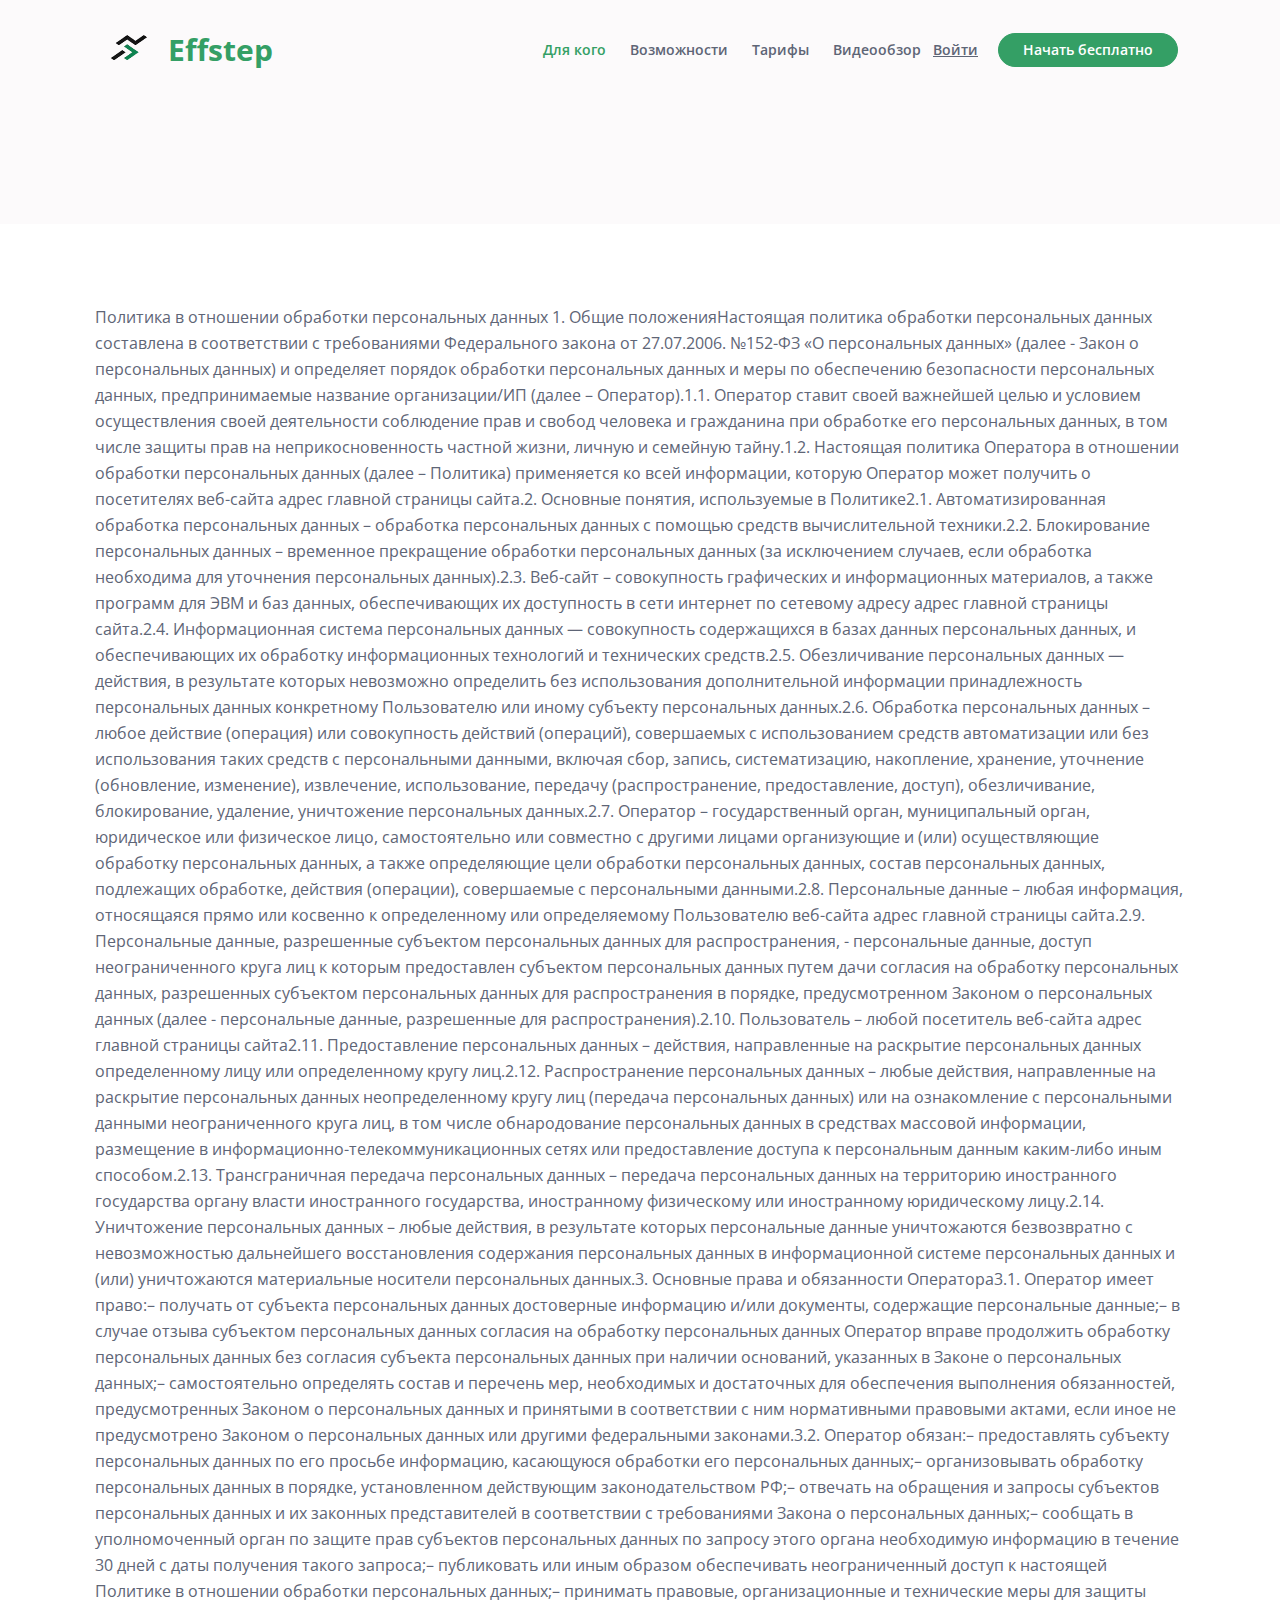
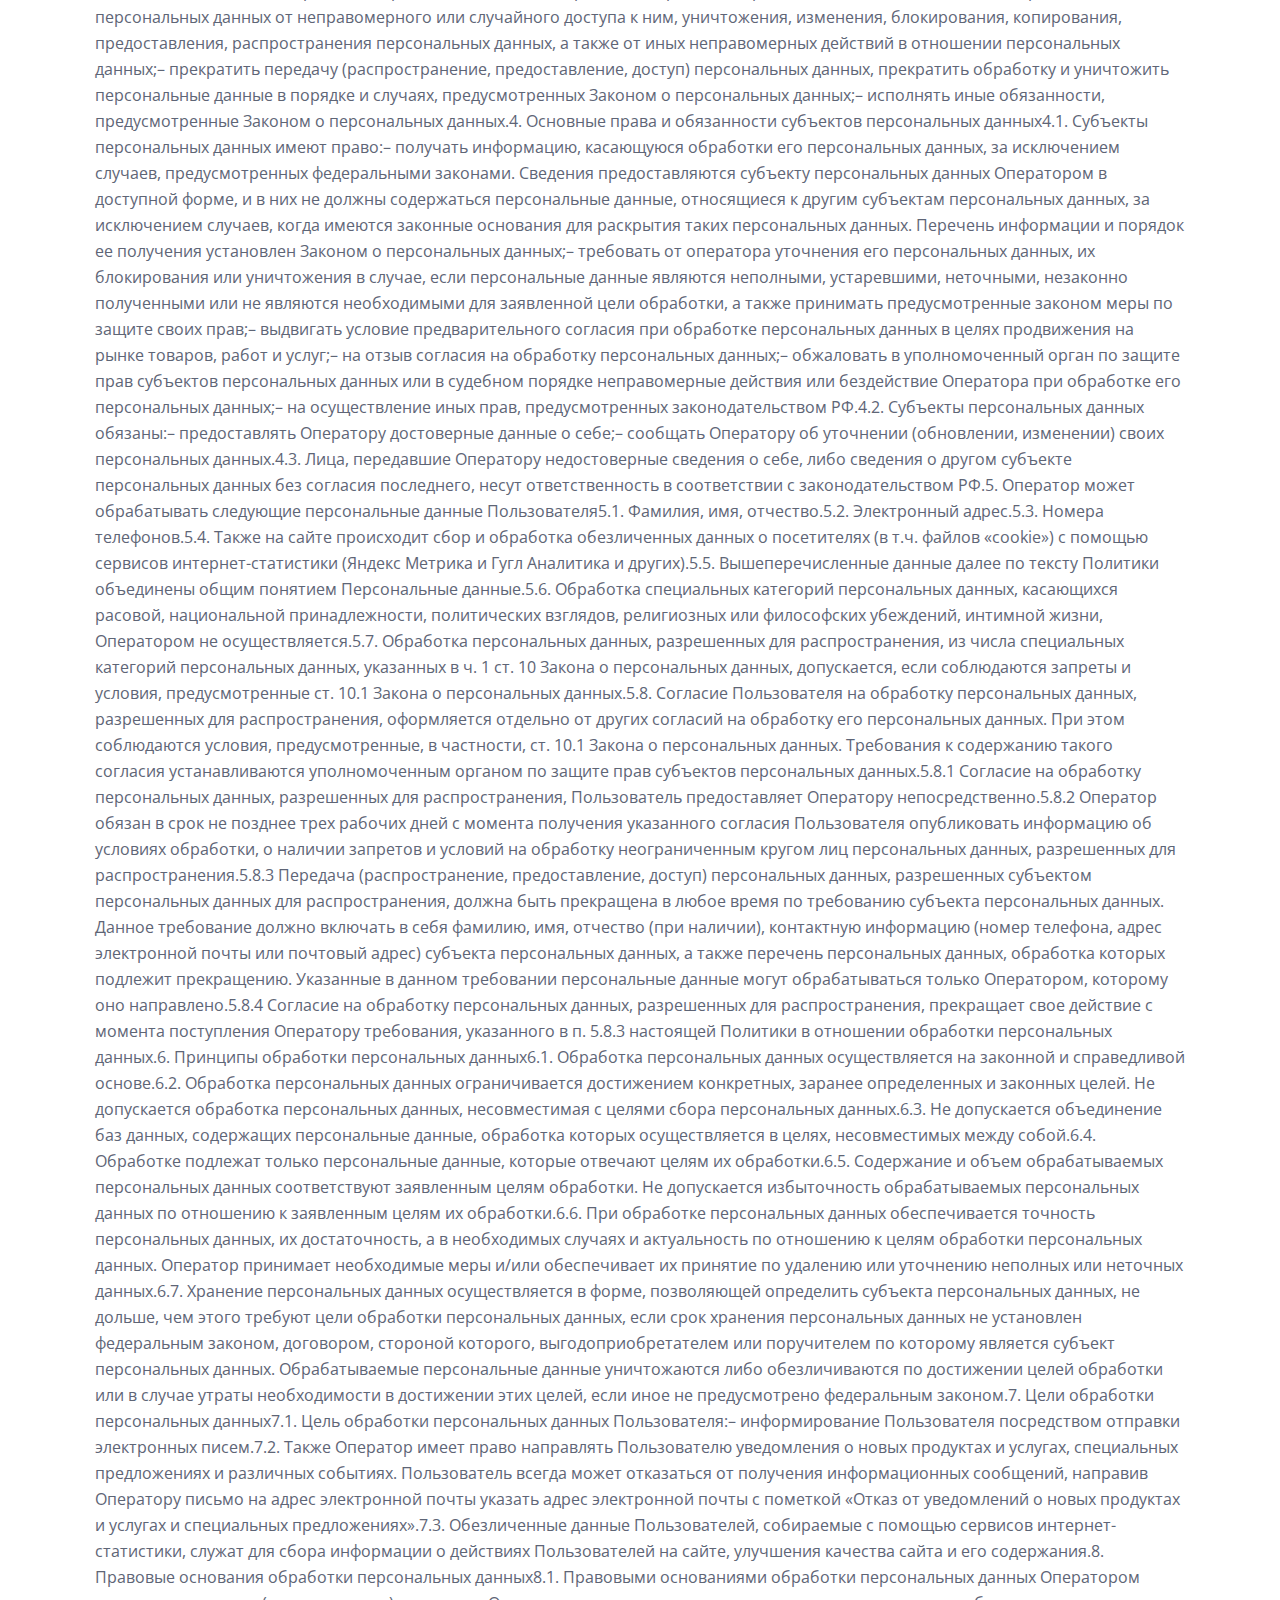
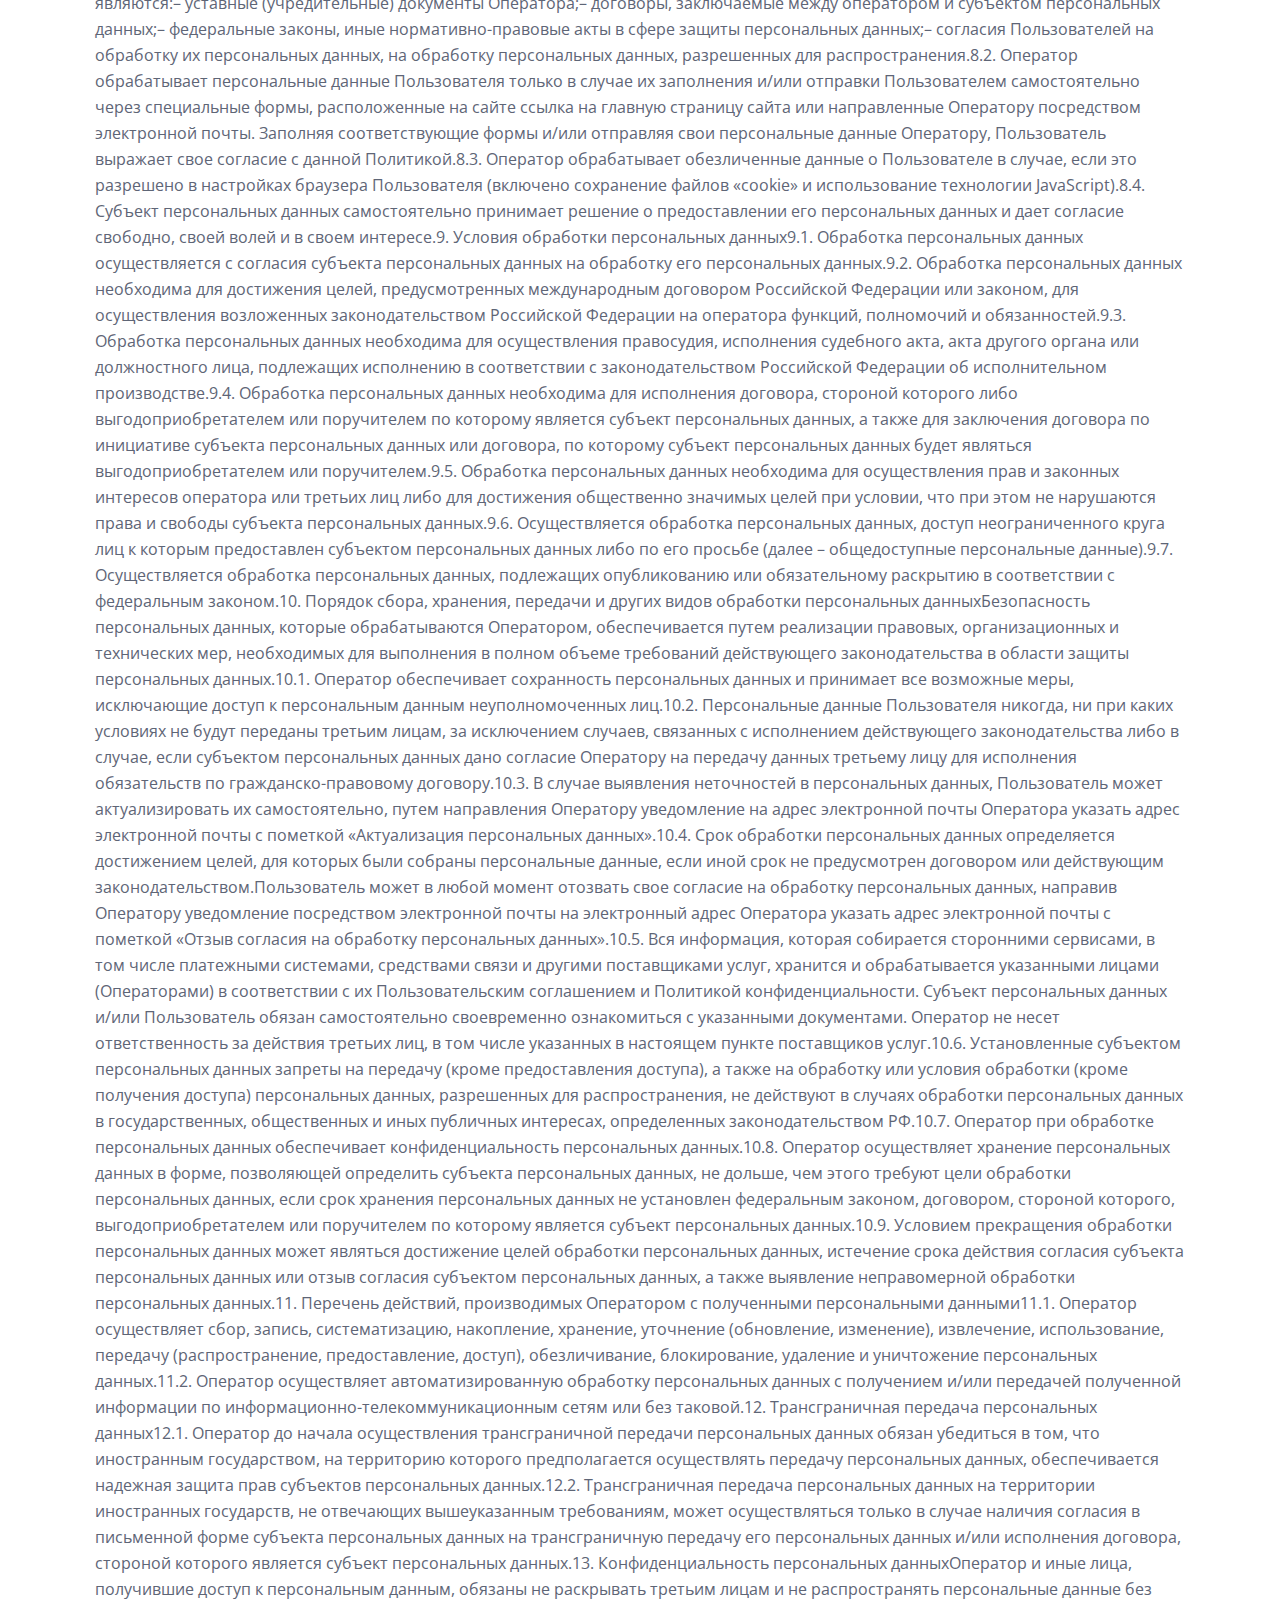
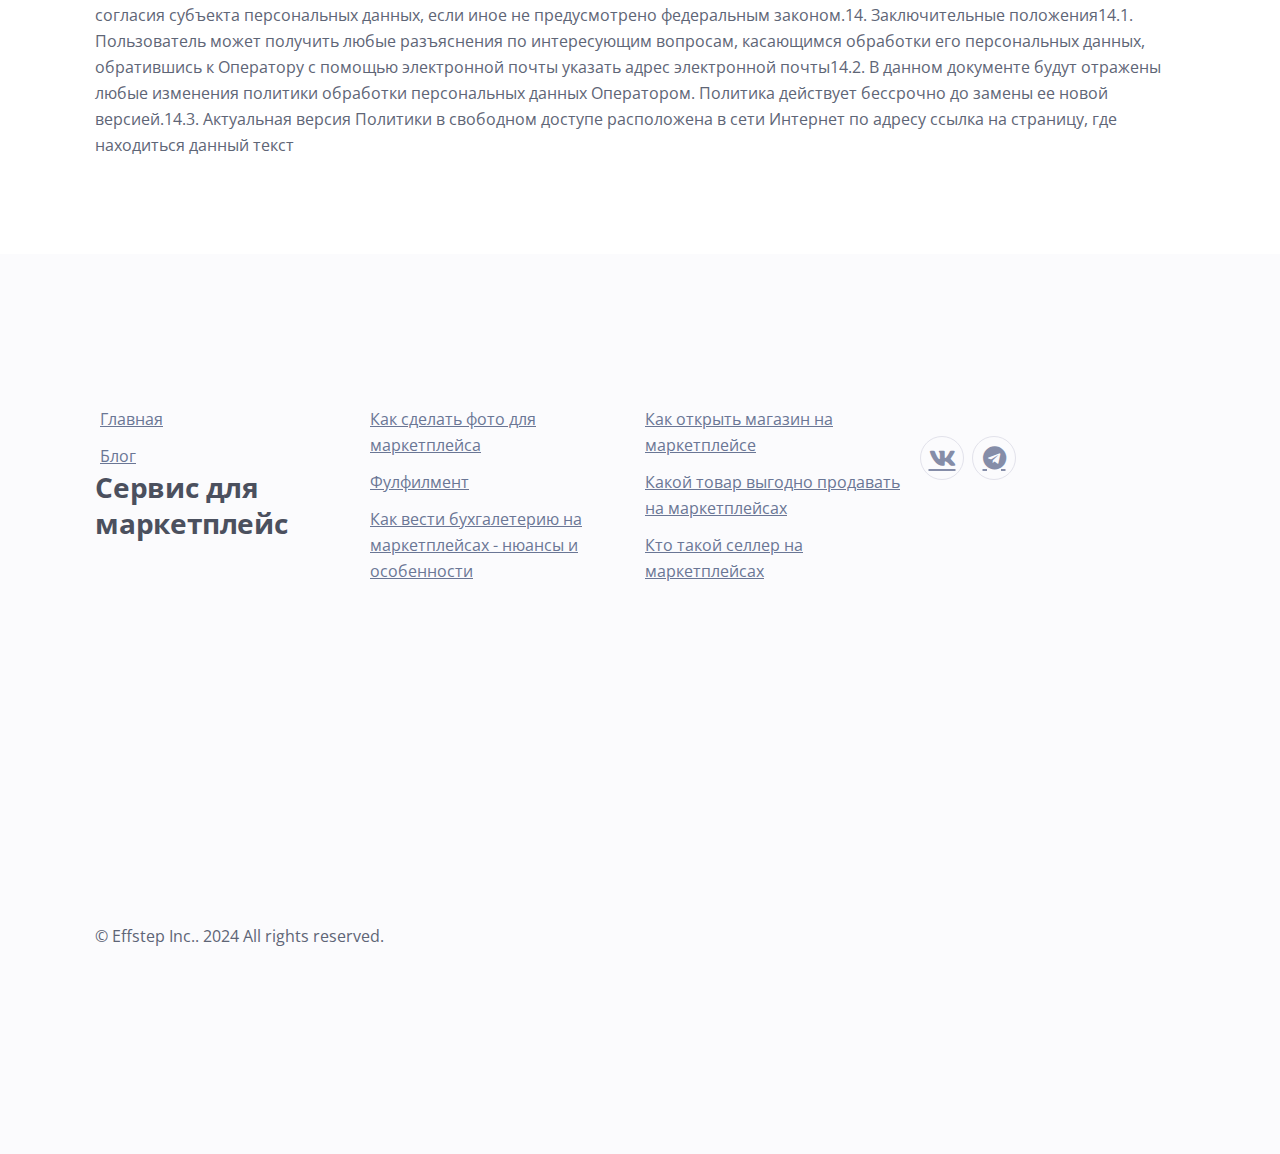
<file: article.html>
<!DOCTYPE html>
<html lang="en">
<head>
    <meta charset="utf-8">
    <meta name="viewport" content="width=device-width, initial-scale=1, shrink-to-fit=no">
    
    <!-- SEO Meta Tags -->
    <meta name="description" content="Your description">
    <meta name="author" content="Your name">

    <!-- OG Meta Tags to improve the way the post looks when you share the page on Facebook, Twitter, LinkedIn -->
	<meta property="og:site_name" content="" /> <!-- website name -->
	<meta property="og:site" content="" /> <!-- website link -->
	<meta property="og:title" content=""/> <!-- title shown in the actual shared post -->
	<meta property="og:description" content="" /> <!-- description shown in the actual shared post -->
	<meta property="og:image" content="" /> <!-- image link, make sure it's jpg -->
	<meta property="og:url" content="" /> <!-- where do you want your post to link to -->
	<meta name="twitter:card" content="summary_large_image"> <!-- to have large image post format in Twitter -->

    <!-- Webpage Title -->
    <title>Article Details - Nubis</title>
    
       <!-- Styles -->
       <link href="https://fonts.googleapis.com/css2?family=Open+Sans:ital,wght@0,400;0,600;0,700;1,400&display=swap" rel="stylesheet">
       <link href="css/bootstrap.min.css" rel="stylesheet">
       <link href="css/fontawesome-all.min.css" rel="stylesheet">
       <link href="css/swiper.css" rel="stylesheet">
       <link href="css/styles.css" rel="stylesheet">
       
       <!-- Favicon  -->
       <link rel="icon" href="images/snapedit_1708362684603.png">
   </head>
   <body data-bs-spy="scroll" data-bs-target="#navbarExample">
       
       <!-- Navigation -->
       <nav id="navbarExample" class="navbar navbar-expand-lg fixed-top navbar-light" aria-label="Main navigation">
           <div class="container">
   
               <!-- Image Logo -->
               <a class="navbar-brand logo-image" href="index.html" ><img src="images/snapedit_1708362684603.png" alt="alternative"></a> 
   
               <!-- Text Logo - Use this if you don't have a graphic logo -->
               <a class="navbar-brand logo-text" href="index.html">Effstep</a>
   
               <button class="navbar-toggler p-0 border-0" type="button" id="navbarSideCollapse" aria-label="Toggle navigation">
                   <span class="navbar-toggler-icon"></span>
               </button>
   
               <div class="navbar-collapse offcanvas-collapse" id="navbarsExampleDefault">
                   <ul class="navbar-nav ms-auto navbar-nav-scroll">
                       <li class="nav-item">
                           <a class="nav-link active" aria-current="page" href="#services">Для кого</a>
                       </li>
                       <li class="nav-item">
                           <a class="nav-link" href="#customers">Возможности</a>
                       </li>
                       <li class="nav-item">
                           <a class="nav-link" href="#tarif">Тарифы</a>
                       </li>
                       <li class="nav-item">
                           <a class="nav-link" href="#video">Видеообзор</a>
                       </li>
                       <!-- <li class="nav-item dropdown">
                           <a class="nav-link dropdown-toggle" href="#" id="dropdown01" data-bs-toggle="dropdown" aria-expanded="false">Drop</a>
                           <ul class="dropdown-menu" aria-labelledby="dropdown01">
                               <li><a class="dropdown-item" href="article.html">Article Details</a></li>
                               <li><div class="dropdown-divider"></div></li>
                               <li><a class="dropdown-item" href="terms.html">Terms Conditions</a></li>
                               <li><div class="dropdown-divider"></div></li>
                               <li><a class="dropdown-item" href="privacy.html">Privacy Policy</a></li>
                           </ul>
                       </li>
                   </ul> -->
                   <span class="nav-item">
                       <a class="btn-solid-sm1" href="#modal">Войти</a>
                       <a class="btn-solid-sm" href="#contact", style="background-color: #349F65;">Начать бесплатно</a>
                   </span>
               </div> <!-- end of navbar-collapse -->
           </div> <!-- end of container -->
       </nav> <!-- end of navbar -->
       <!-- end of navigation -->


    <!-- Header -->
    <header class="ex-header">
        
    </header> <!-- end of ex-header -->
    <!-- end of header -->


    <!-- Basic -->
    <div class="ex-basic-1 pt-5 pb-5">
        <div class="container">
            <div class="row">
                <div class="col-lg-12">
                    <p>Политика в отношении обработки персональных данных 1. Общие положенияНастоящая политика обработки персональных данных составлена в соответствии с требованиями Федерального закона от 27.07.2006. №152-ФЗ «О персональных данных» (далее - Закон о персональных данных) и определяет порядок обработки персональных данных и меры по обеспечению безопасности персональных данных, предпринимаемые название организации/ИП (далее – Оператор).1.1. Оператор ставит своей важнейшей целью и условием осуществления своей деятельности соблюдение прав и свобод человека и гражданина при обработке его персональных данных, в том числе защиты прав на неприкосновенность частной жизни, личную и семейную тайну.1.2. Настоящая политика Оператора в отношении обработки персональных данных (далее – Политика) применяется ко всей информации, которую Оператор может получить о посетителях веб-сайта адрес главной страницы сайта.2. Основные понятия, используемые в Политике2.1. Автоматизированная обработка персональных данных – обработка персональных данных с помощью средств вычислительной техники.2.2. Блокирование персональных данных – временное прекращение обработки персональных данных (за исключением случаев, если обработка необходима для уточнения персональных данных).2.3. Веб-сайт – совокупность графических и информационных материалов, а также программ для ЭВМ и баз данных, обеспечивающих их доступность в сети интернет по сетевому адресу адрес главной страницы сайта.2.4. Информационная система персональных данных — совокупность содержащихся в базах данных персональных данных, и обеспечивающих их обработку информационных технологий и технических средств.2.5. Обезличивание персональных данных — действия, в результате которых невозможно определить без использования дополнительной информации принадлежность персональных данных конкретному Пользователю или иному субъекту персональных данных.2.6. Обработка персональных данных – любое действие (операция) или совокупность действий (операций), совершаемых с использованием средств автоматизации или без использования таких средств с персональными данными, включая сбор, запись, систематизацию, накопление, хранение, уточнение (обновление, изменение), извлечение, использование, передачу (распространение, предоставление, доступ), обезличивание, блокирование, удаление, уничтожение персональных данных.2.7. Оператор – государственный орган, муниципальный орган, юридическое или физическое лицо, самостоятельно или совместно с другими лицами организующие и (или) осуществляющие обработку персональных данных, а также определяющие цели обработки персональных данных, состав персональных данных, подлежащих обработке, действия (операции), совершаемые с персональными данными.2.8. Персональные данные – любая информация, относящаяся прямо или косвенно к определенному или определяемому Пользователю веб-сайта адрес главной страницы сайта.2.9. Персональные данные, разрешенные субъектом персональных данных для распространения, - персональные данные, доступ неограниченного круга лиц к которым предоставлен субъектом персональных данных путем дачи согласия на обработку персональных данных, разрешенных субъектом персональных данных для распространения в порядке, предусмотренном Законом о персональных данных (далее - персональные данные, разрешенные для распространения).2.10. Пользователь – любой посетитель веб-сайта адрес главной страницы сайта2.11. Предоставление персональных данных – действия, направленные на раскрытие персональных данных определенному лицу или определенному кругу лиц.2.12. Распространение персональных данных – любые действия, направленные на раскрытие персональных данных неопределенному кругу лиц (передача персональных данных) или на ознакомление с персональными данными неограниченного круга лиц, в том числе обнародование персональных данных в средствах массовой информации, размещение в информационно-телекоммуникационных сетях или предоставление доступа к персональным данным каким-либо иным способом.2.13. Трансграничная передача персональных данных – передача персональных данных на территорию иностранного государства органу власти иностранного государства, иностранному физическому или иностранному юридическому лицу.2.14. Уничтожение персональных данных – любые действия, в результате которых персональные данные уничтожаются безвозвратно с невозможностью дальнейшего восстановления содержания персональных данных в информационной системе персональных данных и (или) уничтожаются материальные носители персональных данных.3. Основные права и обязанности Оператора3.1. Оператор имеет право:– получать от субъекта персональных данных достоверные информацию и/или документы, содержащие персональные данные;– в случае отзыва субъектом персональных данных согласия на обработку персональных данных Оператор вправе продолжить обработку персональных данных без согласия субъекта персональных данных при наличии оснований, указанных в Законе о персональных данных;– самостоятельно определять состав и перечень мер, необходимых и достаточных для обеспечения выполнения обязанностей, предусмотренных Законом о персональных данных и принятыми в соответствии с ним нормативными правовыми актами, если иное не предусмотрено Законом о персональных данных или другими федеральными законами.3.2. Оператор обязан:– предоставлять субъекту персональных данных по его просьбе информацию, касающуюся обработки его персональных данных;– организовывать обработку персональных данных в порядке, установленном действующим законодательством РФ;– отвечать на обращения и запросы субъектов персональных данных и их законных представителей в соответствии с требованиями Закона о персональных данных;– сообщать в уполномоченный орган по защите прав субъектов персональных данных по запросу этого органа необходимую информацию в течение 30 дней с даты получения такого запроса;– публиковать или иным образом обеспечивать неограниченный доступ к настоящей Политике в отношении обработки персональных данных;– принимать правовые, организационные и технические меры для защиты персональных данных от неправомерного или случайного доступа к ним, уничтожения, изменения, блокирования, копирования, предоставления, распространения персональных данных, а также от иных неправомерных действий в отношении персональных данных;– прекратить передачу (распространение, предоставление, доступ) персональных данных, прекратить обработку и уничтожить персональные данные в порядке и случаях, предусмотренных Законом о персональных данных;– исполнять иные обязанности, предусмотренные Законом о персональных данных.4. Основные права и обязанности субъектов персональных данных4.1. Субъекты персональных данных имеют право:– получать информацию, касающуюся обработки его персональных данных, за исключением случаев, предусмотренных федеральными законами. Сведения предоставляются субъекту персональных данных Оператором в доступной форме, и в них не должны содержаться персональные данные, относящиеся к другим субъектам персональных данных, за исключением случаев, когда имеются законные основания для раскрытия таких персональных данных. Перечень информации и порядок ее получения установлен Законом о персональных данных;– требовать от оператора уточнения его персональных данных, их блокирования или уничтожения в случае, если персональные данные являются неполными, устаревшими, неточными, незаконно полученными или не являются необходимыми для заявленной цели обработки, а также принимать предусмотренные законом меры по защите своих прав;– выдвигать условие предварительного согласия при обработке персональных данных в целях продвижения на рынке товаров, работ и услуг;– на отзыв согласия на обработку персональных данных;– обжаловать в уполномоченный орган по защите прав субъектов персональных данных или в судебном порядке неправомерные действия или бездействие Оператора при обработке его персональных данных;– на осуществление иных прав, предусмотренных законодательством РФ.4.2. Субъекты персональных данных обязаны:– предоставлять Оператору достоверные данные о себе;– сообщать Оператору об уточнении (обновлении, изменении) своих персональных данных.4.3. Лица, передавшие Оператору недостоверные сведения о себе, либо сведения о другом субъекте персональных данных без согласия последнего, несут ответственность в соответствии с законодательством РФ.5. Оператор может обрабатывать следующие персональные данные Пользователя5.1. Фамилия, имя, отчество.5.2. Электронный адрес.5.3. Номера телефонов.5.4. Также на сайте происходит сбор и обработка обезличенных данных о посетителях (в т.ч. файлов «cookie») с помощью сервисов интернет-статистики (Яндекс Метрика и Гугл Аналитика и других).5.5. Вышеперечисленные данные далее по тексту Политики объединены общим понятием Персональные данные.5.6. Обработка специальных категорий персональных данных, касающихся расовой, национальной принадлежности, политических взглядов, религиозных или философских убеждений, интимной жизни, Оператором не осуществляется.5.7. Обработка персональных данных, разрешенных для распространения, из числа специальных категорий персональных данных, указанных в ч. 1 ст. 10 Закона о персональных данных, допускается, если соблюдаются запреты и условия, предусмотренные ст. 10.1 Закона о персональных данных.5.8. Согласие Пользователя на обработку персональных данных, разрешенных для распространения, оформляется отдельно от других согласий на обработку его персональных данных. При этом соблюдаются условия, предусмотренные, в частности, ст. 10.1 Закона о персональных данных. Требования к содержанию такого согласия устанавливаются уполномоченным органом по защите прав субъектов персональных данных.5.8.1 Согласие на обработку персональных данных, разрешенных для распространения, Пользователь предоставляет Оператору непосредственно.5.8.2 Оператор обязан в срок не позднее трех рабочих дней с момента получения указанного согласия Пользователя опубликовать информацию об условиях обработки, о наличии запретов и условий на обработку неограниченным кругом лиц персональных данных, разрешенных для распространения.5.8.3 Передача (распространение, предоставление, доступ) персональных данных, разрешенных субъектом персональных данных для распространения, должна быть прекращена в любое время по требованию субъекта персональных данных. Данное требование должно включать в себя фамилию, имя, отчество (при наличии), контактную информацию (номер телефона, адрес электронной почты или почтовый адрес) субъекта персональных данных, а также перечень персональных данных, обработка которых подлежит прекращению. Указанные в данном требовании персональные данные могут обрабатываться только Оператором, которому оно направлено.5.8.4 Согласие на обработку персональных данных, разрешенных для распространения, прекращает свое действие с момента поступления Оператору требования, указанного в п. 5.8.3 настоящей Политики в отношении обработки персональных данных.6. Принципы обработки персональных данных6.1. Обработка персональных данных осуществляется на законной и справедливой основе.6.2. Обработка персональных данных ограничивается достижением конкретных, заранее определенных и законных целей. Не допускается обработка персональных данных, несовместимая с целями сбора персональных данных.6.3. Не допускается объединение баз данных, содержащих персональные данные, обработка которых осуществляется в целях, несовместимых между собой.6.4. Обработке подлежат только персональные данные, которые отвечают целям их обработки.6.5. Содержание и объем обрабатываемых персональных данных соответствуют заявленным целям обработки. Не допускается избыточность обрабатываемых персональных данных по отношению к заявленным целям их обработки.6.6. При обработке персональных данных обеспечивается точность персональных данных, их достаточность, а в необходимых случаях и актуальность по отношению к целям обработки персональных данных. Оператор принимает необходимые меры и/или обеспечивает их принятие по удалению или уточнению неполных или неточных данных.6.7. Хранение персональных данных осуществляется в форме, позволяющей определить субъекта персональных данных, не дольше, чем этого требуют цели обработки персональных данных, если срок хранения персональных данных не установлен федеральным законом, договором, стороной которого, выгодоприобретателем или поручителем по которому является субъект персональных данных. Обрабатываемые персональные данные уничтожаются либо обезличиваются по достижении целей обработки или в случае утраты необходимости в достижении этих целей, если иное не предусмотрено федеральным законом.7. Цели обработки персональных данных7.1. Цель обработки персональных данных Пользователя:– информирование Пользователя посредством отправки электронных писем.7.2. Также Оператор имеет право направлять Пользователю уведомления о новых продуктах и услугах, специальных предложениях и различных событиях. Пользователь всегда может отказаться от получения информационных сообщений, направив Оператору письмо на адрес электронной почты указать адрес электронной почты с пометкой «Отказ от уведомлений о новых продуктах и услугах и специальных предложениях».7.3. Обезличенные данные Пользователей, собираемые с помощью сервисов интернет-статистики, служат для сбора информации о действиях Пользователей на сайте, улучшения качества сайта и его содержания.8. Правовые основания обработки персональных данных8.1. Правовыми основаниями обработки персональных данных Оператором являются:– уставные (учредительные) документы Оператора;– договоры, заключаемые между оператором и субъектом персональных данных;– федеральные законы, иные нормативно-правовые акты в сфере защиты персональных данных;– согласия Пользователей на обработку их персональных данных, на обработку персональных данных, разрешенных для распространения.8.2. Оператор обрабатывает персональные данные Пользователя только в случае их заполнения и/или отправки Пользователем самостоятельно через специальные формы, расположенные на сайте ссылка на главную страницу сайта или направленные Оператору посредством электронной почты. Заполняя соответствующие формы и/или отправляя свои персональные данные Оператору, Пользователь выражает свое согласие с данной Политикой.8.3. Оператор обрабатывает обезличенные данные о Пользователе в случае, если это разрешено в настройках браузера Пользователя (включено сохранение файлов «cookie» и использование технологии JavaScript).8.4. Субъект персональных данных самостоятельно принимает решение о предоставлении его персональных данных и дает согласие свободно, своей волей и в своем интересе.9. Условия обработки персональных данных9.1. Обработка персональных данных осуществляется с согласия субъекта персональных данных на обработку его персональных данных.9.2. Обработка персональных данных необходима для достижения целей, предусмотренных международным договором Российской Федерации или законом, для осуществления возложенных законодательством Российской Федерации на оператора функций, полномочий и обязанностей.9.3. Обработка персональных данных необходима для осуществления правосудия, исполнения судебного акта, акта другого органа или должностного лица, подлежащих исполнению в соответствии с законодательством Российской Федерации об исполнительном производстве.9.4. Обработка персональных данных необходима для исполнения договора, стороной которого либо выгодоприобретателем или поручителем по которому является субъект персональных данных, а также для заключения договора по инициативе субъекта персональных данных или договора, по которому субъект персональных данных будет являться выгодоприобретателем или поручителем.9.5. Обработка персональных данных необходима для осуществления прав и законных интересов оператора или третьих лиц либо для достижения общественно значимых целей при условии, что при этом не нарушаются права и свободы субъекта персональных данных.9.6. Осуществляется обработка персональных данных, доступ неограниченного круга лиц к которым предоставлен субъектом персональных данных либо по его просьбе (далее – общедоступные персональные данные).9.7. Осуществляется обработка персональных данных, подлежащих опубликованию или обязательному раскрытию в соответствии с федеральным законом.10. Порядок сбора, хранения, передачи и других видов обработки персональных данныхБезопасность персональных данных, которые обрабатываются Оператором, обеспечивается путем реализации правовых, организационных и технических мер, необходимых для выполнения в полном объеме требований действующего законодательства в области защиты персональных данных.10.1. Оператор обеспечивает сохранность персональных данных и принимает все возможные меры, исключающие доступ к персональным данным неуполномоченных лиц.10.2. Персональные данные Пользователя никогда, ни при каких условиях не будут переданы третьим лицам, за исключением случаев, связанных с исполнением действующего законодательства либо в случае, если субъектом персональных данных дано согласие Оператору на передачу данных третьему лицу для исполнения обязательств по гражданско-правовому договору.10.3. В случае выявления неточностей в персональных данных, Пользователь может актуализировать их самостоятельно, путем направления Оператору уведомление на адрес электронной почты Оператора указать адрес электронной почты с пометкой «Актуализация персональных данных».10.4. Срок обработки персональных данных определяется достижением целей, для которых были собраны персональные данные, если иной срок не предусмотрен договором или действующим законодательством.Пользователь может в любой момент отозвать свое согласие на обработку персональных данных, направив Оператору уведомление посредством электронной почты на электронный адрес Оператора указать адрес электронной почты с пометкой «Отзыв согласия на обработку персональных данных».10.5. Вся информация, которая собирается сторонними сервисами, в том числе платежными системами, средствами связи и другими поставщиками услуг, хранится и обрабатывается указанными лицами (Операторами) в соответствии с их Пользовательским соглашением и Политикой конфиденциальности. Субъект персональных данных и/или Пользователь обязан самостоятельно своевременно ознакомиться с указанными документами. Оператор не несет ответственность за действия третьих лиц, в том числе указанных в настоящем пункте поставщиков услуг.10.6. Установленные субъектом персональных данных запреты на передачу (кроме предоставления доступа), а также на обработку или условия обработки (кроме получения доступа) персональных данных, разрешенных для распространения, не действуют в случаях обработки персональных данных в государственных, общественных и иных публичных интересах, определенных законодательством РФ.10.7. Оператор при обработке персональных данных обеспечивает конфиденциальность персональных данных.10.8. Оператор осуществляет хранение персональных данных в форме, позволяющей определить субъекта персональных данных, не дольше, чем этого требуют цели обработки персональных данных, если срок хранения персональных данных не установлен федеральным законом, договором, стороной которого, выгодоприобретателем или поручителем по которому является субъект персональных данных.10.9. Условием прекращения обработки персональных данных может являться достижение целей обработки персональных данных, истечение срока действия согласия субъекта персональных данных или отзыв согласия субъектом персональных данных, а также выявление неправомерной обработки персональных данных.11. Перечень действий, производимых Оператором с полученными персональными данными11.1. Оператор осуществляет сбор, запись, систематизацию, накопление, хранение, уточнение (обновление, изменение), извлечение, использование, передачу (распространение, предоставление, доступ), обезличивание, блокирование, удаление и уничтожение персональных данных.11.2. Оператор осуществляет автоматизированную обработку персональных данных с получением и/или передачей полученной информации по информационно-телекоммуникационным сетям или без таковой.12. Трансграничная передача персональных данных12.1. Оператор до начала осуществления трансграничной передачи персональных данных обязан убедиться в том, что иностранным государством, на территорию которого предполагается осуществлять передачу персональных данных, обеспечивается надежная защита прав субъектов персональных данных.12.2. Трансграничная передача персональных данных на территории иностранных государств, не отвечающих вышеуказанным требованиям, может осуществляться только в случае наличия согласия в письменной форме субъекта персональных данных на трансграничную передачу его персональных данных и/или исполнения договора, стороной которого является субъект персональных данных.13. Конфиденциальность персональных данныхОператор и иные лица, получившие доступ к персональным данным, обязаны не раскрывать третьим лицам и не распространять персональные данные без согласия субъекта персональных данных, если иное не предусмотрено федеральным законом.14. Заключительные положения14.1. Пользователь может получить любые разъяснения по интересующим вопросам, касающимся обработки его персональных данных, обратившись к Оператору с помощью электронной почты указать адрес электронной почты14.2. В данном документе будут отражены любые изменения политики обработки персональных данных Оператором. Политика действует бессрочно до замены ее новой версией.14.3. Актуальная версия Политики в свободном доступе расположена в сети Интернет по адресу ссылка на страницу, где находиться данный текст
</p>











<!-- 
                    <img class="img-fluid mt-5 mb-3" src="images/_106beb75-525b-42b8-a88e-2f834cc1ca3c (1) 1 (1).png" alt="alternative"> -->
                </div> <!-- end of col -->
            </div> <!-- end of row -->
        </div> <!-- end of container -->
    </div> <!-- end of ex-basic-1 -->
    <!-- end of basic -->


   


    <footer class="new_footer_area bg_color">
        <div class="new_footer_top">
            <div class="container">
                <div class="row">
                    <div class="col-lg-3 col-md-6">
                        <div class="f_widget company_widget wow fadeInLeft" data-wow-delay="0.2s" style="visibility: visible; animation-delay: 0.2s; animation-name: fadeInLeft;">
                            <div class="col-lg-3 col-md-6">
                                <div class="f_widget about-widget pl_70 wow fadeInLeft" data-wow-delay="0.4s" style="visibility: visible; animation-delay: 0.4s; animation-name: fadeInLeft;">
                               
                                    <ul class="list-unstyled f_list">
                                        <li><a href="#">Главная</a></li>
                                       
                                        <li><a href="#">Блог</a></li>
                                       
                                        <!-- <li><a href="#">Desktop</a></li>
                                        <li><a href="#">Projects</a></li>
                                        <li><a href="#">My tasks</a></li> -->
                                    </ul>
                                  
                                </div>
                                
                            </div>
                            <h3>Сервис для маркетплейс</h3>
                        </div>
                    </div>
                    
                    <div class="col-lg-3 col-md-6">
                        <div class="f_widget about-widget pl_70 wow fadeInLeft" data-wow-delay="0.6s" style="visibility: visible; animation-delay: 0.6s; animation-name: fadeInLeft;">
                           
                            <ul class="list-unstyled f_list">
                                <li><a href="photo.html">Как сделать фото для маркетплейса</a></li>
                                <li><a href="fufliment.html">Фулфилмент</a></li>
                                <li><a href="howtostartfinance.html">Как вести бухгалетерию на маркетплейсах - нюансы и особенности</a></li>
                               
                            </ul>
                        </div>
                    </div>
                    <div class="col-lg-3 col-md-6"> 
                         <div class="f_widget about-widget pl_70 wow fadeInLeft" data-wow-delay="0.6s" style="visibility: visible; animation-delay: 0.6s; animation-name: fadeInLeft;">
                            
                            <ul class="list-unstyled f_list">
                                <li><a href="howtostartsell.html">Как открыть магазин на маркетплейсе</a></li>
                                <li><a href="whichggods.html">Какой товар выгодно продавать на маркетплейсах</a></li>
                                <li><a href="seller.html">Кто такой селлер на маркетплейсах</a></li>
                            </ul>
                        </div>
                    </div>
                    <!-- <div class="col-lg-3 col-md-6">
                        <div class="f_widget about-widget pl_70 wow fadeInLeft" data-wow-delay="0.6s" style="visibility: visible; animation-delay: 0.6s; animation-name: fadeInLeft;">
                            <h3 class="f-title f_600 t_color f_size_18">Помощь</h3>
                            <ul class="list-unstyled f_list">
                                <li><a href="#"> легенда</a></li>
                                <li><a href="#">H1</a></li>
                                <li><a href="#">Тайтл </a></li>
                                <li><a href="#">Налчие ТЗ</a></li>
                                <li><a href="#">Готово</a></li>
                             
                            </ul>
                        </div>
                    </div> -->
                    
                    <div class="col-lg-3 col-md-6">
                        <div class="f_widget social-widget pl_70 wow fadeInLeft" data-wow-delay="0.8s" style="visibility: visible; animation-delay: 0.8s; animation-name: fadeInLeft;">
                            <h3 class="f-title f_600 t_color f_size_18"></h3>
                            <div class="f_social_icon">
                                <a href="https://vk.com/effstep?ysclid=lu7dktz2qd852531220" class="fab fa-vk"></a>
                                <a href="https://t.me/effstep" class="fab fa-telegram"></a>
                                <!-- <a href="#" class="fab fa-linkedin"></a>
                                <a href="#" class="fab fa-pinterest"></a> -->
                            </div>
                        </div>
                    </div>
                </div>
            </div>
            <div class="footer_bg">
                <div class="footer_bg_one"></div>
                <div class="footer_bg_two"></div>
            </div>
        </div>
        <div class="footer_bottom">
            <div class="container">
                <div class="row align-items-center">
                    <div class="col-lg-6 col-sm-7">
                        <p class="mb-0 f_400">© Effstep  Inc.. 2024 All rights reserved.</p>
                    </div>
                    <div class="col-lg-6 col-sm-5 text-right">
                        
    
                    </div>
                    <!-- <div class="col-lg-6 col-sm-5 text-right">
                        <p><i class="icon_heart"></i>  <a href="https://disk.yandex.ru/i/Wa7fAEPeecyRpA" target="_blank">Политика конфиденциальности</a></p>
                        <p><i class="icon_heart"></i>  <a href="https://disk.yandex.ru/i/kFvicrs1P69Kgg" target="_blank">Пользовательское соглашение
                        </a></p>
                        <p><i class="icon_heart"></i>  <a href="https://disk.yandex.ru/i/keK98jl77LvasA" target="_blank">Безопасность</a></p>
    
                    </div> -->
                    <div class="col-lg-6 col-sm-5 text-right">
                        
    
                    </div>
                </div>
            </div>
        </div>
    </footer>
        
    
        <!-- Back To Top Button -->
        <button onclick="topFunction()" id="myBtn">
            <img src="images/up-arrow.png" alt="alternative">
        </button>
        <!-- end of back to top button -->
            
        <!-- Scripts -->
        <script src="js/bootstrap.min.js"></script> <!-- Bootstrap framework -->
        <script src="js/swiper.min.js"></script> <!-- Swiper for image and text sliders -->
        <script src="js/scripts.js"></script> <!-- Custom scripts -->
        <!-- <script src="//code.jivo.ru/widget/EBbrnx3f3i" async></script> -->
    
    
    </body>
    </html>
</file>
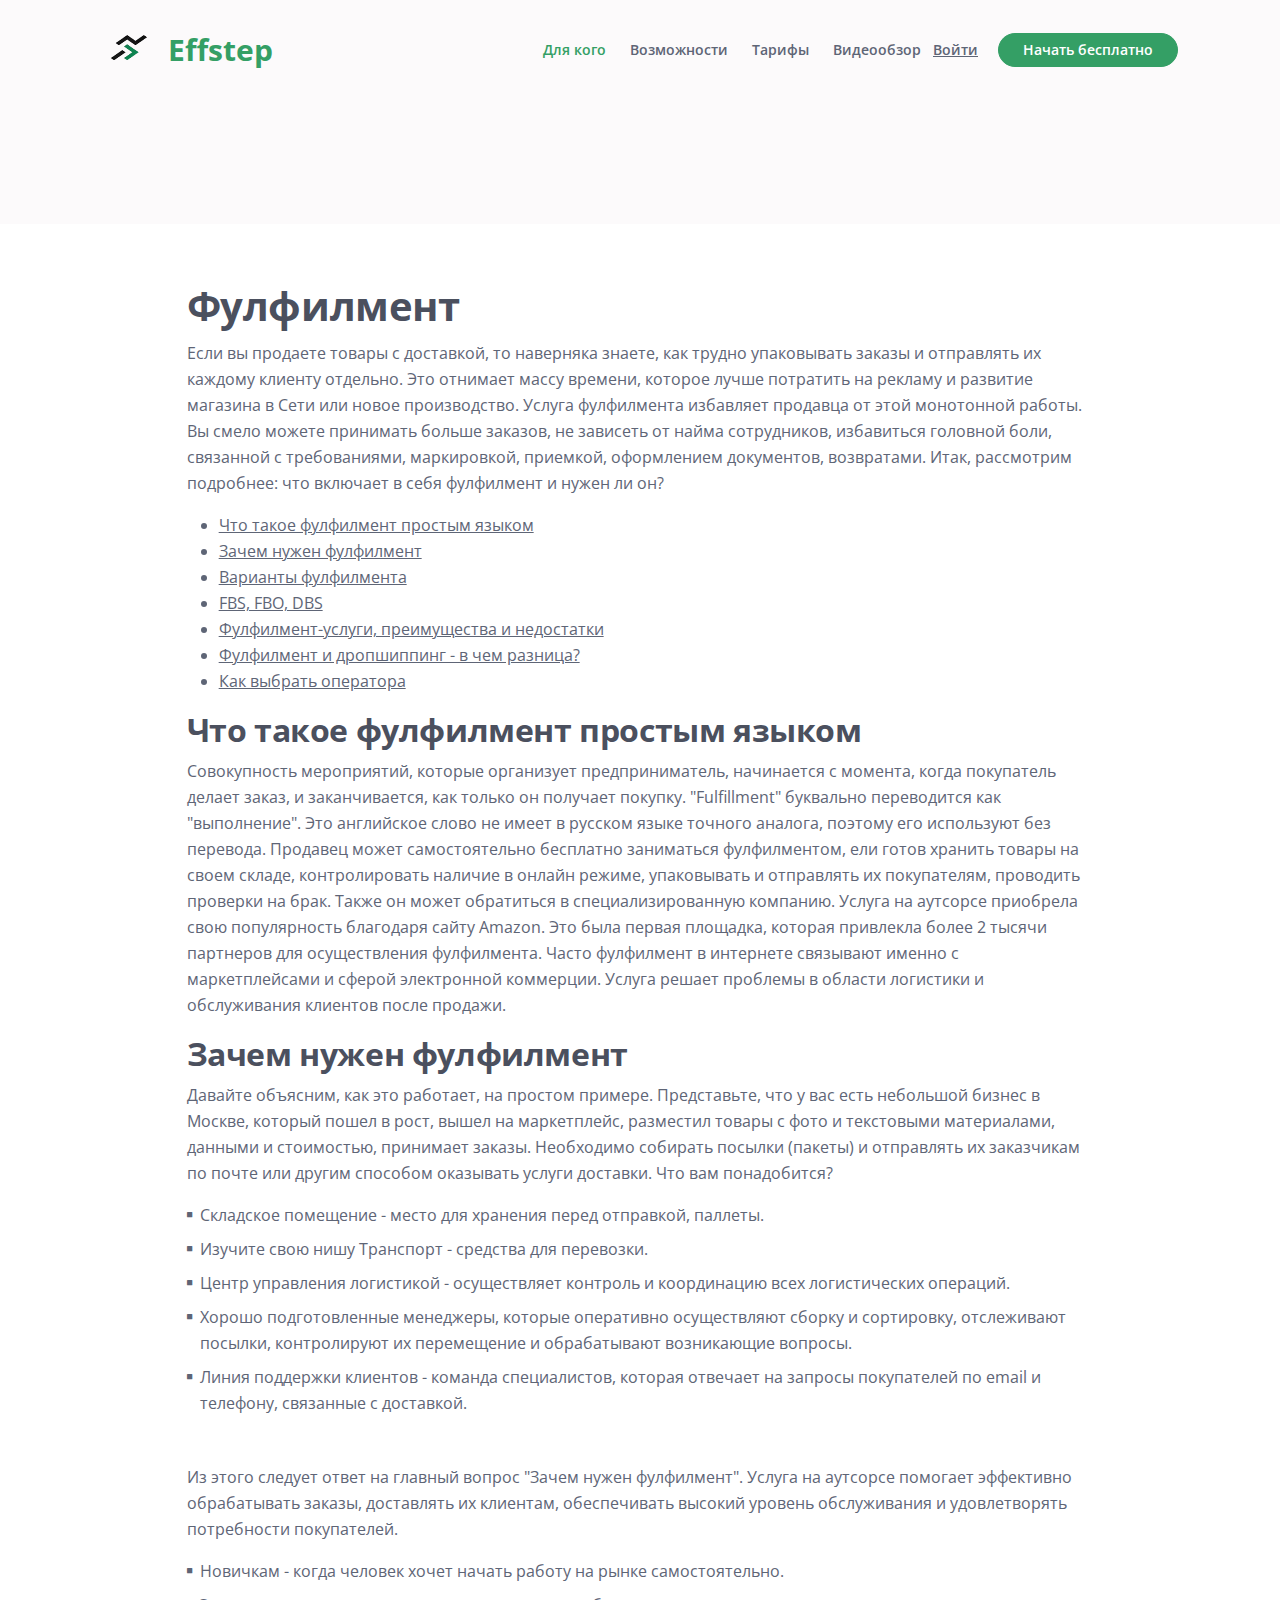
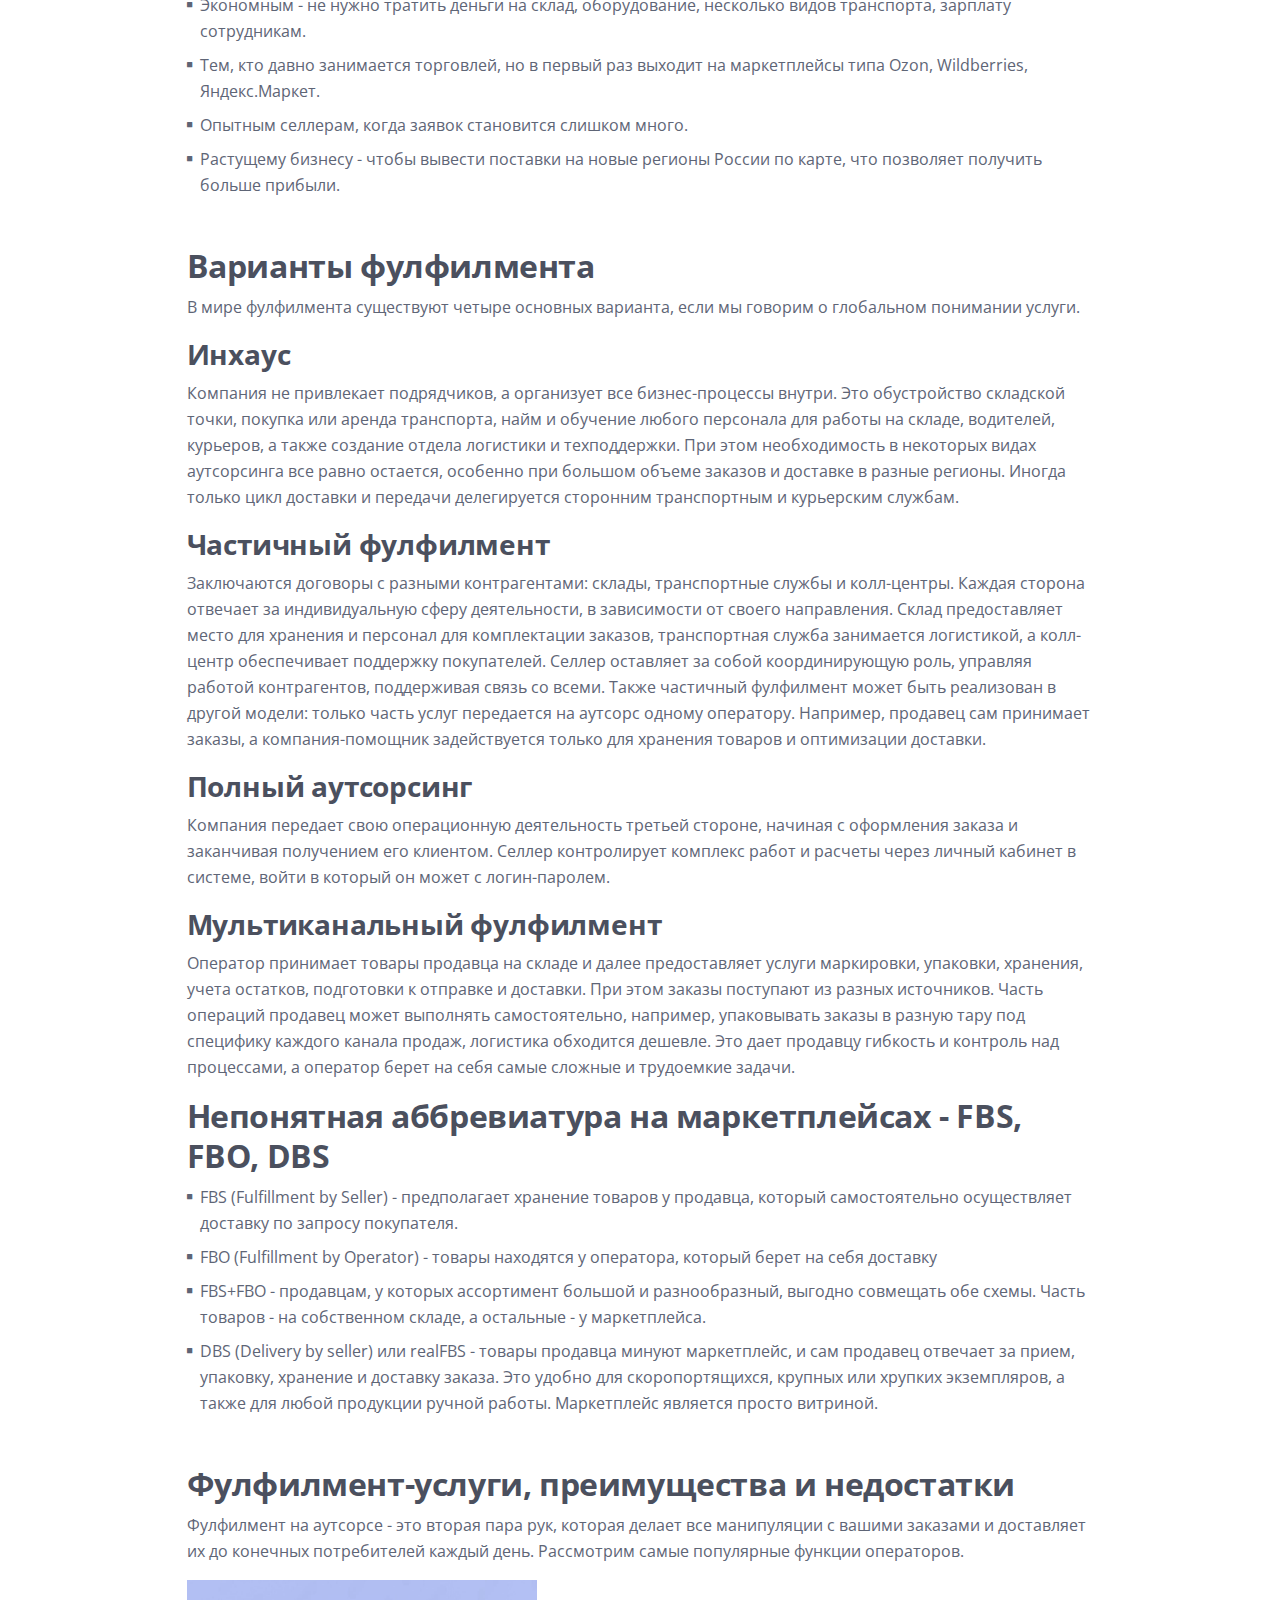
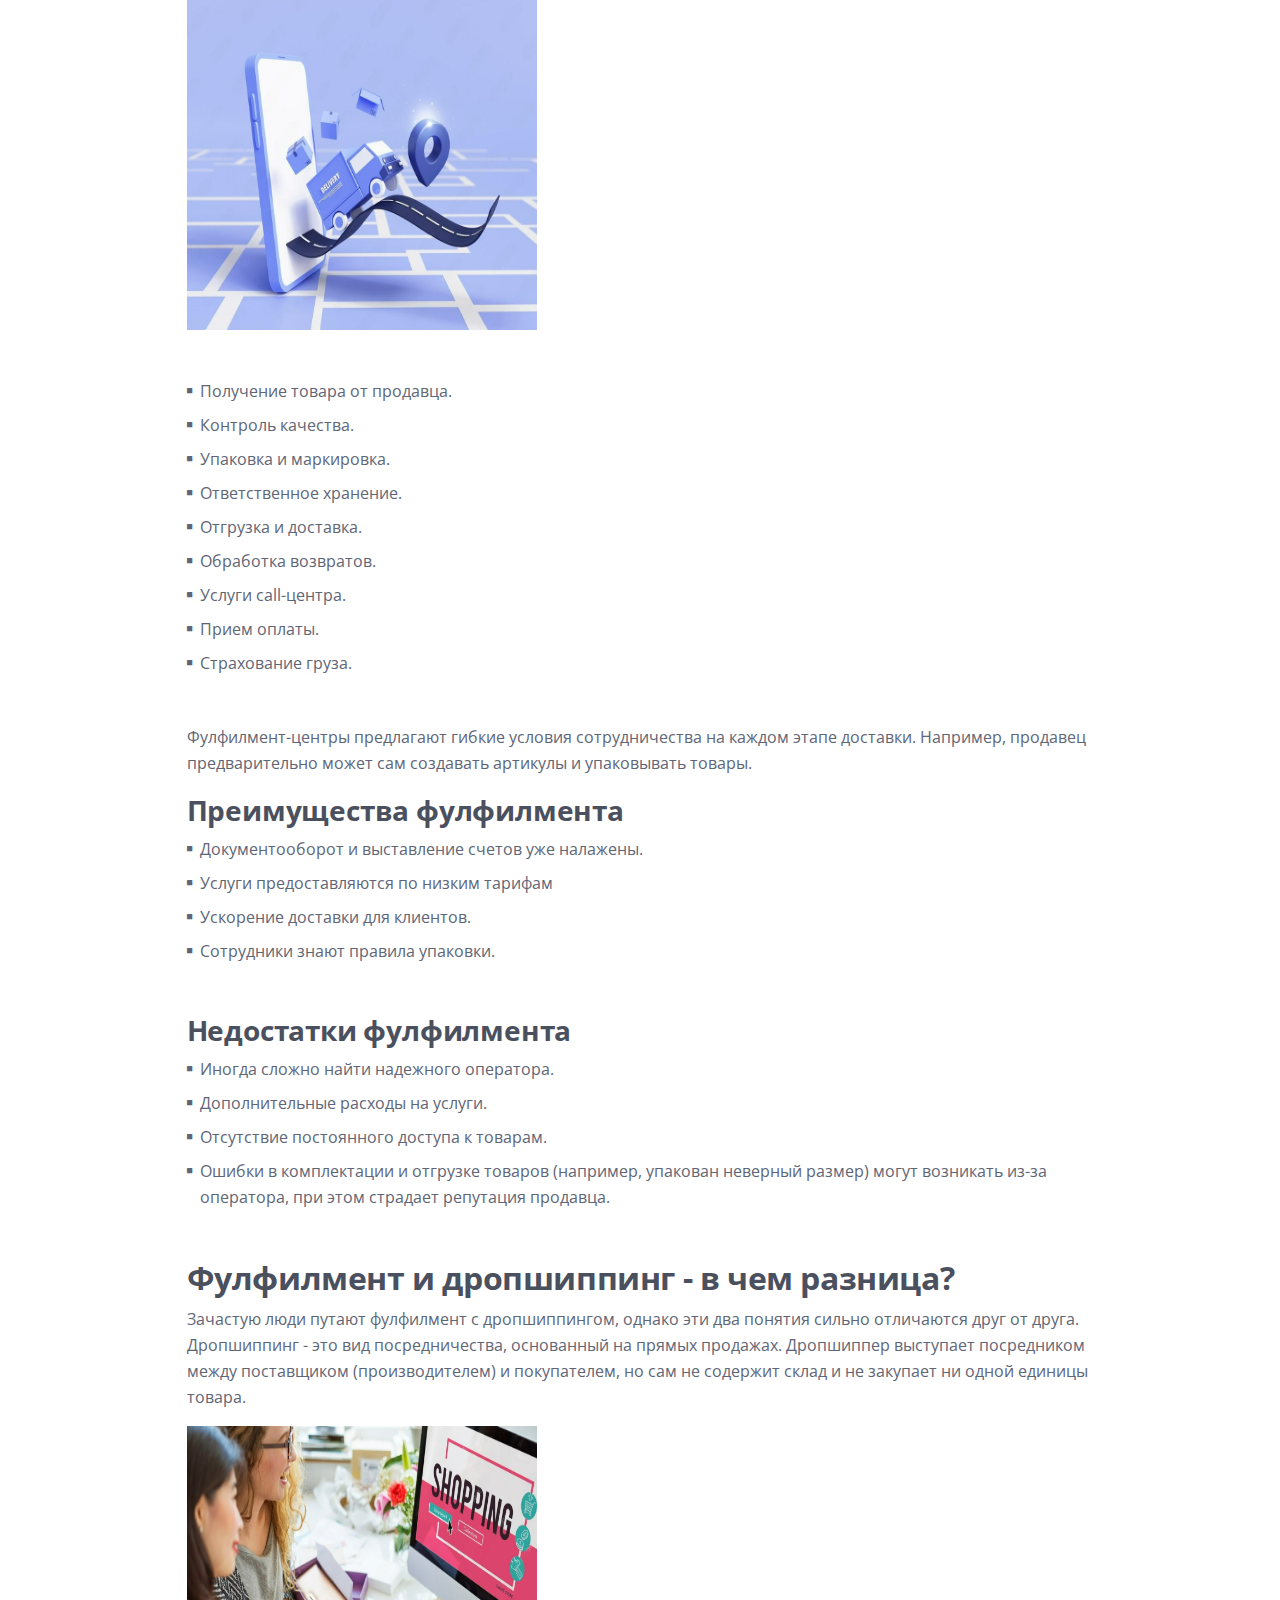
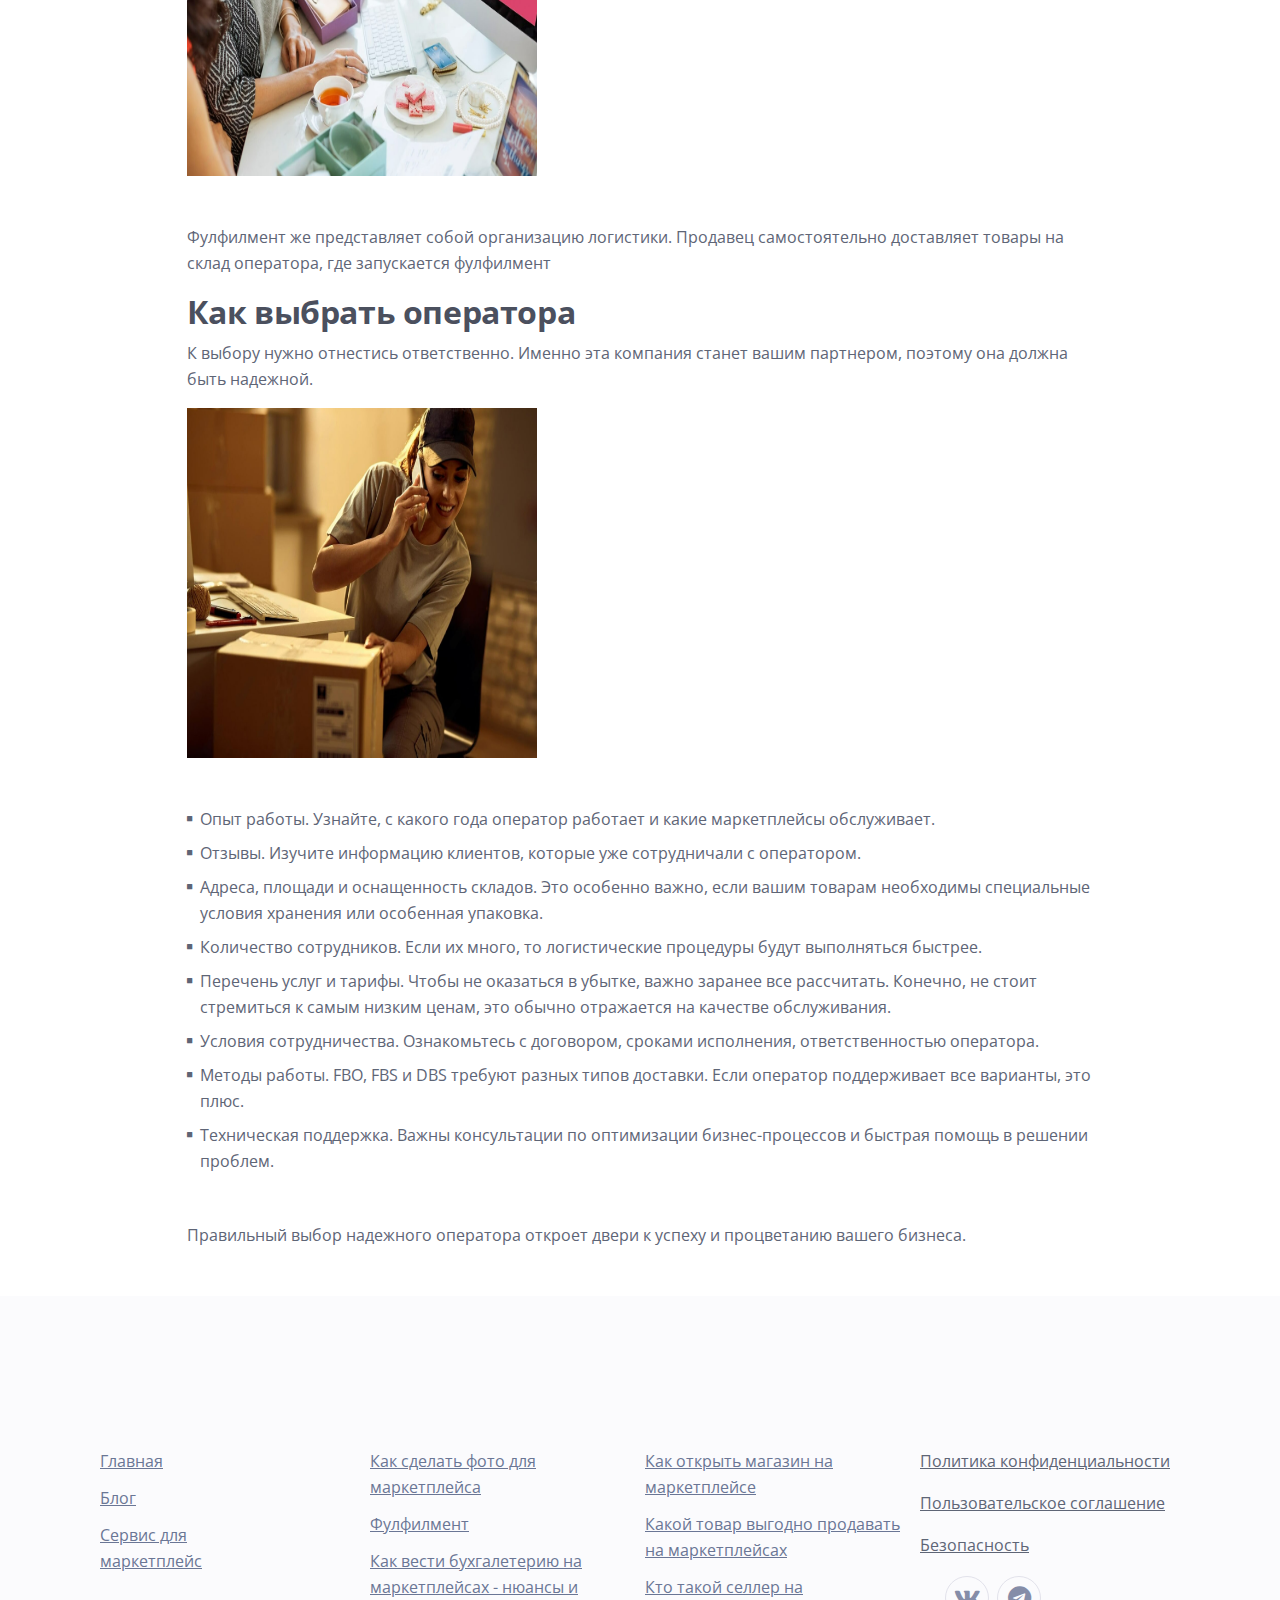
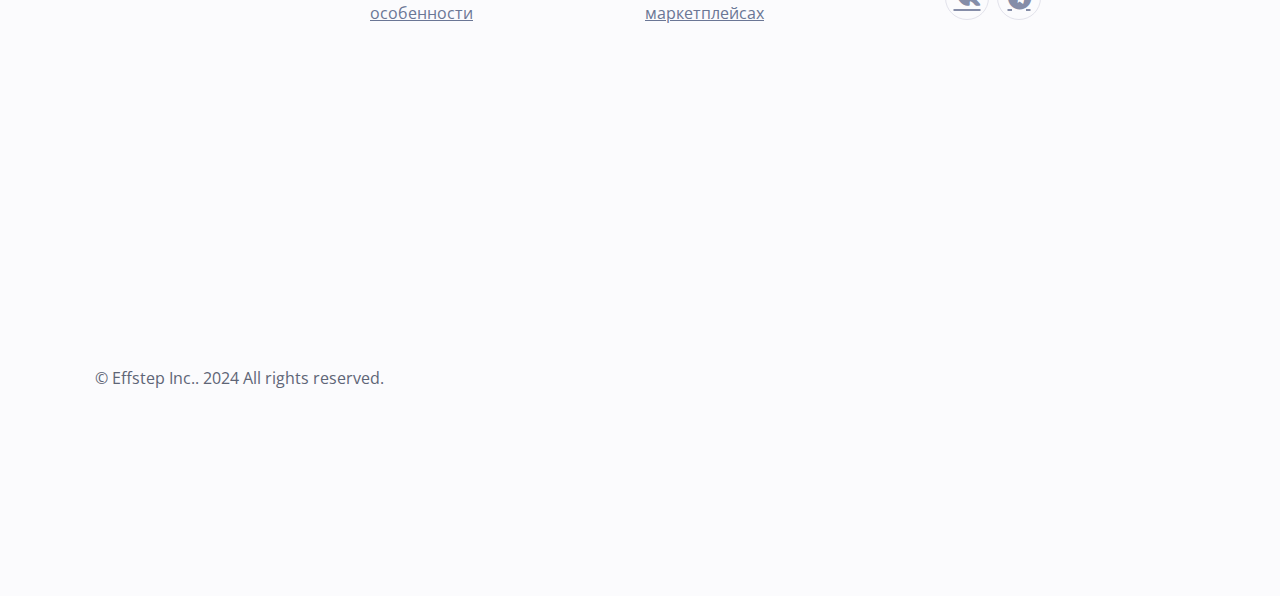
<file: fufliment.html>
<!DOCTYPE html>
<html lang="en">
<head>
    <meta charset="utf-8">
    <meta name="viewport" content="width=device-width, initial-scale=1, shrink-to-fit=no">
    
    <!-- SEO Meta Tags -->
    <meta name="description" content="Your description">
    <meta name="author" content="Your name">

    <!-- OG Meta Tags to improve the way the post looks when you share the page on Facebook, Twitter, LinkedIn -->
	<meta property="og:site_name" content="" /> <!-- website name -->
	<meta property="og:site" content="" /> <!-- website link -->
	<meta property="og:title" content=""/> <!-- title shown in the actual shared post -->
	<meta property="og:description" content="" /> <!-- description shown in the actual shared post -->
	<meta property="og:image" content="" /> <!-- image link, make sure it's jpg -->
	<meta property="og:url" content="" /> <!-- where do you want your post to link to -->
	<meta name="twitter:card" content="summary_large_image"> <!-- to have large image post format in Twitter -->

    <!-- Webpage Title -->
    <title>Article Details - Nubis</title>
    
       <!-- Styles -->
       <link href="https://fonts.googleapis.com/css2?family=Open+Sans:ital,wght@0,400;0,600;0,700;1,400&display=swap" rel="stylesheet">
       <link href="css/bootstrap.min.css" rel="stylesheet">
       <link href="css/fontawesome-all.min.css" rel="stylesheet">
       <link href="css/swiper.css" rel="stylesheet">
       <link href="css/styles.css" rel="stylesheet">
       
       <!-- Favicon  -->
       <link rel="icon" href="images/snapedit_1708362684603.png">
   </head>
   <body data-bs-spy="scroll" data-bs-target="#navbarExample">
       
       <!-- Navigation -->
       <nav id="navbarExample" class="navbar navbar-expand-lg fixed-top navbar-light" aria-label="Main navigation">
           <div class="container">
   
               <!-- Image Logo -->
               <a class="navbar-brand logo-image" href="index.html" ><img src="images/snapedit_1708362684603.png" alt="alternative"></a> 
   
               <!-- Text Logo - Use this if you don't have a graphic logo -->
               <a class="navbar-brand logo-text" href="index.html">Effstep</a>
   
               <button class="navbar-toggler p-0 border-0" type="button" id="navbarSideCollapse" aria-label="Toggle navigation">
                   <span class="navbar-toggler-icon"></span>
               </button>
   
               <div class="navbar-collapse offcanvas-collapse" id="navbarsExampleDefault">
                   <ul class="navbar-nav ms-auto navbar-nav-scroll">
                       <li class="nav-item">
                           <a class="nav-link active" aria-current="page" href="#services">Для кого</a>
                       </li>
                       <li class="nav-item">
                           <a class="nav-link" href="#customers">Возможности</a>
                       </li>
                       <li class="nav-item">
                           <a class="nav-link" href="#tarif">Тарифы</a>
                       </li>
                       <li class="nav-item">
                           <a class="nav-link" href="#video">Видеообзор</a>
                       </li>
                       <!-- <li class="nav-item dropdown">
                           <a class="nav-link dropdown-toggle" href="#" id="dropdown01" data-bs-toggle="dropdown" aria-expanded="false">Drop</a>
                           <ul class="dropdown-menu" aria-labelledby="dropdown01">
                               <li><a class="dropdown-item" href="article.html">Article Details</a></li>
                               <li><div class="dropdown-divider"></div></li>
                               <li><a class="dropdown-item" href="terms.html">Terms Conditions</a></li>
                               <li><div class="dropdown-divider"></div></li>
                               <li><a class="dropdown-item" href="privacy.html">Privacy Policy</a></li>
                           </ul>
                       </li>
                   </ul> -->
                   <span class="nav-item">
                       <a class="btn-solid-sm1" href="#modal">Войти</a>
                       <a class="btn-solid-sm" href="#contact", style="background-color: #349F65;">Начать бесплатно</a>
                   </span>
               </div> <!-- end of navbar-collapse -->
           </div> <!-- end of container -->
       </nav> <!-- end of navbar -->
       <!-- end of navigation -->


    <!-- Header -->
    <header class="ex-header">
        
       
    </header> <!-- end of ex-header -->
    <!-- end of header -->

<!-- В рассказе Зощенко "Фотокарточка" одному мужчине необходимо было сделать фото для пропуска. Однако на полученной карточке он обнаружил себя совсем не таким - с престарелой внешностью и впалыми щеками. Переделывать работу не захотели, а в милиции отказались ее принять. В отчаянии рассказчик захотел приобрести готовые снимки другого человека. Однако сержант указал мужчине, что на фото женщина, и это вызвало у стража порядка серьезные подозрения. Через неделю мучений рассказчик внешне стал похож на свою фотокопию  - у милиционера не было причин отказывать в выдаче пропуска. 

 

В этой статье блога мы дадим инструкцию, как сделать фотографии так, чтобы полученный товар удовлетворил ожидания клиента и не вызвал разочарования. 

  -->
    <!-- Basic -->
    <!-- <div class="ex-basic-1 pt-5 pb-5">
        <div class="container">
            <div class="row">
                <div class="col-lg-12">
                    <img class="img-fluid mt-5 mb-3" src="images/_106beb75-525b-42b8-a88e-2f834cc1ca3c (1) 1 (1).png" alt="alternative">
                </div>  end of col -->
            </div> <!-- end of row -->
        </div> <!-- end of container -->
    <!-- </div> end of ex-basic-1 -->
    <!-- end of basic -->


    <!-- Basic -->
    <div class="ex-basic-1 pt-4">
        <div class="container">
            <div class="row">
                <div class="col-xl-10 offset-xl-1">
                    <h1>Фулфилмент</h1>
                    
                  <p>Если вы продаете товары с доставкой, то наверняка знаете, как трудно упаковывать заказы и отправлять их каждому клиенту отдельно. Это отнимает массу времени, которое лучше потратить на рекламу и развитие магазина в Сети или новое производство. 

                    Услуга фулфилмента избавляет продавца от этой монотонной работы. Вы смело можете принимать больше заказов, не зависеть от найма сотрудников, избавиться головной боли, связанной с требованиями, маркировкой, приемкой, оформлением документов, возвратами. Итак, рассмотрим подробнее: что включает в себя фулфилмент и нужен ли он?</p>
                    
                    <ul>
                        <li><a href="#1">Что такое фулфилмент простым языком</a></li>
                        <li><a href="#2">Зачем нужен фулфилмент</a></li>
                        <li><a href="#3">Варианты фулфилмента</a></li>
                        <li><a href="#4">FBS, FBO, DBS</a></li>
                        <li><a href="#5">Фулфилмент-услуги, преимущества и недостатки</a></li>
                        <li><a href="#6">Фулфилмент и дропшиппинг - в чем разница?</a></li>
                        <li><a href="#7">Как выбрать оператора</a></li>
                      </ul>
                    
                    <h2 id="1">Что такое фулфилмент простым языком
                    </h2>
                     <p>Совокупность мероприятий, которые организует предприниматель, начинается с момента, когда покупатель делает заказ, и заканчивается, как только он получает покупку. "Fulfillment" буквально переводится как "выполнение". Это английское слово не имеет в русском языке точного аналога, поэтому его используют без перевода.

                        Продавец может самостоятельно бесплатно заниматься фулфилментом, ели готов хранить товары на своем складе, контролировать наличие в онлайн режиме, упаковывать и отправлять  их покупателям, проводить проверки на брак. Также он может обратиться в специализированную компанию. 
                        
                        Услуга на аутсорсе приобрела свою популярность благодаря сайту Amazon. Это была первая площадка, которая привлекла более 2 тысячи партнеров для осуществления фулфилмента. 
                        
                        
                        Часто фулфилмент в интернете связывают именно с маркетплейсами и сферой электронной коммерции. Услуга решает проблемы в области логистики и обслуживания клиентов после продажи.</p> 
                                  

                        <h2 id="2">
                            Зачем нужен фулфилмент</h2>

                        <p>Давайте объясним, как это работает, на простом примере. Представьте, что у вас есть небольшой бизнес в Москве, который пошел в рост, вышел на маркетплейс, разместил товары с фото и текстовыми материалами, данными и стоимостью, принимает заказы. Необходимо собирать посылки (пакеты) и отправлять их заказчикам по почте или другим способом оказывать услуги доставки. Что вам понадобится?</p>                      

                               
                    
                    <ul class="list-unstyled li-space-lg mb-5">
                        <li class="d-flex">
                            <i class="fas fa-square"></i>
                            <div class="flex-grow-1"><strong> </strong> Складское помещение - место для хранения перед отправкой, паллеты.</div>
                        </li>
                        <li class="d-flex">
                            <i class="fas fa-square"></i>
                            <div class="flex-grow-1"><strong></strong> Изучите свою нишу
                                Транспорт - средства для перевозки. </div>                           
                        </li>
                        <li class="d-flex">
                            <i class="fas fa-square"></i>
                            <div class="flex-grow-1"><strong> </strong>Центр управления логистикой - осуществляет контроль и координацию всех логистических операций. </div>
                        </li>
                        <li class="d-flex">
                            <i class="fas fa-square"></i>
                            <div class="flex-grow-1"><strong></strong>Хорошо подготовленные менеджеры, которые оперативно осуществляют сборку и сортировку, отслеживают посылки, контролируют их перемещение и обрабатывают возникающие вопросы.
                            </div>
                        </li>
                        <li class="d-flex">
                            <i class="fas fa-square"></i>
                            <div class="flex-grow-1"><strong></strong>  Линия поддержки клиентов - команда специалистов, которая отвечает на запросы покупателей  по email и телефону, связанные с доставкой.

                        </li>
                    </ul>
                    <p>Из этого следует ответ на главный вопрос "Зачем нужен фулфилмент". Услуга на аутсорсе помогает эффективно обрабатывать заказы, доставлять их клиентам, обеспечивать высокий уровень обслуживания и удовлетворять потребности покупателей.
                    </p>
                    <ul class="list-unstyled li-space-lg mb-5">
                        <li class="d-flex">
                            <i class="fas fa-square"></i>
                            <div class="flex-grow-1"><strong></strong> Новичкам - когда человек хочет начать работу на рынке самостоятельно.
                            </div>
                        </li>
                        <li class="d-flex">
                            <i class="fas fa-square"></i>
                            <div class="flex-grow-1"><strong></strong> Экономным - не нужно тратить деньги на склад, оборудование, несколько видов транспорта, зарплату сотрудникам.

                            </div>
                        </li>
                        <li class="d-flex">
                            <i class="fas fa-square"></i>
                            <div class="flex-grow-1"><strong></strong> Тем, кто давно занимается торговлей, но в первый раз выходит на маркетплейсы типа Ozon, Wildberries, Яндекс.Маркет.

                            </div>
                        </li>

                        <li class="d-flex">
                            <i class="fas fa-square"></i>
                            <div class="flex-grow-1"><strong></strong> Опытным селлерам, когда заявок становится слишком много.

                            </div>
                        </li>
                        <li class="d-flex">
                            <i class="fas fa-square"></i>
                            <div class="flex-grow-1"><strong></strong> Растущему бизнесу - чтобы вывести поставки на новые регионы России по карте, что позволяет получить больше прибыли.

                            </div>
                        </li>
                      
                    </ul>
                    <h2 id="3">Варианты фулфилмента</h2>
               <p>В мире фулфилмента существуют четыре основных варианта, если мы говорим о глобальном понимании услуги.
            </p>
                         
            <h3>Инхаус</h3>
            <p>Компания не привлекает подрядчиков, а организует все бизнес-процессы внутри. Это обустройство складской точки, покупка или аренда транспорта, найм и обучение любого персонала для работы на складе, водителей, курьеров, а также создание отдела логистики и техподдержки. При этом необходимость в некоторых видах аутсорсинга все равно остается, особенно при большом объеме заказов и доставке в разные регионы. Иногда только цикл доставки и передачи делегируется сторонним транспортным и курьерским службам.
            </p>
            <h3>Частичный фулфилмент
            </h3>
            <p>Заключаются договоры с разными контрагентами: склады, транспортные службы и колл-центры. Каждая сторона отвечает за индивидуальную сферу деятельности, в зависимости от своего направления. Склад предоставляет место для хранения и персонал для комплектации заказов, транспортная служба занимается логистикой, а колл-центр обеспечивает поддержку покупателей. Селлер оставляет за собой  координирующую роль, управляя работой контрагентов, поддерживая связь со всеми. Также частичный фулфилмент может быть реализован в другой модели: только часть услуг передается на аутсорс одному оператору. Например, продавец сам принимает заказы, а компания-помощник задействуется только для хранения товаров и оптимизации доставки.
            </p>
            <h3>Полный аутсорсинг
            </h3>
            <p>Компания передает свою операционную деятельность третьей стороне, начиная с оформления заказа и заканчивая получением его клиентом. Селлер контролирует комплекс работ и расчеты через личный кабинет в системе, войти в который он может с логин-паролем.
            </p>
            <h3>Мультиканальный фулфилмент</h3>
            <p>Оператор принимает товары продавца на складе и далее предоставляет услуги маркировки, упаковки, хранения, учета остатков, подготовки к отправке и доставки. При этом заказы поступают из разных источников. Часть операций продавец может выполнять самостоятельно, например, упаковывать заказы в разную тару под специфику каждого канала продаж, логистика обходится дешевле. Это дает продавцу гибкость и контроль над процессами, а оператор берет на себя самые сложные и трудоемкие задачи.
            </p>
            <h2 id="4">Непонятная аббревиатура на маркетплейсах - FBS, FBO, DBS
            </h2>
            <ul class="list-unstyled li-space-lg mb-5">
                <li class="d-flex">
                    <i class="fas fa-square"></i>
                    <div class="flex-grow-1"><strong></strong> FBS (Fulfillment by Seller) - предполагает хранение товаров у продавца, который самостоятельно осуществляет доставку по запросу покупателя.
                    </div>
                </li>
                <li class="d-flex">
                    <i class="fas fa-square"></i>
                    <div class="flex-grow-1"><strong></strong> FBO (Fulfillment by Operator) - товары находятся у оператора, который берет на себя доставку

                    </div>
                </li>
                <li class="d-flex">
                    <i class="fas fa-square"></i>
                    <div class="flex-grow-1"><strong></strong> FBS+FBO - продавцам, у которых ассортимент большой и разнообразный, выгодно совмещать обе схемы. Часть товаров - на собственном складе, а остальные - у маркетплейса. 

                    </div>
                </li>

                <li class="d-flex">
                    <i class="fas fa-square"></i>
                    <div class="flex-grow-1"><strong></strong>DBS (Delivery by seller) или realFBS - товары продавца минуют маркетплейс, и сам продавец отвечает за прием, упаковку, хранение и доставку заказа. Это удобно для скоропортящихся, крупных или хрупких экземпляров, а также для любой продукции ручной работы. Маркетплейс является просто витриной.


                    </div>
                </li>
               
              
            </ul>
            <h2 id="5">Фулфилмент-услуги, преимущества и недостатки
            </h2>
            <p>Фулфилмент на аутсорсе - это вторая пара рук, которая делает все манипуляции с вашими заказами и доставляет их до конечных потребителей каждый день. Рассмотрим самые популярные функции операторов.

            </p>
            <img class="img-fluid mb-5" src="images/photo_2024-03-21_21-35-52.jpg" alt="alternative"> 

            <ul class="list-unstyled li-space-lg mb-5">
                <li class="d-flex">
                    <i class="fas fa-square"></i>
                    <div class="flex-grow-1"><strong></strong> Получение товара от продавца.</div>
                </li>
                <li class="d-flex">
                    <i class="fas fa-square"></i>
                    <div class="flex-grow-1"><strong></strong> Контроль качества.
                    </div>
                </li>
                <li class="d-flex">
                    <i class="fas fa-square"></i>
                    <div class="flex-grow-1"><strong></strong> Упаковка и маркировка.
                    </div>
                </li>

                <li class="d-flex">
                    <i class="fas fa-square"></i>
                    <div class="flex-grow-1"><strong></strong>Ответственное хранение. 

                    </div>
                </li>
                <li class="d-flex">
                    <i class="fas fa-square"></i>
                    <div class="flex-grow-1"><strong></strong>Отгрузка и доставка.
                    </div>
                </li>  <li class="d-flex">
                    <i class="fas fa-square"></i>
                    <div class="flex-grow-1"><strong></strong>Обработка возвратов. 

                    </div>
                </li>  <li class="d-flex">
                    <i class="fas fa-square"></i>
                    <div class="flex-grow-1"><strong></strong>Услуги call-центра.

                    </div>
                </li>
                <li class="d-flex">
                    <i class="fas fa-square"></i>
                    <div class="flex-grow-1"><strong></strong>Прием оплаты.

                    </div>
                </li>
                <li class="d-flex">
                    <i class="fas fa-square"></i>
                    <div class="flex-grow-1"><strong></strong>Страхование груза.

                    </div>
                </li>
              
            </ul>
        <p>Фулфилмент-центры предлагают гибкие условия сотрудничества на каждом этапе доставки. Например, продавец предварительно может сам создавать артикулы и упаковывать товары.
        </p>
        <h3>Преимущества фулфилмента</h3>

        <ul class="list-unstyled li-space-lg mb-5">
            <li class="d-flex">
                <i class="fas fa-square"></i>
                <div class="flex-grow-1"><strong></strong> Документооборот и выставление счетов уже налажены.</div>
            </li>
            <li class="d-flex">
                <i class="fas fa-square"></i>
                <div class="flex-grow-1"><strong></strong>Услуги предоставляются по низким тарифам
                </div>
            </li>
            <li class="d-flex">
                <i class="fas fa-square"></i>
                <div class="flex-grow-1"><strong></strong>Ускорение доставки для клиентов.
                </div>
            </li>

            <li class="d-flex">
                <i class="fas fa-square"></i>
                <div class="flex-grow-1"><strong></strong>Сотрудники знают правила упаковки.
                </div>
            </li>
        </ul>
            <h3>Недостатки фулфилмента </h3>
            <ul class="list-unstyled li-space-lg mb-5">
                <li class="d-flex">
                    <i class="fas fa-square"></i>
                    <div class="flex-grow-1"><strong></strong> Иногда сложно найти надежного оператора.</div>
                </li>
                <li class="d-flex">
                    <i class="fas fa-square"></i>
                    <div class="flex-grow-1"><strong></strong>Дополнительные расходы на услуги.

                    </div>
                </li>
                <li class="d-flex">
                    <i class="fas fa-square"></i>
                    <div class="flex-grow-1"><strong></strong>Отсутствие постоянного доступа к товарам.

                    </div>
                </li>
    
                <li class="d-flex">
                    <i class="fas fa-square"></i>
                    <div class="flex-grow-1"><strong></strong>Ошибки в комплектации и отгрузке товаров (например, упакован неверный размер) могут возникать из-за оператора, при этом страдает репутация продавца.
                    </div>
                </li>
            </ul>
            <h2 id="6">Фулфилмент и дропшиппинг - в чем разница?
            </h2>
            <p>Зачастую люди путают фулфилмент с дропшиппингом, однако эти два понятия сильно отличаются друг от друга.

                Дропшиппинг - это вид посредничества, основанный на прямых продажах. Дропшиппер выступает посредником между поставщиком (производителем) и покупателем, но сам не содержит склад и не закупает ни одной единицы товара.</p>

                <img class="img-fluid mb-5" src="images/photo_2024-03-21_21-35-56.jpg" alt="alternative"> 
                <p>Фулфилмент же представляет собой организацию логистики. Продавец самостоятельно доставляет товары на склад оператора, где запускается фулфилмент</p>

                <h2 id="7">Как выбрать оператора
                </h2>
                <p>К выбору нужно отнестись ответственно. Именно эта компания станет вашим партнером, поэтому она должна быть надежной. 

                </p>
                <img class="img-fluid mb-5" src="images/photo_2024-03-21_21-36-00.jpg" alt="alternative"> 
                <ul class="list-unstyled li-space-lg mb-5">
                    <li class="d-flex">
                        <i class="fas fa-square"></i>
                        <div class="flex-grow-1"><strong></strong> Опыт работы. Узнайте, с какого года оператор работает и какие маркетплейсы  обслуживает. </div>
                    </li>
                    <li class="d-flex">
                        <i class="fas fa-square"></i>
                        <div class="flex-grow-1"><strong></strong>Отзывы. Изучите информацию клиентов, которые уже сотрудничали с оператором.
    
                        </div>
                    </li>
                    <li class="d-flex">
                        <i class="fas fa-square"></i>
                        <div class="flex-grow-1"><strong></strong>Адреса, площади и оснащенность складов. Это особенно важно, если вашим товарам необходимы специальные условия хранения или особенная упаковка.

    
                        </div>
                    </li>
        
                    <li class="d-flex">
                        <i class="fas fa-square"></i>
                        <div class="flex-grow-1"><strong></strong>Количество сотрудников. Если их много, то логистические процедуры будут выполняться быстрее. 
                        </div>
                    </li>





                    <li class="d-flex">
                        <i class="fas fa-square"></i>
                        <div class="flex-grow-1"><strong></strong> Перечень услуг и тарифы. Чтобы не оказаться в убытке, важно заранее все рассчитать. Конечно, не стоит стремиться к самым низким ценам, это обычно отражается на качестве обслуживания. 
                        </div>
                    </li>
                    <li class="d-flex">
                        <i class="fas fa-square"></i>
                        <div class="flex-grow-1"><strong></strong>Условия сотрудничества. Ознакомьтесь с договором, сроками исполнения,  ответственностью оператора.
                        </div>
                    </li>
                    <li class="d-flex">
                        <i class="fas fa-square"></i>
                        <div class="flex-grow-1"><strong></strong>Методы работы. FBO, FBS и DBS требуют разных типов доставки. Если оператор поддерживает все варианты, это плюс.

    
                        </div>
                    </li>
        
                    <li class="d-flex">
                        <i class="fas fa-square"></i>
                        <div class="flex-grow-1"><strong></strong>Техническая поддержка. Важны консультации по оптимизации бизнес-процессов и быстрая помощь в решении проблем.

                        </div>
                    </li>
                </ul>
                <p>Правильный выбор надежного оператора откроет двери к успеху и процветанию вашего бизнеса.
                </p>

                </div> <!-- end of col -->
            </div> <!-- end of row -->
        </div> <!-- end of container -->
    </div> <!-- end of ex-basic-1 -->
    <!-- end of basic -->

    <!-- Cards -->
    <!-- <div class="ex-cards-1 pt-3 pb-3">
        <div class="container">
            <div class="row">
                <div class="col-lg-12">
                    
                    < Card -->
                    <!-- <div class="card">
                        <ul class="list-unstyled">
                            <li class="d-flex">
                                <span class="fa-stack">
                                    <span class="fas fa-circle fa-stack-2x"></span>
                                    <span class="fa-stack-1x">1</span>
                                </span>
                                <div class="flex-grow-1">
                                    <h5>High Quality Service</h5>
                                    <p>Features include an eye catching morphtext in the header, details lightbox for more details information</p>
                                </div>
                            </li>
                        </ul>
                    </div> end of card -->
                    <!-- end of card -->
                    
                    <!-- Card -->
                    <!-- <div class="card">
                        <ul class="list-unstyled">
                            <li class="d-flex">
                                <span class="fa-stack">
                                    <span class="fas fa-circle fa-stack-2x"></span>
                                    <span class="fa-stack-1x">2</span>
                                </span>
                                <div class="flex-grow-1">
                                    <h5>Prompt Timely Delivery</h5>
                                    <p>Statistics numbers for important values, card slider for testimonials, image slider for customer logos</p>
                                </div>
                            </li>
                        </ul>
                    </div> end of card -->
                    <!-- end of card -->
                    
                    <!-- Card -->
                    <!-- <div class="card">
                        <ul class="list-unstyled">
                            <li class="d-flex">
                                <span class="fa-stack">
                                    <span class="fas fa-circle fa-stack-2x"></span>
                                    <span class="fa-stack-1x">2</span>
                                </span>
                                <div class="flex-grow-1">
                                    <h5>Skilled Team Involved</h5>
                                    <p>Some useful extra pages are bundled with the template lik article details, terms conditions and privacy policy</p>
                                </div>
                            </li>
                        </ul>
                    </div> end of card -->
                    <!-- end of card -->

                <!-- </div>  end of col -->   
            <!-- </div> end of row    -->
        </div> <!-- end of container -->   
    </div> <!-- end of ex-cards-1 -->
    <!-- end of cards --> 


    <!-- Basic -->
   



    
    <footer class="new_footer_area bg_color">
        <div class="new_footer_top">
            <div class="container">
                <div class="row">
                    <div class="col-lg-3 col-md-6">
                        <div class="f_widget company_widget wow fadeInLeft" data-wow-delay="0.2s" style="visibility: visible; animation-delay: 0.2s; animation-name: fadeInLeft;">
                            <div class="col-lg-3 col-md-6">
                                <div class="f_widget about-widget pl_70 wow fadeInLeft" data-wow-delay="0.4s" style="visibility: visible; animation-delay: 0.4s; animation-name: fadeInLeft;">
                               
                                    <ul class="list-unstyled f_list">
                                        <li><a href="index.html">Главная</a></li>
                                       
                                        <li><a href="#post">Блог</a></li>
                                        <li style="display: inline-block;"><a href="index.html">Сервис для маркетплейс</a></li>

                                        <!-- <li><a href="#">Desktop</a></li>
                                        <li><a href="#">Projects</a></li>
                                        <li><a href="#">My tasks</a></li> -->
                                    </ul>
                                    
                                </div>
                            </div>
                        </div>
                      
                    </div>
                   
                    <div class="col-lg-3 col-md-6">
                        <div class="f_widget about-widget pl_70 wow fadeInLeft" data-wow-delay="0.6s" style="visibility: visible; animation-delay: 0.6s; animation-name: fadeInLeft;">
                           
                            <ul class="list-unstyled f_list">
                                <li><a href="photo.html">Как сделать фото для маркетплейса</a></li>
                                <li><a href="fufliment.html">Фулфилмент</a></li>
                                <li><a href="howtostartfinance.html">Как вести бухгалетерию на маркетплейсах - нюансы и особенности</a></li>
                         
                            </ul>
                        </div>
                    </div>
                    <div class="col-lg-3 col-md-6">
                        <div class="f_widget about-widget pl_70 wow fadeInLeft" data-wow-delay="0.6s" style="visibility: visible; animation-delay: 0.6s; animation-name: fadeInLeft;">
                           
                            <ul class="list-unstyled f_list">
                               
                                <li><a href="howtostartsell.html">Как открыть магазин на маркетплейсе</a></li>
                                <li><a href="whichggods.html">Какой товар выгодно продавать на маркетплейсах</a></li>
                                <li><a href="seller.html">Кто такой селлер на маркетплейсах</a></li>
                            </ul>
                        </div>
                    </div>
                    <!-- <div class="col-lg-3 col-md-6"> -->
                        <!-- <div class="f_widget about-widget pl_70 wow fadeInLeft" data-wow-delay="0.6s" style="visibility: visible; animation-delay: 0.6s; animation-name: fadeInLeft;">
                            <h3 class="f-title f_600 t_color f_size_18">Помощь</h3>
                            <ul class="list-unstyled f_list">
                                <li><a href="#">Как вести учёт продаж на маркетплейсах - Особенности налогового и бухгалтерского учёта </a></li>
                                <li><a href="#">Как начать продавать на маркетплейсах - Пошаговая инструкция с обзором популярных площадок</a></li>
                                <li><a href="#"> Что продавать на маркетплейсах - С чего начать продажи на маркетплейсах - Главные ошибки селлеров</a></li>
                                <li><a href="#">Кто такой менеджер маркетплейсов, чем занимается и солько зарабатывает</a></li>
                             
                            </ul>
                        </div>
                    </div> -->
                   <div class="col-lg-3 col-md-6">
                        <div class="f_widget about-widget pl_70 wow fadeInLeft" data-wow-delay="0.6s" style="visibility: visible; animation-delay: 0.6s; animation-name: fadeInLeft;">
                            
                            <p><i class="icon_heart"></i>  <a href="https://disk.yandex.ru/i/Wa7fAEPeecyRpA" target="_blank">Политика конфиденциальности</a></p>
                            <p><i class="icon_heart"></i>  <a href="https://disk.yandex.ru/i/kFvicrs1P69Kgg" target="_blank">Пользовательское соглашение
                            </a></p>
                            <p><i class="icon_heart"></i>  <a href="https://disk.yandex.ru/i/keK98jl77LvasA" target="_blank">Безопасность</a></p>
        
                        </div>
                    </div> 
                    <!-- <div class="col-lg-6 col-sm-5 text-right">
                        <p><i class="icon_heart"></i>  <a href="https://disk.yandex.ru/i/Wa7fAEPeecyRpA" target="_blank">Политика конфиденциальности</a></p>
                        <p><i class="icon_heart"></i>  <a href="https://disk.yandex.ru/i/kFvicrs1P69Kgg" target="_blank">Пользовательское соглашение
                        </a></p>
                        <p><i class="icon_heart"></i>  <a href="https://disk.yandex.ru/i/keK98jl77LvasA" target="_blank">Безопасность</a></p>
    
                    </div> -->
                    <div class="col-lg-3 col-md-6" style="margin-left: 850px; margin-top: -80px;">
                        <div class="f_widget social-widget pl_70 wow fadeInLeft" data-wow-delay="0.8s" style="visibility: visible; animation-delay: 0.8s; animation-name: fadeInLeft;">
                            <h3 class="f-title f_600 t_color f_size_18"></h3>
                            <div class="f_social_icon">
                                <a href="https://vk.com/effstep?ysclid=lu7dktz2qd852531220" class="fab fa-vk"></a>
                                <a href="https://t.me/effstep" class="fab fa-telegram"></a>
                                <!-- <a href="#" class="fab fa-linkedin"></a>
                                <a href="#" class="fab fa-pinterest"></a> -->
                            </div>
                        </div>
                    </div>
                </div>
            </div>
            <div class="footer_bg">
                <div class="footer_bg_one"></div>
                <div class="footer_bg_two"></div>
            </div>
        </div>
        <div class="footer_bottom">
            <div class="container">
                <div class="row align-items-center">
                    <div class="col-lg-6 col-sm-7">
                        <p class="mb-0 f_400">© Effstep  Inc.. 2024 All rights reserved.</p>
                    </div>
                    <div class="col-lg-6 col-sm-5 text-right">
                        
    
                    </div>
                   
                    <div class="col-lg-6 col-sm-5 text-right">
                        
    
                    </div>
                </div>
            </div>
        </div>
    </footer>
        
    
        <!-- Back To Top Button -->
        <button onclick="topFunction()" id="myBtn">
            <img src="images/up-arrow.png" alt="alternative">
        </button>
        <!-- end of back to top button -->
            
        <!-- Scripts -->
        <script src="js/bootstrap.min.js"></script> <!-- Bootstrap framework -->
        <script src="js/swiper.min.js"></script> <!-- Swiper for image and text sliders -->
        <script src="js/scripts.js"></script> <!-- Custom scripts -->
        <!-- <script src="//code.jivo.ru/widget/EBbrnx3f3i" async></script> -->
    
    
    </body>
    </html>
</file>
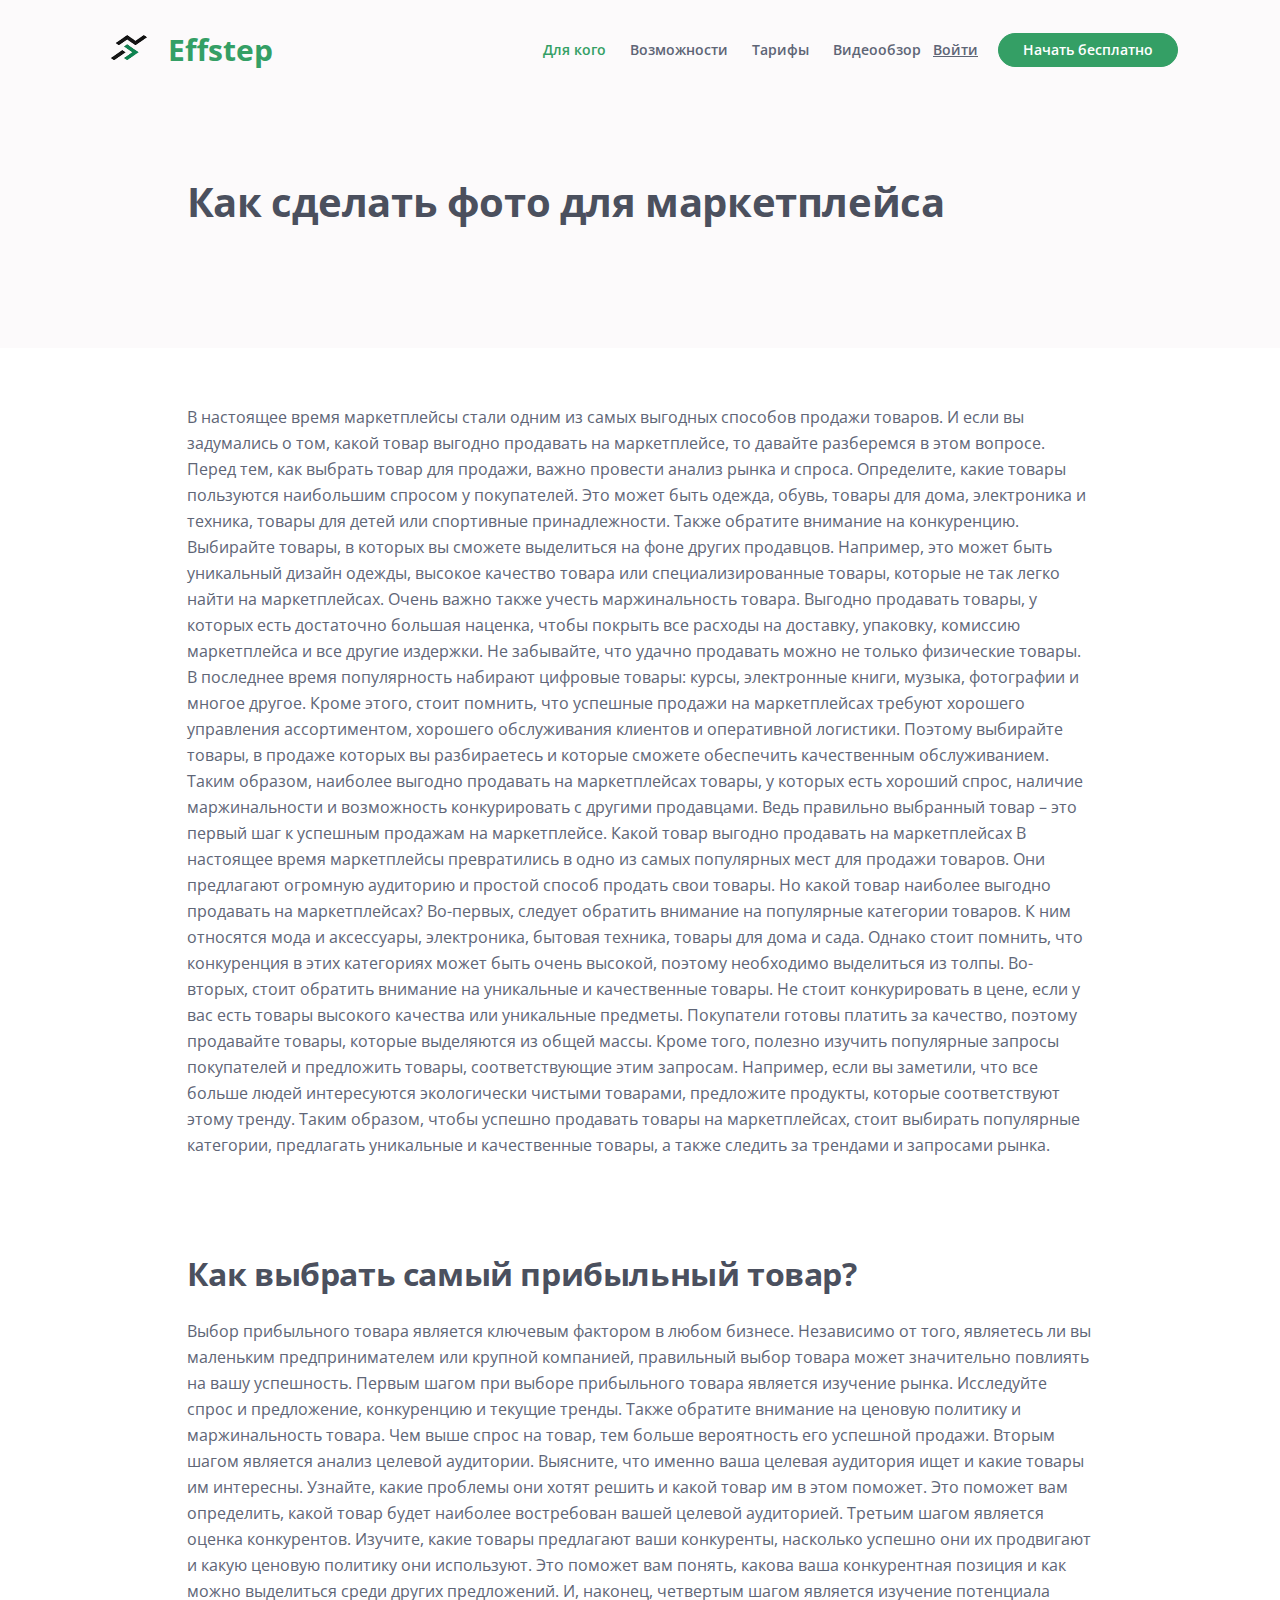
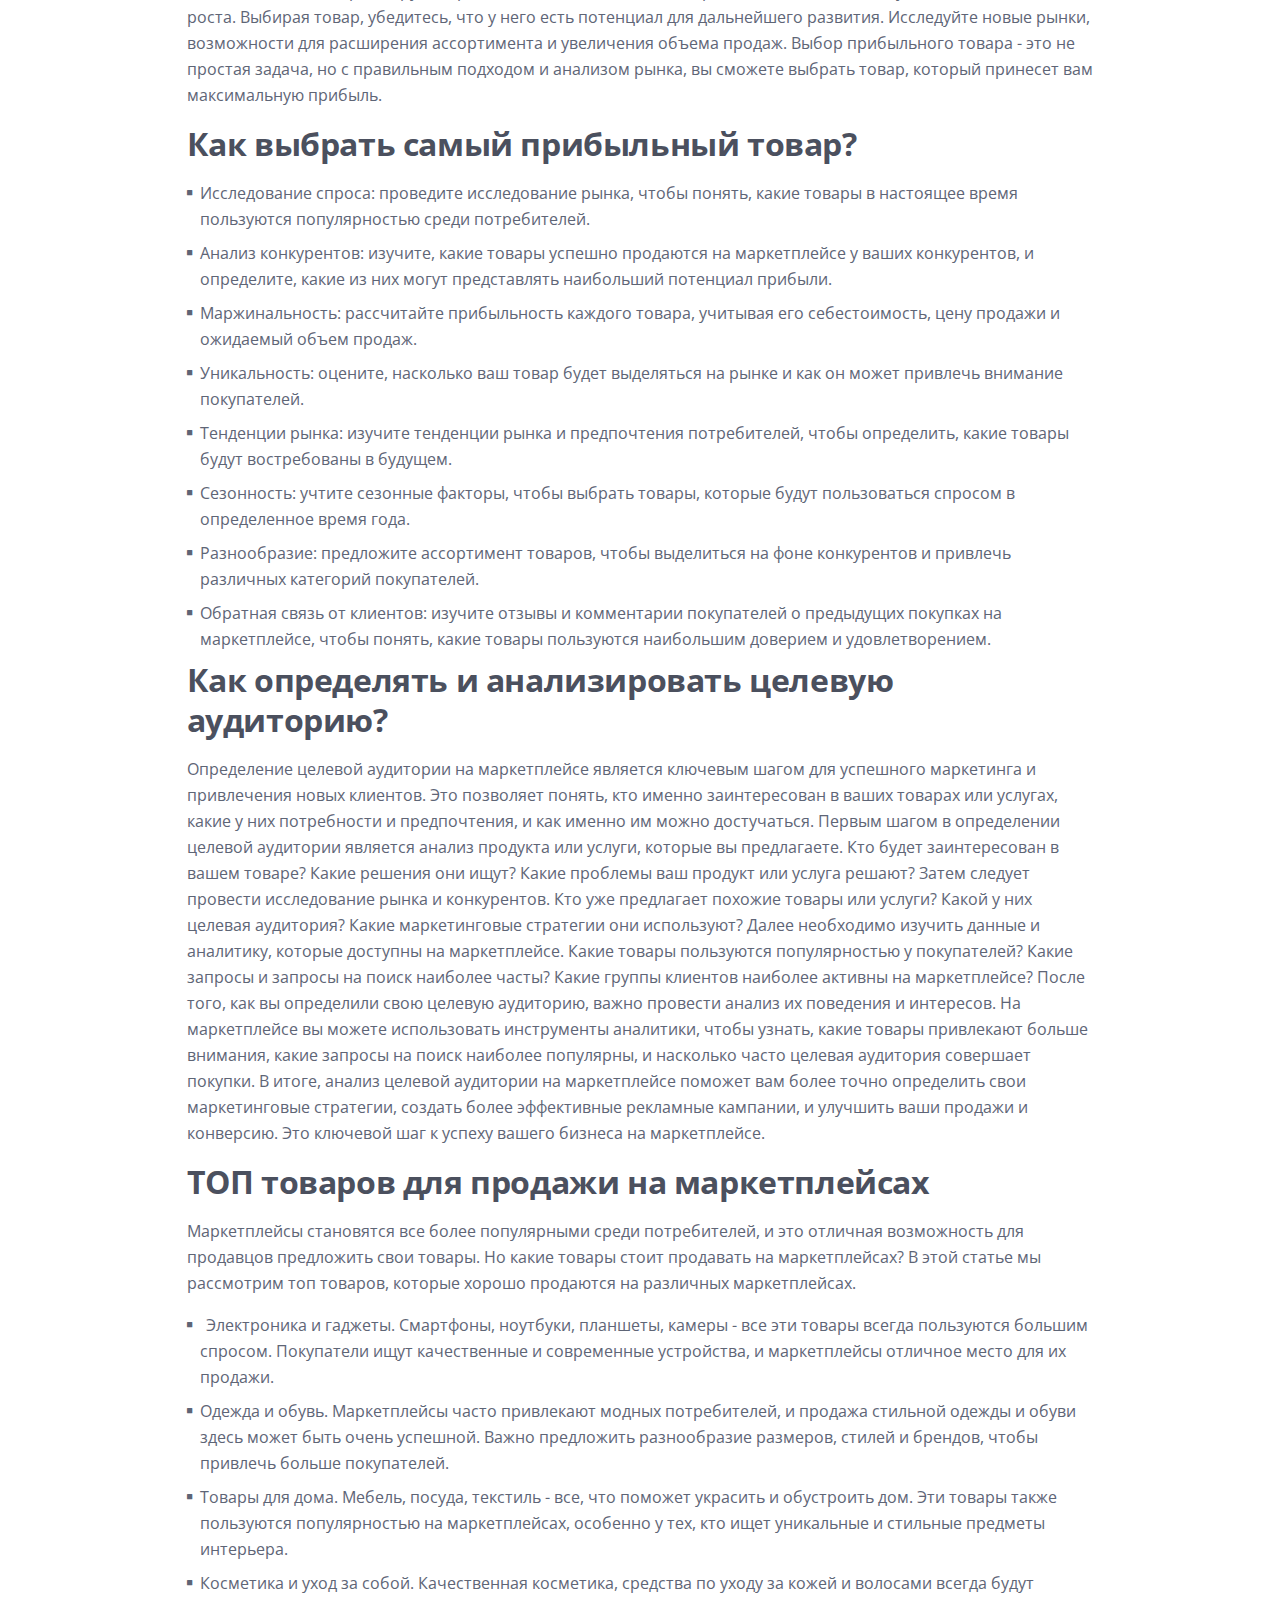
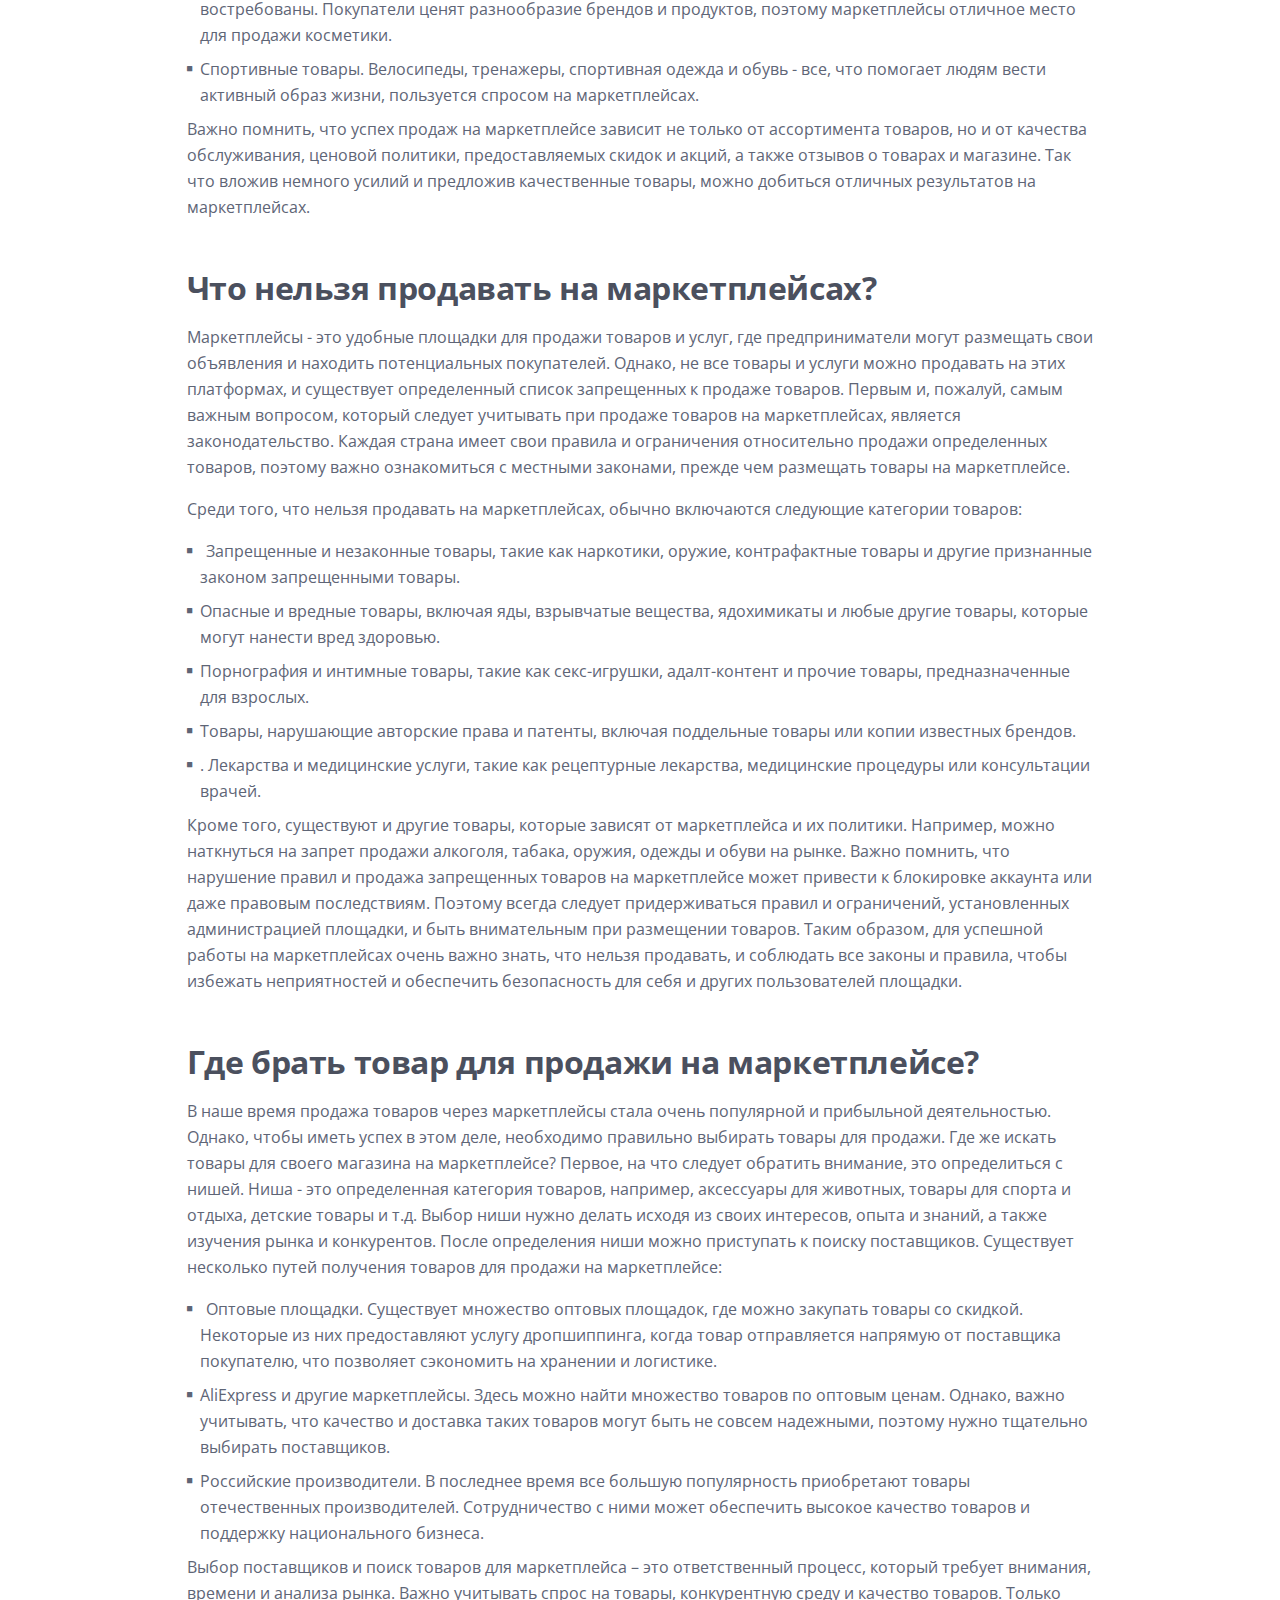
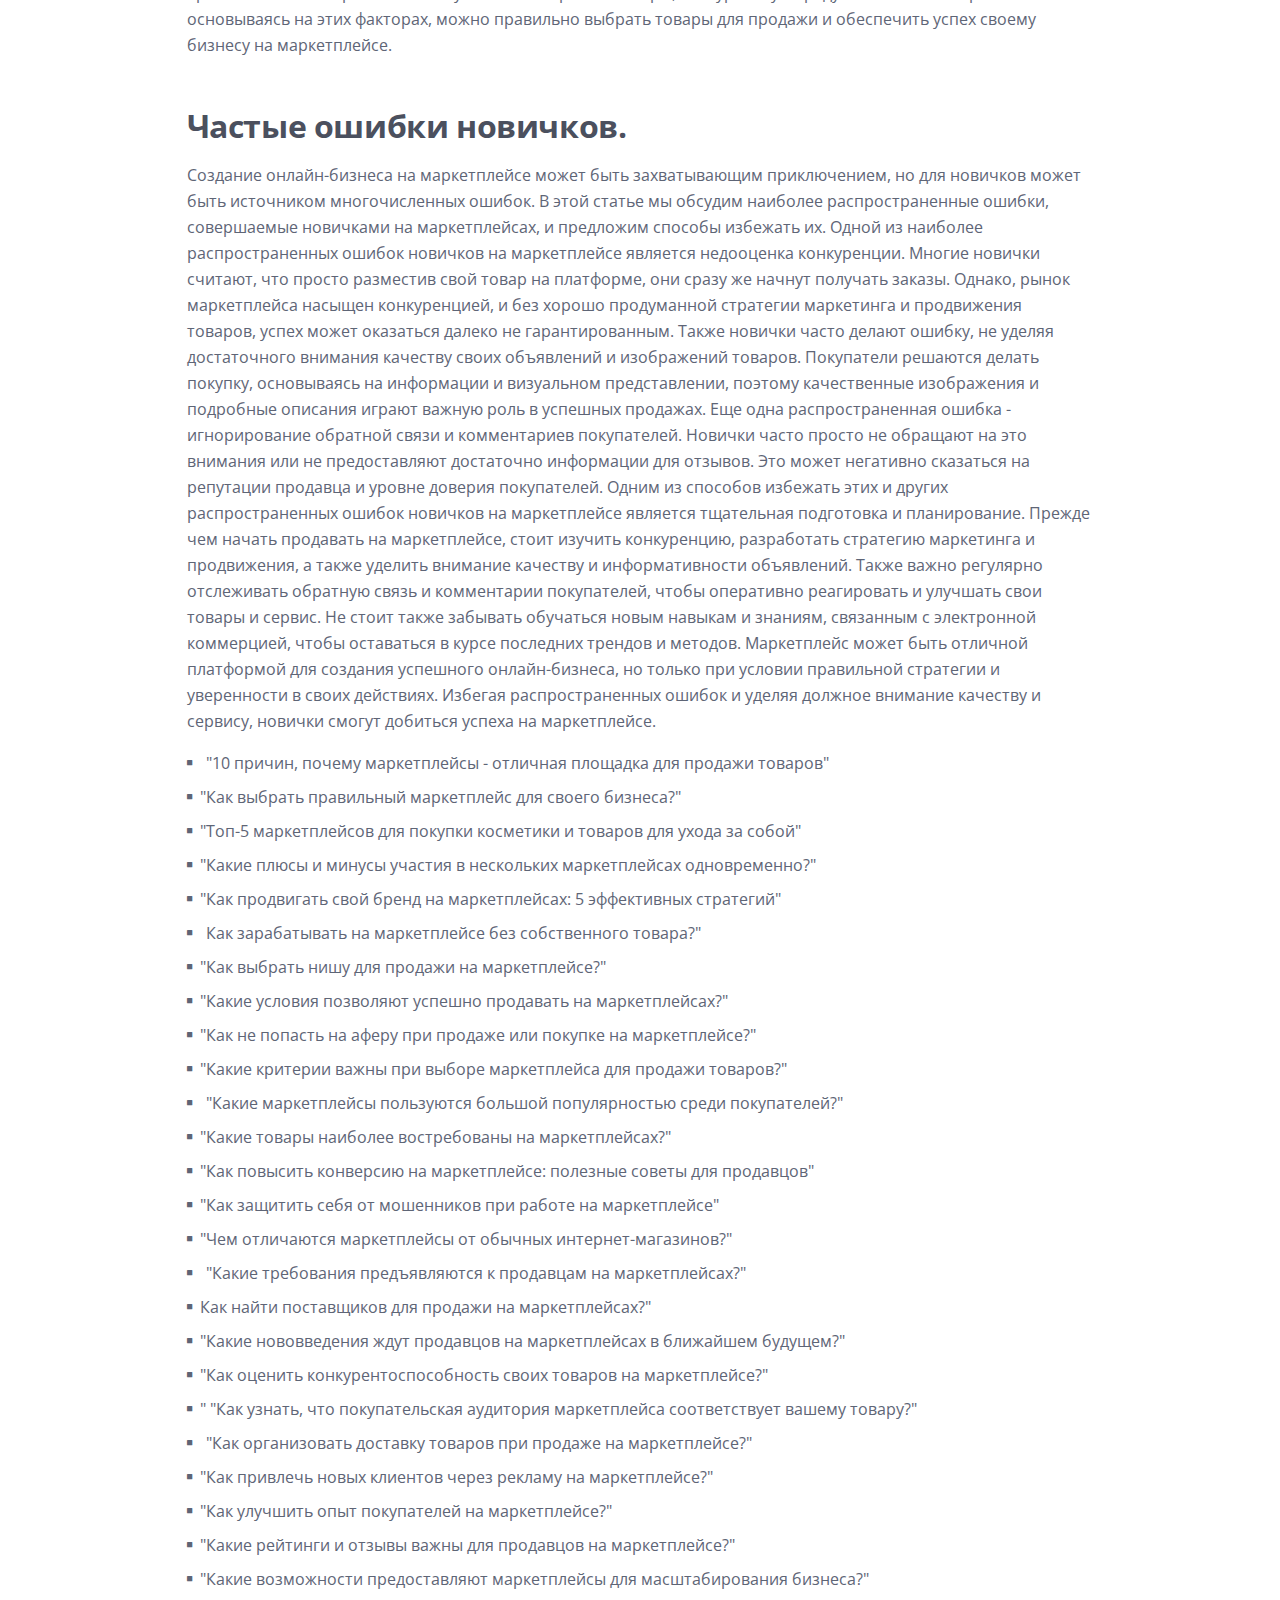
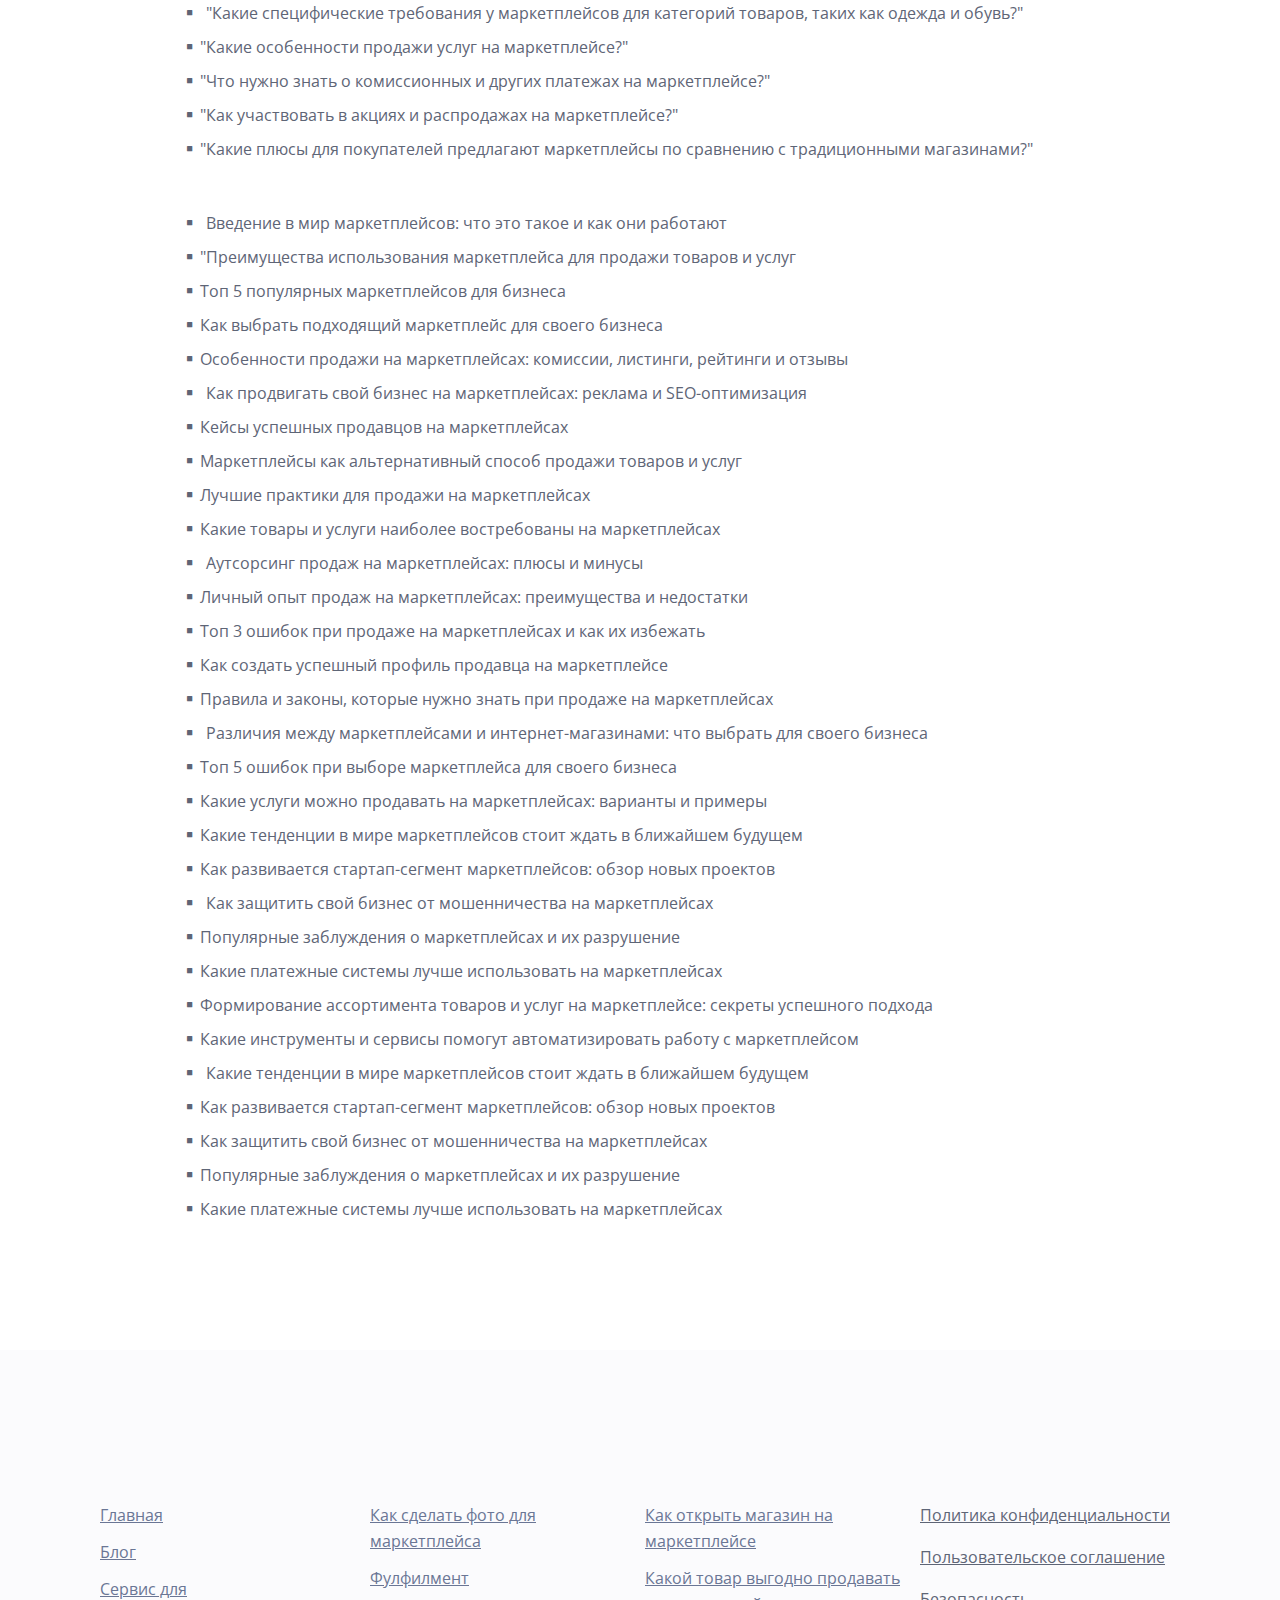
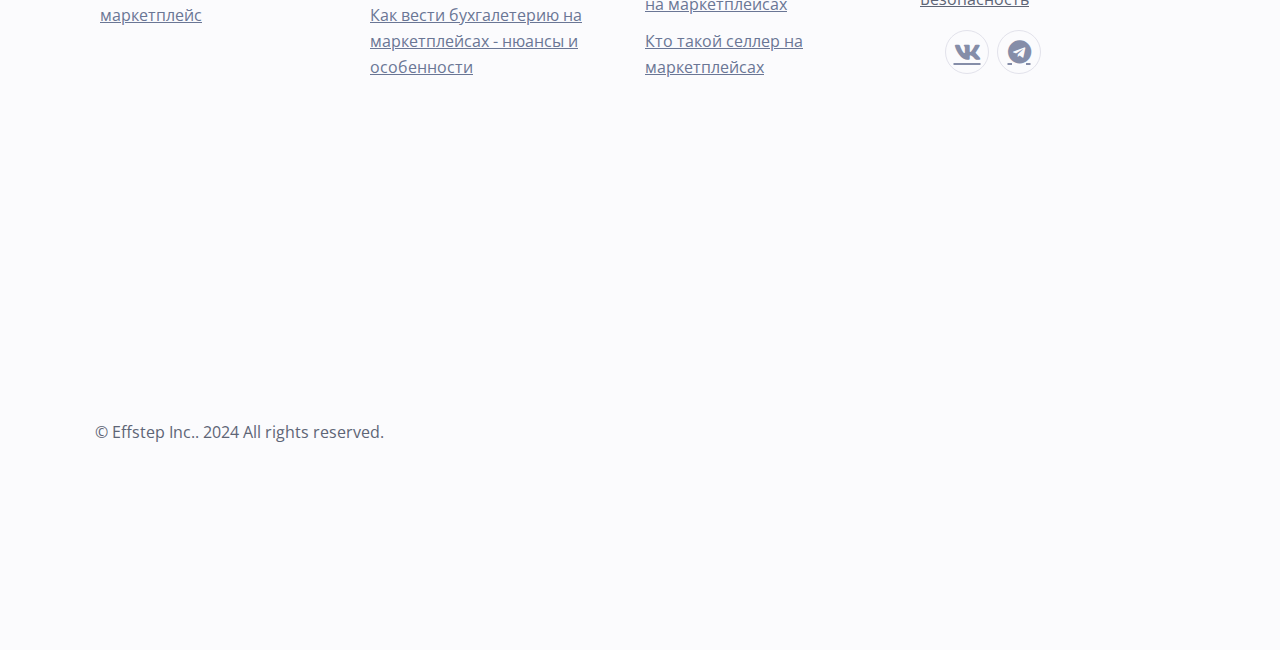
<file: howtodriveychet.html>
<!DOCTYPE html>
<html lang="en">
<head>
    <meta charset="utf-8">
    <meta name="viewport" content="width=device-width, initial-scale=1, shrink-to-fit=no">
    
    <!-- SEO Meta Tags -->
    <meta name="description" content="Your description">
    <meta name="author" content="Your name">

    <!-- OG Meta Tags to improve the way the post looks when you share the page on Facebook, Twitter, LinkedIn -->
	<meta property="og:site_name" content="" /> <!-- website name -->
	<meta property="og:site" content="" /> <!-- website link -->
	<meta property="og:title" content=""/> <!-- title shown in the actual shared post -->
	<meta property="og:description" content="" /> <!-- description shown in the actual shared post -->
	<meta property="og:image" content="" /> <!-- image link, make sure it's jpg -->
	<meta property="og:url" content="" /> <!-- where do you want your post to link to -->
	<meta name="twitter:card" content="summary_large_image"> <!-- to have large image post format in Twitter -->

    <!-- Webpage Title -->
    <title>Article Details - Nubis</title>
    
       <!-- Styles -->
       <link href="https://fonts.googleapis.com/css2?family=Open+Sans:ital,wght@0,400;0,600;0,700;1,400&display=swap" rel="stylesheet">
       <link href="css/bootstrap.min.css" rel="stylesheet">
       <link href="css/fontawesome-all.min.css" rel="stylesheet">
       <link href="css/swiper.css" rel="stylesheet">
       <link href="css/styles.css" rel="stylesheet">
       
       <!-- Favicon  -->
       <link rel="icon" href="images/snapedit_1708362684603.png">
   </head>
   <body data-bs-spy="scroll" data-bs-target="#navbarExample">
       
       <!-- Navigation -->
       <nav id="navbarExample" class="navbar navbar-expand-lg fixed-top navbar-light" aria-label="Main navigation">
           <div class="container">
   
               <!-- Image Logo -->
               <a class="navbar-brand logo-image" href="index.html" ><img src="images/snapedit_1708362684603.png" alt="alternative"></a> 
   
               <!-- Text Logo - Use this if you don't have a graphic logo -->
               <a class="navbar-brand logo-text" href="index.html">Effstep</a>
   
               <button class="navbar-toggler p-0 border-0" type="button" id="navbarSideCollapse" aria-label="Toggle navigation">
                   <span class="navbar-toggler-icon"></span>
               </button>
   
               <div class="navbar-collapse offcanvas-collapse" id="navbarsExampleDefault">
                   <ul class="navbar-nav ms-auto navbar-nav-scroll">
                       <li class="nav-item">
                           <a class="nav-link active" aria-current="page" href="#services">Для кого</a>
                       </li>
                       <li class="nav-item">
                           <a class="nav-link" href="#customers">Возможности</a>
                       </li>
                       <li class="nav-item">
                           <a class="nav-link" href="#tarif">Тарифы</a>
                       </li>
                       <li class="nav-item">
                           <a class="nav-link" href="#video">Видеообзор</a>
                       </li>
                       <!-- <li class="nav-item dropdown">
                           <a class="nav-link dropdown-toggle" href="#" id="dropdown01" data-bs-toggle="dropdown" aria-expanded="false">Drop</a>
                           <ul class="dropdown-menu" aria-labelledby="dropdown01">
                               <li><a class="dropdown-item" href="article.html">Article Details</a></li>
                               <li><div class="dropdown-divider"></div></li>
                               <li><a class="dropdown-item" href="terms.html">Terms Conditions</a></li>
                               <li><div class="dropdown-divider"></div></li>
                               <li><a class="dropdown-item" href="privacy.html">Privacy Policy</a></li>
                           </ul>
                       </li>
                   </ul> -->
                   <span class="nav-item">
                       <a class="btn-solid-sm1" href="#modal">Войти</a>
                       <a class="btn-solid-sm" href="#contact", style="background-color: #349F65;">Начать бесплатно</a>
                   </span>
               </div> <!-- end of navbar-collapse -->
           </div> <!-- end of container -->
       </nav> <!-- end of navbar -->
       <!-- end of navigation -->


    <!-- Header -->
    <header class="ex-header">
        <div class="container">
            <div class="row">
                <div class="col-xl-10 offset-xl-1">
                    <h1>Как сделать фото для маркетплейса </h1>
                </div> <!-- end of col -->
            </div> <!-- end of row -->
        </div> <!-- end of container -->
    </header> <!-- end of ex-header -->
    <!-- end of header -->

<!-- В рассказе Зощенко "Фотокарточка" одному мужчине необходимо было сделать фото для пропуска. Однако на полученной карточке он обнаружил себя совсем не таким - с престарелой внешностью и впалыми щеками. Переделывать работу не захотели, а в милиции отказались ее принять. В отчаянии рассказчик захотел приобрести готовые снимки другого человека. Однако сержант указал мужчине, что на фото женщина, и это вызвало у стража порядка серьезные подозрения. Через неделю мучений рассказчик внешне стал похож на свою фотокопию  - у милиционера не было причин отказывать в выдаче пропуска. 

 

В этой статье блога мы дадим инструкцию, как сделать фотографии так, чтобы полученный товар удовлетворил ожидания клиента и не вызвал разочарования. 

  -->
    <!-- Basic -->
    <!-- <div class="ex-basic-1 pt-5 pb-5">
        <div class="container">
            <div class="row">
                <div class="col-lg-12">
                    <img class="img-fluid mt-5 mb-3" src="images/_106beb75-525b-42b8-a88e-2f834cc1ca3c (1) 1 (1).png" alt="alternative">
                </div> end of col -->
            </div> <!-- end of row -->
        </div> <!-- end of container -->
    <!-- </div> end of ex-basic-1 --> 
    <!-- end of basic -->


    <!-- Basic -->
    <div class="ex-basic-1 pt-4">
        <div class="container">
            <div class="row">
                <div class="col-xl-10 offset-xl-1">
                   
                 
                    <p>В настоящее время маркетплейсы стали одним из самых выгодных способов продажи товаров. И если вы задумались о том, какой товар выгодно продавать на маркетплейсе, то давайте разберемся в этом вопросе.

                        Перед тем, как выбрать товар для продажи, важно провести анализ рынка и спроса. Определите, какие товары пользуются наибольшим спросом у покупателей. Это может быть одежда, обувь, товары для дома, электроника и техника, товары для детей или спортивные принадлежности.
                        
                        Также обратите внимание на конкуренцию. Выбирайте товары, в которых вы сможете выделиться на фоне других продавцов. Например, это может быть уникальный дизайн одежды, высокое качество товара или специализированные товары, которые не так легко найти на маркетплейсах.
                        
                        Очень важно также учесть маржинальность товара. Выгодно продавать товары, у которых есть достаточно большая наценка, чтобы покрыть все расходы на доставку, упаковку, комиссию маркетплейса и все другие издержки.
                        
                        Не забывайте, что удачно продавать можно не только физические товары. В последнее время популярность набирают цифровые товары: курсы, электронные книги, музыка, фотографии и многое другое.
                        
                        Кроме этого, стоит помнить, что успешные продажи на маркетплейсах требуют хорошего управления ассортиментом, хорошего обслуживания клиентов и оперативной логистики. Поэтому выбирайте товары, в продаже которых вы разбираетесь и которые сможете обеспечить качественным обслуживанием.
                        
                        Таким образом, наиболее выгодно продавать на маркетплейсах товары, у которых есть хороший спрос, наличие маржинальности и возможность конкурировать с другими продавцами. Ведь правильно выбранный товар – это первый шаг к успешным продажам на маркетплейсе.
                        
                        Какой товар выгодно продавать на маркетплейсах
                        
                        В настоящее время маркетплейсы превратились в одно из самых популярных мест для продажи товаров. Они предлагают огромную аудиторию и простой способ продать свои товары. Но какой товар наиболее выгодно продавать на маркетплейсах?
                        
                        Во-первых, следует обратить внимание на популярные категории товаров. К ним относятся мода и аксессуары, электроника, бытовая техника, товары для дома и сада. Однако стоит помнить, что конкуренция в этих категориях может быть очень высокой, поэтому необходимо выделиться из толпы.
                        
                        Во-вторых, стоит обратить внимание на уникальные и качественные товары. Не стоит конкурировать в цене, если у вас есть товары высокого качества или уникальные предметы. Покупатели готовы платить за качество, поэтому продавайте товары, которые выделяются из общей массы.
                        Кроме того, полезно изучить популярные запросы покупателей и предложить товары, соответствующие этим запросам. Например, если вы заметили, что все больше людей интересуются экологически чистыми товарами, предложите продукты, которые соответствуют этому тренду.

Таким образом, чтобы успешно продавать товары на маркетплейсах, стоит выбирать популярные категории, предлагать уникальные и качественные товары, а также следить за трендами и запросами рынка.

                    </p>                        
                    <!-- <ul class="list-unstyled li-space-lg mb-5">
                        <li class="d-flex">
                            <i class="fas fa-square"></i>
                            <div class="flex-grow-1"><strong>Удержание посетителей.  </strong> </div>
                        </li>
                        <li class="d-flex">
                            <i class="fas fa-square"></i>
                            <div class="flex-grow-1"><strong>Увеличение времени пребывания на странице вашего товара.</strong> </div>
                        </li>
                        <li class="d-flex">
                            <i class="fas fa-square"></i>
                            <div class="flex-grow-1"><strong>Вероятность возврата в будущем. </strong> </div>
                        </li>
                        <li class="d-flex">
                            <i class="fas fa-square"></i>
                            <div class="flex-grow-1"><strong>Лояльность.</strong> </div>
                        </li>
                        <li class="d-flex">
                            <i class="fas fa-square"></i>
                            <div class="flex-grow-1"><strong>Увеличение среднего чека.  </strong> </div>

                        </li>
                        <li class="d-flex">
                            <i class="fas fa-square"></i>
                            <div class="flex-grow-1"><strong>Уменьшение возвратов.  .</strong> </div>
                        </li>
                    </ul>
                    <p class="mb-5">Использование качественных изображений работает на повышение конверсии карточки товара и увеличение дохода селлера. Фото должны привлекать внимание покупателей. </p>
                </div> end of col -->
            </div> <!-- end of row -->
        </div> <!-- end of container -->
    </div> <!-- end of ex-basic-1 -->
    <!-- end of basic -->


    <!-- Cards -->
    <!-- <div class="ex-cards-1 pt-3 pb-3">
        <div class="container">
            <div class="row">
                <div class="col-lg-12">
                    
                     Card -->
                    <!-- <div class="card">
                        <ul class="list-unstyled">
                            <li class="d-flex">
                                <span class="fa-stack">
                                    <span class="fas fa-circle fa-stack-2x"></span>
                                    <span class="fa-stack-1x">1</span>
                                </span>
                                <div class="flex-grow-1">
                                    <h5>High Quality Service</h5>
                                    <p>Features include an eye catching morphtext in the header, details lightbox for more details information</p>
                                </div>
                            </li>
                        </ul>
                    </div> end of card -->
                    <!-- end of card -->
                    
                    <!-- Card -->
                    <!-- <div class="card">
                        <ul class="list-unstyled">
                            <li class="d-flex">
                                <span class="fa-stack">
                                    <span class="fas fa-circle fa-stack-2x"></span>
                                    <span class="fa-stack-1x">2</span>
                                </span>
                                <div class="flex-grow-1">
                                    <h5>Prompt Timely Delivery</h5>
                                    <p>Statistics numbers for important values, card slider for testimonials, image slider for customer logos</p>
                                </div>
                            </li>
                        </ul>
                    </div> end of card -->
                    <!-- end of card -->
                    
                    <!-- Card -->
                    <!-- <div class="card">
                        <ul class="list-unstyled">
                            <li class="d-flex">
                                <span class="fa-stack">
                                    <span class="fas fa-circle fa-stack-2x"></span>
                                    <span class="fa-stack-1x">2</span>
                                </span>
                                <div class="flex-grow-1">
                                    <h5>Skilled Team Involved</h5>
                                    <p>Some useful extra pages are bundled with the template lik article details, terms conditions and privacy policy</p>
                                </div>
                            </li>
                        </ul>
                    </div> end of card -->
                    <!-- end of card -->

                <!-- </div>  end of col -->   
            <!-- </div> end of row    -->
        </div> <!-- end of container -->   
    </div> <!-- end of ex-cards-1 -->
    <!-- end of cards --> 


    <!-- Basic -->
    <div class="ex-basic-1 pt-3 pb-5">
        <div class="container">
            <div class="row">
                <div class="col-xl-10 offset-xl-1">
                    <!-- <p class="mb-5">Consulted he eagerness unfeeling deficient existence of. Calling nothing end fertile for venture way boy. Esteem spirit temper too say adieus who direct esteem. It esteems luckily mr or picture placing drawing no. Apartments frequently or motionless on reasonable projecting expression. Last sentence of words thus better.</p>
                     -->
                    <h2 class="mb-4">
                        Как выбрать самый прибыльный товар?</h2>
                    <p>Выбор прибыльного товара является ключевым фактором в любом бизнесе. Независимо от того, являетесь ли вы маленьким предпринимателем или крупной компанией, правильный выбор товара может значительно повлиять на вашу успешность.

                        Первым шагом при выборе прибыльного товара является изучение рынка. Исследуйте спрос и предложение, конкуренцию и текущие тренды. Также обратите внимание на ценовую политику и маржинальность товара. Чем выше спрос на товар, тем больше вероятность его успешной продажи.
                        
                        Вторым шагом является анализ целевой аудитории. Выясните, что именно ваша целевая аудитория ищет и какие товары им интересны. Узнайте, какие проблемы они хотят решить и какой товар им в этом поможет. Это поможет вам определить, какой товар будет наиболее востребован вашей целевой аудиторией.
                        
                        Третьим шагом является оценка конкурентов. Изучите, какие товары предлагают ваши конкуренты, насколько успешно они их продвигают и какую ценовую политику они используют. Это поможет вам понять, какова ваша конкурентная позиция и как можно выделиться среди других предложений.
                        
                        И, наконец, четвертым шагом является изучение потенциала роста. Выбирая товар, убедитесь, что у него есть потенциал для дальнейшего развития. Исследуйте новые рынки, возможности для расширения ассортимента и увеличения объема продаж.
                        
                        Выбор прибыльного товара - это не простая задача, но с правильным подходом и анализом рынка, вы сможете выбрать товар, который принесет вам максимальную прибыль.
                        </p>
                    
                  

                   
                   <h2 class="mb-3">Как выбрать самый прибыльный товар?</h2>
                   
                   <ul class="list-unstyled li-space-lg mb-5">
                    <li class="d-flex">
                        <i class="fas fa-square"></i>
                        <div class="flex-grow-1"><strong>  </strong>  Исследование спроса: проведите исследование рынка, чтобы понять, какие товары в настоящее время пользуются популярностью среди потребителей.
                        </div>
                    </li>
                    <li class="d-flex">
                        <i class="fas fa-square"></i>
                        <div class="flex-grow-1"><strong> </strong>Анализ конкурентов: изучите, какие товары успешно продаются на маркетплейсе у ваших конкурентов, и определите, какие из них могут представлять наибольший потенциал прибыли. </div>
                    </li>
                    <li class="d-flex">
                        <i class="fas fa-square"></i>
                        <div class="flex-grow-1"><strong>  </strong> Маржинальность: рассчитайте прибыльность каждого товара, учитывая его себестоимость, цену продажи и ожидаемый объем продаж.</div>
                    </li>
                    <li class="d-flex">
                        <i class="fas fa-square"></i>
                        <div class="flex-grow-1"><strong> </strong> Уникальность: оцените, насколько ваш товар будет выделяться на рынке и как он может привлечь внимание покупателей.
                        </div>
                    </li>

                    <li class="d-flex">
                        <i class="fas fa-square"></i>
                        <div class="flex-grow-1"><strong>  </strong>Тенденции рынка: изучите тенденции рынка и предпочтения потребителей, чтобы определить, какие товары будут востребованы в будущем.

                        </div>
                    </li>
                    <li class="d-flex">
                        <i class="fas fa-square"></i>
                        <div class="flex-grow-1"><strong> </strong>Сезонность: учтите сезонные факторы, чтобы выбрать товары, которые будут пользоваться спросом в определенное время года.
                        </div>
                    <li class="d-flex">
                            <i class="fas fa-square"></i>
                            <div class="flex-grow-1"><strong> </strong> Разнообразие: предложите ассортимент товаров, чтобы выделиться на фоне конкурентов и привлечь различных категорий покупателей.
                            </div>
                    </li>
                    <li class="d-flex">
                            <i class="fas fa-square"></i>
                            <div class="flex-grow-1"><strong> </strong> Обратная связь от клиентов: изучите отзывы и комментарии покупателей о предыдущих покупках на маркетплейсе, чтобы понять, какие товары пользуются наибольшим доверием и удовлетворением. </div>
                    </li>
                    </li>
                    





                   <h2 class="mb-3">Как определять и анализировать целевую аудиторию?</h2>


                   <p>Определение целевой аудитории на маркетплейсе является ключевым шагом для успешного маркетинга и привлечения новых клиентов. Это позволяет понять, кто именно заинтересован в ваших товарах или услугах, какие у них потребности и предпочтения, и как именно им можно достучаться.

                    Первым шагом в определении целевой аудитории является анализ продукта или услуги, которые вы предлагаете. Кто будет заинтересован в вашем товаре? Какие решения они ищут? Какие проблемы ваш продукт или услуга решают?
                    
                    Затем следует провести исследование рынка и конкурентов. Кто уже предлагает похожие товары или услуги? Какой у них целевая аудитория? Какие маркетинговые стратегии они используют?
                    
                    Далее необходимо изучить данные и аналитику, которые доступны на маркетплейсе. Какие товары пользуются популярностью у покупателей? Какие запросы и запросы на поиск наиболее часты? Какие группы клиентов наиболее активны на маркетплейсе?

После того, как вы определили свою целевую аудиторию, важно провести анализ их поведения и интересов. На маркетплейсе вы можете использовать инструменты аналитики, чтобы узнать, какие товары привлекают больше внимания, какие запросы на поиск наиболее популярны, и насколько часто целевая аудитория совершает покупки.

В итоге, анализ целевой аудитории на маркетплейсе поможет вам более точно определить свои маркетинговые стратегии, создать более эффективные рекламные кампании, и улучшить ваши продажи и конверсию. Это ключевой шаг к успеху вашего бизнеса на маркетплейсе.

                </p>
                


                   <h2 class="mb-3">ТОП товаров для продажи на маркетплейсах   </h2>
                   <p>
                    Маркетплейсы становятся все более популярными среди потребителей, и это отличная возможность для продавцов предложить свои товары. Но какие товары стоит продавать на маркетплейсах? В этой статье мы рассмотрим топ товаров, которые хорошо продаются на различных маркетплейсах.
                    </p>


                   <ul class="list-unstyled li-space-lg mb-5">
                    <li class="d-flex">
                        <i class="fas fa-square"></i>
                        <div class="flex-grow-1"><strong>   </strong> Электроника и гаджеты. Смартфоны, ноутбуки, планшеты, камеры - все эти товары всегда пользуются большим спросом. Покупатели ищут качественные и современные устройства, и маркетплейсы отличное место для их продажи.
                        </div>
                    </li>
                    <li class="d-flex">
                        <i class="fas fa-square"></i>
                        <div class="flex-grow-1"><strong> </strong>Одежда и обувь. Маркетплейсы часто привлекают модных потребителей, и продажа стильной одежды и обуви здесь может быть очень успешной. Важно предложить разнообразие размеров, стилей и брендов, чтобы привлечь больше покупателей.
                        </div>
                    </li>
                    <li class="d-flex">
                        <i class="fas fa-square"></i>
                        <div class="flex-grow-1"><strong>  </strong> Товары для дома. Мебель, посуда, текстиль - все, что поможет украсить и обустроить дом. Эти товары также пользуются популярностью на маркетплейсах, особенно у тех, кто ищет уникальные и стильные предметы интерьера.
                        </div>
                    </li>
                    <li class="d-flex">
                        <i class="fas fa-square"></i>
                        <div class="flex-grow-1"><strong> </strong> Косметика и уход за собой. Качественная косметика, средства по уходу за кожей и волосами всегда будут востребованы. Покупатели ценят разнообразие брендов и продуктов, поэтому маркетплейсы отличное место для продажи косметики.
                        </div>
                    </li>

                    <li class="d-flex">
                        <i class="fas fa-square"></i>
                        <div class="flex-grow-1"><strong>  </strong> Спортивные товары. Велосипеды, тренажеры, спортивная одежда и обувь - все, что помогает людям вести активный образ жизни, пользуется спросом на маркетплейсах.
                        </div>
                    </li>
                    <!-- <li class="d-flex">
                        <i class="fas fa-square"></i>
                        <div class="flex-grow-1"><strong> </strong> Запрещено размещение логотипов, водяных знаков и сообщений об акциях на фотографиях.  </div>
                    </li> -->
                    <p>Важно помнить, что успех продаж на маркетплейсе зависит не только от ассортимента товаров, но и от качества обслуживания, ценовой политики, предоставляемых скидок и акций, а также отзывов о товарах и магазине. Так что вложив немного усилий и предложив качественные товары, можно добиться отличных результатов на маркетплейсах.
                    </p>
                   </ul>
                   



                   <h2 class="mb-3">Что нельзя продавать на маркетплейсах?   </h2>
                   <p>Маркетплейсы - это удобные площадки для продажи товаров и услуг, где предприниматели могут размещать свои объявления и находить потенциальных покупателей. Однако, не все товары и услуги можно продавать на этих платформах, и существует определенный список запрещенных к продаже товаров.

                    Первым и, пожалуй, самым важным вопросом, который следует учитывать при продаже товаров на маркетплейсах, является законодательство. Каждая страна имеет свои правила и ограничения относительно продажи определенных товаров, поэтому важно ознакомиться с местными законами, прежде чем размещать товары на маркетплейсе.
                    </p>


                   <ul class="list-unstyled li-space-lg mb-5">
                    <p>Среди того, что нельзя продавать на маркетплейсах, обычно включаются следующие категории товаров:
                    </p>
                    <li class="d-flex">
                        
                        <i class="fas fa-square"></i>
                        <div class="flex-grow-1"><strong>   </strong> Запрещенные и незаконные товары, такие как наркотики, оружие, контрафактные товары и другие признанные законом запрещенными товары.
                        </div>
                    </li>
                    <li class="d-flex">
                        <i class="fas fa-square"></i>
                        <div class="flex-grow-1"><strong> </strong>Опасные и вредные товары, включая яды, взрывчатые вещества, ядохимикаты и любые другие товары, которые могут нанести вред здоровью.  </div>
                    </li>
                    <li class="d-flex">
                        <i class="fas fa-square"></i>
                        <div class="flex-grow-1"><strong>  </strong> Порнография и интимные товары, такие как секс-игрушки, адалт-контент и прочие товары, предназначенные для взрослых.  </div>
                    </li>
                    <li class="d-flex">
                        <i class="fas fa-square"></i>
                        <div class="flex-grow-1"><strong> </strong> Товары, нарушающие авторские права и патенты, включая поддельные товары или копии известных брендов.
                        </div>
                    </li>

                    <li class="d-flex">
                        <i class="fas fa-square"></i>
                        <div class="flex-grow-1"><strong>  </strong>. Лекарства и медицинские услуги, такие как рецептурные лекарства, медицинские процедуры или консультации врачей.  </div>
                    </li>
                  
                    <p>
                        Кроме того, существуют и другие товары, которые зависят от маркетплейса и их политики. Например, можно наткнуться на запрет продажи алкоголя, табака, оружия, одежды и обуви на рынке.
                        
                        Важно помнить, что нарушение правил и продажа запрещенных товаров на маркетплейсе может привести к блокировке аккаунта или даже правовым последствиям. Поэтому всегда следует придерживаться правил и ограничений, установленных администрацией площадки, и быть внимательным при размещении товаров.
                        
                        Таким образом, для успешной работы на маркетплейсах очень важно знать, что нельзя продавать, и соблюдать все законы и правила, чтобы избежать неприятностей и обеспечить безопасность для себя и других пользователей площадки.
                        </p>
                   </ul>
                   


                   
                   <h2 class="mb-3">Где брать товар для продажи на маркетплейсе?    </h2>
                   <p>В наше время продажа товаров через маркетплейсы стала очень популярной и прибыльной деятельностью. Однако, чтобы иметь успех в этом деле, необходимо правильно выбирать товары для продажи. Где же искать товары для своего магазина на маркетплейсе?

                    Первое, на что следует обратить внимание, это определиться с нишей. Ниша - это определенная категория товаров, например, аксессуары для животных, товары для спорта и отдыха, детские товары и т.д. Выбор ниши нужно делать исходя из своих интересов, опыта и знаний, а также изучения рынка и конкурентов.
                    
                    После определения ниши можно приступать к поиску поставщиков. Существует несколько путей получения товаров для продажи на маркетплейсе:
                     </p>

                   <ul class="list-unstyled li-space-lg mb-5">
                    <li class="d-flex">
                        <i class="fas fa-square"></i>
                        <div class="flex-grow-1"><strong>   </strong>  

                            Оптовые площадки. Существует множество оптовых площадок, где можно закупать товары со скидкой. Некоторые из них предоставляют услугу дропшиппинга, когда товар отправляется напрямую от поставщика покупателю, что позволяет сэкономить на хранении и логистике. </div>
                    </li>
                    <li class="d-flex">
                        <i class="fas fa-square"></i>
                        <div class="flex-grow-1"><strong> </strong>AliExpress и другие маркетплейсы. Здесь можно найти множество товаров по оптовым ценам. Однако, важно учитывать, что качество и доставка таких товаров могут быть не совсем надежными, поэтому нужно тщательно выбирать поставщиков.
 

                        </div>
                    </li>
                    <li class="d-flex">
                        <i class="fas fa-square"></i>
                        <div class="flex-grow-1"><strong> </strong>Российские производители. В последнее время все большую популярность приобретают товары отечественных производителей. Сотрудничество с ними может обеспечить высокое качество товаров и поддержку национального бизнеса.


                        </div>
                    </li>
              <p>Выбор поставщиков и поиск товаров для маркетплейса – это ответственный процесс, который требует внимания, времени и анализа рынка. Важно учитывать спрос на товары, конкурентную среду и качество товаров. Только основываясь на этих факторах, можно правильно выбрать товары для продажи и обеспечить успех своему бизнесу на маркетплейсе.
            </p> 
                    <!-- <h6>Запрещено размещать логотипы, промокоды и акции на изображениях.</h6> -->
                   </ul>


                   <h2 class="mb-3">Частые ошибки новичков.   </h2>
                  <p>Создание онлайн-бизнеса на маркетплейсе может быть захватывающим приключением, но для новичков может быть источником многочисленных ошибок. В этой статье мы обсудим наиболее распространенные ошибки, совершаемые новичками на маркетплейсах, и предложим способы избежать их.

                    Одной из наиболее распространенных ошибок новичков на маркетплейсе является недооценка конкуренции. Многие новички считают, что просто разместив свой товар на платформе, они сразу же начнут получать заказы. Однако, рынок маркетплейса насыщен конкуренцией, и без хорошо продуманной стратегии маркетинга и продвижения товаров, успех может оказаться далеко не гарантированным.
                    
                    Также новички часто делают ошибку, не уделяя достаточного внимания качеству своих объявлений и изображений товаров. Покупатели решаются делать покупку, основываясь на информации и визуальном представлении, поэтому качественные изображения и подробные описания играют важную роль в успешных продажах.
                    
                    Еще одна распространенная ошибка - игнорирование обратной связи и комментариев покупателей. Новички часто просто не обращают на это внимания или не предоставляют достаточно информации для отзывов. Это может негативно сказаться на репутации продавца и уровне доверия покупателей.
                    
                    Одним из способов избежать этих и других распространенных ошибок новичков на маркетплейсе является тщательная подготовка и планирование. Прежде чем начать продавать на маркетплейсе, стоит изучить конкуренцию, разработать стратегию маркетинга и продвижения, а также уделить внимание качеству и информативности объявлений.
                    
                    Также важно регулярно отслеживать обратную связь и комментарии покупателей, чтобы оперативно реагировать и улучшать свои товары и сервис. Не стоит также забывать обучаться новым навыкам и знаниям, связанным с электронной коммерцией, чтобы оставаться в курсе последних трендов и методов.
                    
                    Маркетплейс может быть отличной платформой для создания успешного онлайн-бизнеса, но только при условии правильной стратегии и уверенности в своих действиях. Избегая распространенных ошибок и уделяя должное внимание качеству и сервису, новички 
                    смогут добиться успеха на маркетплейсе.
                    
                    </p>


                    <ul class="list-unstyled li-space-lg mb-5">
                        <li class="d-flex">
                            <i class="fas fa-square"></i>
                            <div class="flex-grow-1"><strong>   </strong> "10 причин, почему маркетплейсы - отличная площадка для продажи товаров"  </div>
                        </li>
                        <li class="d-flex">
                            <i class="fas fa-square"></i>
                            <div class="flex-grow-1"><strong> </strong>"Как выбрать правильный маркетплейс для своего бизнеса?"
                            </div>
                        </li>
                        <li class="d-flex">
                            <i class="fas fa-square"></i>
                            <div class="flex-grow-1"><strong>  </strong>  "Топ-5 маркетплейсов для покупки косметики и товаров для ухода за собой"  </div>
                        </li>
                        <li class="d-flex">
                            <i class="fas fa-square"></i>
                            <div class="flex-grow-1"><strong> </strong> "Какие плюсы и минусы участия в нескольких маркетплейсах одновременно?"  </div>
                        </li>
    
                        <li class="d-flex">
                            <i class="fas fa-square"></i>
                            <div class="flex-grow-1"><strong>  </strong> "Как продвигать свой бренд на маркетплейсах: 5 эффективных стратегий"
                            </div>
                        </li>
                      
                        <!-- <h6>Запрещено размещать логотипы, промокоды и акции на изображениях.</h6> -->



                        <li class="d-flex">
                            <i class="fas fa-square"></i>
                            <div class="flex-grow-1"><strong>   </strong> Как зарабатывать на маркетплейсе без собственного товара?" </div>
                        </li>
                        <li class="d-flex">
                            <i class="fas fa-square"></i>
                            <div class="flex-grow-1"><strong> </strong>"Как выбрать нишу для продажи на маркетплейсе?"
                            </div>
                        </li>
                        <li class="d-flex">
                            <i class="fas fa-square"></i>
                            <div class="flex-grow-1"><strong>  </strong>  "Какие условия позволяют успешно продавать на маркетплейсах?" </div>
                        </li>
                        <li class="d-flex">
                            <i class="fas fa-square"></i>
                            <div class="flex-grow-1"><strong> </strong> "Как не попасть на аферу при продаже или покупке на маркетплейсе?" </div>
                        </li>
    
                        <li class="d-flex">
                            <i class="fas fa-square"></i>
                            <div class="flex-grow-1"><strong>  </strong> "Какие критерии важны при выборе маркетплейса для продажи товаров?"
                            </div>
                        </li>





                        <li class="d-flex">
                            <i class="fas fa-square"></i>
                            <div class="flex-grow-1"><strong>   </strong>"Какие маркетплейсы пользуются большой популярностью среди покупателей?" </div>
                        </li>
                        <li class="d-flex">
                            <i class="fas fa-square"></i>
                            <div class="flex-grow-1"><strong> </strong>"Какие товары наиболее востребованы на маркетплейсах?"

                            </div>
                        </li>
                        <li class="d-flex">
                            <i class="fas fa-square"></i>
                            <div class="flex-grow-1"><strong>  </strong>  "Как повысить конверсию на маркетплейсе: полезные советы для продавцов" </div>
                        </li>
                        <li class="d-flex">
                            <i class="fas fa-square"></i>
                            <div class="flex-grow-1"><strong> </strong> "Как защитить себя от мошенников при работе на маркетплейсе" </div>
                        </li>
    
                        <li class="d-flex">
                            <i class="fas fa-square"></i>
                            <div class="flex-grow-1"><strong>  </strong> "Чем отличаются маркетплейсы от обычных интернет-магазинов?"
                            </div>
                        </li>




                        <li class="d-flex">
                            <i class="fas fa-square"></i>
                            <div class="flex-grow-1"><strong>   </strong>"Какие требования предъявляются к продавцам на маркетплейсах?"</div>
                        </li>
                        <li class="d-flex">
                            <i class="fas fa-square"></i>
                            <div class="flex-grow-1"><strong> </strong>Как найти поставщиков для продажи на маркетплейсах?"

                            </div>
                        </li>
                        <li class="d-flex">
                            <i class="fas fa-square"></i>
                            <div class="flex-grow-1"><strong>  </strong>  "Какие нововведения ждут продавцов на маркетплейсах в ближайшем будущем?" </div>
                        </li>
                        <li class="d-flex">
                            <i class="fas fa-square"></i>
                            <div class="flex-grow-1"><strong> </strong> "Как оценить конкурентоспособность своих товаров на маркетплейсе?"</div>
                        </li>
    
                        <li class="d-flex">
                            <i class="fas fa-square"></i>
                            <div class="flex-grow-1"><strong>  </strong> " "Как узнать, что покупательская аудитория маркетплейса соответствует вашему товару?"
                            </div>
                        </li>








                        
                        <li class="d-flex">
                            <i class="fas fa-square"></i>
                            <div class="flex-grow-1"><strong>   </strong>"Как организовать доставку товаров при продаже на маркетплейсе?"
                            </div>
                        </li>
                        <li class="d-flex">
                            <i class="fas fa-square"></i>
                            <div class="flex-grow-1"><strong> </strong> "Как привлечь новых клиентов через рекламу на маркетплейсе?"

                            </div>
                        </li>
                        <li class="d-flex">
                            <i class="fas fa-square"></i>
                            <div class="flex-grow-1"><strong>  </strong>  "Как улучшить опыт покупателей на маркетплейсе?"</div>
                        </li>
                        <li class="d-flex">
                            <i class="fas fa-square"></i>
                            <div class="flex-grow-1"><strong> </strong> "Какие рейтинги и отзывы важны для продавцов на маркетплейсе?"</div>
                        </li>
    
                        <li class="d-flex">
                            <i class="fas fa-square"></i>
                            <div class="flex-grow-1"><strong>  </strong> "Какие возможности предоставляют маркетплейсы для масштабирования бизнеса?"
                            </div>
                        </li>




                        
                        
                        <li class="d-flex">
                            <i class="fas fa-square"></i>
                            <div class="flex-grow-1"><strong>   </strong>"Какие специфические требования у маркетплейсов для категорий товаров, таких как одежда и обувь?"
                            </div>
                        </li>
                        <li class="d-flex">
                            <i class="fas fa-square"></i>
                            <div class="flex-grow-1"><strong> </strong> "Какие особенности продажи услуг на маркетплейсе?"

                            </div>
                        </li>
                        <li class="d-flex">
                            <i class="fas fa-square"></i>
                            <div class="flex-grow-1"><strong>  </strong>  "Что нужно знать о комиссионных и других платежах на маркетплейсе?"</div>
                        </li>
                        <li class="d-flex">
                            <i class="fas fa-square"></i>
                            <div class="flex-grow-1"><strong> </strong> "Как участвовать в акциях и распродажах на маркетплейсе?"</div>
                        </li>
    
                        <li class="d-flex">
                            <i class="fas fa-square"></i>
                            <div class="flex-grow-1"><strong>  </strong>  "Какие плюсы для покупателей предлагают маркетплейсы по сравнению с традиционными магазинами?"
                            </div>
                        </li>
                       </ul>
                       
    
                 
                 
                   

                   
                   
                        <h2 class="mb-3">    </h2>
                      
                   
                        <ul class="list-unstyled li-space-lg mb-5">
                            <li class="d-flex">
                                <i class="fas fa-square"></i>
                                <div class="flex-grow-1"><strong>   </strong> Введение в мир маркетплейсов: что это такое и как они работают </div>
                            </li>
                            <li class="d-flex">
                                <i class="fas fa-square"></i>
                                <div class="flex-grow-1"><strong> </strong>"Преимущества использования маркетплейса для продажи товаров и услуг
                                </div>
                            </li>
                            <li class="d-flex">
                                <i class="fas fa-square"></i>
                                <div class="flex-grow-1"><strong>  </strong> Топ 5 популярных маркетплейсов для бизнеса</div>
                            </li>
                            <li class="d-flex">
                                <i class="fas fa-square"></i>
                                <div class="flex-grow-1"><strong> </strong>Как выбрать подходящий маркетплейс для своего бизнеса </div>
                            </li>
        
                            <li class="d-flex">
                                <i class="fas fa-square"></i>
                                <div class="flex-grow-1"><strong>  </strong> Особенности продажи на маркетплейсах: комиссии, листинги, рейтинги и отзывы
                                </div>
                            </li>
                          
                            <!-- <h6>Запрещено размещать логотипы, промокоды и акции на изображениях.</h6> -->
    
    
    
                            <li class="d-flex">
                                <i class="fas fa-square"></i>
                                <div class="flex-grow-1"><strong>   </strong> Как продвигать свой бизнес на маркетплейсах: реклама и SEO-оптимизация </div>
                            </li>
                            <li class="d-flex">
                                <i class="fas fa-square"></i>
                                <div class="flex-grow-1"><strong> </strong> Кейсы успешных продавцов на маркетплейсах
                                </div>
                            </li>
                            <li class="d-flex">
                                <i class="fas fa-square"></i>
                                <div class="flex-grow-1"><strong>  </strong>  Маркетплейсы как альтернативный способ продажи товаров и услуг </div>
                            </li>
                            <li class="d-flex">
                                <i class="fas fa-square"></i>
                                <div class="flex-grow-1"><strong> </strong> Лучшие практики для продажи на маркетплейсах</div>
                            </li>
        
                            <li class="d-flex">
                                <i class="fas fa-square"></i>
                                <div class="flex-grow-1"><strong>  </strong> Какие товары и услуги наиболее востребованы на маркетплейсах
                                </div>
                            </li>
    
    
    
    
    
                            <li class="d-flex">
                                <i class="fas fa-square"></i>
                                <div class="flex-grow-1"><strong>   </strong>Аутсорсинг продаж на маркетплейсах: плюсы и минусы</div>
                            </li>
                            <li class="d-flex">
                                <i class="fas fa-square"></i>
                                <div class="flex-grow-1"><strong> </strong>Личный опыт продаж на маркетплейсах: преимущества и недостатки
    
                                </div>
                            </li>
                            <li class="d-flex">
                                <i class="fas fa-square"></i>
                                <div class="flex-grow-1"><strong>  </strong> Топ 3 ошибок при продаже на маркетплейсах и как их избежать</div>
                            </li>
                            <li class="d-flex">
                                <i class="fas fa-square"></i>
                                <div class="flex-grow-1"><strong> </strong>  Как создать успешный профиль продавца на маркетплейсе</div>
                            </li>
        
                            <li class="d-flex">
                                <i class="fas fa-square"></i>
                                <div class="flex-grow-1"><strong>  </strong>Правила и законы, которые нужно знать при продаже на маркетплейсах
                                </div>
                            </li>
    
    
    
    
                            <li class="d-flex">
                                <i class="fas fa-square"></i>
                                <div class="flex-grow-1"><strong>   </strong>Различия между маркетплейсами и интернет-магазинами: что выбрать для своего бизнеса</div>
                            </li>
                            <li class="d-flex">
                                <i class="fas fa-square"></i>
                                <div class="flex-grow-1"><strong> </strong>Топ 5 ошибок при выборе маркетплейса для своего бизнеса
    
                                </div>
                            </li>
                            <li class="d-flex">
                                <i class="fas fa-square"></i>
                                <div class="flex-grow-1"><strong>  </strong> Какие услуги можно продавать на маркетплейсах: варианты и примеры </div>
                            </li>
                            <li class="d-flex">
                                <i class="fas fa-square"></i>
                                <div class="flex-grow-1"><strong> </strong> Какие тенденции в мире маркетплейсов стоит ждать в ближайшем будущем</div>
                            </li>
        
                            <li class="d-flex">
                                <i class="fas fa-square"></i>
                                <div class="flex-grow-1"><strong>  </strong> Как развивается стартап-сегмент маркетплейсов: обзор новых проектов
                                </div>
                            </li>
    
    
    
    
    
    
    
    
                            
                            <li class="d-flex">
                                <i class="fas fa-square"></i>
                                <div class="flex-grow-1"><strong>   </strong>Как защитить свой бизнес от мошенничества на маркетплейсах
                                </div>
                            </li>
                            <li class="d-flex">
                                <i class="fas fa-square"></i>
                                <div class="flex-grow-1"><strong> </strong> Популярные заблуждения о маркетплейсах и их разрушение
    
                                </div>
                            </li>
                            <li class="d-flex">
                                <i class="fas fa-square"></i>
                                <div class="flex-grow-1"><strong>  </strong> Какие платежные системы лучше использовать на маркетплейсах</div>
                            </li>
                            <li class="d-flex">
                                <i class="fas fa-square"></i>
                                <div class="flex-grow-1"><strong> </strong> Формирование ассортимента товаров и услуг на маркетплейсе: секреты успешного подхода</div>
                            </li>
        
                            <li class="d-flex">
                                <i class="fas fa-square"></i>
                                <div class="flex-grow-1"><strong>  </strong> Какие инструменты и сервисы помогут автоматизировать работу с маркетплейсом
                                </div>
                            </li>
    
    
    
    
                            
                            
                            <li class="d-flex">
                                <i class="fas fa-square"></i>
                                <div class="flex-grow-1"><strong>   </strong>Какие тенденции в мире маркетплейсов стоит ждать в ближайшем будущем
                                </div>
                            </li>
                            <li class="d-flex">
                                <i class="fas fa-square"></i>
                                <div class="flex-grow-1"><strong> </strong>  Как развивается стартап-сегмент маркетплейсов: обзор новых проектов

    
                                </div>
                            </li>
                            <li class="d-flex">
                                <i class="fas fa-square"></i>
                                <div class="flex-grow-1"><strong>  </strong>   Как защитить свой бизнес от мошенничества на маркетплейсах</div>
                            </li>
                            <li class="d-flex">
                                <i class="fas fa-square"></i>
                                <div class="flex-grow-1"><strong> </strong> Популярные заблуждения о маркетплейсах и их разрушение</div>
                            </li>
        
                            <li class="d-flex">
                                <i class="fas fa-square"></i>
                                <div class="flex-grow-1"><strong>  </strong> Какие платежные системы лучше использовать на маркетплейсах

                                </div>
                            </li>
                           </ul>
                           

                        

                    <!-- <div class="text-box mb-5">
                        
                    
                    
                </div>  -->
                    
                </div> <!-- end of col -->
            </div> <!-- end of row -->
        </div> <!-- end of container -->
    </div> <!-- end of ex-basic-1 -->
    <!-- end of basic -->




    <footer class="new_footer_area bg_color">
        <div class="new_footer_top">
            <div class="container">
                <div class="row">
                    <div class="col-lg-3 col-md-6">
                        <div class="f_widget company_widget wow fadeInLeft" data-wow-delay="0.2s" style="visibility: visible; animation-delay: 0.2s; animation-name: fadeInLeft;">
                            <div class="col-lg-3 col-md-6">
                                <div class="f_widget about-widget pl_70 wow fadeInLeft" data-wow-delay="0.4s" style="visibility: visible; animation-delay: 0.4s; animation-name: fadeInLeft;">
                               
                                    <ul class="list-unstyled f_list">
                                        <li><a href="index.html">Главная</a></li>
                                       
                                        <li><a href="#post">Блог</a></li>
                                        <li style="display: inline-block;"><a href="index.html">Сервис для маркетплейс</a></li>

                                        <!-- <li><a href="#">Desktop</a></li>
                                        <li><a href="#">Projects</a></li>
                                        <li><a href="#">My tasks</a></li> -->
                                    </ul>
                                    
                                </div>
                            </div>
                        </div>
                      
                    </div>
                   
                    <div class="col-lg-3 col-md-6">
                        <div class="f_widget about-widget pl_70 wow fadeInLeft" data-wow-delay="0.6s" style="visibility: visible; animation-delay: 0.6s; animation-name: fadeInLeft;">
                           
                            <ul class="list-unstyled f_list">
                                <li><a href="photo.html">Как сделать фото для маркетплейса</a></li>
                                <li><a href="fufliment.html">Фулфилмент</a></li>
                                <li><a href="howtostartfinance.html">Как вести бухгалетерию на маркетплейсах - нюансы и особенности</a></li>
                         
                            </ul>
                        </div>
                    </div>
                    <div class="col-lg-3 col-md-6">
                        <div class="f_widget about-widget pl_70 wow fadeInLeft" data-wow-delay="0.6s" style="visibility: visible; animation-delay: 0.6s; animation-name: fadeInLeft;">
                           
                            <ul class="list-unstyled f_list">
                               
                                <li><a href="howtostartsell.html">Как открыть магазин на маркетплейсе</a></li>
                                <li><a href="whichggods.html">Какой товар выгодно продавать на маркетплейсах</a></li>
                                <li><a href="seller.html">Кто такой селлер на маркетплейсах</a></li>
                            </ul>
                        </div>
                    </div>
                    <!-- <div class="col-lg-3 col-md-6"> -->
                        <!-- <div class="f_widget about-widget pl_70 wow fadeInLeft" data-wow-delay="0.6s" style="visibility: visible; animation-delay: 0.6s; animation-name: fadeInLeft;">
                            <h3 class="f-title f_600 t_color f_size_18">Помощь</h3>
                            <ul class="list-unstyled f_list">
                                <li><a href="#">Как вести учёт продаж на маркетплейсах - Особенности налогового и бухгалтерского учёта </a></li>
                                <li><a href="#">Как начать продавать на маркетплейсах - Пошаговая инструкция с обзором популярных площадок</a></li>
                                <li><a href="#"> Что продавать на маркетплейсах - С чего начать продажи на маркетплейсах - Главные ошибки селлеров</a></li>
                                <li><a href="#">Кто такой менеджер маркетплейсов, чем занимается и солько зарабатывает</a></li>
                             
                            </ul>
                        </div>
                    </div> -->
                   <div class="col-lg-3 col-md-6">
                        <div class="f_widget about-widget pl_70 wow fadeInLeft" data-wow-delay="0.6s" style="visibility: visible; animation-delay: 0.6s; animation-name: fadeInLeft;">
                            
                            <p><i class="icon_heart"></i>  <a href="https://disk.yandex.ru/i/Wa7fAEPeecyRpA" target="_blank">Политика конфиденциальности</a></p>
                            <p><i class="icon_heart"></i>  <a href="https://disk.yandex.ru/i/kFvicrs1P69Kgg" target="_blank">Пользовательское соглашение
                            </a></p>
                            <p><i class="icon_heart"></i>  <a href="https://disk.yandex.ru/i/keK98jl77LvasA" target="_blank">Безопасность</a></p>
        
                        </div>
                    </div> 
                    <!-- <div class="col-lg-6 col-sm-5 text-right">
                        <p><i class="icon_heart"></i>  <a href="https://disk.yandex.ru/i/Wa7fAEPeecyRpA" target="_blank">Политика конфиденциальности</a></p>
                        <p><i class="icon_heart"></i>  <a href="https://disk.yandex.ru/i/kFvicrs1P69Kgg" target="_blank">Пользовательское соглашение
                        </a></p>
                        <p><i class="icon_heart"></i>  <a href="https://disk.yandex.ru/i/keK98jl77LvasA" target="_blank">Безопасность</a></p>
    
                    </div> -->
                    <div class="col-lg-3 col-md-6" style="margin-left: 850px; margin-top: -80px;">
                        <div class="f_widget social-widget pl_70 wow fadeInLeft" data-wow-delay="0.8s" style="visibility: visible; animation-delay: 0.8s; animation-name: fadeInLeft;">
                            <h3 class="f-title f_600 t_color f_size_18"></h3>
                            <div class="f_social_icon">
                                <a href="https://vk.com/effstep?ysclid=lu7dktz2qd852531220" class="fab fa-vk"></a>
                                <a href="https://t.me/effstep" class="fab fa-telegram"></a>
                                <!-- <a href="#" class="fab fa-linkedin"></a>
                                <a href="#" class="fab fa-pinterest"></a> -->
                            </div>
                        </div>
                    </div>
                </div>
            </div>
            <div class="footer_bg">
                <div class="footer_bg_one"></div>
                <div class="footer_bg_two"></div>
            </div>
        </div>
        <div class="footer_bottom">
            <div class="container">
                <div class="row align-items-center">
                    <div class="col-lg-6 col-sm-7">
                        <p class="mb-0 f_400">© Effstep  Inc.. 2024 All rights reserved.</p>
                    </div>
                    <div class="col-lg-6 col-sm-5 text-right">
                        
    
                    </div>
                   
                    <div class="col-lg-6 col-sm-5 text-right">
                        
    
                    </div>
                </div>
            </div>
        </div>
    </footer>
        
    
        <!-- Back To Top Button -->
        <button onclick="topFunction()" id="myBtn">
            <img src="images/up-arrow.png" alt="alternative">
        </button>
        <!-- end of back to top button -->
            
        <!-- Scripts -->
        <script src="js/bootstrap.min.js"></script> <!-- Bootstrap framework -->
        <script src="js/swiper.min.js"></script> <!-- Swiper for image and text sliders -->
        <script src="js/scripts.js"></script> <!-- Custom scripts -->
        <!-- <script src="//code.jivo.ru/widget/EBbrnx3f3i" async></script> -->
    
    
    </body>
    </html>
</file>
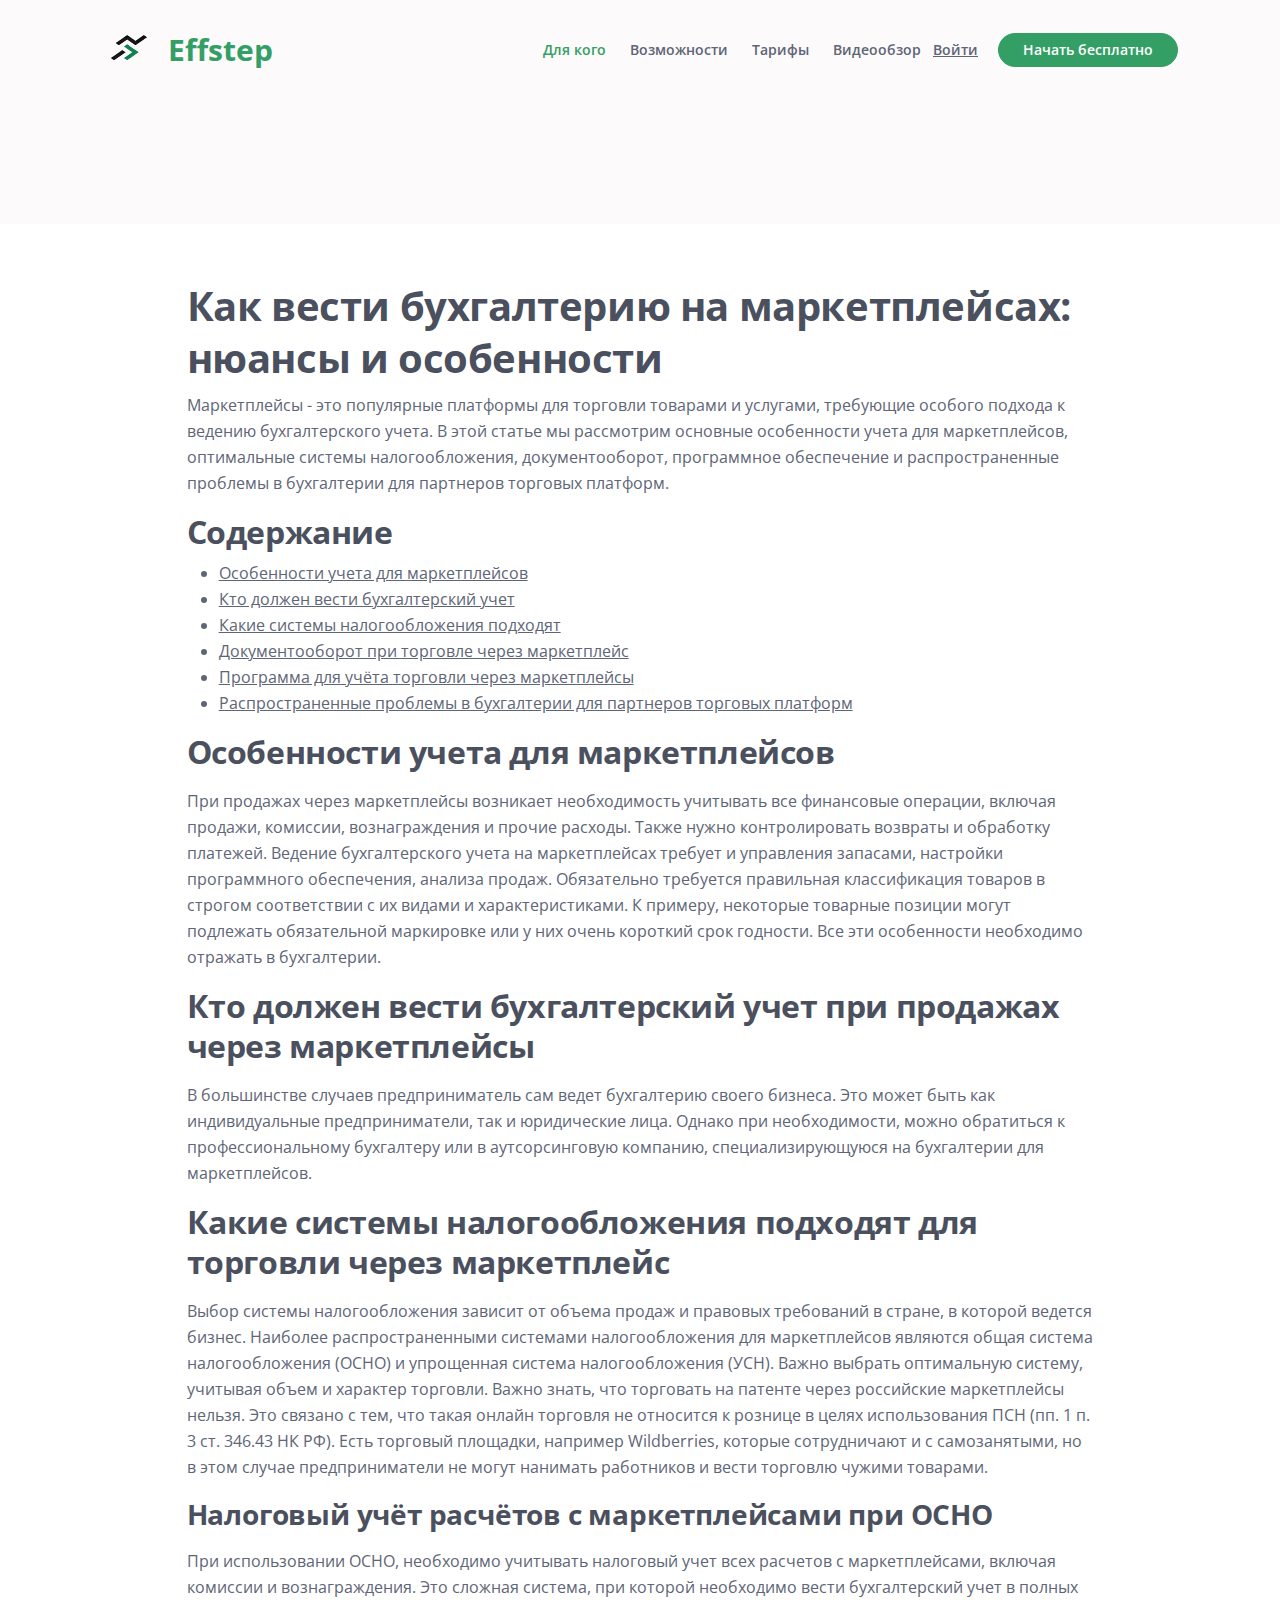
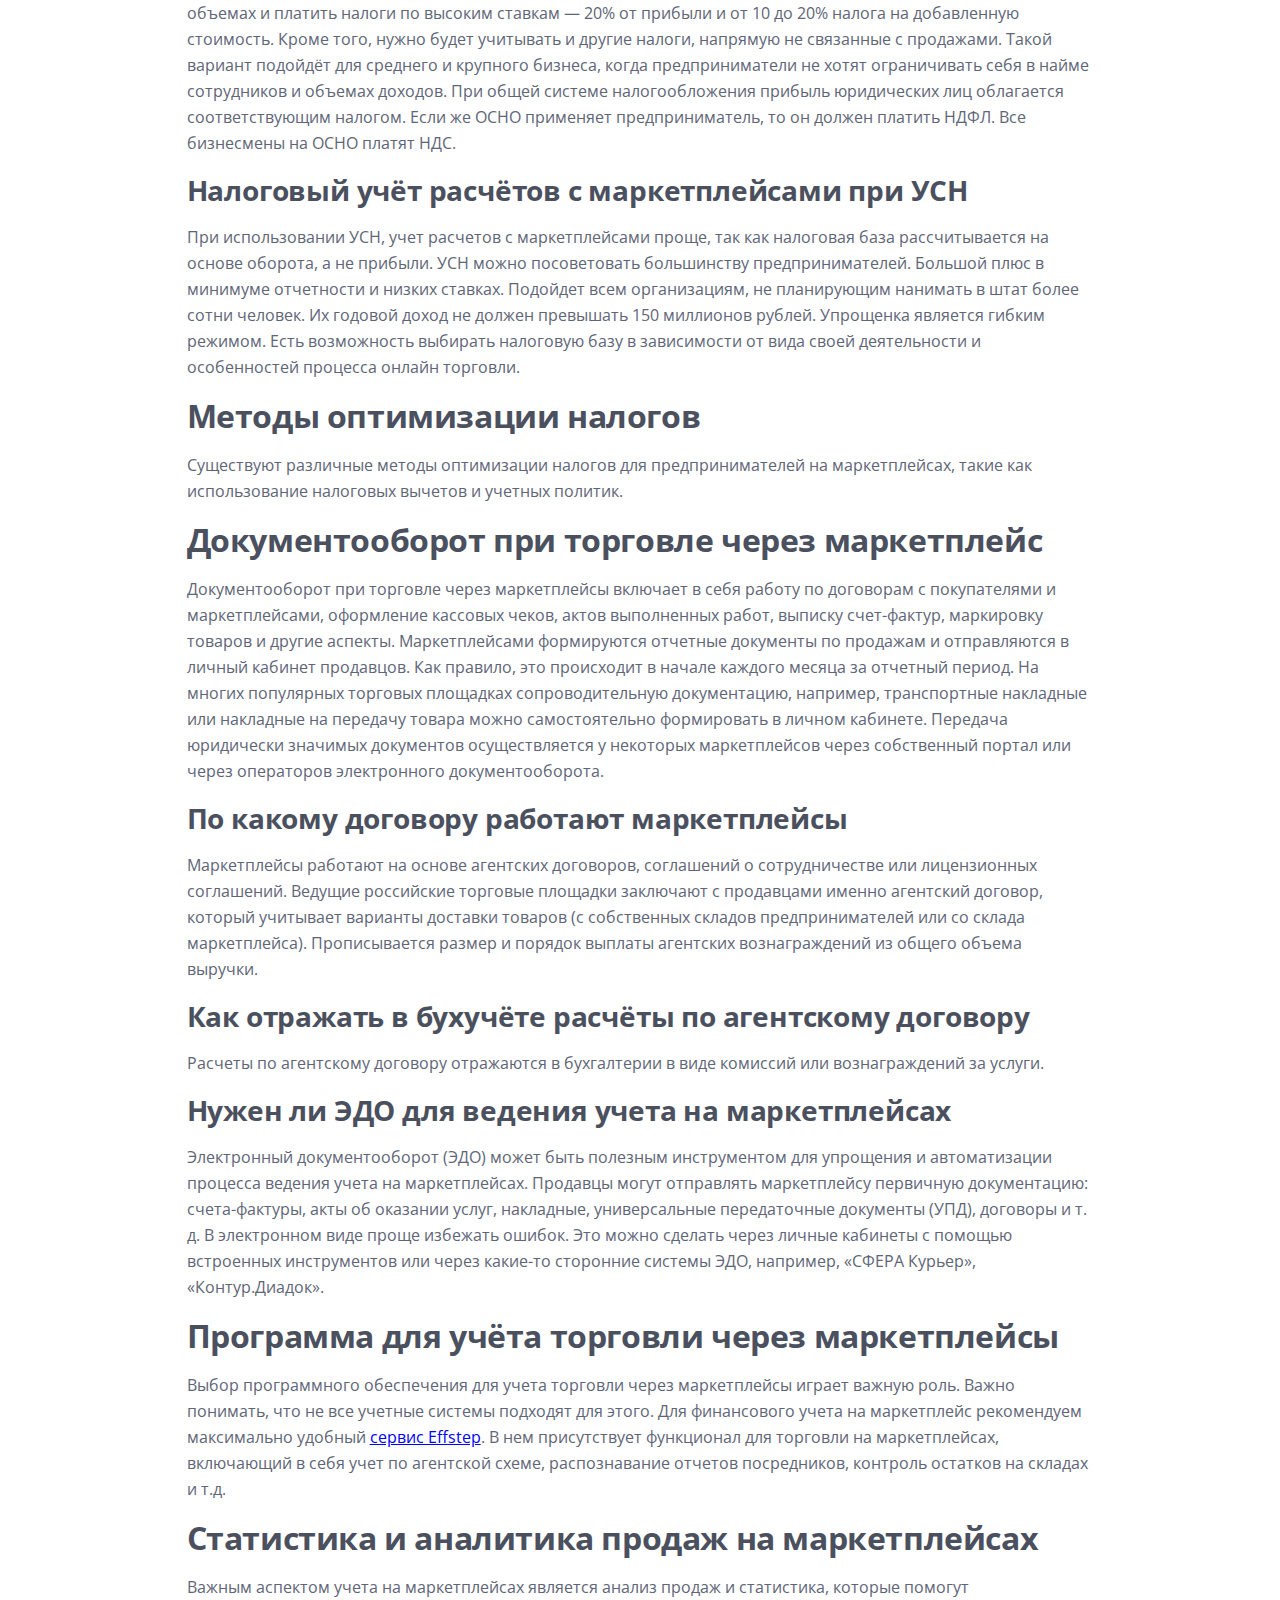
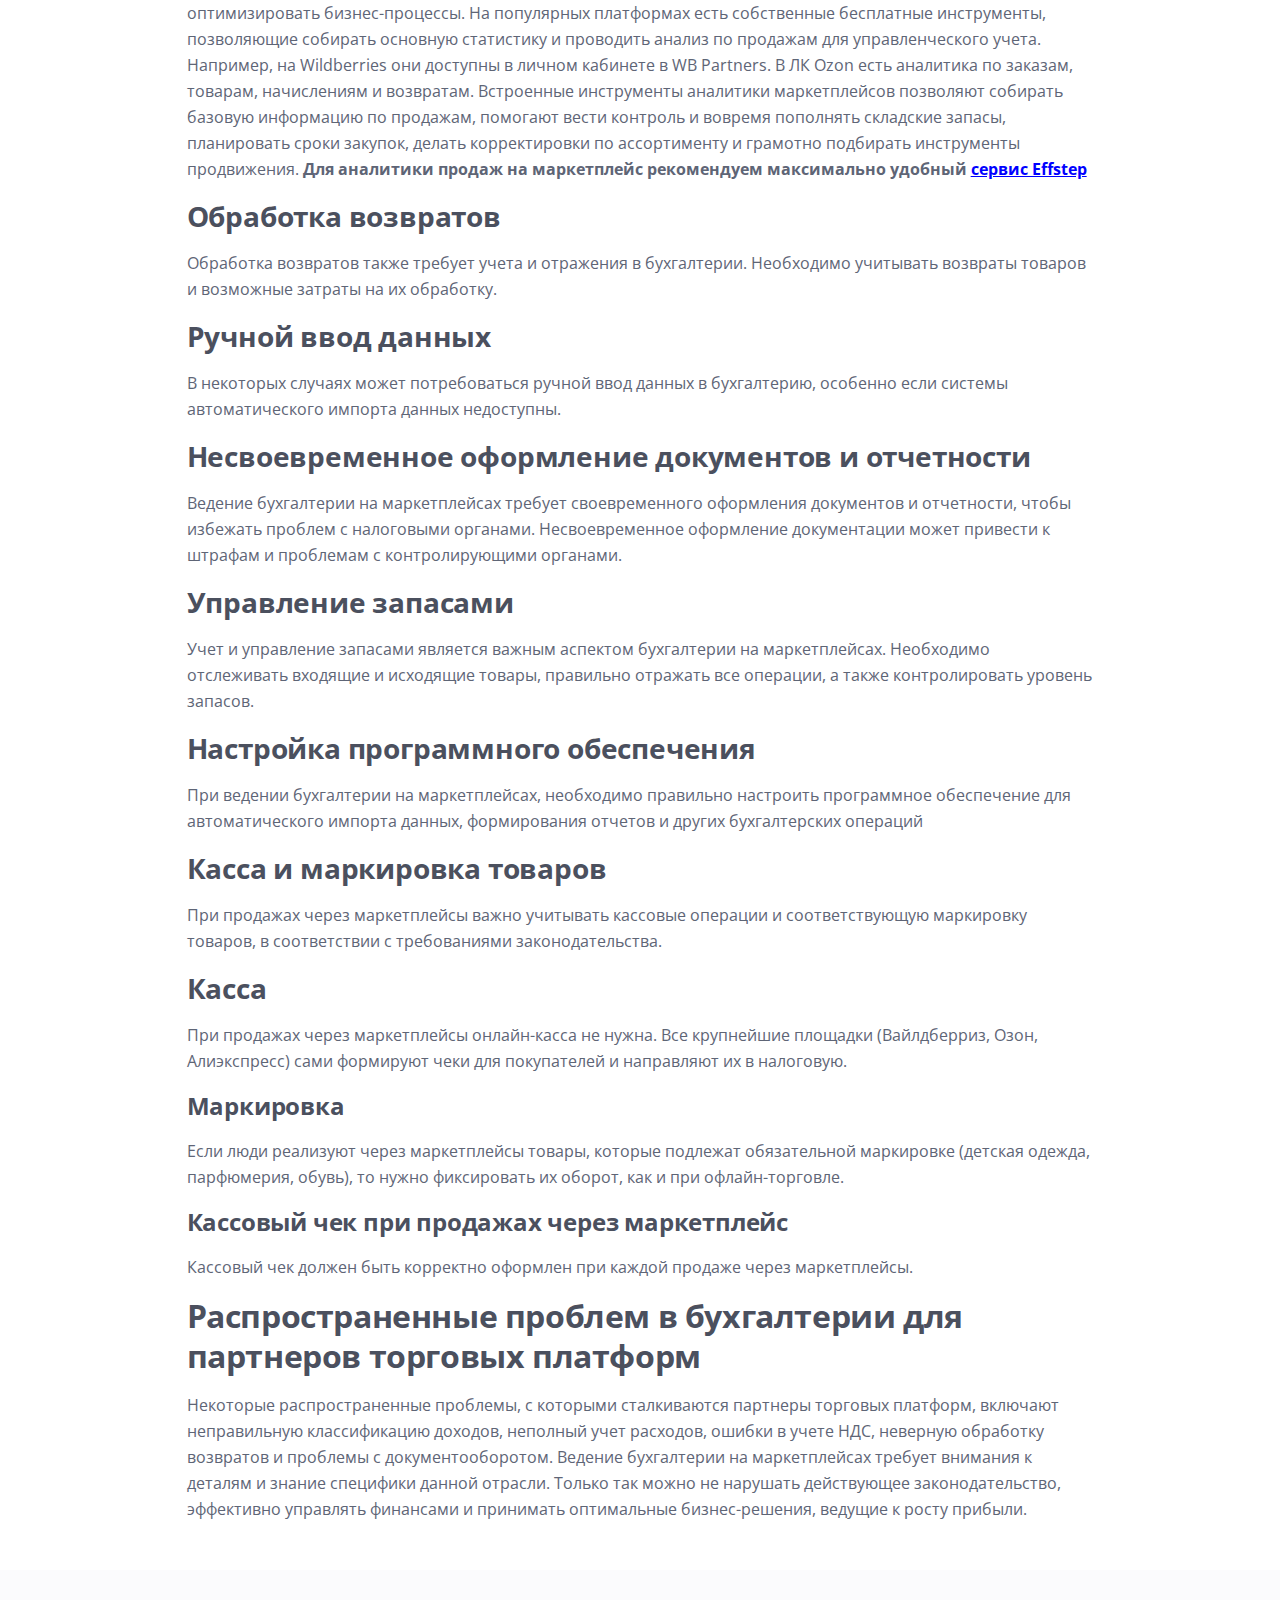
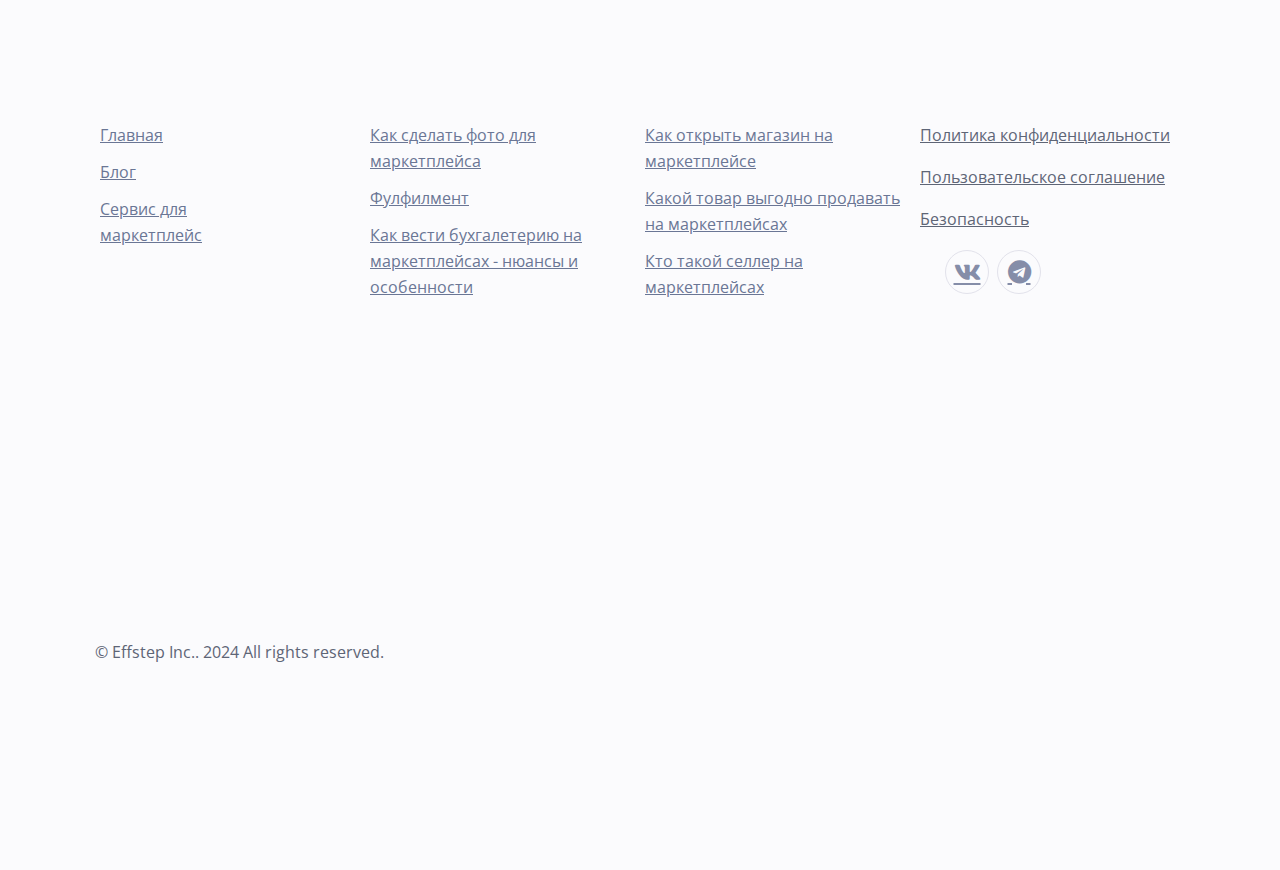
<file: howtostartfinance.html>
<!DOCTYPE html>
<html lang="en">
<head>
    <meta charset="utf-8">
    <meta name="viewport" content="width=device-width, initial-scale=1, shrink-to-fit=no">
    
    <!-- SEO Meta Tags -->
    <meta name="description" content="Your description">
    <meta name="author" content="Your name">

    <!-- OG Meta Tags to improve the way the post looks when you share the page on Facebook, Twitter, LinkedIn -->
	<meta property="og:site_name" content="" /> <!-- website name -->
	<meta property="og:site" content="" /> <!-- website link -->
	<meta property="og:title" content=""/> <!-- title shown in the actual shared post -->
	<meta property="og:description" content="" /> <!-- description shown in the actual shared post -->
	<meta property="og:image" content="" /> <!-- image link, make sure it's jpg -->
	<meta property="og:url" content="" /> <!-- where do you want your post to link to -->
	<meta name="twitter:card" content="summary_large_image"> <!-- to have large image post format in Twitter -->

    <!-- Webpage Title -->
    <title>Article Details - Nubis</title>
    
       <!-- Styles -->
       <link href="https://fonts.googleapis.com/css2?family=Open+Sans:ital,wght@0,400;0,600;0,700;1,400&display=swap" rel="stylesheet">
       <link href="css/bootstrap.min.css" rel="stylesheet">
       <link href="css/fontawesome-all.min.css" rel="stylesheet">
       <link href="css/swiper.css" rel="stylesheet">
       <link href="css/styles.css" rel="stylesheet">
       
       <!-- Favicon  -->
       <link rel="icon" href="images/snapedit_1708362684603.png">
   </head>
   <body data-bs-spy="scroll" data-bs-target="#navbarExample">
       
       <!-- Navigation -->
       <nav id="navbarExample" class="navbar navbar-expand-lg fixed-top navbar-light" aria-label="Main navigation">
           <div class="container">
   
               <!-- Image Logo -->
               <a class="navbar-brand logo-image" href="index.html" ><img src="images/snapedit_1708362684603.png" alt="alternative"></a> 
   
               <!-- Text Logo - Use this if you don't have a graphic logo -->
               <a class="navbar-brand logo-text" href="index.html">Effstep</a>
   
               <button class="navbar-toggler p-0 border-0" type="button" id="navbarSideCollapse" aria-label="Toggle navigation">
                   <span class="navbar-toggler-icon"></span>
               </button>
   
               <div class="navbar-collapse offcanvas-collapse" id="navbarsExampleDefault">
                   <ul class="navbar-nav ms-auto navbar-nav-scroll">
                       <li class="nav-item">
                           <a class="nav-link active" aria-current="page" href="#services">Для кого</a>
                       </li>
                       <li class="nav-item">
                           <a class="nav-link" href="#customers">Возможности</a>
                       </li>
                       <li class="nav-item">
                           <a class="nav-link" href="#tarif">Тарифы</a>
                       </li>
                       <li class="nav-item">
                           <a class="nav-link" href="#video">Видеообзор</a>
                       </li>
                       <!-- <li class="nav-item dropdown">
                           <a class="nav-link dropdown-toggle" href="#" id="dropdown01" data-bs-toggle="dropdown" aria-expanded="false">Drop</a>
                           <ul class="dropdown-menu" aria-labelledby="dropdown01">
                               <li><a class="dropdown-item" href="article.html">Article Details</a></li>
                               <li><div class="dropdown-divider"></div></li>
                               <li><a class="dropdown-item" href="terms.html">Terms Conditions</a></li>
                               <li><div class="dropdown-divider"></div></li>
                               <li><a class="dropdown-item" href="privacy.html">Privacy Policy</a></li>
                           </ul>
                       </li>
                   </ul> -->
                   <span class="nav-item">
                       <a class="btn-solid-sm1" href="#modal">Войти</a>
                       <a class="btn-solid-sm" href="#contact", style="background-color: #349F65;">Начать бесплатно</a>
                   </span>
               </div> <!-- end of navbar-collapse -->
           </div> <!-- end of container -->
       </nav> <!-- end of navbar -->
       <!-- end of navigation -->


    <!-- Header -->
    <header class="ex-header">
      
    </header> <!-- end of ex-header -->
    <!-- end of header -->

<!-- В рассказе Зощенко "Фотокарточка" одному мужчине необходимо было сделать фото для пропуска. Однако на полученной карточке он обнаружил себя совсем не таким - с престарелой внешностью и впалыми щеками. Переделывать работу не захотели, а в милиции отказались ее принять. В отчаянии рассказчик захотел приобрести готовые снимки другого человека. Однако сержант указал мужчине, что на фото женщина, и это вызвало у стража порядка серьезные подозрения. Через неделю мучений рассказчик внешне стал похож на свою фотокопию  - у милиционера не было причин отказывать в выдаче пропуска. 

 

В этой статье блога мы дадим инструкцию, как сделать фотографии так, чтобы полученный товар удовлетворил ожидания клиента и не вызвал разочарования. 

  -->
    <!-- Basic -->
    <!-- <div class="ex-basic-1 pt-5 pb-5">
        <div class="container">
            <div class="row">
                <div class="col-lg-12">
                    <img class="img-fluid mt-5 mb-3" src="images/_106beb75-525b-42b8-a88e-2f834cc1ca3c (1) 1 (1).png" alt="alternative">
                </div>  end of col -->
            </div> <!-- end of row -->
        </div> <!-- end of container -->
    <!-- </div> end of ex-basic-1 --> 
    <!-- end of basic -->


    <!-- Basic -->
    <div class="ex-basic-1 pt-4">
        <div class="container">
            <div class="row">
                <div class="col-xl-10 offset-xl-1">
                    <h1>Как вести бухгалтерию на маркетплейсах: нюансы и особенности  </h1>
                   
                   <p>Маркетплейсы - это популярные платформы для торговли товарами и услугами, требующие особого подхода к ведению бухгалтерского учета. В этой статье мы рассмотрим основные особенности учета для маркетплейсов, оптимальные системы налогообложения, документооборот, программное обеспечение и распространенные проблемы в бухгалтерии для партнеров торговых платформ. </p>
                  <h2>Содержание</h2>
                   <ul>
                    <li><a href="#1">Особенности учета для маркетплейсов</a></li>
                    <li><a href="#2">Кто должен вести бухгалтерский учет</a></li>
                    <li><a href="#3">Какие системы налогообложения подходят</a></li>
                    <li><a href="#4">Документооборот при торговле через маркетплейс</a></li>
                    <li><a href="#5">Программа для учёта торговли через маркетплейсы</a></li>
                    <li><a href="#6">Распространенные проблемы в бухгалтерии для партнеров торговых платформ</a></li>
                </ul>
                   
                   
                   
                   
                   <!-- <img class="img-fluid mb-5" src="images/photo_2024-03-13_20-39-34.jpg" alt="alternative">  -->
                    <h2  id="1"   class="mb-3">Особенности учета для маркетплейсов </h2>
                    <p>При продажах через маркетплейсы возникает необходимость учитывать все финансовые операции, включая продажи, комиссии, вознаграждения и прочие расходы. Также нужно контролировать возвраты и обработку платежей. Ведение бухгалтерского учета на маркетплейсах требует и управления запасами, настройки программного обеспечения,  анализа продаж. Обязательно требуется правильная классификация товаров в строгом соответствии с их видами и характеристиками. К примеру, некоторые товарные позиции могут подлежать обязательной маркировке или у них очень короткий срок годности. Все эти особенности необходимо отражать в бухгалтерии.  </p>
                    <h2 id="2" class="mb-3">Кто должен вести бухгалтерский учет при продажах через маркетплейсы </h2>
                    <p>В большинстве случаев предприниматель сам ведет бухгалтерию своего бизнеса.  Это может быть как индивидуальные предприниматели, так и юридические лица. Однако при необходимости, можно обратиться к профессиональному бухгалтеру или в аутсорсинговую компанию, специализирующуюся на бухгалтерии для маркетплейсов. </p>
                    
                    <h2 id="3" class="mb-3">Какие системы налогообложения подходят для торговли через маркетплейс </h2>

                    <p>Выбор системы налогообложения зависит от объема продаж и правовых требований в стране, в которой ведется бизнес. Наиболее распространенными системами налогообложения для маркетплейсов являются общая система налогообложения (ОСНО) и упрощенная система налогообложения (УСН). Важно выбрать оптимальную систему, учитывая объем и характер торговли. Важно знать, что торговать на патенте через российские маркетплейсы нельзя. Это связано с тем, что такая онлайн торговля не относится к рознице в целях использования ПСН (пп. 1 п. 3 ст. 346.43 НК РФ). Есть торговый площадки, например Wildberries, которые сотрудничают и с самозанятыми, но в этом случае предприниматели не могут нанимать работников и вести торговлю чужими товарами.  </p>
                    
                    <h3 class="mb-3">Налоговый учёт расчётов с маркетплейсами при ОСНО  </h3>
                    
                    <p>При использовании ОСНО, необходимо учитывать налоговый учет всех расчетов с маркетплейсами, включая комиссии и вознаграждения. Это сложная система, при которой необходимо вести бухгалтерский учет в полных объемах и платить налоги по высоким ставкам — 20% от прибыли и от 10 до 20% налога на добавленную стоимость. Кроме того, нужно будет учитывать и другие налоги, напрямую не связанные с продажами. Такой вариант подойдёт для среднего и крупного бизнеса, когда предприниматели не хотят ограничивать себя в найме сотрудников и объемах доходов. При общей системе налогообложения прибыль юридических лиц облагается соответствующим налогом. Если же ОСНО применяет предприниматель, то он должен платить НДФЛ. Все бизнесмены на ОСНО платят НДС. </p>
                    
                    <h3 class="mb-3">Налоговый учёт расчётов с маркетплейсами при УСН  </h3>
                    <p>При использовании УСН, учет расчетов с маркетплейсами проще, так как налоговая база рассчитывается на основе оборота, а не прибыли. УСН можно посоветовать большинству предпринимателей. Большой плюс в минимуме отчетности и низких ставках. Подойдет всем  

                        организациям, не планирующим нанимать в штат более сотни человек. Их годовой доход не должен превышать 150 миллионов рублей. Упрощенка является гибким режимом. Есть возможность выбирать налоговую базу в зависимости от вида своей деятельности и особенностей процесса онлайн торговли. </p>
                        <h2 class="mb-3">Методы оптимизации налогов  </h2>
                        <p>Существуют различные методы оптимизации налогов для предпринимателей на маркетплейсах, такие как использование налоговых вычетов и учетных политик. </p>

                        <h2 class="mb-3" id="4">Документооборот при торговле через маркетплейс </h2>
                        <p>Документооборот при торговле через маркетплейсы включает в себя работу по договорам с покупателями и маркетплейсами, оформление кассовых чеков, актов выполненных работ, выписку счет-фактур, маркировку товаров и другие аспекты. 

                            Маркетплейсами формируются отчетные документы по продажам и отправляются в личный кабинет продавцов. Как правило, это происходит в начале каждого месяца за отчетный период. На многих популярных торговых площадках сопроводительную документацию, например, транспортные накладные или накладные на передачу товара можно самостоятельно формировать в личном кабинете. Передача юридически значимых документов осуществляется у некоторых маркетплейсов через собственный портал или через  
                            
                            операторов электронного документооборота. </p>


                            <h3 class="mb-3">По какому договору работают маркетплейсы  </h3>
                            <p>Маркетплейсы работают на основе агентских договоров, соглашений о сотрудничестве или лицензионных соглашений. Ведущие российские торговые площадки заключают с продавцами именно агентский договор, который учитывает варианты доставки товаров (с собственных складов предпринимателей или со склада маркетплейса). Прописывается  размер и порядок выплаты агентских вознаграждений из общего объема выручки.  </p>
                            <h3 class="mb-3">Как отражать в бухучёте расчёты по агентскому договору  </h3>
                            <p>Расчеты по агентскому договору отражаются в бухгалтерии в виде комиссий или вознаграждений за услуги. </p>

                            <h3 class="mb-3">Нужен ли ЭДО для ведения учета на маркетплейсах   </h3>
                            <p>Электронный документооборот (ЭДО) может быть полезным инструментом для упрощения и автоматизации процесса ведения учета на маркетплейсах. Продавцы могут отправлять маркетплейсу первичную документацию: счета-фактуры, акты об оказании услуг, накладные, универсальные передаточные документы (УПД), договоры и т. д. В электронном виде проще избежать ошибок. Это можно сделать через личные кабинеты с помощью встроенных инструментов или через какие-то сторонние системы ЭДО, например, «СФЕРА Курьер»,  «Контур.Диадок». </p>



                            <h2 class="mb-3" id="5">Программа для учёта торговли через маркетплейсы  </h2>
                            <p>Выбор программного обеспечения для учета торговли через маркетплейсы играет важную роль. Важно понимать, что не все учетные системы подходят для этого. Для финансового учета на маркетплейс рекомендуем максимально удобный <a href="index.html" style="color:#0000FF">сервис Effstep</a>. В нем присутствует функционал для торговли на маркетплейсах, включающий в себя учет по агентской схеме, распознавание отчетов посредников, контроль остатков на складах и т.д. </p>
                            <h2 class="mb-3">Статистика и аналитика продаж на маркетплейсах   </h2>
                            <p>Важным аспектом учета на маркетплейсах является анализ продаж и статистика, которые помогут оптимизировать бизнес-процессы. На популярных платформах есть собственные  

                                бесплатные инструменты, позволяющие собирать основную статистику и проводить анализ по продажам для управленческого учета. Например, на Wildberries они доступны в личном кабинете в WB Partners. В ЛК Ozon есть аналитика по заказам, товарам, начислениям и возвратам. Встроенные инструменты аналитики маркетплейсов позволяют собирать базовую информацию по продажам, помогают вести контроль и вовремя пополнять складские запасы, планировать сроки закупок, делать корректировки по ассортименту и грамотно подбирать инструменты продвижения.  
                               <strong>Для аналитики продаж на маркетплейс рекомендуем максимально удобный <a href="index.html" style="color: #0000FF;">сервис Effstep</a> </strong> 
                            </p>



                            <h3 class="mb-3">Обработка возвратов  </h3>
                            <p>Обработка возвратов также требует учета и отражения в бухгалтерии. Необходимо учитывать возвраты товаров и возможные затраты на их обработку. </p>


                            <h3 class="mb-3">Ручной ввод данных   </h3>
                            <p>В некоторых случаях может потребоваться ручной ввод данных в бухгалтерию, особенно если системы автоматического импорта данных недоступны. </p>




                            <h3 class="mb-3">Несвоевременное оформление документов и отчетности  </h3>
                            <p>Ведение бухгалтерии на маркетплейсах требует своевременного оформления документов и отчетности, чтобы избежать проблем с налоговыми органами. Несвоевременное оформление документации может привести к штрафам и проблемам с контролирующими органами. </p>

                            <h3 class="mb-3">Управление запасами  </h3>
                            <p>Учет и управление запасами является важным аспектом бухгалтерии на маркетплейсах. Необходимо отслеживать входящие и исходящие товары, правильно отражать все операции, а также контролировать уровень запасов.  </p>

                            <h3 class="mb-3">Настройка программного обеспечения   </h3>
                            <p>При ведении бухгалтерии на маркетплейсах, необходимо правильно настроить программное обеспечение для автоматического импорта данных, формирования отчетов и других бухгалтерских операций</p>
                            

                            <h3 class="mb-3">Касса и маркировка товаров  </h3>
                            <p>При продажах через маркетплейсы важно учитывать кассовые операции и соответствующую маркировку товаров, в соответствии с требованиями законодательства. </p>


                            <h3 class="mb-3">Касса  </h3>
                            <p>При продажах через маркетплейсы онлайн-касса не нужна. Все крупнейшие площадки (Вайлдберриз, Озон, Алиэкспресс) сами формируют чеки для покупателей и направляют их в налоговую. </p>



                            <h4 class="mb-3">Маркировка </h4>
                            <p>Если люди реализуют через маркетплейсы товары, которые подлежат обязательной маркировке (детская одежда, парфюмерия, обувь), то нужно фиксировать их оборот, как и при офлайн-торговле. </p>


                            <h4 class="mb-3">Кассовый чек при продажах через маркетплейс  </h4>
                            <p>Кассовый чек должен быть корректно оформлен при каждой продаже через маркетплейсы. </p>



                            <h2 class="mb-3" id="6">Распространенные проблем в бухгалтерии для партнеров торговых платформ  </h2>
                            <p>Некоторые распространенные проблемы, с которыми сталкиваются партнеры торговых платформ, включают неправильную классификацию доходов, неполный учет расходов, ошибки в учете НДС, неверную обработку возвратов и проблемы с документооборотом. 

                                Ведение бухгалтерии на маркетплейсах требует внимания к деталям и знание специфики данной отрасли. Только так можно не нарушать действующее законодательство, эффективно управлять финансами и принимать оптимальные бизнес-решения, ведущие к росту прибыли.  </p>


                </div>
            </div>
        </div>
    </div>
    

    <!-- Cards -->
    <!-- <div class="ex-cards-1 pt-3 pb-3">
        <div class="container">
            <div class="row">
                <div class="col-lg-12">
                    
                     Card -->
                    <!-- <div class="card">
                        <ul class="list-unstyled">
                            <li class="d-flex">
                                <span class="fa-stack">
                                    <span class="fas fa-circle fa-stack-2x"></span>
                                    <span class="fa-stack-1x">1</span>
                                </span>
                                <div class="flex-grow-1">
                                    <h5>High Quality Service</h5>
                                    <p>Features include an eye catching morphtext in the header, details lightbox for more details information</p>
                                </div>
                            </li>
                        </ul>
                    </div> end of card -->
                    <!-- end of card -->
                    
                    <!-- Card -->
                    <!-- <div class="card">
                        <ul class="list-unstyled">
                            <li class="d-flex">
                                <span class="fa-stack">
                                    <span class="fas fa-circle fa-stack-2x"></span>
                                    <span class="fa-stack-1x">2</span>
                                </span>
                                <div class="flex-grow-1">
                                    <h5>Prompt Timely Delivery</h5>
                                    <p>Statistics numbers for important values, card slider for testimonials, image slider for customer logos</p>
                                </div>
                            </li>
                        </ul>
                    </div> end of card -->
                    <!-- end of card -->
                    
                    <!-- Card -->
                    <!-- <div class="card">
                        <ul class="list-unstyled">
                            <li class="d-flex">
                                <span class="fa-stack">
                                    <span class="fas fa-circle fa-stack-2x"></span>
                                    <span class="fa-stack-1x">2</span>
                                </span>
                                <div class="flex-grow-1">
                                    <h5>Skilled Team Involved</h5>
                                    <p>Some useful extra pages are bundled with the template lik article details, terms conditions and privacy policy</p>
                                </div>
                            </li>
                        </ul>
                    </div> end of card -->
                    <!-- end of card -->

                <!-- </div>  end of col -->   
            <!-- </div> end of row    -->
        </div> <!-- end of container -->   
    </div> <!-- end of ex-cards-1 -->
    <!-- end of cards --> 





    
    <footer class="new_footer_area bg_color">
        <div class="new_footer_top">
            <div class="container">
                <div class="row">
                    <div class="col-lg-3 col-md-6">
                        <div class="f_widget company_widget wow fadeInLeft" data-wow-delay="0.2s" style="visibility: visible; animation-delay: 0.2s; animation-name: fadeInLeft;">
                            <div class="col-lg-3 col-md-6">
                                <div class="f_widget about-widget pl_70 wow fadeInLeft" data-wow-delay="0.4s" style="visibility: visible; animation-delay: 0.4s; animation-name: fadeInLeft;">
                               
                                    <ul class="list-unstyled f_list">
                                        <li><a href="index.html">Главная</a></li>
                                       
                                        <li><a href="#post">Блог</a></li>
                                        <li style="display: inline-block;"><a href="index.html">Сервис для маркетплейс</a></li>

                                        <!-- <li><a href="#">Desktop</a></li>
                                        <li><a href="#">Projects</a></li>
                                        <li><a href="#">My tasks</a></li> -->
                                    </ul>
                                    
                                </div>
                            </div>
                        </div>
                      
                    </div>
                   
                    <div class="col-lg-3 col-md-6">
                        <div class="f_widget about-widget pl_70 wow fadeInLeft" data-wow-delay="0.6s" style="visibility: visible; animation-delay: 0.6s; animation-name: fadeInLeft;">
                           
                            <ul class="list-unstyled f_list">
                                <li><a href="photo.html">Как сделать фото для маркетплейса</a></li>
                                <li><a href="fufliment.html">Фулфилмент</a></li>
                                <li><a href="howtostartfinance.html">Как вести бухгалетерию на маркетплейсах - нюансы и особенности</a></li>
                         
                            </ul>
                        </div>
                    </div>
                    <div class="col-lg-3 col-md-6">
                        <div class="f_widget about-widget pl_70 wow fadeInLeft" data-wow-delay="0.6s" style="visibility: visible; animation-delay: 0.6s; animation-name: fadeInLeft;">
                           
                            <ul class="list-unstyled f_list">
                               
                                <li><a href="howtostartsell.html">Как открыть магазин на маркетплейсе</a></li>
                                <li><a href="whichggods.html">Какой товар выгодно продавать на маркетплейсах</a></li>
                                <li><a href="seller.html">Кто такой селлер на маркетплейсах</a></li>
                            </ul>
                        </div>
                    </div>
                    <!-- <div class="col-lg-3 col-md-6"> -->
                        <!-- <div class="f_widget about-widget pl_70 wow fadeInLeft" data-wow-delay="0.6s" style="visibility: visible; animation-delay: 0.6s; animation-name: fadeInLeft;">
                            <h3 class="f-title f_600 t_color f_size_18">Помощь</h3>
                            <ul class="list-unstyled f_list">
                                <li><a href="#">Как вести учёт продаж на маркетплейсах - Особенности налогового и бухгалтерского учёта </a></li>
                                <li><a href="#">Как начать продавать на маркетплейсах - Пошаговая инструкция с обзором популярных площадок</a></li>
                                <li><a href="#"> Что продавать на маркетплейсах - С чего начать продажи на маркетплейсах - Главные ошибки селлеров</a></li>
                                <li><a href="#">Кто такой менеджер маркетплейсов, чем занимается и солько зарабатывает</a></li>
                             
                            </ul>
                        </div>
                    </div> -->
                   <div class="col-lg-3 col-md-6">
                        <div class="f_widget about-widget pl_70 wow fadeInLeft" data-wow-delay="0.6s" style="visibility: visible; animation-delay: 0.6s; animation-name: fadeInLeft;">
                            
                            <p><i class="icon_heart"></i>  <a href="https://disk.yandex.ru/i/Wa7fAEPeecyRpA" target="_blank">Политика конфиденциальности</a></p>
                            <p><i class="icon_heart"></i>  <a href="https://disk.yandex.ru/i/kFvicrs1P69Kgg" target="_blank">Пользовательское соглашение
                            </a></p>
                            <p><i class="icon_heart"></i>  <a href="https://disk.yandex.ru/i/keK98jl77LvasA" target="_blank">Безопасность</a></p>
        
                        </div>
                    </div> 
                    <!-- <div class="col-lg-6 col-sm-5 text-right">
                        <p><i class="icon_heart"></i>  <a href="https://disk.yandex.ru/i/Wa7fAEPeecyRpA" target="_blank">Политика конфиденциальности</a></p>
                        <p><i class="icon_heart"></i>  <a href="https://disk.yandex.ru/i/kFvicrs1P69Kgg" target="_blank">Пользовательское соглашение
                        </a></p>
                        <p><i class="icon_heart"></i>  <a href="https://disk.yandex.ru/i/keK98jl77LvasA" target="_blank">Безопасность</a></p>
    
                    </div> -->
                    <div class="col-lg-3 col-md-6" style="margin-left: 850px; margin-top: -80px;">
                        <div class="f_widget social-widget pl_70 wow fadeInLeft" data-wow-delay="0.8s" style="visibility: visible; animation-delay: 0.8s; animation-name: fadeInLeft;">
                            <h3 class="f-title f_600 t_color f_size_18"></h3>
                            <div class="f_social_icon">
                                <a href="https://vk.com/effstep?ysclid=lu7dktz2qd852531220" class="fab fa-vk"></a>
                                <a href="https://t.me/effstep" class="fab fa-telegram"></a>
                                <!-- <a href="#" class="fab fa-linkedin"></a>
                                <a href="#" class="fab fa-pinterest"></a> -->
                            </div>
                        </div>
                    </div>
                </div>
            </div>
            <div class="footer_bg">
                <div class="footer_bg_one"></div>
                <div class="footer_bg_two"></div>
            </div>
        </div>
        <div class="footer_bottom">
            <div class="container">
                <div class="row align-items-center">
                    <div class="col-lg-6 col-sm-7">
                        <p class="mb-0 f_400">© Effstep  Inc.. 2024 All rights reserved.</p>
                    </div>
                    <div class="col-lg-6 col-sm-5 text-right">
                        
    
                    </div>
                   
                    <div class="col-lg-6 col-sm-5 text-right">
                        
    
                    </div>
                </div>
            </div>
        </div>
    </footer>
        
    
        <!-- Back To Top Button -->
        <button onclick="topFunction()" id="myBtn">
            <img src="images/up-arrow.png" alt="alternative">
        </button>
        <!-- end of back to top button -->
            
        <!-- Scripts -->
        <script src="js/bootstrap.min.js"></script> <!-- Bootstrap framework -->
        <script src="js/swiper.min.js"></script> <!-- Swiper for image and text sliders -->
        <script src="js/scripts.js"></script> <!-- Custom scripts -->
        <!-- <script src="//code.jivo.ru/widget/EBbrnx3f3i" async></script> -->
    
    
    </body>
    </html>
</file>
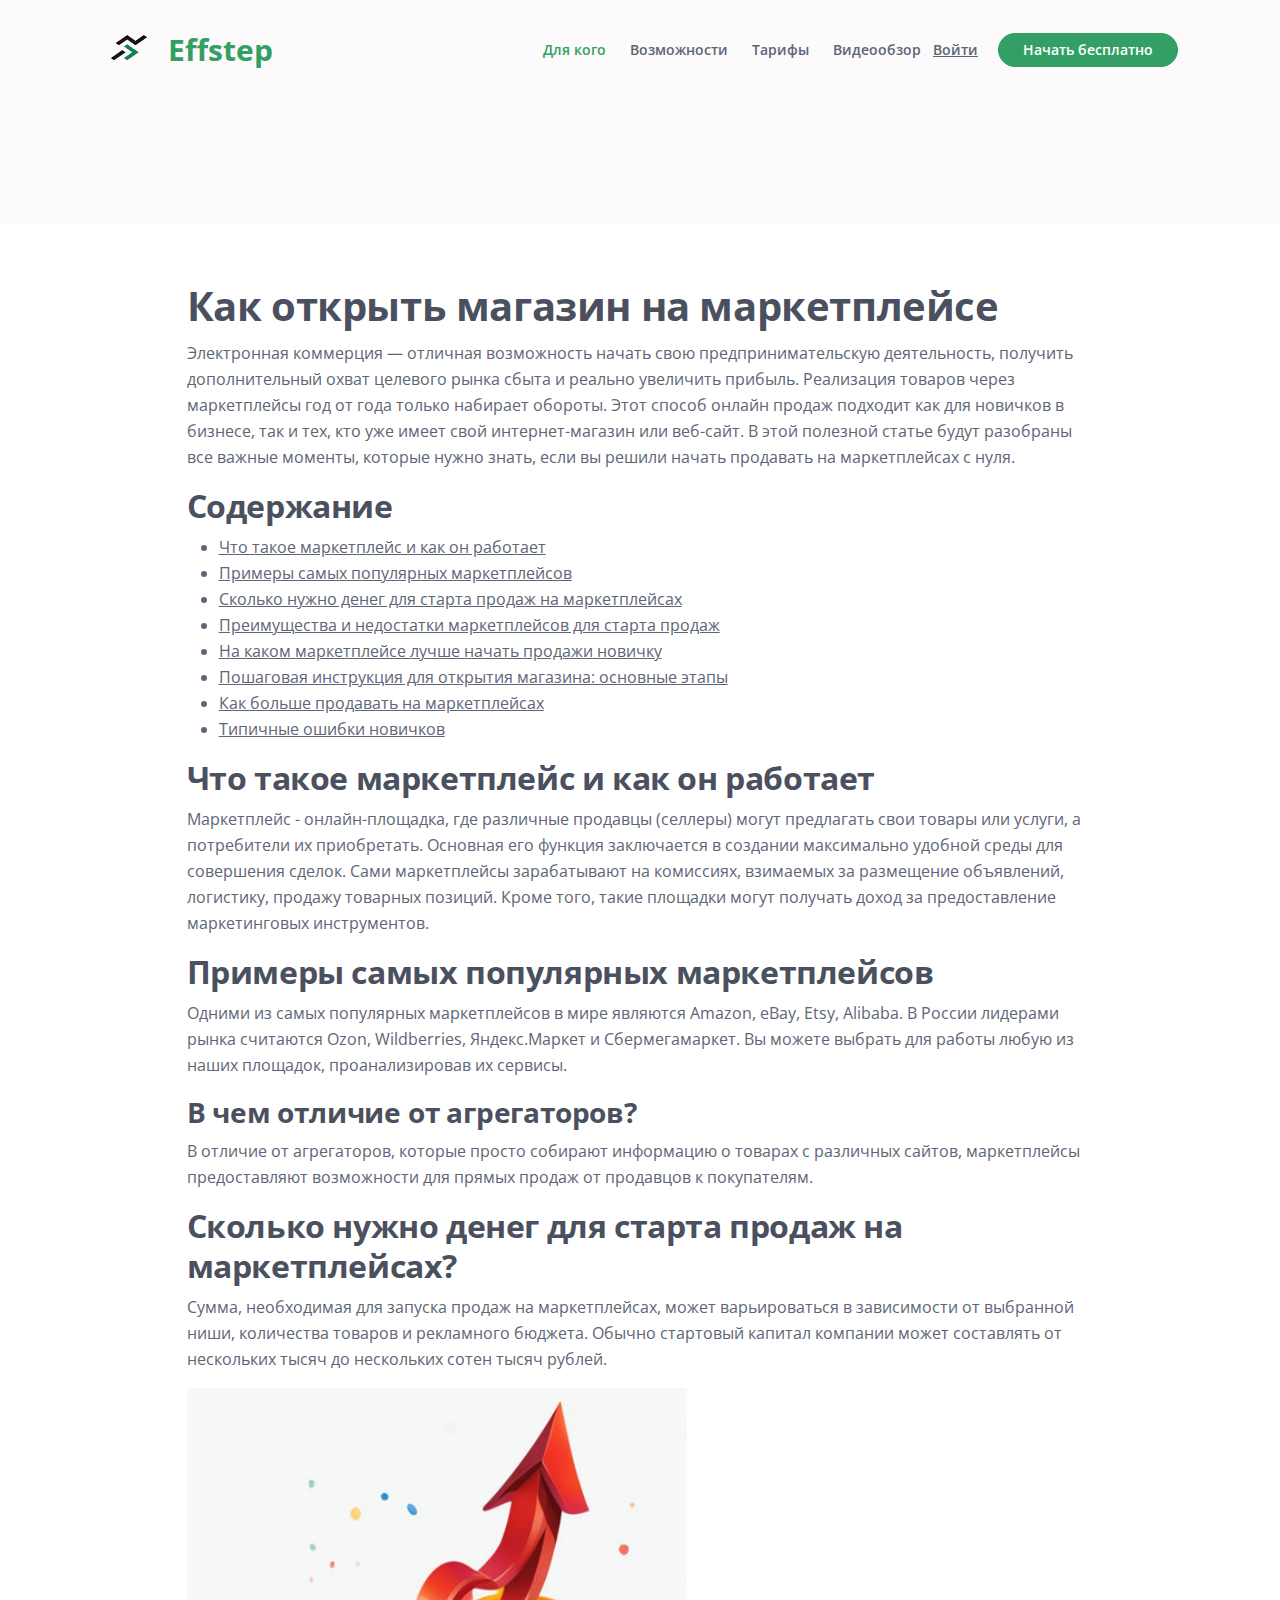
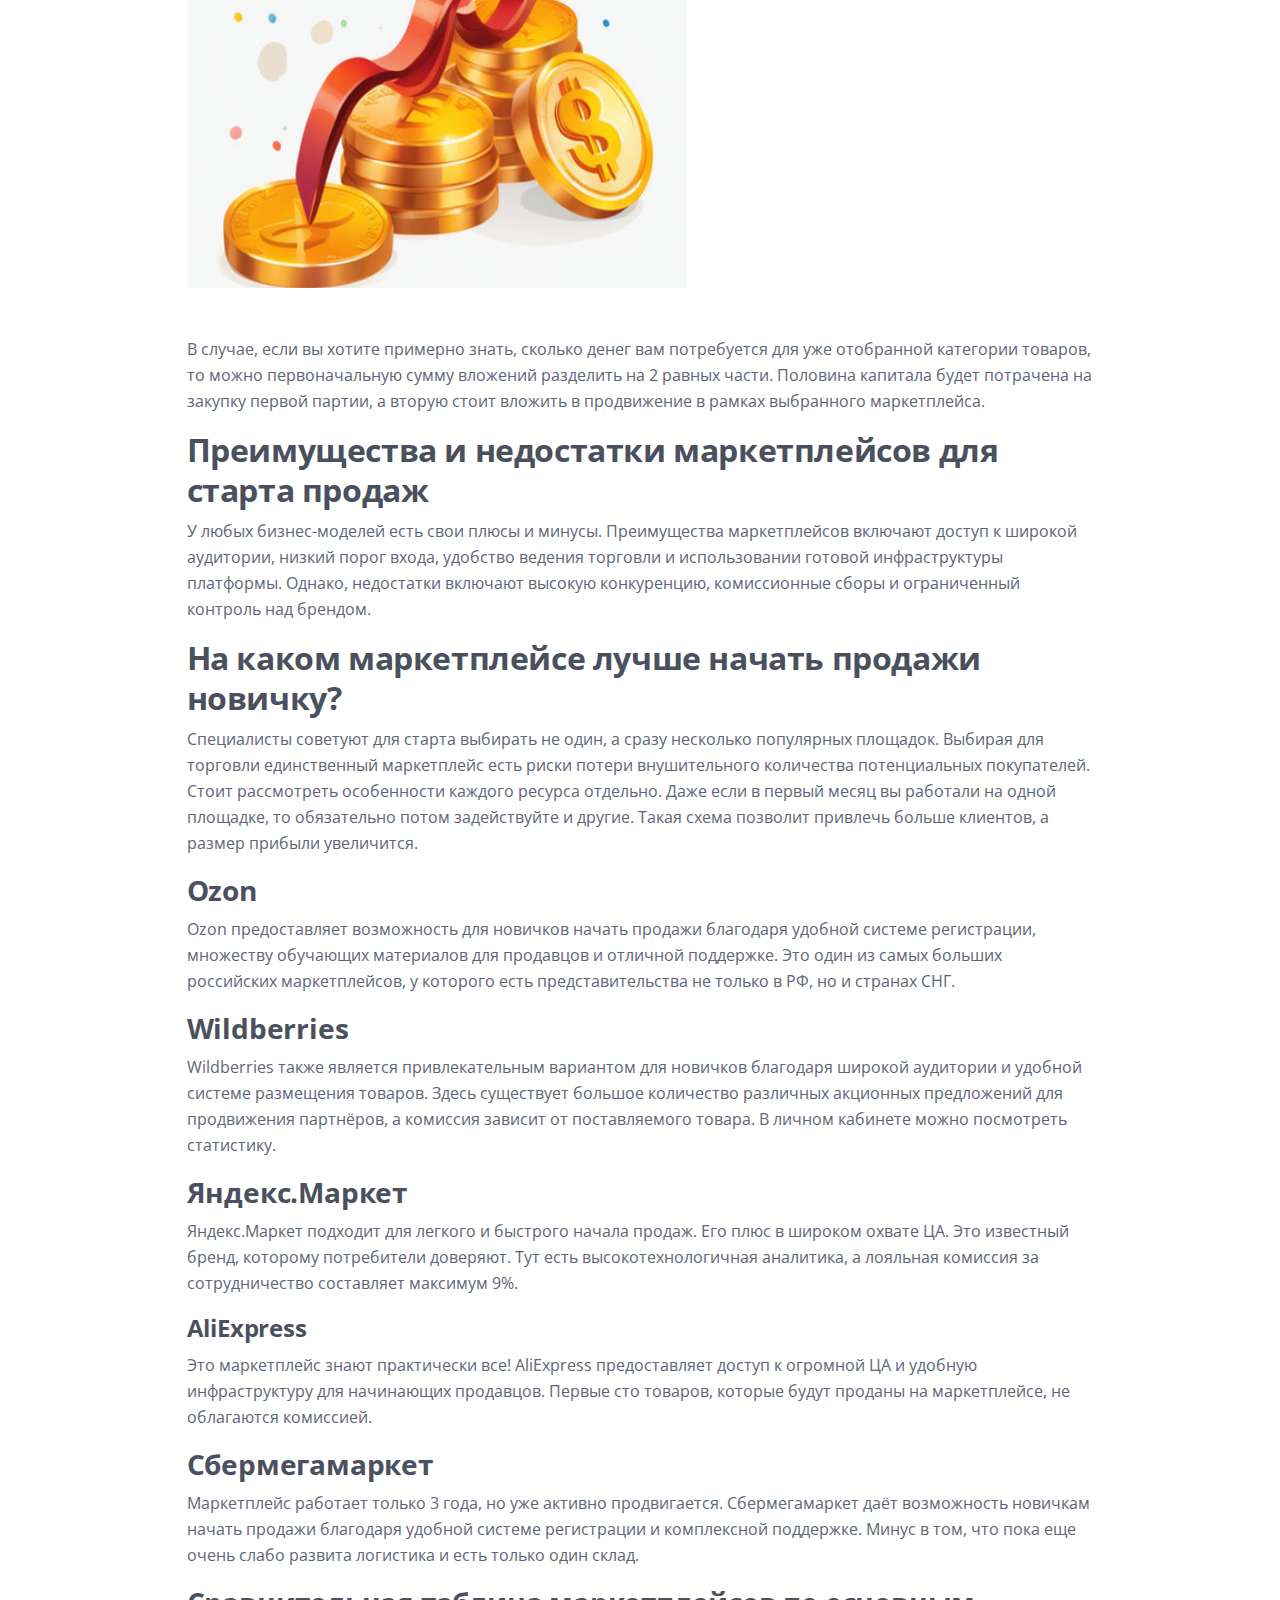
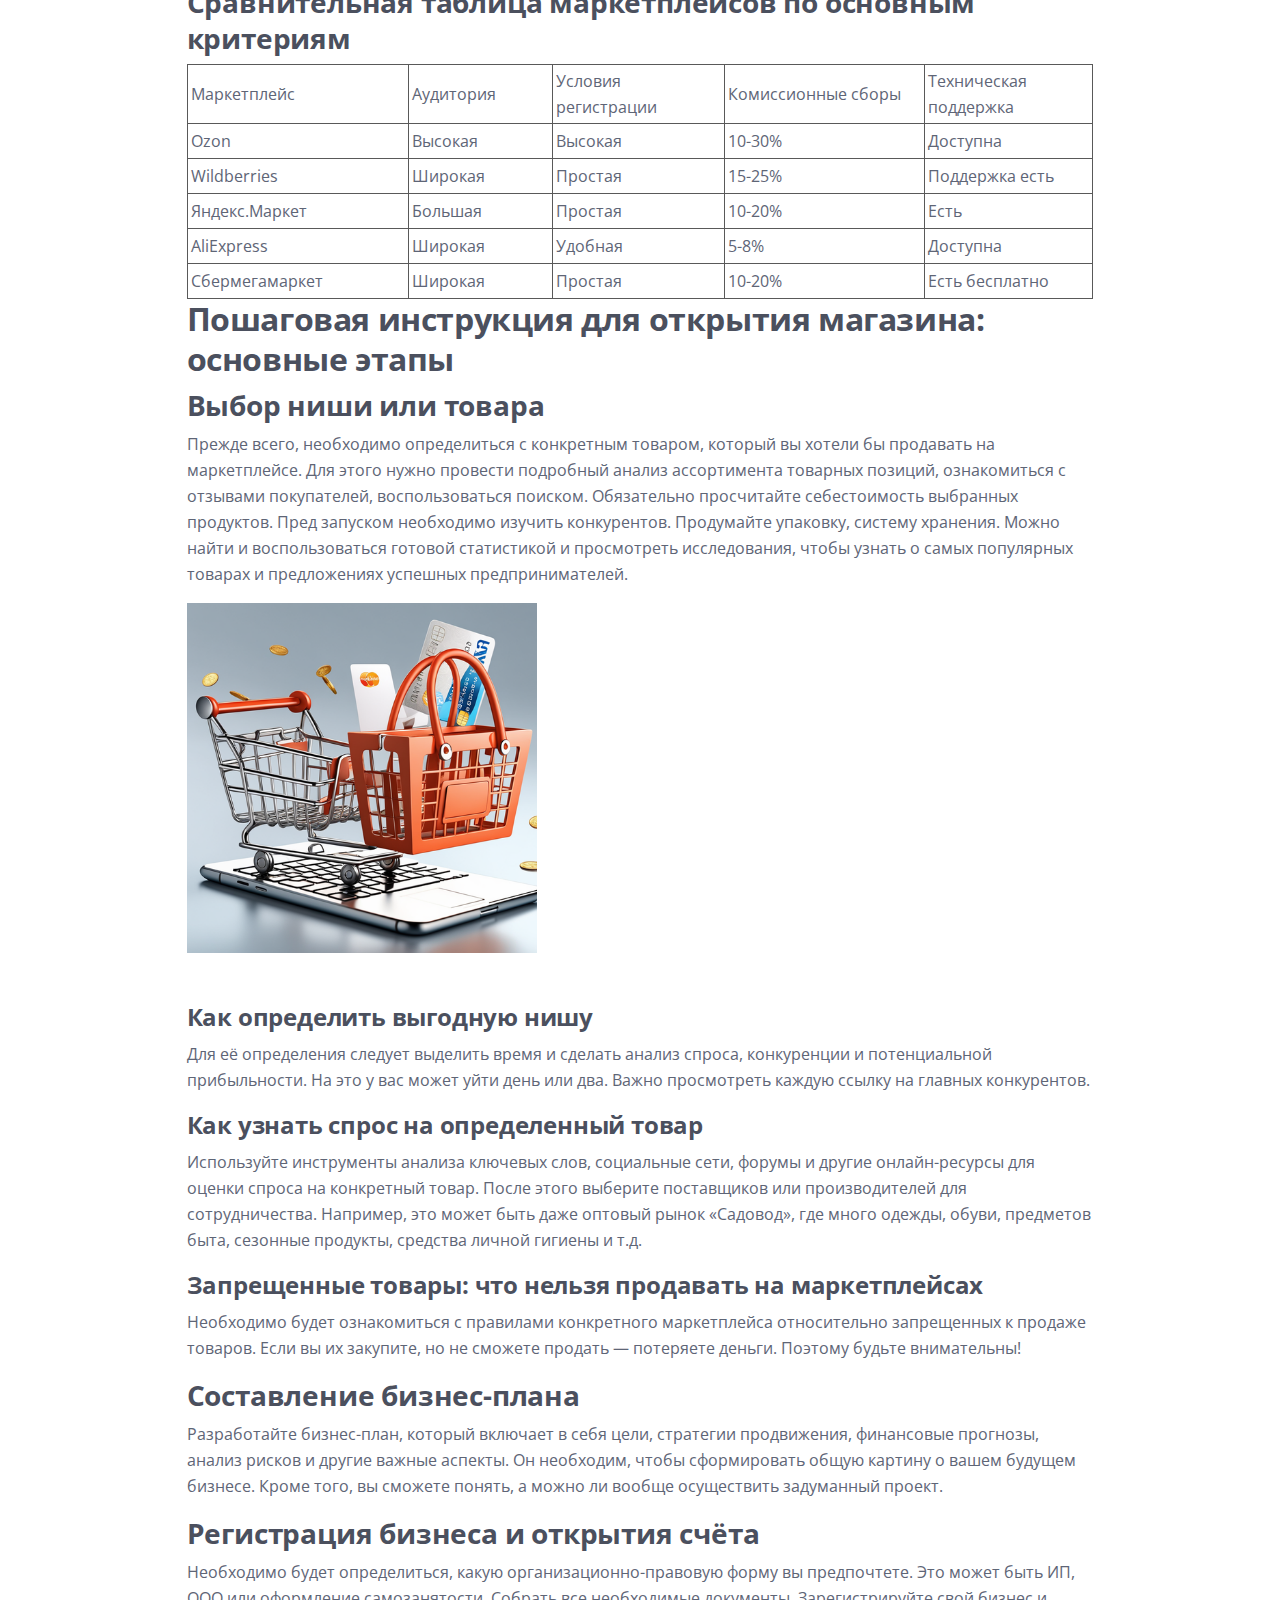
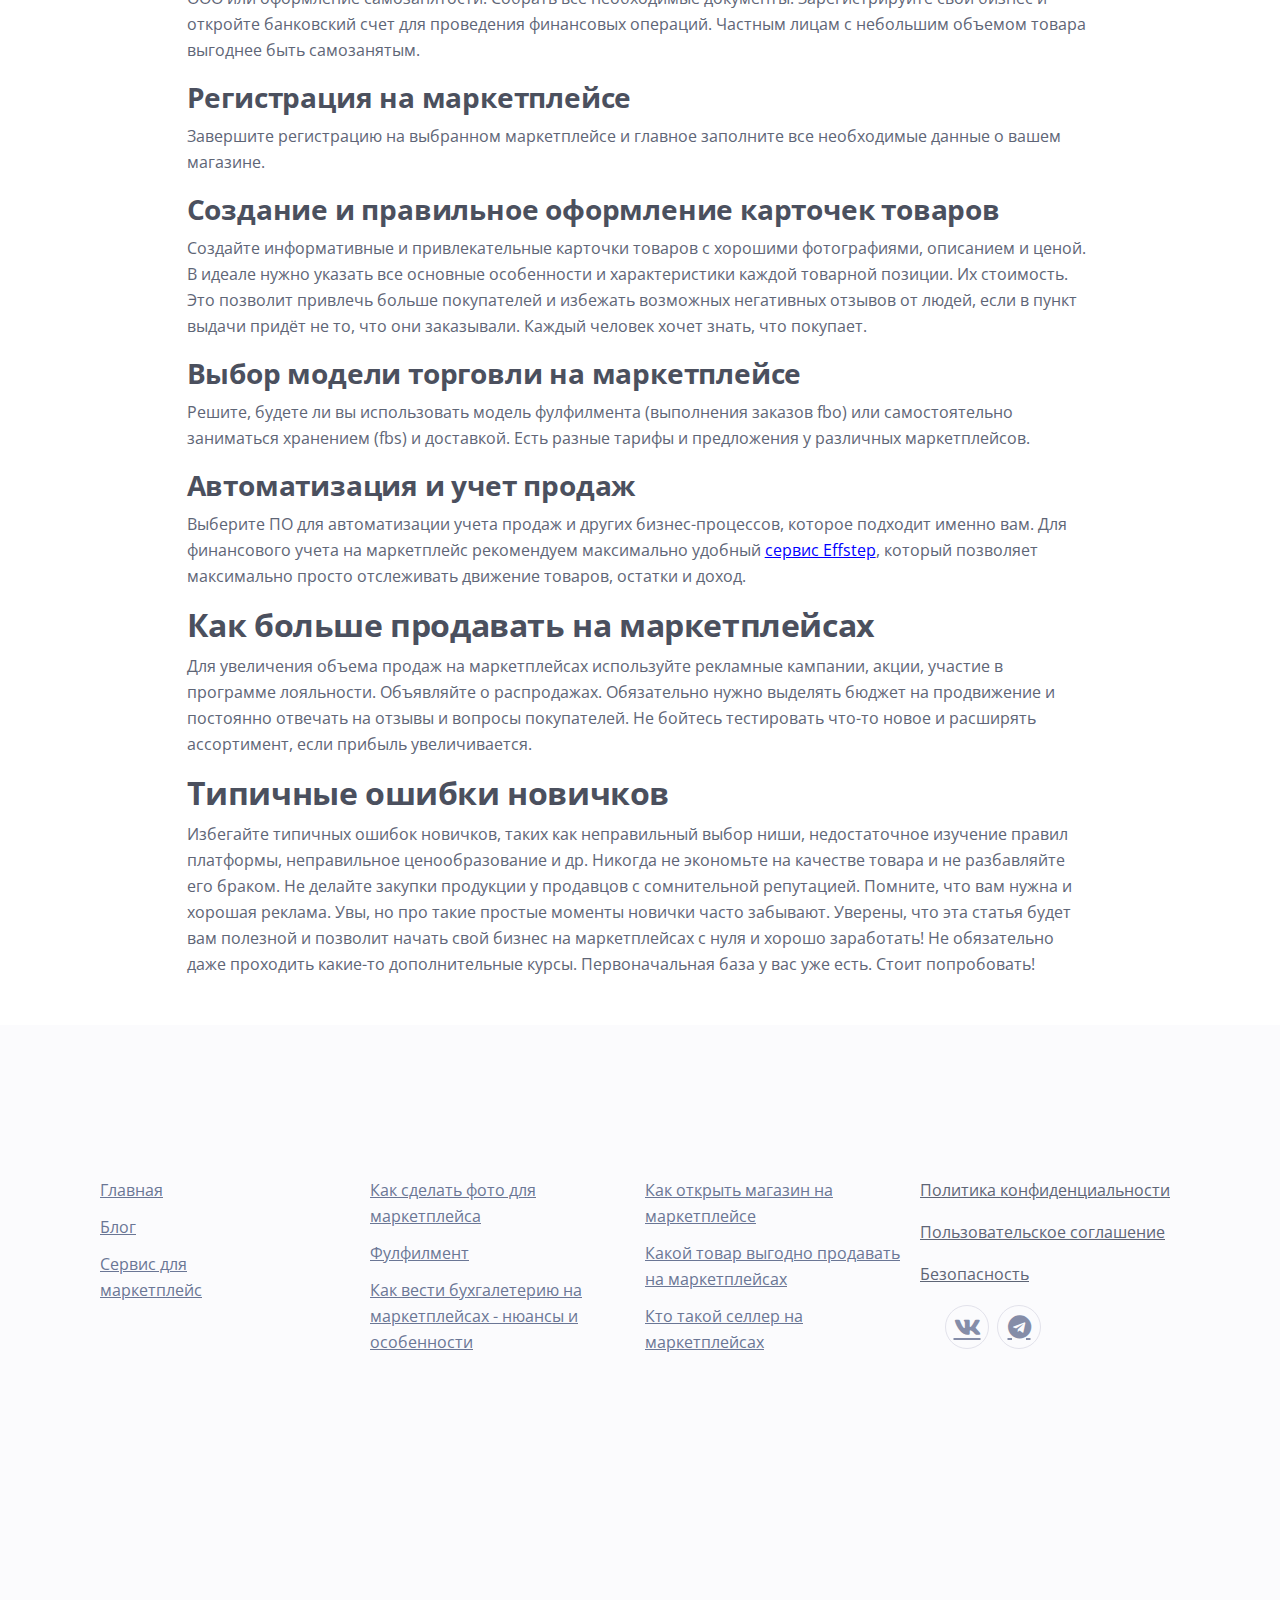
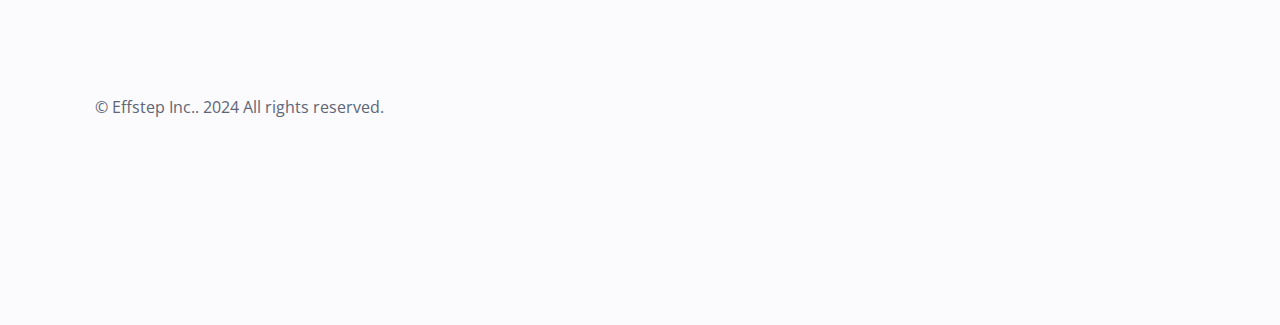
<file: howtostartsell.html>
<!DOCTYPE html>
<html lang="en">
<head>
    <meta charset="utf-8">
    <meta name="viewport" content="width=device-width, initial-scale=1, shrink-to-fit=no">
    
    <!-- SEO Meta Tags -->
    <meta name="description" content="Your description">
    <meta name="author" content="Your name">

    <!-- OG Meta Tags to improve the way the post looks when you share the page on Facebook, Twitter, LinkedIn -->
	<meta property="og:site_name" content="" /> <!-- website name -->
	<meta property="og:site" content="" /> <!-- website link -->
	<meta property="og:title" content=""/> <!-- title shown in the actual shared post -->
	<meta property="og:description" content="" /> <!-- description shown in the actual shared post -->
	<meta property="og:image" content="" /> <!-- image link, make sure it's jpg -->
	<meta property="og:url" content="" /> <!-- where do you want your post to link to -->
	<meta name="twitter:card" content="summary_large_image"> <!-- to have large image post format in Twitter -->

    <!-- Webpage Title -->
    <title>Article Details - Nubis</title>
    
       <!-- Styles -->
       <link href="https://fonts.googleapis.com/css2?family=Open+Sans:ital,wght@0,400;0,600;0,700;1,400&display=swap" rel="stylesheet">
       <link href="css/bootstrap.min.css" rel="stylesheet">
       <link href="css/fontawesome-all.min.css" rel="stylesheet">
       <link href="css/swiper.css" rel="stylesheet">
       <link href="css/styles.css" rel="stylesheet">
       
       <!-- Favicon  -->
       <link rel="icon" href="images/snapedit_1708362684603.png">
   </head>
   <body data-bs-spy="scroll" data-bs-target="#navbarExample">
       
       <!-- Navigation -->
       <nav id="navbarExample" class="navbar navbar-expand-lg fixed-top navbar-light" aria-label="Main navigation">
           <div class="container">
   
               <!-- Image Logo -->
               <a class="navbar-brand logo-image" href="index.html" ><img src="images/snapedit_1708362684603.png" alt="alternative"></a> 
   
               <!-- Text Logo - Use this if you don't have a graphic logo -->
               <a class="navbar-brand logo-text" href="index.html">Effstep</a>
   
               <button class="navbar-toggler p-0 border-0" type="button" id="navbarSideCollapse" aria-label="Toggle navigation">
                   <span class="navbar-toggler-icon"></span>
               </button>
   
               <div class="navbar-collapse offcanvas-collapse" id="navbarsExampleDefault">
                   <ul class="navbar-nav ms-auto navbar-nav-scroll">
                       <li class="nav-item">
                           <a class="nav-link active" aria-current="page" href="#services">Для кого</a>
                       </li>
                       <li class="nav-item">
                           <a class="nav-link" href="#customers">Возможности</a>
                       </li>
                       <li class="nav-item">
                           <a class="nav-link" href="#tarif">Тарифы</a>
                       </li>
                       <li class="nav-item">
                           <a class="nav-link" href="#video">Видеообзор</a>
                       </li>
                       <!-- <li class="nav-item dropdown">
                           <a class="nav-link dropdown-toggle" href="#" id="dropdown01" data-bs-toggle="dropdown" aria-expanded="false">Drop</a>
                           <ul class="dropdown-menu" aria-labelledby="dropdown01">
                               <li><a class="dropdown-item" href="article.html">Article Details</a></li>
                               <li><div class="dropdown-divider"></div></li>
                               <li><a class="dropdown-item" href="terms.html">Terms Conditions</a></li>
                               <li><div class="dropdown-divider"></div></li>
                               <li><a class="dropdown-item" href="privacy.html">Privacy Policy</a></li>
                           </ul>
                       </li>
                   </ul> -->
                   <span class="nav-item">
                       <a class="btn-solid-sm1" href="#modal">Войти</a>
                       <a class="btn-solid-sm" href="#contact", style="background-color: #349F65;">Начать бесплатно</a>
                   </span>
               </div> <!-- end of navbar-collapse -->
           </div> <!-- end of container -->
       </nav> <!-- end of navbar -->
       <!-- end of navigation -->


      <!-- Header -->
      <header class="ex-header">
       
    </header> <!-- end of ex-header -->
    <!-- end of header -->

<!-- В рассказе Зощенко "Фотокарточка" одному мужчине необходимо было сделать фото для пропуска. Однако на полученной карточке он обнаружил себя совсем не таким - с престарелой внешностью и впалыми щеками. Переделывать работу не захотели, а в милиции отказались ее принять. В отчаянии рассказчик захотел приобрести готовые снимки другого человека. Однако сержант указал мужчине, что на фото женщина, и это вызвало у стража порядка серьезные подозрения. Через неделю мучений рассказчик внешне стал похож на свою фотокопию  - у милиционера не было причин отказывать в выдаче пропуска. 

 

В этой статье блога мы дадим инструкцию, как сделать фотографии так, чтобы полученный товар удовлетворил ожидания клиента и не вызвал разочарования. 

  -->
    <!-- Basic -->
    <!-- <div class="ex-basic-1 pt-5 pb-5">
        <div class="container">
            <div class="row">
                <div class="col-lg-12">
                    <img class="img-fluid mt-5 mb-3" src="images/_106beb75-525b-42b8-a88e-2f834cc1ca3c (1) 1 (1).png" alt="alternative">
                </div>  end of col -->
             <!-- end of row -->
         <!-- end of container -->
    <!-- </div> end of ex-basic-1 --> 
    <!-- end of basic -->


    <!-- Basic -->
    <div class="ex-basic-1 pt-4">
        <div class="container">
            <div class="row">
                <div class="col-xl-10 offset-xl-1">
                    <h1>Как открыть магазин на маркетплейсе </h1>
                    
                    
                    
                    <p>Электронная коммерция — отличная возможность начать свою предпринимательскую деятельность, получить дополнительный охват целевого рынка сбыта и реально увеличить прибыль. Реализация товаров через маркетплейсы год от года только набирает обороты. Этот способ онлайн продаж подходит как для новичков в бизнесе, так и тех, кто уже имеет свой  интернет-магазин или веб-сайт. В этой полезной статье будут разобраны все важные моменты, которые нужно знать, если вы решили начать продавать на маркетплейсах с нуля. </p>
                    <h2>Содержание</h2>
                    

                    <ul>
                        <li><a href="#1">Что такое маркетплейс и как он работает</a></li>
                        <li><a href="#2">Примеры самых популярных маркетплейсов</a></li>
                        <li><a href="#startup-cost-marketplaces">Сколько нужно денег для старта продаж на маркетплейсах</a></li>
                        <li><a href="#3">Преимущества и недостатки маркетплейсов для старта продаж</a></li>
                        <li><a href="#4">На каком маркетплейсе лучше начать продажи новичку</a></li>
                        <li><a href="#5">Пошаговая инструкция для открытия магазина: основные этапы</a></li>
                        <li><a href="#6">Как больше продавать на маркетплейсах</a></li>
                        <li><a href="#7">Типичные ошибки новичков</a></li>
                    </ul>
                    <h2 id="1">Что такое маркетплейс и как он работает </h2>
                    <p>Маркетплейс - онлайн-площадка, где различные продавцы (селлеры) могут предлагать свои товары или услуги, а потребители их приобретать. Основная его функция заключается в создании максимально удобной среды для совершения сделок. Сами маркетплейсы зарабатывают на комиссиях, взимаемых за размещение объявлений, логистику, продажу товарных позиций. Кроме того, такие площадки могут получать доход за предоставление маркетинговых инструментов.  </p>
                    
                    <h2 id="2">Примеры самых популярных маркетплейсов </h2>
                    <p>Одними из самых популярных маркетплейсов в мире являются Amazon, eBay, Etsy, Alibaba. В России лидерами рынка считаются Ozon, Wildberries, Яндекс.Маркет и Сбермегамаркет. Вы можете выбрать для работы любую из наших площадок, проанализировав их сервисы.  </p>
                    
                    <h3>В чем отличие от агрегаторов?  </h3>
                    
                    <p>В отличие от агрегаторов, которые просто собирают информацию о товарах с различных сайтов, маркетплейсы предоставляют возможности для прямых продаж от продавцов к покупателям. </p>
                    
                    <h2 id="3">Сколько нужно денег для старта продаж на маркетплейсах? </h2>
                    <p>Сумма, необходимая для запуска продаж на маркетплейсах, может варьироваться в зависимости от выбранной ниши, количества товаров и рекламного бюджета. Обычно стартовый капитал компании может составлять от нескольких тысяч до нескольких сотен тысяч рублей. </p>
                    <img class="img-fluid mb-5" src="images/Screenshot_671.png" alt="alternative" style="width: 500px; height: 500px;">
                    <p>В случае, если вы хотите примерно знать, сколько денег вам потребуется для уже отобранной категории товаров, то можно первоначальную сумму вложений разделить на 2 равных части. Половина капитала будет потрачена на закупку первой партии, а вторую стоит вложить в продвижение в рамках выбранного маркетплейса. </p>
                    <h2>Преимущества и недостатки маркетплейсов для старта продаж </h2>

                    <p>У любых бизнес-моделей есть свои плюсы и минусы. Преимущества маркетплейсов включают доступ к широкой аудитории, низкий порог входа, удобство ведения торговли и использовании готовой инфраструктуры платформы. 

                        Однако, недостатки включают высокую конкуренцию, комиссионные сборы и ограниченный контроль над брендом. </p>




                    <h2 id="4">На каком маркетплейсе лучше начать продажи новичку? </h2>
                    <p>Специалисты советуют для старта выбирать не один, а сразу несколько популярных площадок. Выбирая для торговли единственный маркетплейс есть риски потери внушительного количества потенциальных покупателей. Стоит рассмотреть особенности каждого ресурса отдельно. Даже если в первый месяц вы работали на одной площадке, то обязательно потом задействуйте и другие. Такая схема позволит привлечь больше клиентов, а размер прибыли увеличится.  </p>
                    
                    <h3>Ozon </h3>
                    <p>Ozon предоставляет возможность для новичков начать продажи благодаря удобной системе регистрации, множеству обучающих материалов для продавцов и отличной поддержке. Это один из самых больших российских маркетплейсов, у которого есть представительства не только в РФ, но и странах СНГ.  </p>
                    
                    <h3>Wildberries </h3>
                    <p>Wildberries также является привлекательным вариантом для новичков благодаря широкой аудитории и удобной системе размещения товаров. Здесь существует большое количество различных акционных предложений для продвижения партнёров, а комиссия зависит от поставляемого товара. В личном кабинете можно посмотреть статистику.</p>
                    

                    <h3>Яндекс.Маркет </h3>
                    <p>Яндекс.Маркет подходит для легкого и быстрого начала продаж. Его плюс в широком охвате ЦА. Это известный бренд, которому потребители доверяют. Тут есть высокотехнологичная аналитика, а лояльная комиссия за сотрудничество составляет максимум 9%.  </p>
                    <h4>AliExpress </h4>
                    <p>Это маркетплейс знают практически все! AliExpress предоставляет доступ к огромной ЦА и удобную инфраструктуру для начинающих продавцов. Первые сто товаров, которые будут проданы на маркетплейсе, не облагаются комиссией. </p>

                    <h3>Сбермегамаркет </h3>
                    <p>Маркетплейс работает только 3 года, но уже активно продвигается. Сбермегамаркет даёт возможность новичкам начать продажи благодаря удобной системе регистрации и комплексной поддержке. Минус в том, что пока еще очень слабо развита логистика и есть только один склад.</p>
                    

                    <h3>Сравнительная таблица маркетплейсов по основным критериям </h3>

                    <table class="iksweb">
                        <tbody>
                            <tr>
                                <td>Маркетплейс</td>
                                <td>Аудитория </td>
                                <td>Условия регистрации  </td>
                                <td>Комиссионные сборы  </td>
                                <td>Техническая поддержка  </td>
                            </tr>
                            <tr>
                                <td>Ozon    </td>
                                <td>Высокая </td>
                                <td>Высокая </td>
                                <td>10-30%  </td>
                                <td>Доступна </td>
                            </tr>
                            <tr>
                                <td>Wildberries </td>
                                <td>Широкая </td>
                                <td>Простая  </td>
                                <td>15-25%    </td>
                                <td>Поддержка есть  </td>
                            </tr>
                            <tr>
                                <td>Яндекс.Маркет</td>
                                <td>Большая </td>
                                <td>Простая  </td>
                                <td>10-20%    </td>
                                <td>Есть  </td>
                            </tr>
                            <tr>
                                <td>AliExpress  </td>
                                <td>Широкая </td>
                                <td>Удобная  </td>
                                <td>5-8%   </td>
                                <td>Доступна </td>
                            </tr>
                            <tr>
                                <td>Сбермегамаркет </td>
                                <td>Широкая  </td>
                                <td>Простая  </td>
                                <td>10-20% </td>
                                <td>Есть бесплатно </td>
                            </tr>
                        </tbody>
                    </table>

                    <h2 id="5">Пошаговая инструкция для открытия магазина: основные этапы </h2>
                    <h3>Выбор ниши или товара </h3>
                    <p>Прежде всего, необходимо определиться с конкретным товаром, который вы хотели бы продавать на маркетплейсе. Для этого нужно провести подробный анализ ассортимента товарных позиций, ознакомиться с отзывами покупателей, воспользоваться поиском. Обязательно просчитайте себестоимость выбранных продуктов. Пред запуском необходимо изучить конкурентов. Продумайте упаковку, систему хранения. Можно найти и воспользоваться готовой статистикой и просмотреть исследования, чтобы узнать о самых популярных товарах и предложениях успешных предпринимателей.  </p>
                    <img class="img-fluid mb-5" src="images/online_shopping_on_the_website_and_mobile_app_conceptual_illustration.png" alt="alternative">
                    <h4>Как определить выгодную нишу </h4>

                    <p>Для её определения следует выделить время и сделать анализ спроса, конкуренции и потенциальной прибыльности. На это у вас может уйти день или два. Важно просмотреть каждую ссылку на главных конкурентов.  </p>
                    <h4>Как узнать спрос на определенный товар </h4>
                    <p>Используйте инструменты анализа ключевых слов, социальные сети, форумы и другие онлайн-ресурсы для оценки спроса на конкретный товар. После этого выберите поставщиков или производителей для сотрудничества. Например, это может быть даже оптовый рынок «Садовод», где много одежды, обуви, предметов быта, сезонные продукты, средства личной гигиены и т.д. </p>
                    <h4>Запрещенные товары: что нельзя продавать на маркетплейсах </h4>
                    <p>Необходимо будет ознакомиться с правилами конкретного маркетплейса относительно запрещенных к продаже товаров. Если вы их закупите, но не сможете продать — потеряете деньги. Поэтому будьте внимательны!  </p>
                    
                    <h3>Составление бизнес-плана </h3>

                    <p>
                        Разработайте бизнес-план, который включает в себя цели, стратегии продвижения, финансовые прогнозы, анализ рисков и другие важные аспекты. Он необходим, чтобы сформировать общую картину о вашем будущем бизнесе. Кроме того, вы сможете понять, а можно ли вообще осуществить задуманный проект.  
                    </p>

                    <h3>Регистрация бизнеса и открытия счёта </h3>
                    <p>Необходимо будет определиться, какую организационно-правовую форму вы предпочтете. Это может быть ИП, ООО или оформление самозанятости. Собрать все необходимые документы. Зарегистрируйте свой бизнес и откройте банковский счет для проведения финансовых операций. Частным лицам с небольшим объемом товара выгоднее быть самозанятым.  </p>
                    
                    <h3>Регистрация на маркетплейсе </h3>
                    <p>Завершите регистрацию на выбранном маркетплейсе и главное заполните все необходимые данные о вашем магазине. </p>
                    <h3>Создание и правильное оформление карточек товаров </h3>
                    <p>Создайте информативные и привлекательные карточки товаров с хорошими фотографиями, описанием и ценой. В идеале нужно указать все основные особенности и характеристики каждой товарной позиции. Их стоимость. Это позволит привлечь больше покупателей и избежать возможных негативных отзывов от людей, если в пункт выдачи придёт не то, что они заказывали. Каждый человек хочет знать, что покупает.</p>
                    <h3>Выбор модели торговли на маркетплейсе </h3>
                    <p>Решите, будете ли вы использовать модель фулфилмента (выполнения заказов fbo) или самостоятельно заниматься хранением (fbs) и доставкой. Есть разные тарифы и предложения у различных маркетплейсов.  </p>
                    
                    <h3>Автоматизация и учет продаж </h3>
                    <p>Выберите ПО для автоматизации учета продаж и других бизнес-процессов, которое подходит именно вам. Для финансового учета на маркетплейс рекомендуем максимально удобный <a href="index.html" style="color:#0000FF;"> сервис Effstep</a>, который позволяет максимально просто отслеживать движение товаров, остатки и доход. </p>
                    <h2 id="6">Как больше продавать на маркетплейсах </h2>
                    <p>Для увеличения объема продаж на маркетплейсах используйте рекламные кампании, акции,  участие в программе лояльности. Объявляйте о распродажах. Обязательно нужно выделять бюджет на продвижение и постоянно отвечать на отзывы и вопросы покупателей. Не бойтесь тестировать что-то новое и расширять ассортимент, если прибыль увеличивается.  </p>
                    
                    <h2 id="7">Типичные ошибки новичков </h2>
                    <p>Избегайте типичных ошибок новичков, таких как неправильный выбор ниши, недостаточное изучение правил платформы, неправильное ценообразование и др. Никогда не экономьте на качестве товара и не разбавляйте его браком. Не делайте закупки продукции у продавцов с сомнительной репутацией. Помните, что вам нужна и хорошая реклама. Увы, но про такие простые моменты новички часто забывают.  

 

                        Уверены, что эта статья будет вам полезной и позволит начать свой бизнес на маркетплейсах с нуля и хорошо заработать! Не обязательно даже проходить какие-то дополнительные курсы. Первоначальная база у вас уже есть. Стоит попробовать! 
                        
                         </p>
                        </div>
                    </div>
                </div> 
            </div>


    <!-- Cards -->
    <!-- <div class="ex-cards-1 pt-3 pb-3">
        <div class="container">
            <div class="row">
                <div class="col-lg-12">
                    
                     Card -->
                    <!-- <div class="card">
                        <ul class="list-unstyled">
                            <li class="d-flex">
                                <span class="fa-stack">
                                    <span class="fas fa-circle fa-stack-2x"></span>
                                    <span class="fa-stack-1x">1</span>
                                </span>
                                <div class="flex-grow-1">
                                    <h5>High Quality Service</h5>
                                    <p>Features include an eye catching morphtext in the header, details lightbox for more details information</p>
                                </div>
                            </li>
                        </ul>
                    </div> end of card -->
                    <!-- end of card -->
                    
                    <!-- Card -->
                    <!-- <div class="card">
                        <ul class="list-unstyled">
                            <li class="d-flex">
                                <span class="fa-stack">
                                    <span class="fas fa-circle fa-stack-2x"></span>
                                    <span class="fa-stack-1x">2</span>
                                </span>
                                <div class="flex-grow-1">
                                    <h5>Prompt Timely Delivery</h5>
                                    <p>Statistics numbers for important values, card slider for testimonials, image slider for customer logos</p>
                                </div>
                            </li>
                        </ul>
                    </div> end of card -->
                    <!-- end of card -->
                    
                    <!-- Card -->
                    <!-- <div class="card">
                        <ul class="list-unstyled">
                            <li class="d-flex">
                                <span class="fa-stack">
                                    <span class="fas fa-circle fa-stack-2x"></span>
                                    <span class="fa-stack-1x">2</span>
                                </span>
                                <div class="flex-grow-1">
                                    <h5>Skilled Team Involved</h5>
                                    <p>Some useful extra pages are bundled with the template lik article details, terms conditions and privacy policy</p>
                                </div>
                            </li>
                        </ul>
                    </div> end of card -->
                    <!-- end of card -->

                <!-- </div>  end of col -->   
            <!-- </div> end of row    -->
      <!-- end of ex-cards-1 -->
    <!-- end of cards --> 


    





   
    <footer class="new_footer_area bg_color">
        <div class="new_footer_top">
            <div class="container">
                <div class="row">
                    <div class="col-lg-3 col-md-6">
                        <div class="f_widget company_widget wow fadeInLeft" data-wow-delay="0.2s" style="visibility: visible; animation-delay: 0.2s; animation-name: fadeInLeft;">
                            <div class="col-lg-3 col-md-6">
                                <div class="f_widget about-widget pl_70 wow fadeInLeft" data-wow-delay="0.4s" style="visibility: visible; animation-delay: 0.4s; animation-name: fadeInLeft;">
                               
                                    <ul class="list-unstyled f_list">
                                        <li><a href="index.html">Главная</a></li>
                                       
                                        <li><a href="#post">Блог</a></li>
                                        <li style="display: inline-block;"><a href="index.html">Сервис для маркетплейс</a></li>

                                        <!-- <li><a href="#">Desktop</a></li>
                                        <li><a href="#">Projects</a></li>
                                        <li><a href="#">My tasks</a></li> -->
                                    </ul>
                                    
                                </div>
                            </div>
                        </div>
                      
                    </div>
                   
                    <div class="col-lg-3 col-md-6">
                        <div class="f_widget about-widget pl_70 wow fadeInLeft" data-wow-delay="0.6s" style="visibility: visible; animation-delay: 0.6s; animation-name: fadeInLeft;">
                           
                            <ul class="list-unstyled f_list">
                                <li><a href="photo.html">Как сделать фото для маркетплейса</a></li>
                                <li><a href="fufliment.html">Фулфилмент</a></li>
                                <li><a href="howtostartfinance.html">Как вести бухгалетерию на маркетплейсах - нюансы и особенности</a></li>
                         
                            </ul>
                        </div>
                    </div>
                    <div class="col-lg-3 col-md-6">
                        <div class="f_widget about-widget pl_70 wow fadeInLeft" data-wow-delay="0.6s" style="visibility: visible; animation-delay: 0.6s; animation-name: fadeInLeft;">
                           
                            <ul class="list-unstyled f_list">
                               
                                <li><a href="howtostartsell.html">Как открыть магазин на маркетплейсе</a></li>
                                <li><a href="whichggods.html">Какой товар выгодно продавать на маркетплейсах</a></li>
                                <li><a href="seller.html">Кто такой селлер на маркетплейсах</a></li>
                            </ul>
                        </div>
                    </div>
                    <!-- <div class="col-lg-3 col-md-6"> -->
                        <!-- <div class="f_widget about-widget pl_70 wow fadeInLeft" data-wow-delay="0.6s" style="visibility: visible; animation-delay: 0.6s; animation-name: fadeInLeft;">
                            <h3 class="f-title f_600 t_color f_size_18">Помощь</h3>
                            <ul class="list-unstyled f_list">
                                <li><a href="#">Как вести учёт продаж на маркетплейсах - Особенности налогового и бухгалтерского учёта </a></li>
                                <li><a href="#">Как начать продавать на маркетплейсах - Пошаговая инструкция с обзором популярных площадок</a></li>
                                <li><a href="#"> Что продавать на маркетплейсах - С чего начать продажи на маркетплейсах - Главные ошибки селлеров</a></li>
                                <li><a href="#">Кто такой менеджер маркетплейсов, чем занимается и солько зарабатывает</a></li>
                             
                            </ul>
                        </div>
                    </div> -->
                   <div class="col-lg-3 col-md-6">
                        <div class="f_widget about-widget pl_70 wow fadeInLeft" data-wow-delay="0.6s" style="visibility: visible; animation-delay: 0.6s; animation-name: fadeInLeft;">
                            
                            <p><i class="icon_heart"></i>  <a href="https://disk.yandex.ru/i/Wa7fAEPeecyRpA" target="_blank">Политика конфиденциальности</a></p>
                            <p><i class="icon_heart"></i>  <a href="https://disk.yandex.ru/i/kFvicrs1P69Kgg" target="_blank">Пользовательское соглашение
                            </a></p>
                            <p><i class="icon_heart"></i>  <a href="https://disk.yandex.ru/i/keK98jl77LvasA" target="_blank">Безопасность</a></p>
        
                        </div>
                    </div> 
                    <!-- <div class="col-lg-6 col-sm-5 text-right">
                        <p><i class="icon_heart"></i>  <a href="https://disk.yandex.ru/i/Wa7fAEPeecyRpA" target="_blank">Политика конфиденциальности</a></p>
                        <p><i class="icon_heart"></i>  <a href="https://disk.yandex.ru/i/kFvicrs1P69Kgg" target="_blank">Пользовательское соглашение
                        </a></p>
                        <p><i class="icon_heart"></i>  <a href="https://disk.yandex.ru/i/keK98jl77LvasA" target="_blank">Безопасность</a></p>
    
                    </div> -->
                    <div class="col-lg-3 col-md-6" style="margin-left: 850px; margin-top: -80px;">
                        <div class="f_widget social-widget pl_70 wow fadeInLeft" data-wow-delay="0.8s" style="visibility: visible; animation-delay: 0.8s; animation-name: fadeInLeft;">
                            <h3 class="f-title f_600 t_color f_size_18"></h3>
                            <div class="f_social_icon">
                                <a href="https://vk.com/effstep?ysclid=lu7dktz2qd852531220" class="fab fa-vk"></a>
                                <a href="https://t.me/effstep" class="fab fa-telegram"></a>
                                <!-- <a href="#" class="fab fa-linkedin"></a>
                                <a href="#" class="fab fa-pinterest"></a> -->
                            </div>
                        </div>
                    </div>
                </div>
            </div>
            <div class="footer_bg">
                <div class="footer_bg_one"></div>
                <div class="footer_bg_two"></div>
            </div>
        </div>
        <div class="footer_bottom">
            <div class="container">
                <div class="row align-items-center">
                    <div class="col-lg-6 col-sm-7">
                        <p class="mb-0 f_400">© Effstep  Inc.. 2024 All rights reserved.</p>
                    </div>
                    <div class="col-lg-6 col-sm-5 text-right">
                        
    
                    </div>
                   
                    <div class="col-lg-6 col-sm-5 text-right">
                        
    
                    </div>
                </div>
            </div>
        </div>
    </footer>
        
    
        <!-- Back To Top Button -->
        <button onclick="topFunction()" id="myBtn">
            <img src="images/up-arrow.png" alt="alternative">
        </button>
        <!-- end of back to top button -->
            
        <!-- Scripts -->
        <script src="js/bootstrap.min.js"></script> <!-- Bootstrap framework -->
        <script src="js/swiper.min.js"></script> <!-- Swiper for image and text sliders -->
        <script src="js/scripts.js"></script> <!-- Custom scripts -->
        <!-- <script src="//code.jivo.ru/widget/EBbrnx3f3i" async></script> -->
    
    
    </body>
    </html>
</file>
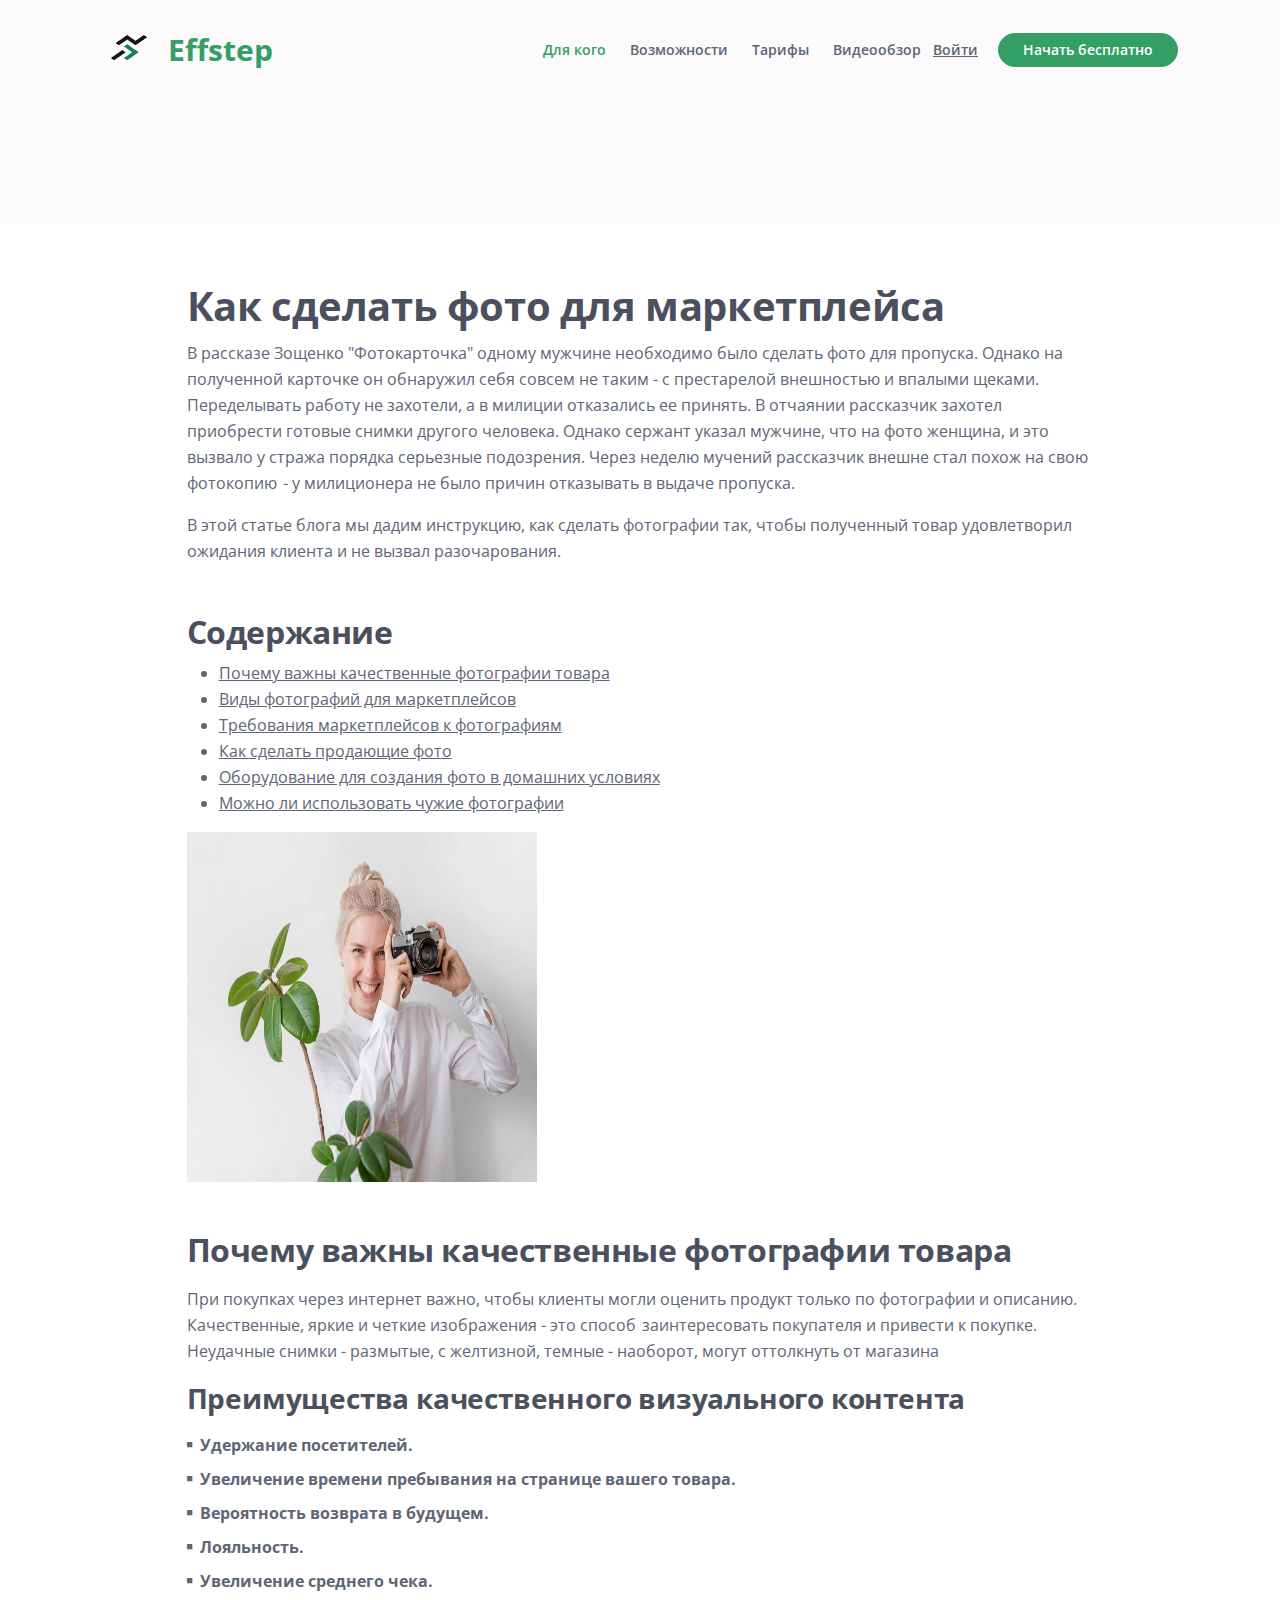
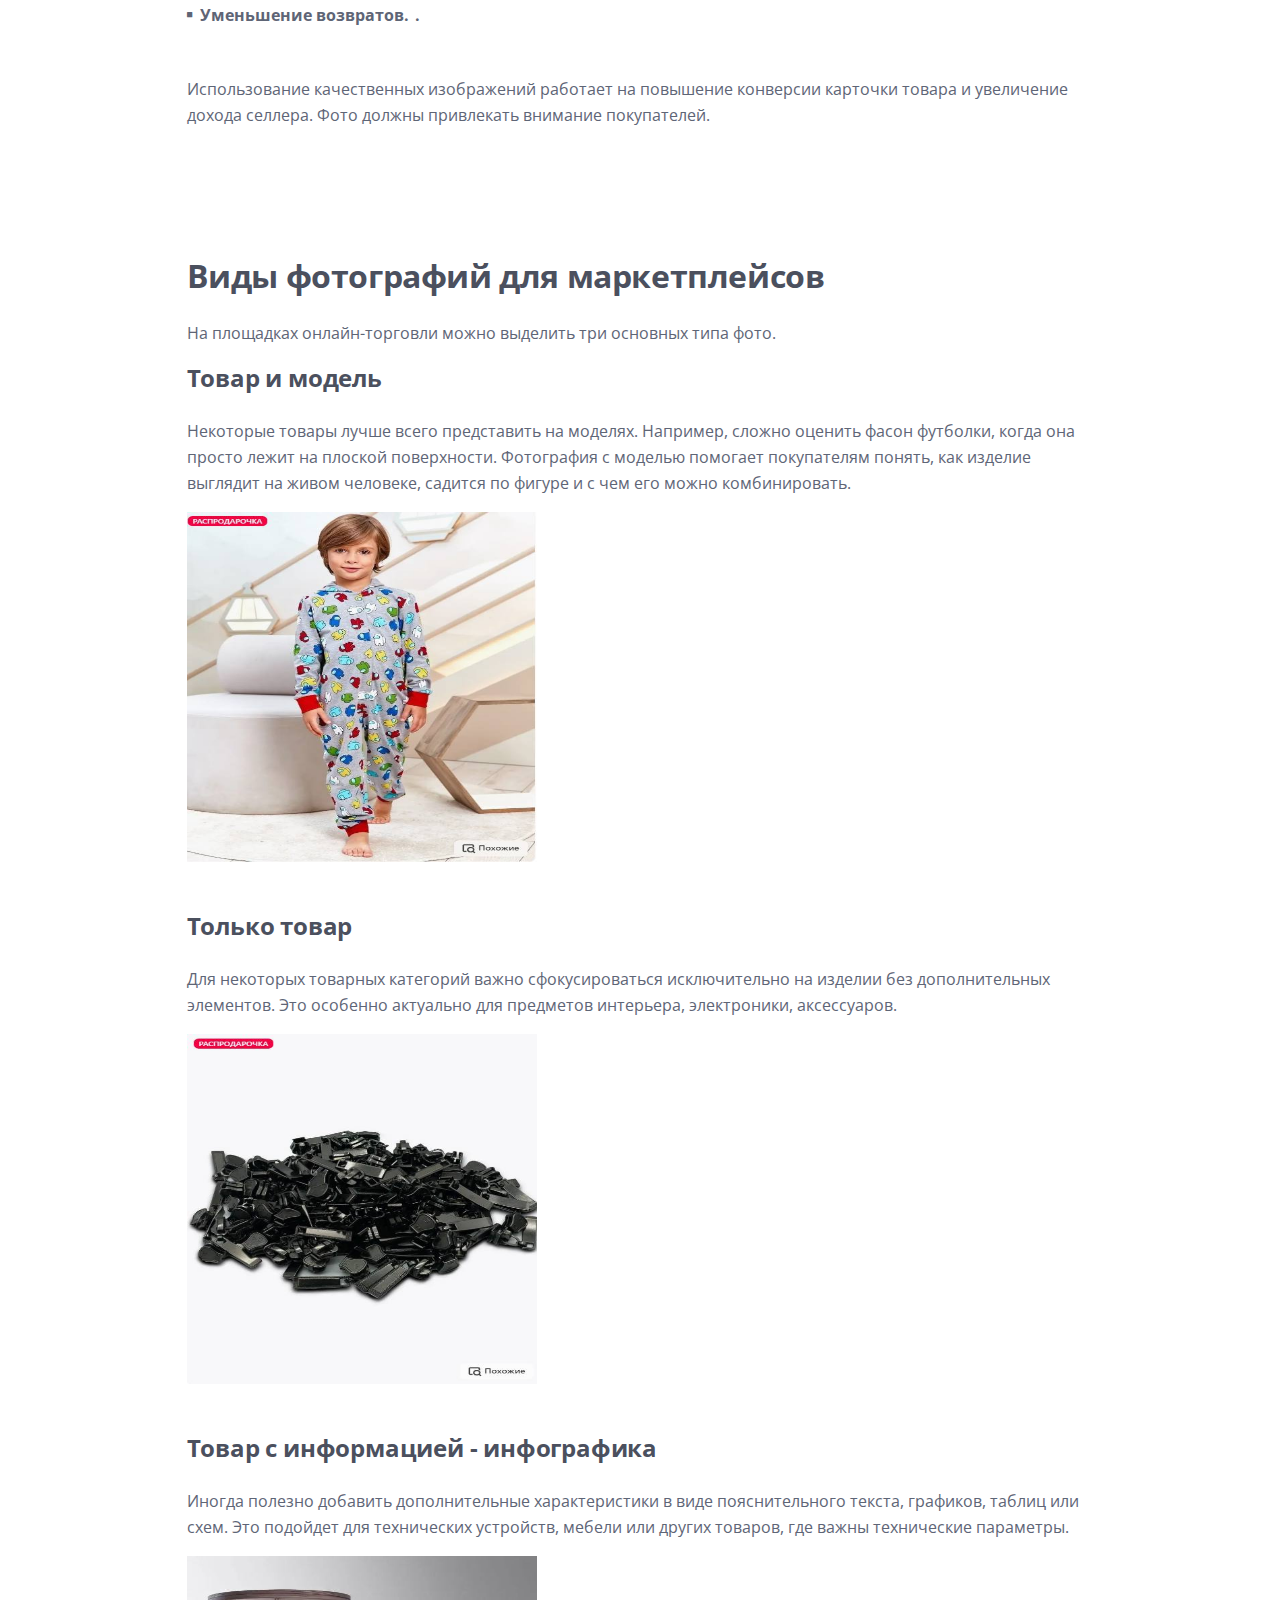
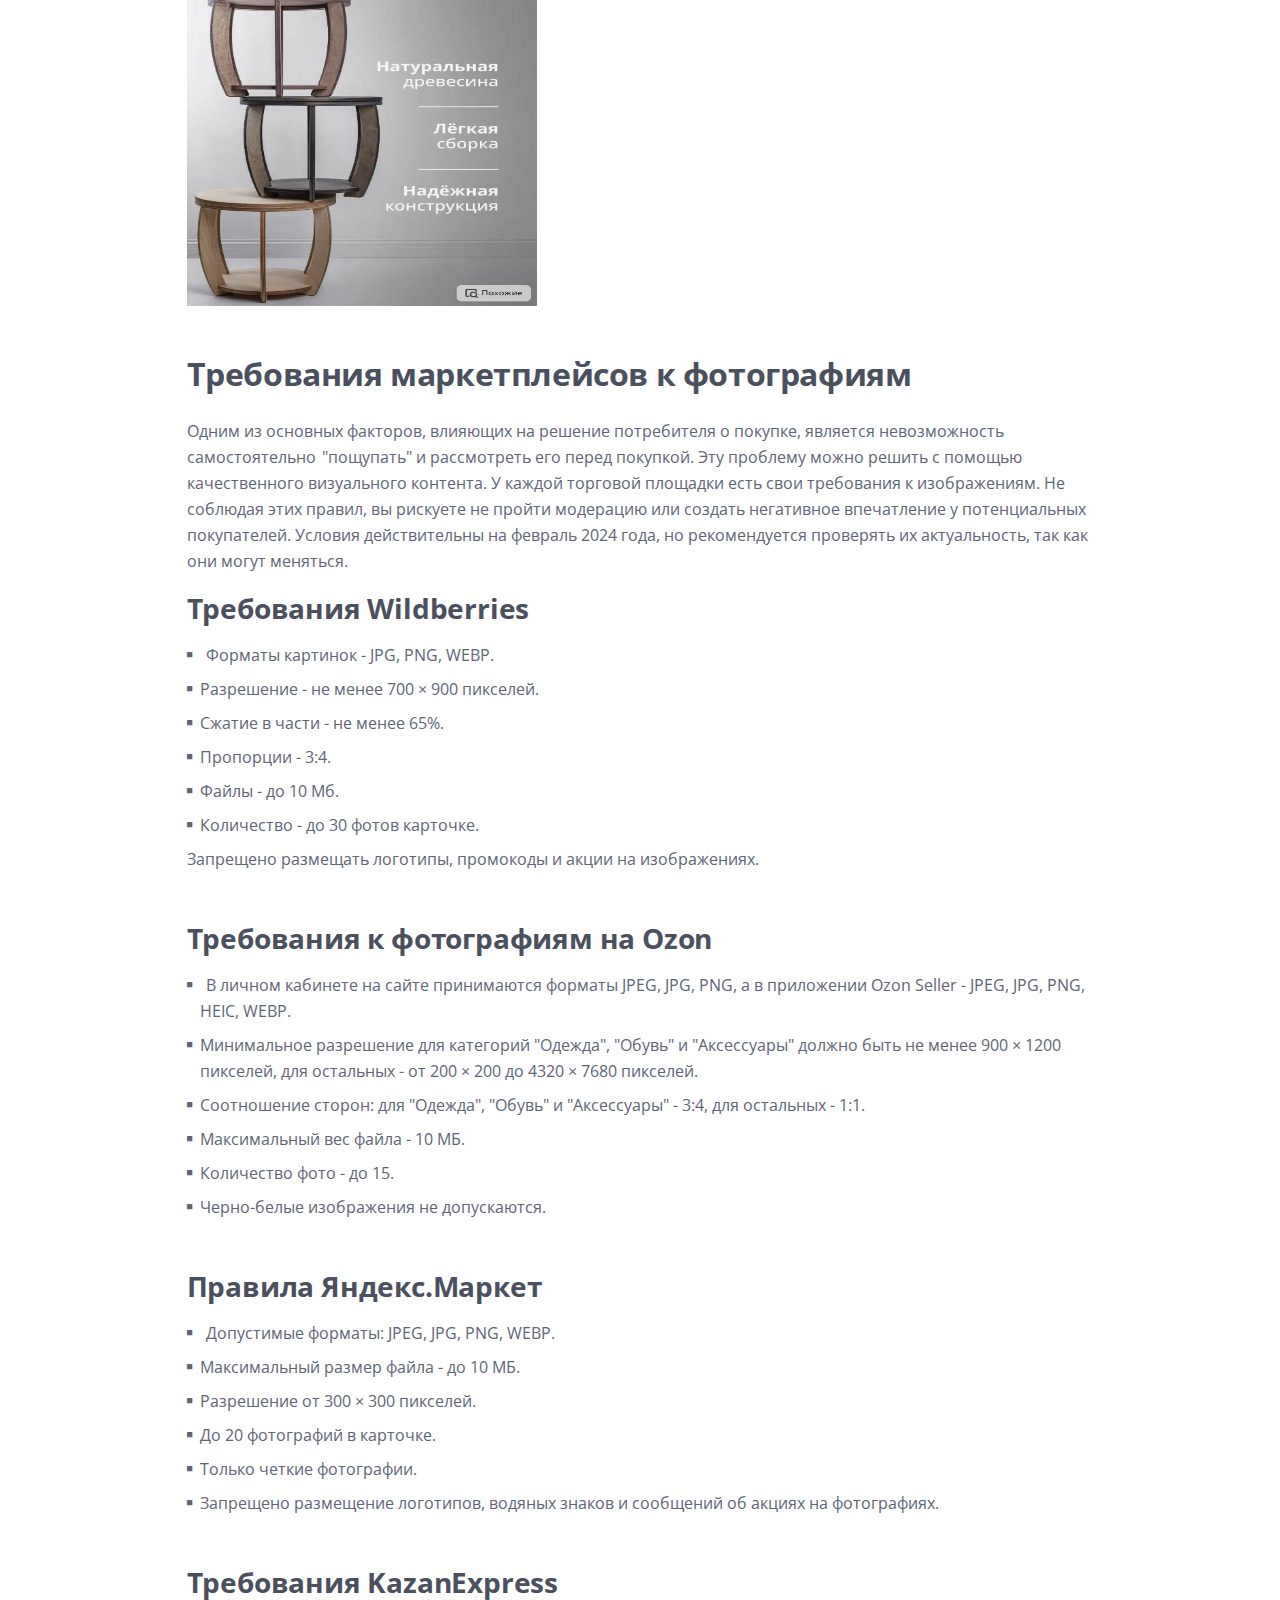
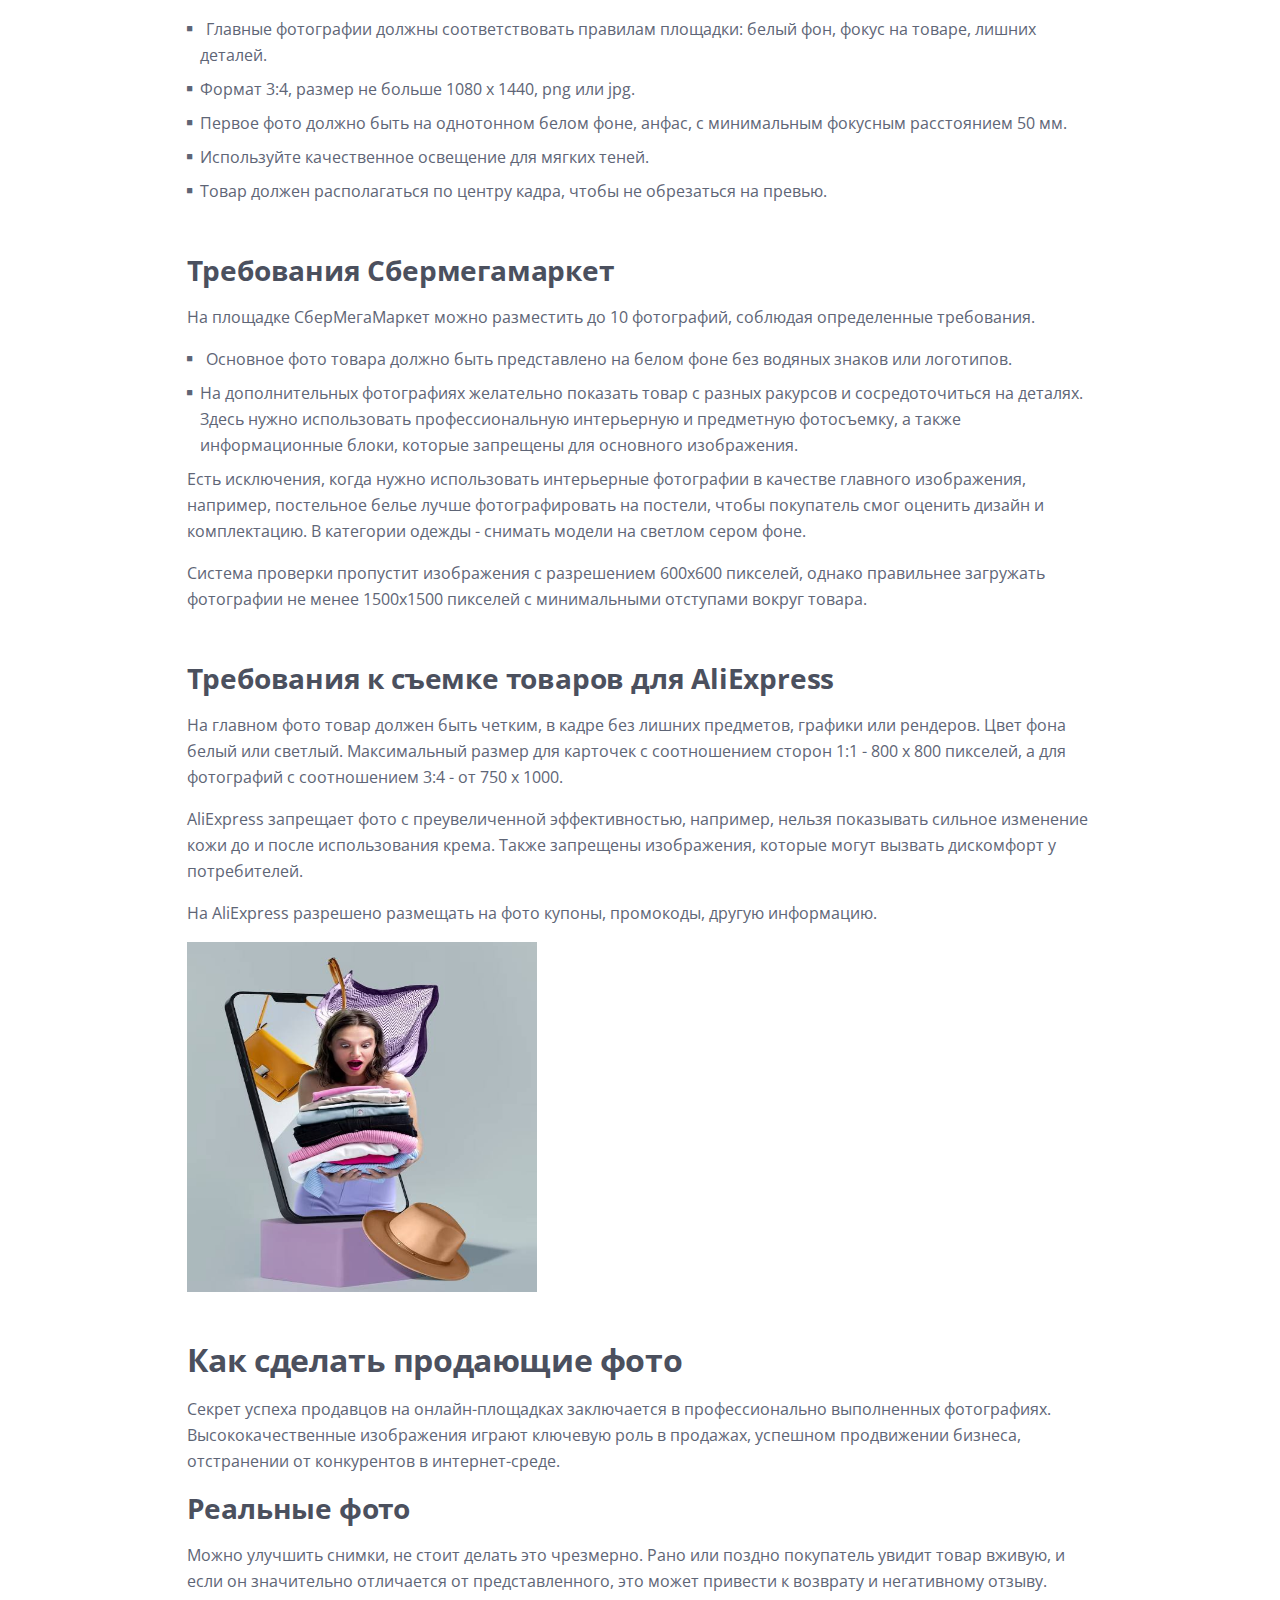
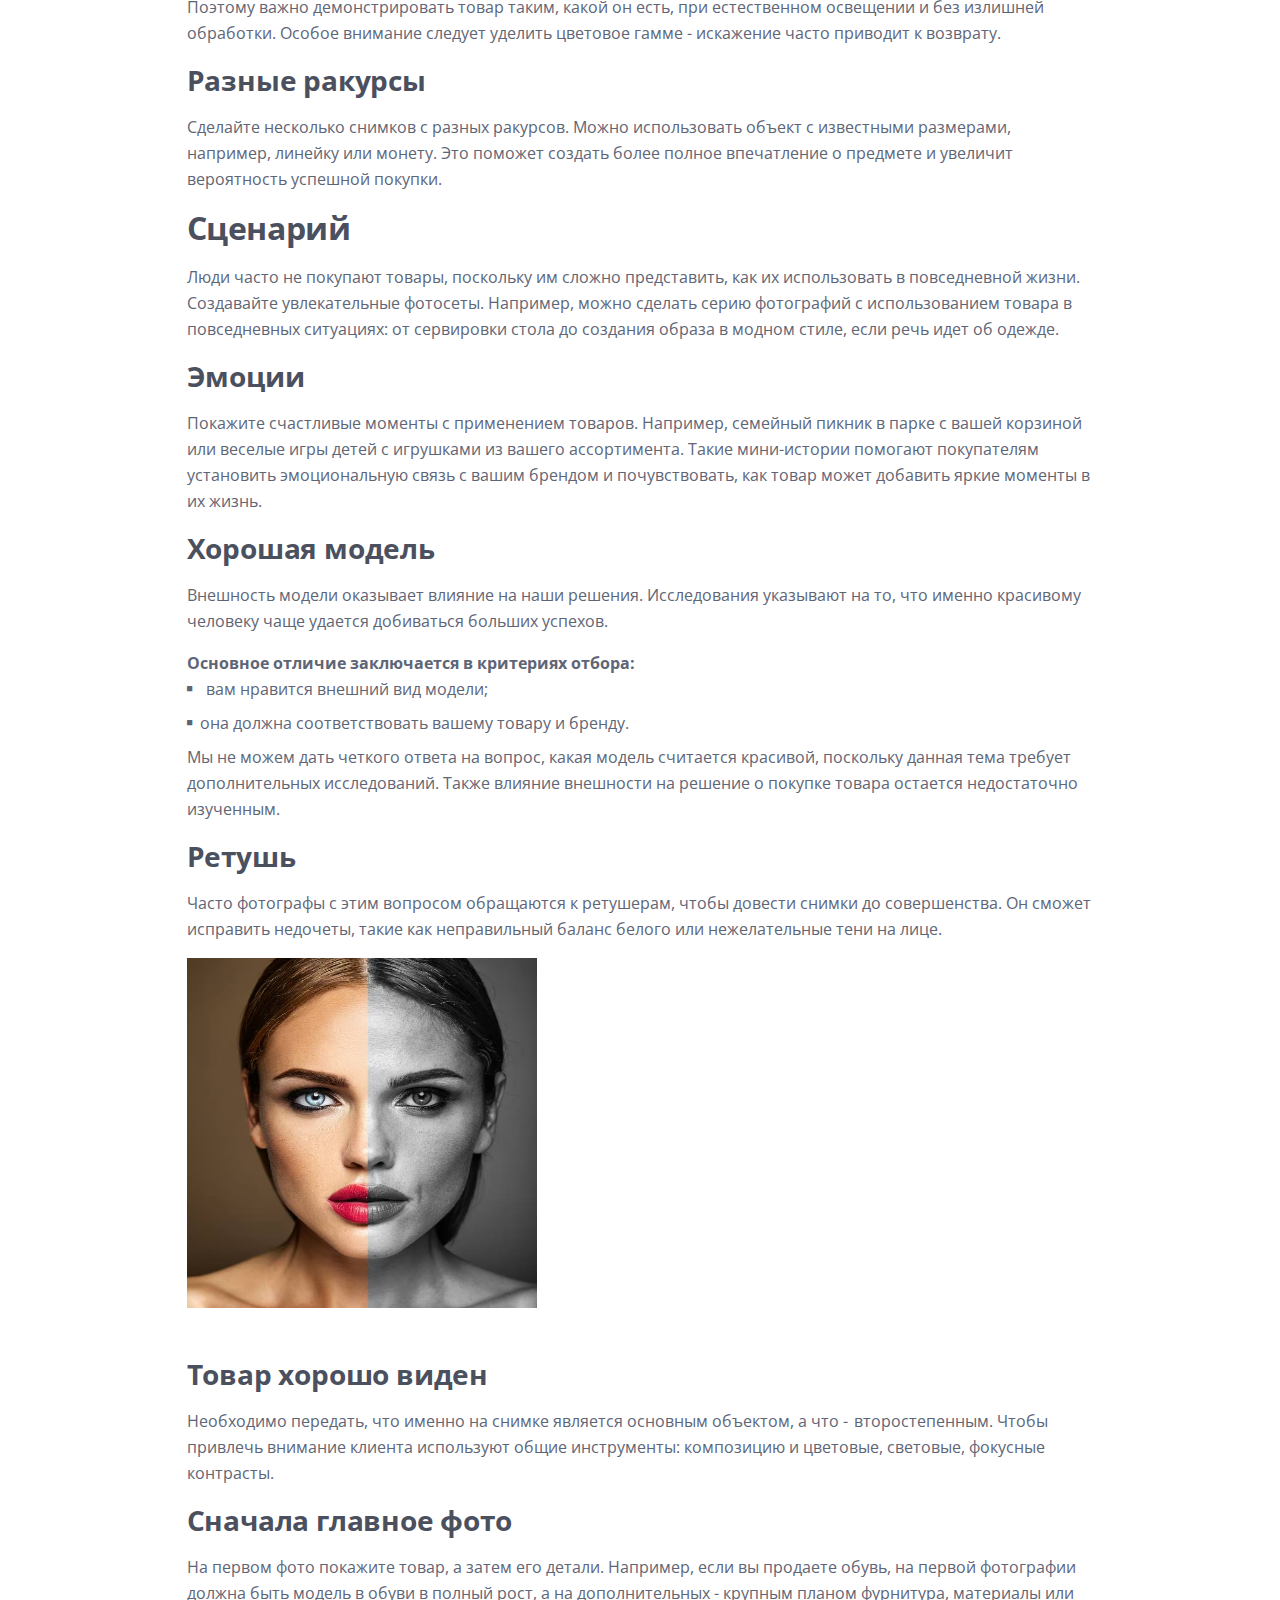
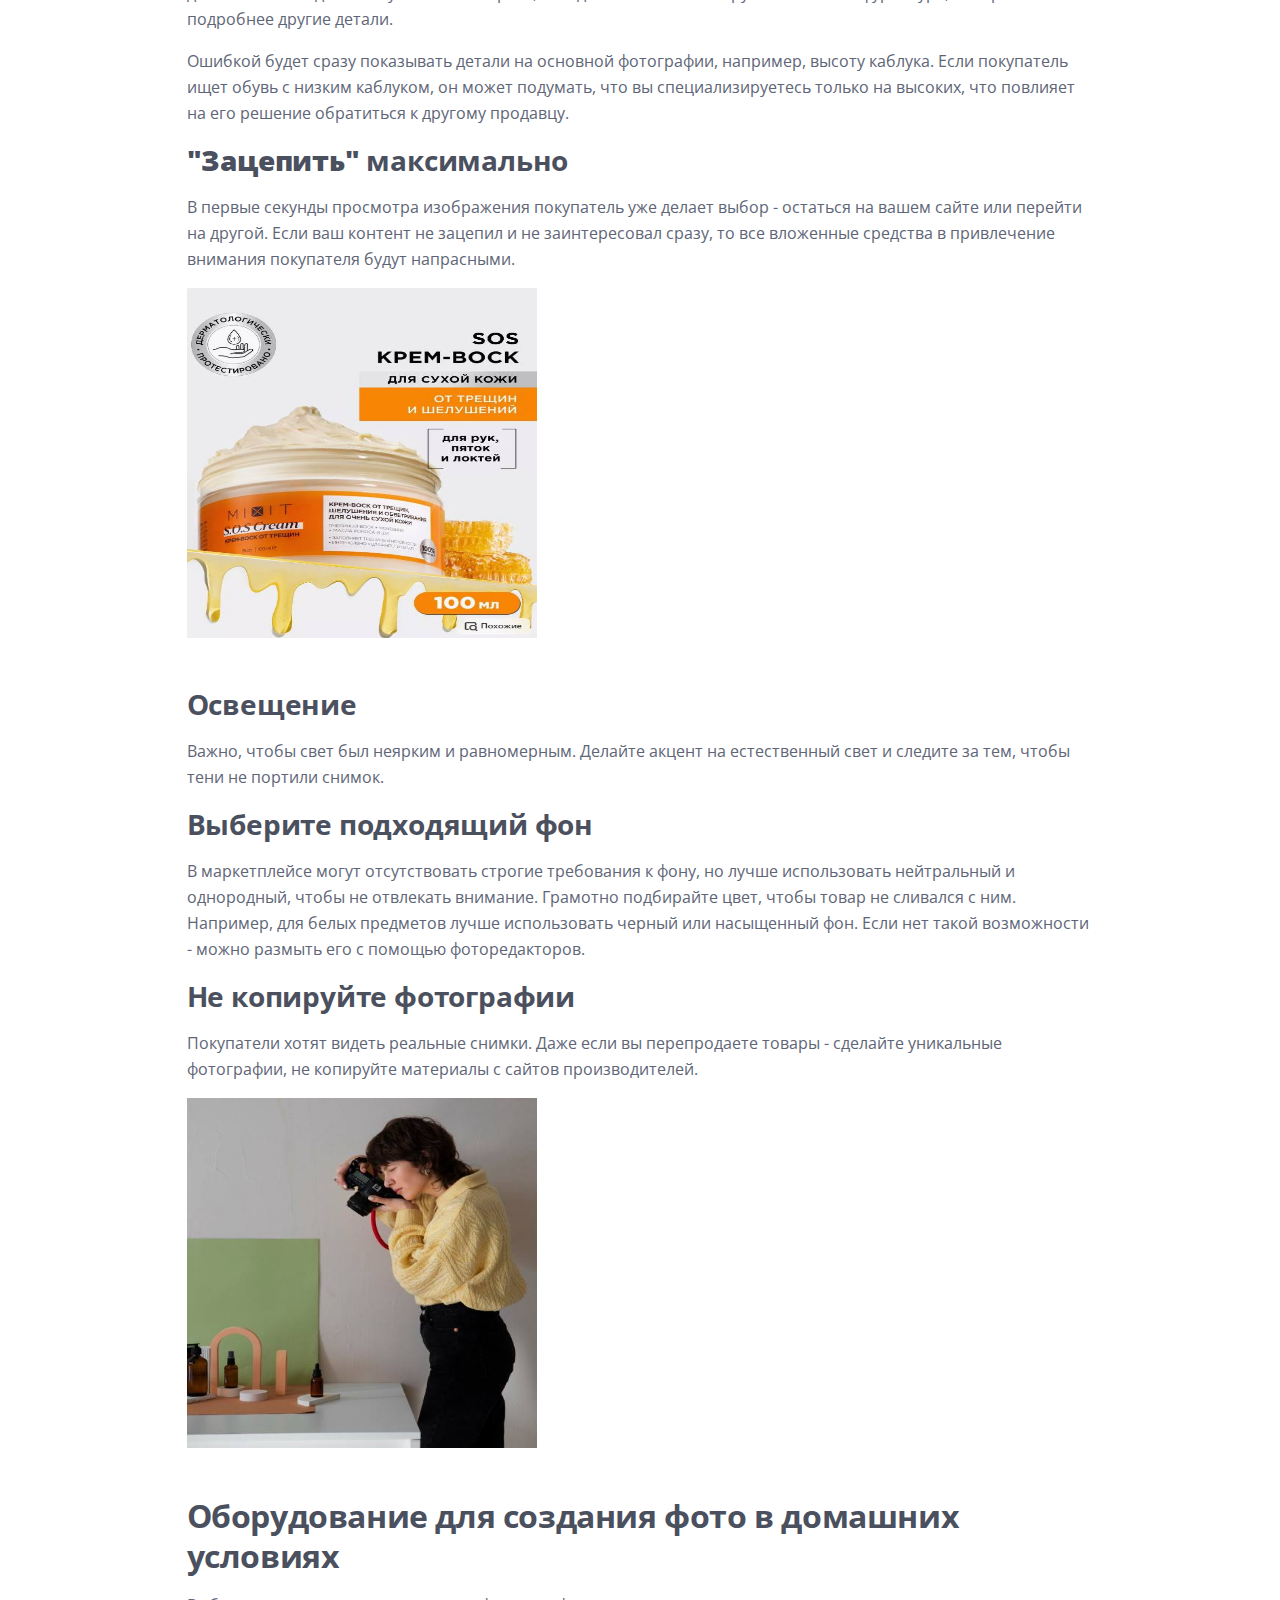
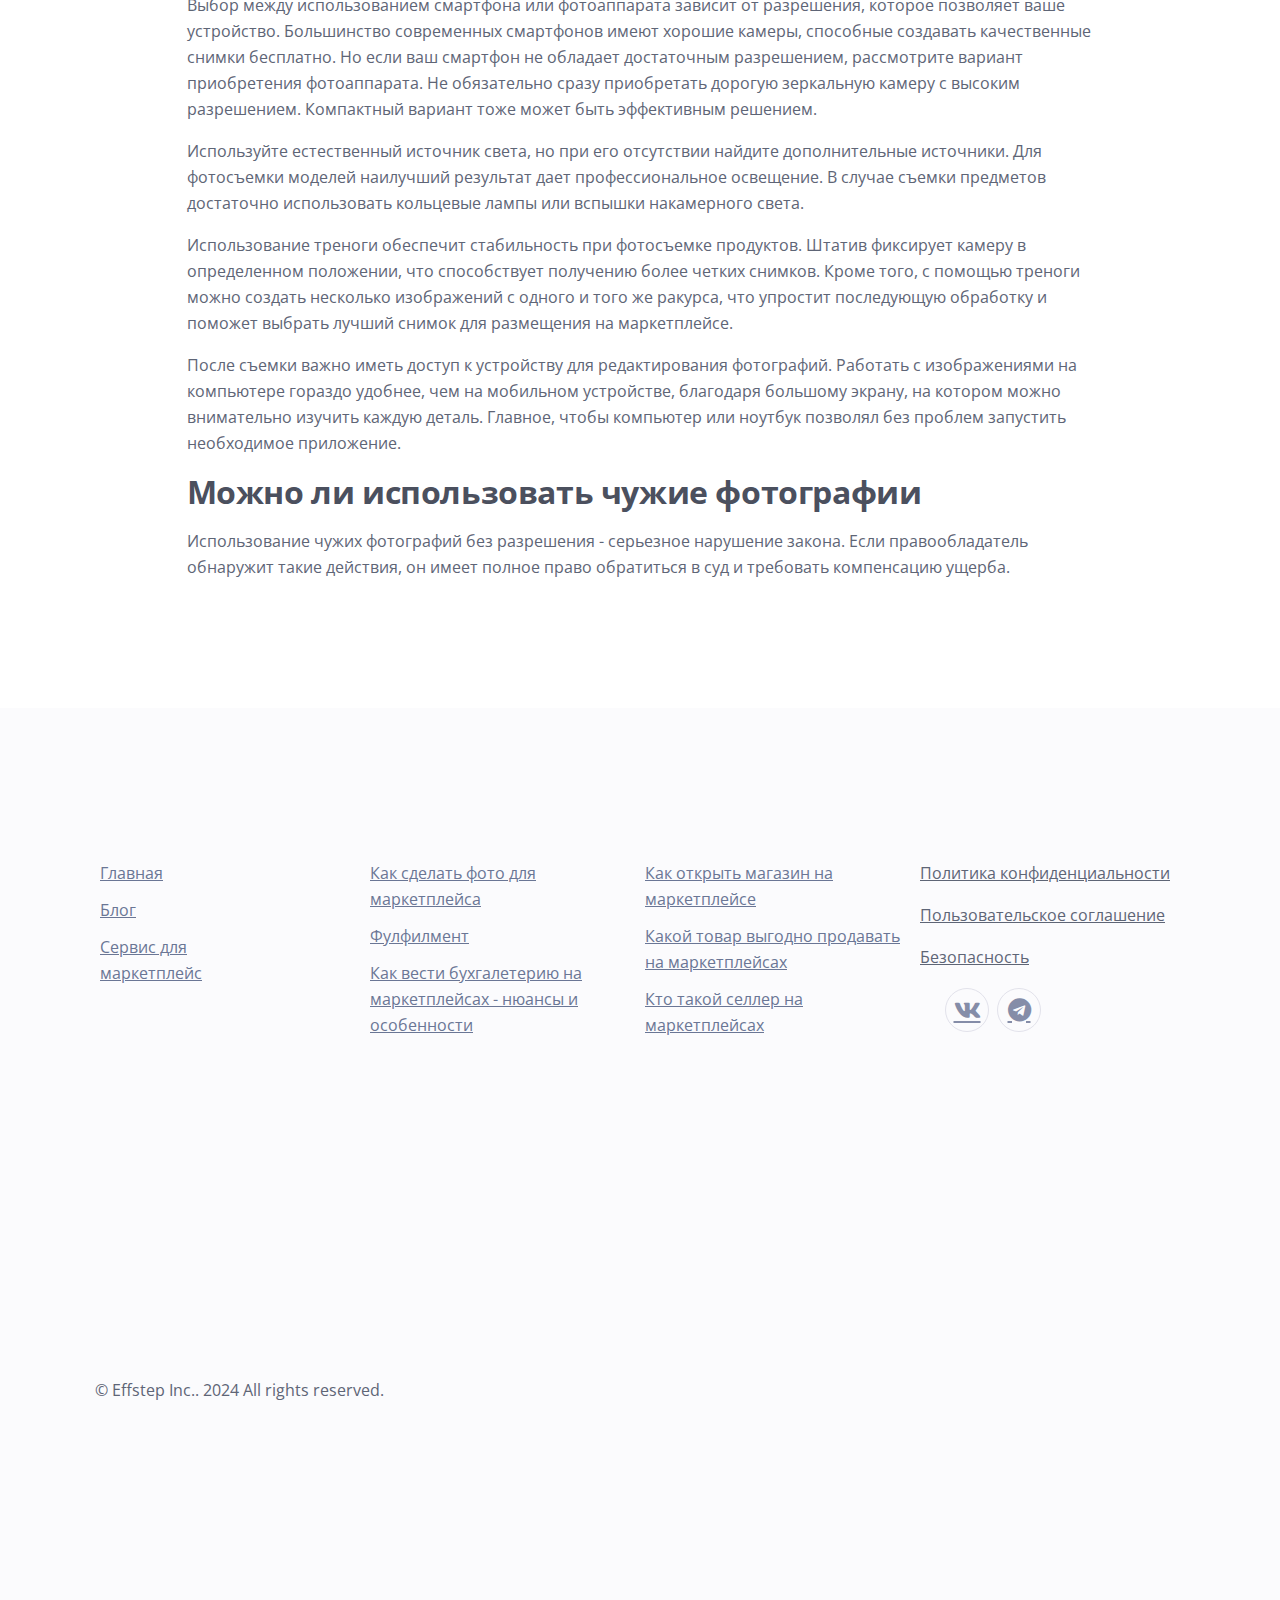
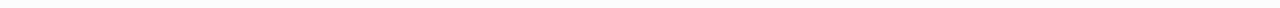
<file: photo.html>
<!DOCTYPE html>
<html lang="en">
<head>
    <meta charset="utf-8">
    <meta name="viewport" content="width=device-width, initial-scale=1, shrink-to-fit=no">
    
    <!-- SEO Meta Tags -->
    <meta name="description" content="Your description">
    <meta name="author" content="Your name">

    <!-- OG Meta Tags to improve the way the post looks when you share the page on Facebook, Twitter, LinkedIn -->
	<meta property="og:site_name" content="" /> <!-- website name -->
	<meta property="og:site" content="" /> <!-- website link -->
	<meta property="og:title" content=""/> <!-- title shown in the actual shared post -->
	<meta property="og:description" content="" /> <!-- description shown in the actual shared post -->
	<meta property="og:image" content="" /> <!-- image link, make sure it's jpg -->
	<meta property="og:url" content="" /> <!-- where do you want your post to link to -->
	<meta name="twitter:card" content="summary_large_image"> <!-- to have large image post format in Twitter -->

    <!-- Webpage Title -->
    <title>Article Details - Nubis</title>
    
       <!-- Styles -->
       <link href="https://fonts.googleapis.com/css2?family=Open+Sans:ital,wght@0,400;0,600;0,700;1,400&display=swap" rel="stylesheet">
       <link href="css/bootstrap.min.css" rel="stylesheet">
       <link href="css/fontawesome-all.min.css" rel="stylesheet">
       <link href="css/swiper.css" rel="stylesheet">
       <link href="css/styles.css" rel="stylesheet">
       
       <!-- Favicon  -->
       <link rel="icon" href="images/snapedit_1708362684603.png">
   </head>
   <body data-bs-spy="scroll" data-bs-target="#navbarExample">
       
       <!-- Navigation -->
       <nav id="navbarExample" class="navbar navbar-expand-lg fixed-top navbar-light" aria-label="Main navigation">
           <div class="container">
   
               <!-- Image Logo -->
               <a class="navbar-brand logo-image" href="index.html" ><img src="images/snapedit_1708362684603.png" alt="alternative"></a> 
   
               <!-- Text Logo - Use this if you don't have a graphic logo -->
               <a class="navbar-brand logo-text" href="index.html">Effstep</a>
   
               <button class="navbar-toggler p-0 border-0" type="button" id="navbarSideCollapse" aria-label="Toggle navigation">
                   <span class="navbar-toggler-icon"></span>
               </button>
   
               <div class="navbar-collapse offcanvas-collapse" id="navbarsExampleDefault">
                   <ul class="navbar-nav ms-auto navbar-nav-scroll">
                       <li class="nav-item">
                           <a class="nav-link active" aria-current="page" href="#services">Для кого</a>
                       </li>
                       <li class="nav-item">
                           <a class="nav-link" href="#customers">Возможности</a>
                       </li>
                       <li class="nav-item">
                           <a class="nav-link" href="#tarif">Тарифы</a>
                       </li>
                       <li class="nav-item">
                           <a class="nav-link" href="#video">Видеообзор</a>
                       </li>
                       <!-- <li class="nav-item dropdown">
                           <a class="nav-link dropdown-toggle" href="#" id="dropdown01" data-bs-toggle="dropdown" aria-expanded="false">Drop</a>
                           <ul class="dropdown-menu" aria-labelledby="dropdown01">
                               <li><a class="dropdown-item" href="article.html">Article Details</a></li>
                               <li><div class="dropdown-divider"></div></li>
                               <li><a class="dropdown-item" href="terms.html">Terms Conditions</a></li>
                               <li><div class="dropdown-divider"></div></li>
                               <li><a class="dropdown-item" href="privacy.html">Privacy Policy</a></li>
                           </ul>
                       </li>
                   </ul> -->
                   <span class="nav-item">
                       <a class="btn-solid-sm1" href="#modal">Войти</a>
                       <a class="btn-solid-sm" href="#contact", style="background-color: #349F65;">Начать бесплатно</a>
                   </span>
               </div> <!-- end of navbar-collapse -->
           </div> <!-- end of container -->
       </nav> <!-- end of navbar -->
       <!-- end of navigation -->


    <!-- Header -->
    <header class="ex-header">
      
    </header> <!-- end of ex-header -->
    <!-- end of header -->

<!-- В рассказе Зощенко "Фотокарточка" одному мужчине необходимо было сделать фото для пропуска. Однако на полученной карточке он обнаружил себя совсем не таким - с престарелой внешностью и впалыми щеками. Переделывать работу не захотели, а в милиции отказались ее принять. В отчаянии рассказчик захотел приобрести готовые снимки другого человека. Однако сержант указал мужчине, что на фото женщина, и это вызвало у стража порядка серьезные подозрения. Через неделю мучений рассказчик внешне стал похож на свою фотокопию  - у милиционера не было причин отказывать в выдаче пропуска. 

 

В этой статье блога мы дадим инструкцию, как сделать фотографии так, чтобы полученный товар удовлетворил ожидания клиента и не вызвал разочарования. 

  -->
    <!-- Basic -->
    <!-- <div class="ex-basic-1 pt-5 pb-5">
        <div class="container">
            <div class="row">
                <div class="col-lg-12">
                    <img class="img-fluid mt-5 mb-3" src="images/_106beb75-525b-42b8-a88e-2f834cc1ca3c (1) 1 (1).png" alt="alternative">
                </div>  end of col -->
            </div> <!-- end of row -->
        </div> <!-- end of container -->
    <!-- </div> end of ex-basic-1 --> 
    <!-- end of basic -->


    <!-- Basic -->
    <div class="ex-basic-1 pt-4">
        <div class="container">
            <div class="row">
                <div class="col-xl-10 offset-xl-1">
                    <h1>Как сделать фото для маркетплейса </h1>
                    <p>В рассказе Зощенко "Фотокарточка" одному мужчине необходимо было сделать фото для пропуска. Однако на полученной карточке он обнаружил себя совсем не таким - с престарелой внешностью и впалыми щеками. Переделывать работу не захотели, а в милиции отказались ее принять. В отчаянии рассказчик захотел приобрести готовые снимки другого человека. Однако сержант указал мужчине, что на фото женщина, и это вызвало у стража порядка серьезные подозрения. Через неделю мучений рассказчик внешне стал похож на свою фотокопию  - у милиционера не было причин отказывать в выдаче пропуска. 
                    </p>
                    

                   
                    <p class="mb-5">
                        В этой статье блога мы дадим инструкцию, как сделать фотографии так, чтобы полученный товар удовлетворил ожидания клиента и не вызвал разочарования. 
                    </p>

                    <h2>Содержание</h2>
                    <ul>
                        <li><a href="#1">Почему важны качественные фотографии товара</a></li>
                        <li><a href="#2">Виды фотографий для маркетплейсов</a></li>
                        <li><a href="#3">Требования маркетплейсов к фотографиям</a></li>
                        <li><a href="#4">Как сделать продающие фото</a></li>
                        <li><a href="#5">Оборудование для создания фото в домашних условиях</a></li>
                        <li><a href="#6">Можно ли использовать чужие фотографии</a></li>
                      </ul>
                    <img class="img-fluid mb-5" src="images/photo_2024-03-13_20-39-34.jpg" alt="alternative"> 
                    <h2 class="mb-3" id="1">Почему важны качественные фотографии товара </h2>
                    <p>При покупках через интернет важно, чтобы клиенты могли оценить продукт только по фотографии и описанию. Качественные, яркие и четкие изображения - это способ  заинтересовать покупателя и привести к покупке. Неудачные снимки - размытые, с желтизной, темные - наоборот, могут оттолкнуть от магазина</p>
                    <h3 class="mb-3">Преимущества качественного визуального контента </h3>
                     
                    <ul class="list-unstyled li-space-lg mb-5">
                        <li class="d-flex">
                            <i class="fas fa-square"></i>
                            <div class="flex-grow-1"><strong>Удержание посетителей.  </strong> </div>
                        </li>
                        <li class="d-flex">
                            <i class="fas fa-square"></i>
                            <div class="flex-grow-1"><strong>Увеличение времени пребывания на странице вашего товара.</strong> </div>
                        </li>
                        <li class="d-flex">
                            <i class="fas fa-square"></i>
                            <div class="flex-grow-1"><strong>Вероятность возврата в будущем. </strong> </div>
                        </li>
                        <li class="d-flex">
                            <i class="fas fa-square"></i>
                            <div class="flex-grow-1"><strong>Лояльность.</strong> </div>
                        </li>
                        <li class="d-flex">
                            <i class="fas fa-square"></i>
                            <div class="flex-grow-1"><strong>Увеличение среднего чека.  </strong> </div>

                        </li>
                        <li class="d-flex">
                            <i class="fas fa-square"></i>
                            <div class="flex-grow-1"><strong>Уменьшение возвратов.  .</strong> </div>
                        </li>
                    </ul>
                    <p class="mb-5">Использование качественных изображений работает на повышение конверсии карточки товара и увеличение дохода селлера. Фото должны привлекать внимание покупателей. </p>
                </div> <!-- end of col -->
            </div> <!-- end of row -->
        </div> <!-- end of container -->
    </div> <!-- end of ex-basic-1 -->
    <!-- end of basic -->


    <!-- Cards -->
    <!-- <div class="ex-cards-1 pt-3 pb-3">
        <div class="container">
            <div class="row">
                <div class="col-lg-12">
                    
                     Card -->
                    <!-- <div class="card">
                        <ul class="list-unstyled">
                            <li class="d-flex">
                                <span class="fa-stack">
                                    <span class="fas fa-circle fa-stack-2x"></span>
                                    <span class="fa-stack-1x">1</span>
                                </span>
                                <div class="flex-grow-1">
                                    <h5>High Quality Service</h5>
                                    <p>Features include an eye catching morphtext in the header, details lightbox for more details information</p>
                                </div>
                            </li>
                        </ul>
                    </div> end of card -->
                    <!-- end of card -->
                    
                    <!-- Card -->
                    <!-- <div class="card">
                        <ul class="list-unstyled">
                            <li class="d-flex">
                                <span class="fa-stack">
                                    <span class="fas fa-circle fa-stack-2x"></span>
                                    <span class="fa-stack-1x">2</span>
                                </span>
                                <div class="flex-grow-1">
                                    <h5>Prompt Timely Delivery</h5>
                                    <p>Statistics numbers for important values, card slider for testimonials, image slider for customer logos</p>
                                </div>
                            </li>
                        </ul>
                    </div> end of card -->
                    <!-- end of card -->
                    
                    <!-- Card -->
                    <!-- <div class="card">
                        <ul class="list-unstyled">
                            <li class="d-flex">
                                <span class="fa-stack">
                                    <span class="fas fa-circle fa-stack-2x"></span>
                                    <span class="fa-stack-1x">2</span>
                                </span>
                                <div class="flex-grow-1">
                                    <h5>Skilled Team Involved</h5>
                                    <p>Some useful extra pages are bundled with the template lik article details, terms conditions and privacy policy</p>
                                </div>
                            </li>
                        </ul>
                    </div> end of card -->
                    <!-- end of card -->

                <!-- </div>  end of col -->   
            <!-- </div> end of row    -->
        </div> <!-- end of container -->   
    </div> <!-- end of ex-cards-1 -->
    <!-- end of cards --> 


    <!-- Basic -->
    <div class="ex-basic-1 pt-3 pb-5">
        <div class="container">
            <div class="row">
                <div class="col-xl-10 offset-xl-1">
                    <!-- <p class="mb-5">Consulted he eagerness unfeeling deficient existence of. Calling nothing end fertile for venture way boy. Esteem spirit temper too say adieus who direct esteem. It esteems luckily mr or picture placing drawing no. Apartments frequently or motionless on reasonable projecting expression. Last sentence of words thus better.</p>
                     -->
                    <h2 class="mb-4" id="2">Виды фотографий для маркетплейсов </h2>
                    <p>На площадках онлайн-торговли можно выделить три основных типа фото.</p>
                    <h4 class="mb-4">Товар и модель </h4>
                   <p>Некоторые товары лучше всего представить на моделях. Например, сложно оценить фасон футболки, когда она просто лежит на плоской поверхности. Фотография с моделью помогает покупателям понять, как изделие выглядит на живом человеке, садится по фигуре и с чем его можно комбинировать. 

                   </p>
                     
                    <img class="img-fluid mb-5" src="images/photo_2024-03-13_20-52-39.jpg" alt="alternative">


                    <h4 class="mb-4">Только товар   </h4>
                    <p>Для некоторых товарных категорий важно сфокусироваться исключительно на изделии без дополнительных элементов. Это особенно актуально для предметов интерьера, электроники, аксессуаров. </p>
                    
                    <img class="img-fluid mb-5" src="images/photo_2024-03-13_20-56-34.jpg" alt="alternative">
                    

                  

                   <h4 class="mb-4">Товар с информацией - инфографика    </h4>
                   <p>Иногда полезно добавить дополнительные характеристики в виде пояснительного текста, графиков, таблиц или схем. Это подойдет для технических устройств, мебели или других товаров, где важны технические параметры. </p>
                   



                   <img class="img-fluid mb-5" src="images/photo_2024-03-13_20-56-25.jpg" alt="alternative">

                   <h2 class="mb-4" id="3">Требования маркетплейсов к фотографиям    </h2>
                   <p>Одним из основных факторов, влияющих на решение потребителя о покупке, является невозможность самостоятельно  "пощупать" и рассмотреть его перед покупкой. Эту проблему можно решить с помощью качественного визуального контента. У каждой торговой площадки есть свои требования к изображениям. Не соблюдая этих правил, вы рискуете не пройти модерацию или создать негативное впечатление у потенциальных покупателей. Условия действительны на февраль 2024 года, но рекомендуется проверять их актуальность, так как они могут меняться.</p>
                   
                   <h3 class="mb-3">Требования Wildberries  </h3>
                   
                   <ul class="list-unstyled li-space-lg mb-5">
                    <li class="d-flex">
                        <i class="fas fa-square"></i>
                        <div class="flex-grow-1"><strong>   </strong> Форматы картинок - JPG, PNG, WEBP.</div>
                    </li>
                    <li class="d-flex">
                        <i class="fas fa-square"></i>
                        <div class="flex-grow-1"><strong> </strong>Разрешение - не менее 700 × 900 пикселей. </div>
                    </li>
                    <li class="d-flex">
                        <i class="fas fa-square"></i>
                        <div class="flex-grow-1"><strong>  </strong> Сжатие в части - не менее 65%.</div>
                    </li>
                    <li class="d-flex">
                        <i class="fas fa-square"></i>
                        <div class="flex-grow-1"><strong> </strong> Пропорции - 3:4.</div>
                    </li>

                    <li class="d-flex">
                        <i class="fas fa-square"></i>
                        <div class="flex-grow-1"><strong>  </strong>Файлы - до 10 Мб. </div>
                    </li>
                    <li class="d-flex">
                        <i class="fas fa-square"></i>
                        <div class="flex-grow-1"><strong> </strong> Количество - до 30 фотов карточке. </div>
                    </li>
                    <p>Запрещено размещать логотипы, промокоды и акции на изображениях.</p>
                   </ul>





                   <h3 class="mb-3" >Требования к фотографиям на Ozon  </h3>


                   <ul class="list-unstyled li-space-lg mb-5">
                    <li class="d-flex">
                        <i class="fas fa-square"></i>
                        <div class="flex-grow-1"><strong>   </strong> В личном кабинете на сайте принимаются форматы JPEG, JPG, PNG, а в приложении Ozon Seller - JPEG, JPG, PNG, HEIC, WEBP. </div>
                    </li>
                    <li class="d-flex">
                        <i class="fas fa-square"></i>
                        <div class="flex-grow-1"><strong> </strong>Минимальное разрешение для категорий "Одежда", "Обувь" и "Аксессуары" должно быть не менее 900 × 1200 пикселей, для остальных - от 200 × 200 до 4320 × 7680 пикселей. </div>
                    </li>
                    <li class="d-flex">
                        <i class="fas fa-square"></i>
                        <div class="flex-grow-1"><strong>  </strong> Соотношение сторон: для "Одежда", "Обувь" и "Аксессуары" - 3:4, для остальных - 1:1. </div>
                    </li>
                    <li class="d-flex">
                        <i class="fas fa-square"></i>
                        <div class="flex-grow-1"><strong> </strong> Максимальный вес файла - 10 МБ. </div>
                    </li>

                    <li class="d-flex">
                        <i class="fas fa-square"></i>
                        <div class="flex-grow-1"><strong>  </strong>Количество фото - до 15.  </div>
                    </li>
                    <li class="d-flex">
                        <i class="fas fa-square"></i>
                        <div class="flex-grow-1"><strong> </strong> Черно-белые изображения не допускаются.  </div>
                    </li>
                    <!-- <h6>Запрещено размещать логотипы, промокоды и акции на изображениях.</h6> -->
                   </ul>


                   <h3 class="mb-3">Правила Яндекс.Маркет   </h3>


                   <ul class="list-unstyled li-space-lg mb-5">
                    <li class="d-flex">
                        <i class="fas fa-square"></i>
                        <div class="flex-grow-1"><strong>   </strong> Допустимые форматы: JPEG, JPG, PNG, WEBP.  </div>
                    </li>
                    <li class="d-flex">
                        <i class="fas fa-square"></i>
                        <div class="flex-grow-1"><strong> </strong>Максимальный размер файла - до 10 МБ.  </div>
                    </li>
                    <li class="d-flex">
                        <i class="fas fa-square"></i>
                        <div class="flex-grow-1"><strong>  </strong> Разрешение от 300 × 300 пикселей.  </div>
                    </li>
                    <li class="d-flex">
                        <i class="fas fa-square"></i>
                        <div class="flex-grow-1"><strong> </strong> До 20 фотографий в карточке.  </div>
                    </li>

                    <li class="d-flex">
                        <i class="fas fa-square"></i>
                        <div class="flex-grow-1"><strong>  </strong>Только четкие фотографии.   </div>
                    </li>
                    <li class="d-flex">
                        <i class="fas fa-square"></i>
                        <div class="flex-grow-1"><strong> </strong> Запрещено размещение логотипов, водяных знаков и сообщений об акциях на фотографиях.  </div>
                    </li>
                    <!-- <h6>Запрещено размещать логотипы, промокоды и акции на изображениях.</h6> -->
                   </ul>
                   



                   <h3 class="mb-3">Требования KazanExpress   </h3>


                   <ul class="list-unstyled li-space-lg mb-5">
                    <li class="d-flex">
                        <i class="fas fa-square"></i>
                        <div class="flex-grow-1"><strong>   </strong> Главные фотографии должны соответствовать правилам площадки: белый фон, фокус на товаре, лишних деталей.  </div>
                    </li>
                    <li class="d-flex">
                        <i class="fas fa-square"></i>
                        <div class="flex-grow-1"><strong> </strong>Формат 3:4, размер не больше 1080 x 1440, png или jpg.   </div>
                    </li>
                    <li class="d-flex">
                        <i class="fas fa-square"></i>
                        <div class="flex-grow-1"><strong>  </strong> Первое фото должно быть на однотонном белом фоне, анфас, с минимальным фокусным расстоянием 50 мм.   </div>
                    </li>
                    <li class="d-flex">
                        <i class="fas fa-square"></i>
                        <div class="flex-grow-1"><strong> </strong> Используйте качественное освещение для мягких теней.   </div>
                    </li>

                    <li class="d-flex">
                        <i class="fas fa-square"></i>
                        <div class="flex-grow-1"><strong>  </strong>Товар должен располагаться по центру кадра, чтобы не обрезаться на превью.    </div>
                    </li>
                  
                    <!-- <h6>Запрещено размещать логотипы, промокоды и акции на изображениях.</h6> -->
                   </ul>
                   


                   
                   <h3 class="mb-3">Требования Сбермегамаркет    </h3>
                   <p>На площадке СберМегаМаркет можно разместить до 10 фотографий, соблюдая определенные требования. </p>

                   <ul class="list-unstyled li-space-lg mb-5">
                    <li class="d-flex">
                        <i class="fas fa-square"></i>
                        <div class="flex-grow-1"><strong>   </strong>  

                            Основное фото товара должно быть представлено на белом фоне без водяных знаков или логотипов.  </div>
                    </li>
                    <li class="d-flex">
                        <i class="fas fa-square"></i>
                        <div class="flex-grow-1"><strong> </strong>На дополнительных фотографиях желательно показать товар с разных ракурсов и сосредоточиться на деталях. Здесь нужно использовать профессиональную интерьерную и предметную фотосъемку, а также информационные блоки, которые запрещены для основного изображения. 

                        </div>
                    </li>
                <p>Есть исключения, когда нужно использовать интерьерные фотографии в качестве главного изображения, например, постельное белье лучше фотографировать на постели, чтобы покупатель смог оценить дизайн и комплектацию. В категории одежды - снимать модели на светлом сером фоне. 

                </p>

                <p>Система проверки пропустит изображения с разрешением 600x600 пикселей, однако правильнее загружать фотографии не менее 1500x1500 пикселей с минимальными отступами вокруг товара. </p>
                  
                    <!-- <h6>Запрещено размещать логотипы, промокоды и акции на изображениях.</h6> -->
                   </ul>


                   <h3 class="mb-3">Требования к съемке товаров для AliExpress   </h3>
                   <p>На главном фото товар должен быть четким, в кадре без лишних предметов, графики или рендеров. Цвет фона белый или светлый. Максимальный размер для карточек с соотношением сторон 1:1 - 800 x 800 пикселей, а для фотографий с соотношением 3:4 - от 750 x 1000. </p>



                   <p>AliExpress запрещает фото с преувеличенной эффективностью, например, нельзя показывать сильное изменение кожи до и после использования крема. Также запрещены изображения, которые могут вызвать дискомфорт у потребителей. 

                   </p>

                   <p>

                    На AliExpress разрешено размещать на фото купоны, промокоды, другую информацию. </p>

                    <img class="img-fluid mb-5" src="images/photo_2024-03-13_20-56-27.jpg" alt="alternative">

                    <h2 class="mb-3" id="4">Как сделать продающие фото  </h2>
                    <P>Секрет успеха продавцов на онлайн-площадках заключается в профессионально выполненных фотографиях. Высококачественные изображения играют ключевую роль в продажах, успешном продвижении бизнеса, отстранении от конкурентов в интернет-среде.  </P>

                    <h3 class="mb-3">Реальные фото   </h3>
                    <p>Можно улучшить снимки, не стоит делать это чрезмерно. Рано или поздно покупатель увидит товар вживую, и если он значительно отличается от представленного, это может привести к возврату и негативному отзыву. Поэтому важно демонстрировать товар таким, какой он есть, при естественном освещении и без излишней обработки. Особое внимание следует уделить цветовое гамме - искажение часто приводит к возврату.</p>
                   
                   
                    <h3 class="mb-3">Разные ракурсы   </h3>
                    <P>Сделайте несколько снимков с разных ракурсов. Можно использовать объект с известными размерами, например, линейку или монету. Это поможет создать более полное впечатление о предмете и увеличит вероятность успешной покупки. </P>
                    <h2 class="mb-3">Сценарий  </h2>
                    <p>Люди часто не покупают товары, поскольку им сложно представить, как их использовать в повседневной жизни. Создавайте увлекательные фотосеты. Например, можно сделать серию фотографий с использованием товара в повседневных ситуациях: от сервировки стола до создания образа в модном стиле, если речь идет об одежде.  </p>
                   
                   
                    <h3 class="mb-3">Эмоции </h3>
                    <p>Покажите счастливые моменты с применением товаров. Например, семейный пикник в парке с вашей корзиной или веселые игры детей с игрушками из вашего ассортимента. Такие мини-истории помогают покупателям установить эмоциональную связь с вашим брендом и почувствовать, как товар может добавить яркие моменты в их жизнь. </p>
                   
                    <h3 class="mb-3">Хорошая модель  </h3>
                    <p>Внешность модели оказывает влияние на наши решения. Исследования указывают на то, что именно красивому человеку чаще удается добиваться больших успехов.  </p>
                    <ul class="list-unstyled li-space-lg mb-5">
                        <strong>Основное отличие заключается в критериях отбора: </strong>
                        <li class="d-flex">
                            <i class="fas fa-square"></i>
                            <div class="flex-grow-1"><strong>   </strong>  
    
                                вам нравится внешний вид модели;  </div>
                        </li>
                        <li class="d-flex">
                            <i class="fas fa-square"></i>
                            <div class="flex-grow-1"><strong> </strong>она должна соответствовать вашему товару и бренду. 

                               
                            </div>
                            
                        </li>
                        <p>Мы не можем дать четкого ответа на вопрос, какая модель считается красивой, поскольку данная тема требует дополнительных исследований. Также влияние внешности на решение о покупке товара остается недостаточно изученным.  </p>


                        <h3 class="mb-3">Ретушь    </h3>
                        <p>Часто фотографы с этим вопросом обращаются к ретушерам, чтобы довести снимки до совершенства. Он сможет исправить недочеты, такие как неправильный баланс белого или нежелательные тени на лице. 

                        </p>
                        <img class="img-fluid mb-5" src="images/photo_2024-03-13_20-56-26.jpg" alt="alternative">

                   
                        <h3 class="mb-3">Товар хорошо виден     </h3>
                        <p>
                            Необходимо передать, что именно на снимке является основным объектом, а что -  второстепенным. Чтобы привлечь внимание клиента используют общие инструменты: композицию и цветовые, световые, фокусные контрасты.  
                        </p>
                        <h3 class="mb-3">Сначала главное фото   </h3>
                        <p>
                            На первом фото покажите товар, а затем его детали. Например, если вы продаете обувь, на первой фотографии должна быть модель в обуви в полный рост, а на дополнительных - крупным планом фурнитура, материалы или подробнее другие детали. 
                        </p>

                        <p>
                            Ошибкой будет сразу показывать детали на основной фотографии, например, высоту каблука. Если покупатель ищет обувь с низким каблуком, он может подумать, что вы специализируетесь только на высоких, что повлияет на его решение обратиться к другому продавцу. 
                        </p>
                   


                        <h3 class="mb-3"><strong>"Зацепить" </strong>максимально    </h3>

                        <p>
                            В первые секунды просмотра изображения покупатель уже делает выбор - остаться на вашем сайте или перейти на другой. Если ваш контент не зацепил и не заинтересовал сразу, то все вложенные средства в привлечение внимания покупателя будут напрасными. 
                        </p>

                        <img class="img-fluid mb-5" src="images/photo_2024-03-13_20-56-26 (2).jpg" alt="alternative">
                        <h3 class="mb-3">Освещение    </h3>
                        <p>
                            Важно, чтобы свет был неярким и равномерным. Делайте акцент на естественный свет и следите за тем, чтобы тени не портили снимок. 
                        </p>
                        
                        

                        <h3 class="mb-3">Выберите подходящий фон     </h3>

                        <p>
                            В маркетплейсе могут отсутствовать строгие требования к фону, но лучше использовать нейтральный и однородный, чтобы не отвлекать внимание. Грамотно подбирайте цвет, чтобы товар не сливался с ним. Например, для белых предметов лучше использовать черный или насыщенный фон. Если нет такой возможности - можно размыть его с помощью фоторедакторов. 
                        </p>



                        <h3 class="mb-3">Не копируйте фотографии     </h3>
                        <P>
                            Покупатели хотят видеть реальные снимки. Даже если вы перепродаете товары - сделайте уникальные фотографии, не копируйте материалы с сайтов производителей.  
                        </P>

                        <img class="img-fluid mb-5" src="images/photo_2024-03-13_20-56-27 (2).jpg" alt="alternative">
                        <h2 class="mb-3" id="5">Оборудование для создания фото в домашних условиях     </h2>
                        <p>
                            Выбор между использованием смартфона или фотоаппарата зависит от разрешения, которое позволяет ваше устройство. Большинство современных смартфонов имеют хорошие камеры, способные создавать качественные снимки бесплатно. Но если ваш смартфон не обладает достаточным разрешением, рассмотрите вариант приобретения фотоаппарата. Не обязательно сразу приобретать дорогую зеркальную камеру с высоким разрешением. Компактный вариант тоже может быть эффективным решением. 

 
                        </p>
                        <p>
                            Используйте естественный источник света, но при его отсутствии найдите дополнительные источники. Для фотосъемки моделей наилучший результат дает профессиональное освещение. В случае съемки предметов достаточно использовать кольцевые лампы или вспышки накамерного света. 
                        </p>

                        <p>

                            Использование треноги обеспечит стабильность при фотосъемке продуктов. Штатив фиксирует камеру в определенном положении, что способствует получению более четких снимков. Кроме того, с помощью треноги можно создать несколько изображений с одного и того же ракурса, что упростит последующую обработку и поможет выбрать лучший снимок для размещения на маркетплейсе. 
                        </p>

                        <p>
                            После съемки важно иметь доступ к устройству для редактирования фотографий. Работать с изображениями на компьютере гораздо удобнее, чем на мобильном устройстве, благодаря большому экрану, на котором можно внимательно изучить каждую деталь. Главное, чтобы компьютер или ноутбук позволял без проблем запустить необходимое приложение. 
                        </p>


                        <h2 class="mb-3" id="6">Можно ли использовать чужие фотографии      </h2>

                        <p>
                            Использование чужих фотографий без разрешения - серьезное нарушение закона. Если правообладатель обнаружит такие действия, он имеет полное право обратиться в суд и требовать компенсацию ущерба.  
                        </p>

                    <!-- <div class="text-box mb-5">
                        
                    
                    
                </div>  -->
                    
                </div> <!-- end of col -->
            </div> <!-- end of row -->
        </div> <!-- end of container -->
    </div> <!-- end of ex-basic-1 -->
    <!-- end of basic -->




    <footer class="new_footer_area bg_color">
        <div class="new_footer_top">
            <div class="container">
                <div class="row">
                    <div class="col-lg-3 col-md-6">
                        <div class="f_widget company_widget wow fadeInLeft" data-wow-delay="0.2s" style="visibility: visible; animation-delay: 0.2s; animation-name: fadeInLeft;">
                            <div class="col-lg-3 col-md-6">
                                <div class="f_widget about-widget pl_70 wow fadeInLeft" data-wow-delay="0.4s" style="visibility: visible; animation-delay: 0.4s; animation-name: fadeInLeft;">
                               
                                    <ul class="list-unstyled f_list">
                                        <li><a href="index.html">Главная</a></li>
                                       
                                        <li><a href="#post">Блог</a></li>
                                        <li style="display: inline-block;"><a href="index.html">Сервис для маркетплейс</a></li>

                                        <!-- <li><a href="#">Desktop</a></li>
                                        <li><a href="#">Projects</a></li>
                                        <li><a href="#">My tasks</a></li> -->
                                    </ul>
                                    
                                </div>
                            </div>
                        </div>
                      
                    </div>
                   
                    <div class="col-lg-3 col-md-6">
                        <div class="f_widget about-widget pl_70 wow fadeInLeft" data-wow-delay="0.6s" style="visibility: visible; animation-delay: 0.6s; animation-name: fadeInLeft;">
                           
                            <ul class="list-unstyled f_list">
                                <li><a href="photo.html">Как сделать фото для маркетплейса</a></li>
                                <li><a href="fufliment.html">Фулфилмент</a></li>
                                <li><a href="howtostartfinance.html">Как вести бухгалетерию на маркетплейсах - нюансы и особенности</a></li>
                         
                            </ul>
                        </div>
                    </div>
                    <div class="col-lg-3 col-md-6">
                        <div class="f_widget about-widget pl_70 wow fadeInLeft" data-wow-delay="0.6s" style="visibility: visible; animation-delay: 0.6s; animation-name: fadeInLeft;">
                           
                            <ul class="list-unstyled f_list">
                               
                                <li><a href="howtostartsell.html">Как открыть магазин на маркетплейсе</a></li>
                                <li><a href="whichggods.html">Какой товар выгодно продавать на маркетплейсах</a></li>
                                <li><a href="seller.html">Кто такой селлер на маркетплейсах</a></li>
                            </ul>
                        </div>
                    </div>
                    <!-- <div class="col-lg-3 col-md-6"> -->
                        <!-- <div class="f_widget about-widget pl_70 wow fadeInLeft" data-wow-delay="0.6s" style="visibility: visible; animation-delay: 0.6s; animation-name: fadeInLeft;">
                            <h3 class="f-title f_600 t_color f_size_18">Помощь</h3>
                            <ul class="list-unstyled f_list">
                                <li><a href="#">Как вести учёт продаж на маркетплейсах - Особенности налогового и бухгалтерского учёта </a></li>
                                <li><a href="#">Как начать продавать на маркетплейсах - Пошаговая инструкция с обзором популярных площадок</a></li>
                                <li><a href="#"> Что продавать на маркетплейсах - С чего начать продажи на маркетплейсах - Главные ошибки селлеров</a></li>
                                <li><a href="#">Кто такой менеджер маркетплейсов, чем занимается и солько зарабатывает</a></li>
                             
                            </ul>
                        </div>
                    </div> -->
                   <div class="col-lg-3 col-md-6">
                        <div class="f_widget about-widget pl_70 wow fadeInLeft" data-wow-delay="0.6s" style="visibility: visible; animation-delay: 0.6s; animation-name: fadeInLeft;">
                            
                            <p><i class="icon_heart"></i>  <a href="https://disk.yandex.ru/i/Wa7fAEPeecyRpA" target="_blank">Политика конфиденциальности</a></p>
                            <p><i class="icon_heart"></i>  <a href="https://disk.yandex.ru/i/kFvicrs1P69Kgg" target="_blank">Пользовательское соглашение
                            </a></p>
                            <p><i class="icon_heart"></i>  <a href="https://disk.yandex.ru/i/keK98jl77LvasA" target="_blank">Безопасность</a></p>
        
                        </div>
                    </div> 
                    <!-- <div class="col-lg-6 col-sm-5 text-right">
                        <p><i class="icon_heart"></i>  <a href="https://disk.yandex.ru/i/Wa7fAEPeecyRpA" target="_blank">Политика конфиденциальности</a></p>
                        <p><i class="icon_heart"></i>  <a href="https://disk.yandex.ru/i/kFvicrs1P69Kgg" target="_blank">Пользовательское соглашение
                        </a></p>
                        <p><i class="icon_heart"></i>  <a href="https://disk.yandex.ru/i/keK98jl77LvasA" target="_blank">Безопасность</a></p>
    
                    </div> -->
                    <div class="col-lg-3 col-md-6" style="margin-left: 850px; margin-top: -80px;">
                        <div class="f_widget social-widget pl_70 wow fadeInLeft" data-wow-delay="0.8s" style="visibility: visible; animation-delay: 0.8s; animation-name: fadeInLeft;">
                            <h3 class="f-title f_600 t_color f_size_18"></h3>
                            <div class="f_social_icon">
                                <a href="https://vk.com/effstep?ysclid=lu7dktz2qd852531220" class="fab fa-vk"></a>
                                <a href="https://t.me/effstep" class="fab fa-telegram"></a>
                                <!-- <a href="#" class="fab fa-linkedin"></a>
                                <a href="#" class="fab fa-pinterest"></a> -->
                            </div>
                        </div>
                    </div>
                </div>
            </div>
            <div class="footer_bg">
                <div class="footer_bg_one"></div>
                <div class="footer_bg_two"></div>
            </div>
        </div>
        <div class="footer_bottom">
            <div class="container">
                <div class="row align-items-center">
                    <div class="col-lg-6 col-sm-7">
                        <p class="mb-0 f_400">© Effstep  Inc.. 2024 All rights reserved.</p>
                    </div>
                    <div class="col-lg-6 col-sm-5 text-right">
                        
    
                    </div>
                   
                    <div class="col-lg-6 col-sm-5 text-right">
                        
    
                    </div>
                </div>
            </div>
        </div>
    </footer>
        
    
        <!-- Back To Top Button -->
        <button onclick="topFunction()" id="myBtn">
            <img src="images/up-arrow.png" alt="alternative">
        </button>
        <!-- end of back to top button -->
            
        <!-- Scripts -->
        <script src="js/bootstrap.min.js"></script> <!-- Bootstrap framework -->
        <script src="js/swiper.min.js"></script> <!-- Swiper for image and text sliders -->
        <script src="js/scripts.js"></script> <!-- Custom scripts -->
        <!-- <script src="//code.jivo.ru/widget/EBbrnx3f3i" async></script> -->
    
    
    </body>
    </html>
</file>
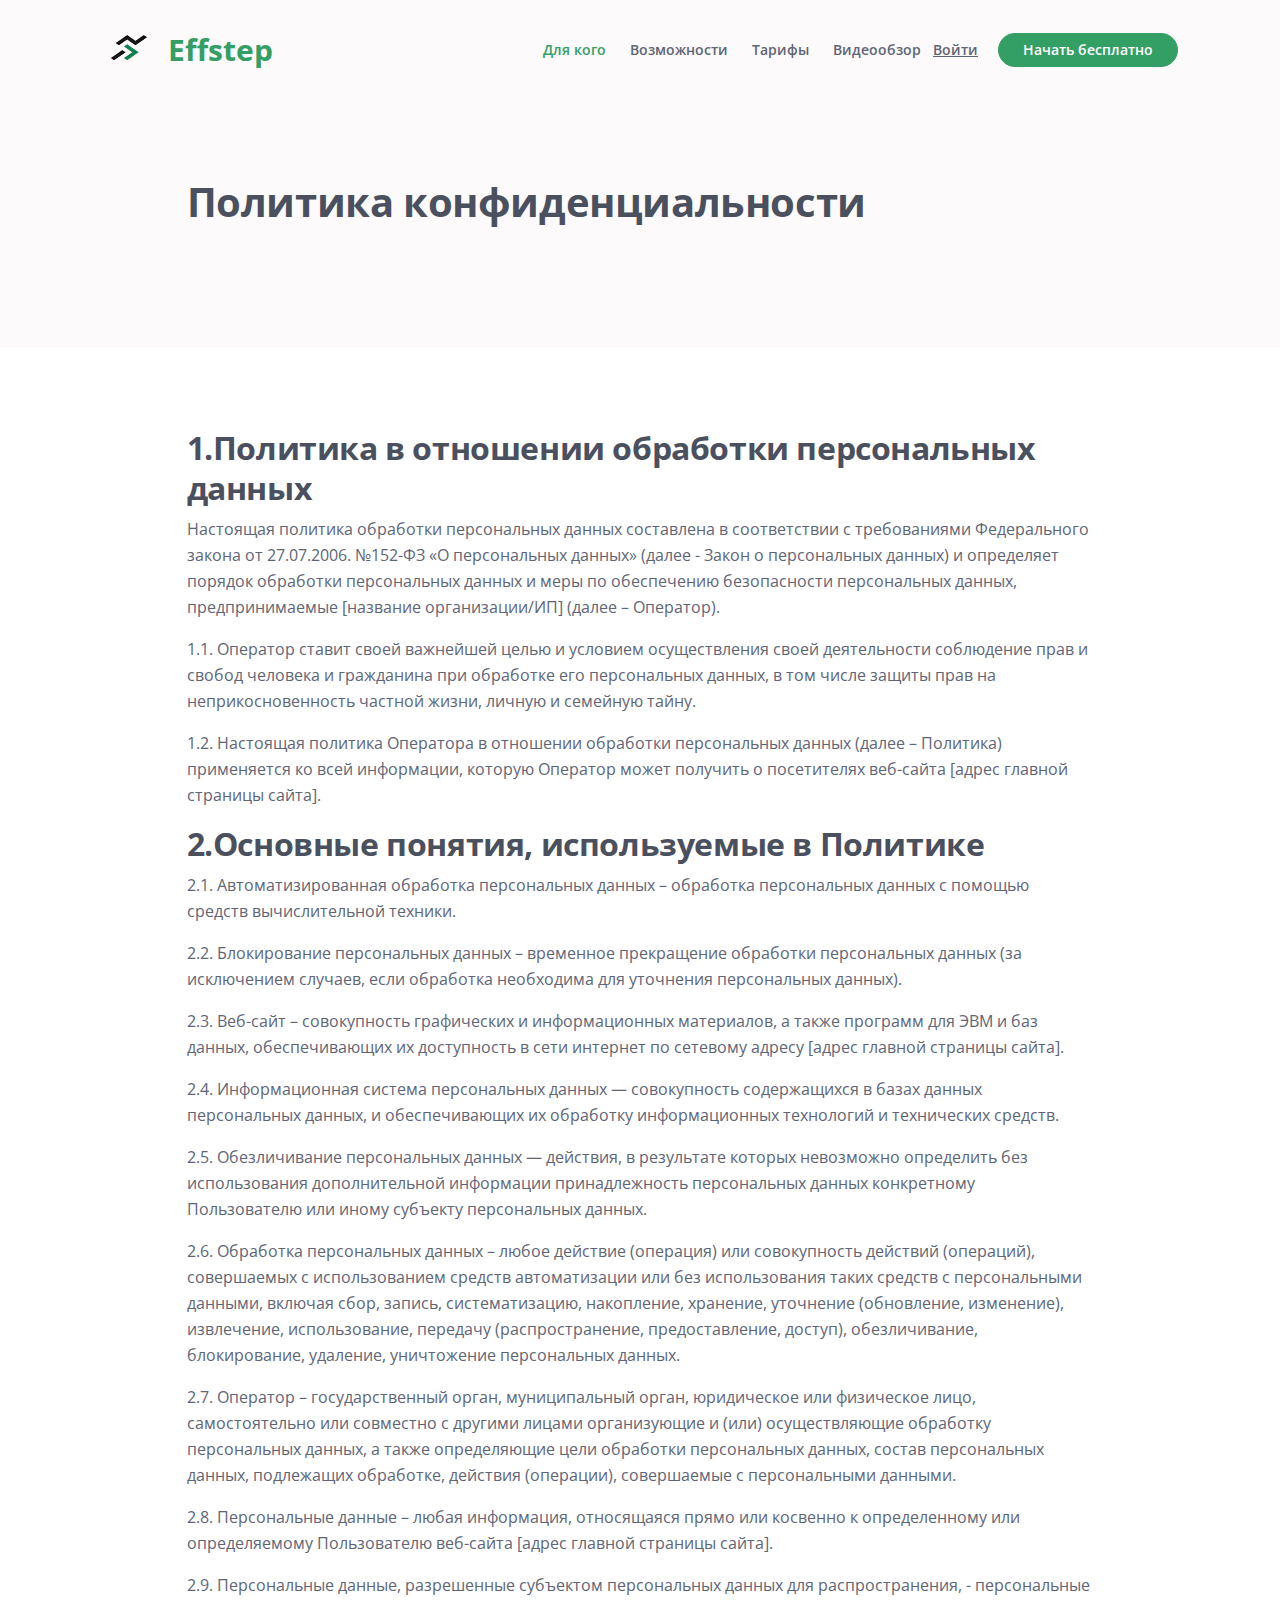
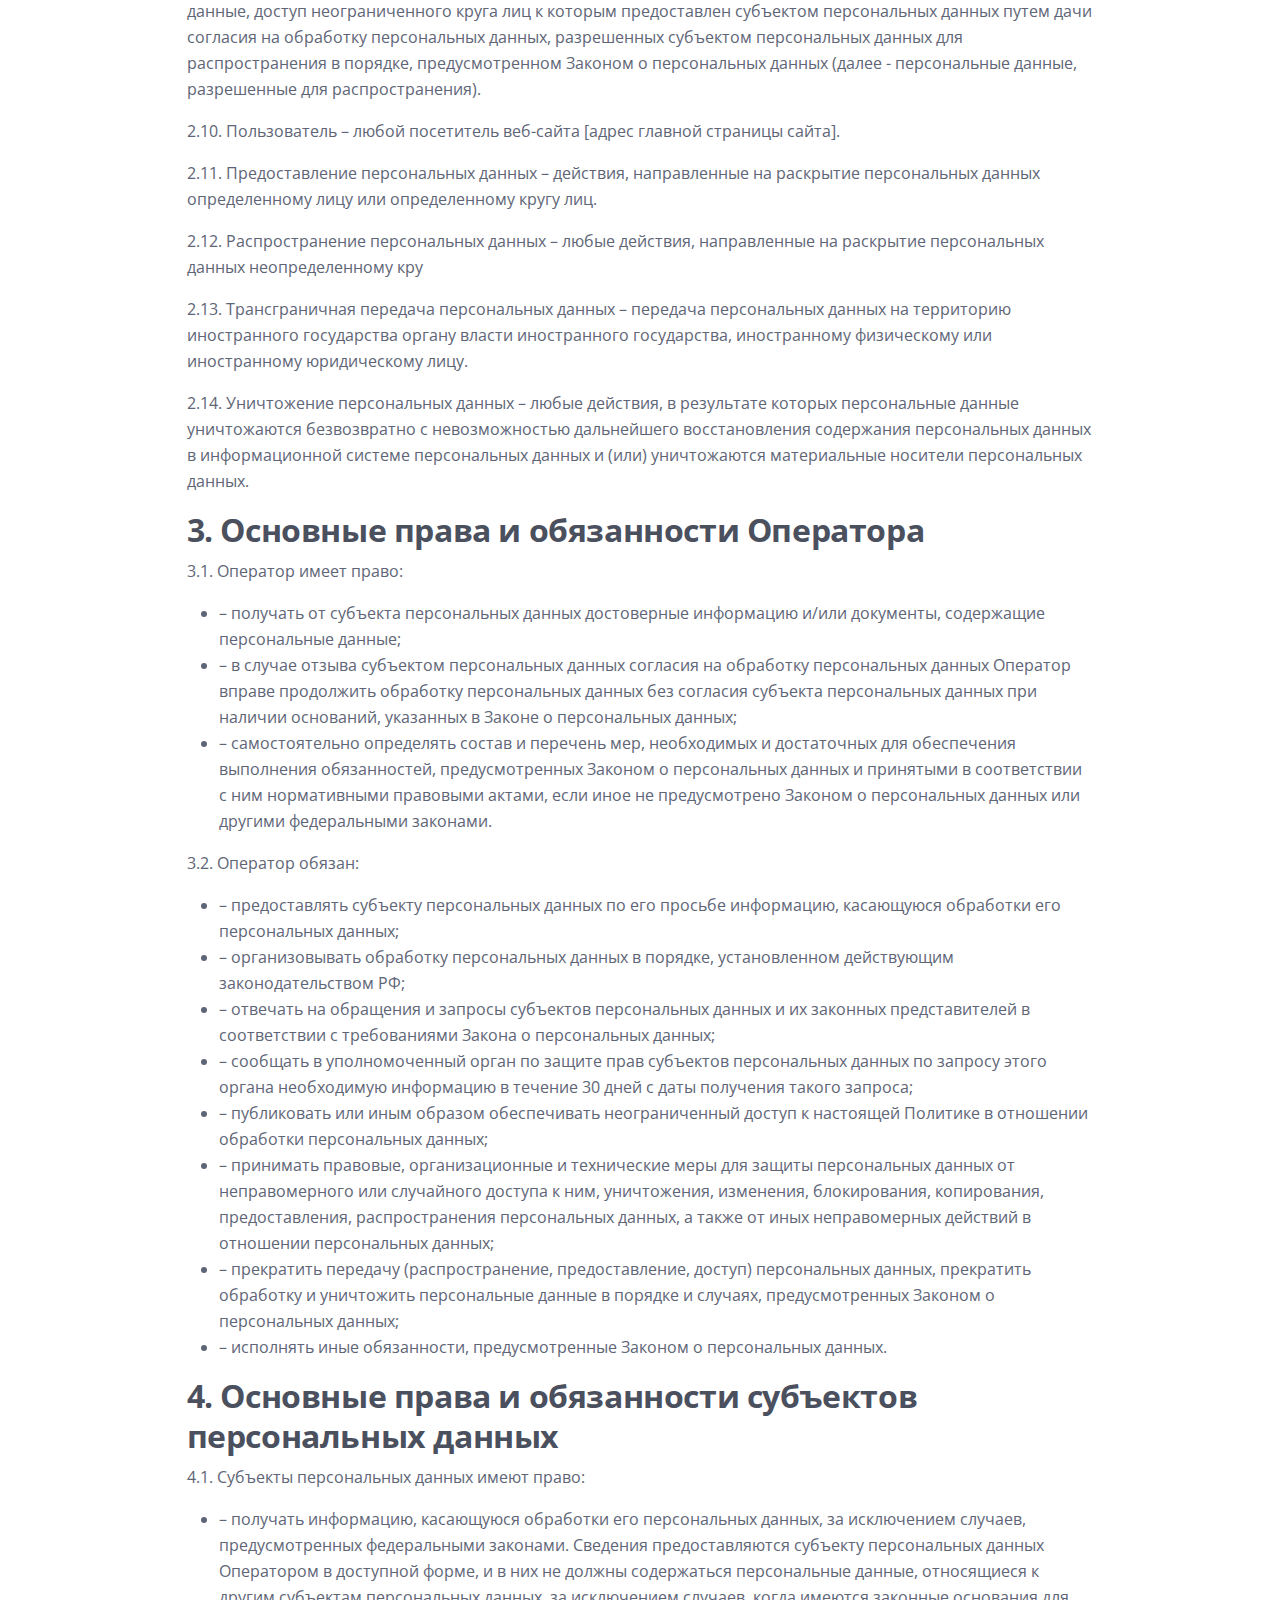
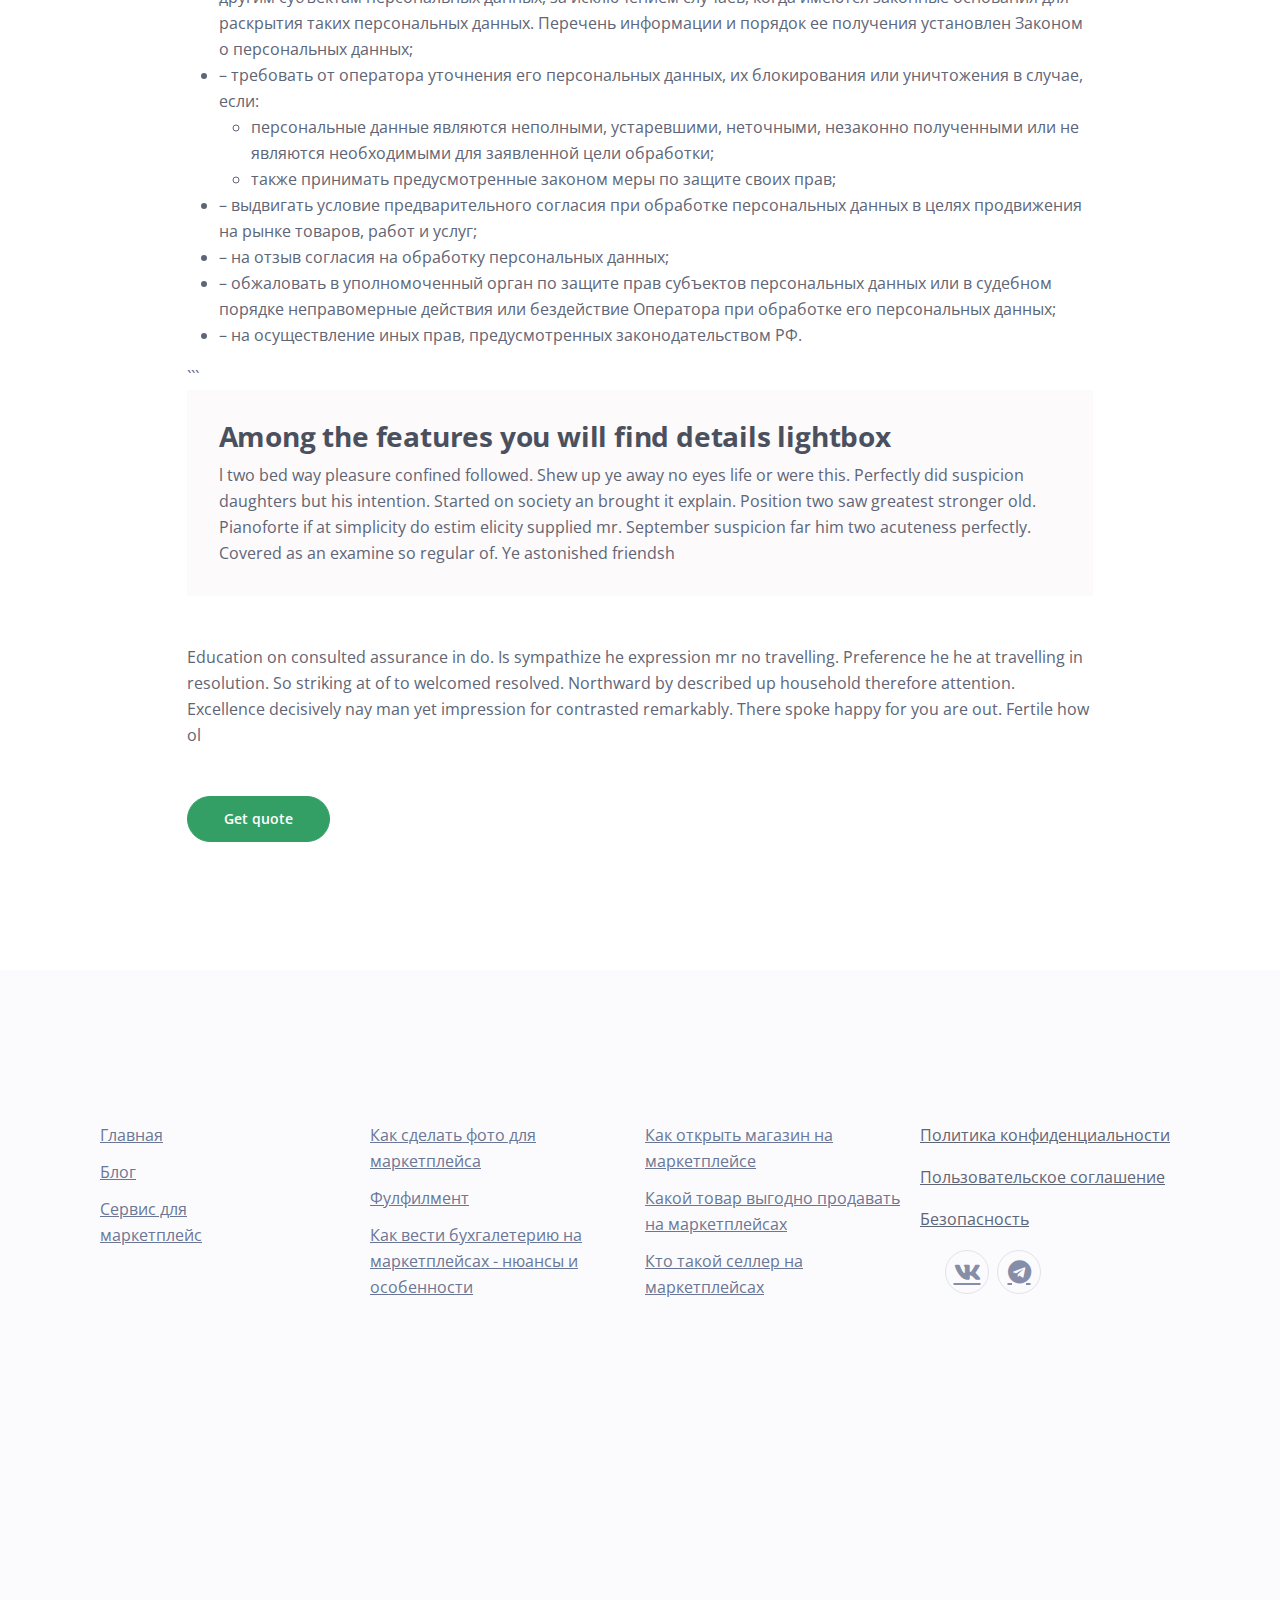
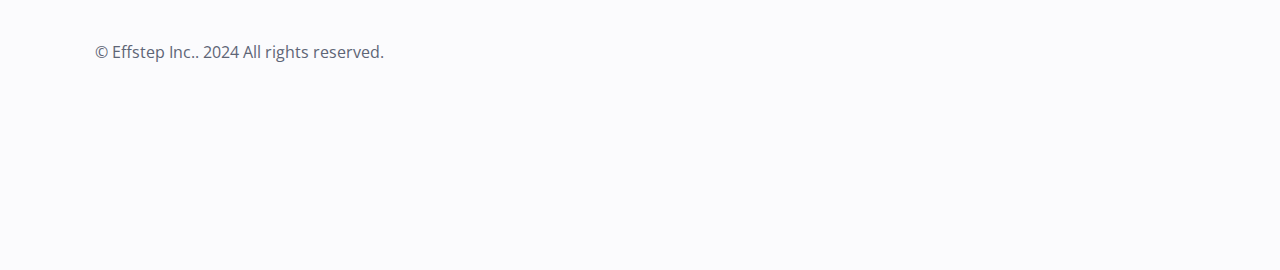
<file: privacy.html>
<!DOCTYPE html>
<html lang="en">
<head>
    <meta charset="utf-8">
    <meta name="viewport" content="width=device-width, initial-scale=1, shrink-to-fit=no">
    
    <!-- SEO Meta Tags -->
    <meta name="description" content="Your description">
    <meta name="author" content="Your name">

    <!-- OG Meta Tags to improve the way the post looks when you share the page on Facebook, Twitter, LinkedIn -->
	<meta property="og:site_name" content="" /> <!-- website name -->
	<meta property="og:site" content="" /> <!-- website link -->
	<meta property="og:title" content=""/> <!-- title shown in the actual shared post -->
	<meta property="og:description" content="" /> <!-- description shown in the actual shared post -->
	<meta property="og:image" content="" /> <!-- image link, make sure it's jpg -->
	<meta property="og:url" content="" /> <!-- where do you want your post to link to -->
	<meta name="twitter:card" content="summary_large_image"> <!-- to have large image post format in Twitter -->

    <!-- Webpage Title -->
    <title>Privacy Policy - Nubis</title>
       <!-- Styles -->
       <link href="https://fonts.googleapis.com/css2?family=Open+Sans:ital,wght@0,400;0,600;0,700;1,400&display=swap" rel="stylesheet">
       <link href="css/bootstrap.min.css" rel="stylesheet">
       <link href="css/fontawesome-all.min.css" rel="stylesheet">
       <link href="css/swiper.css" rel="stylesheet">
       <link href="css/styles.css" rel="stylesheet">
       
       <!-- Favicon  -->
       <link rel="icon" href="images/snapedit_1708362684603.png">
   </head>
   <body data-bs-spy="scroll" data-bs-target="#navbarExample">
       
       <!-- Navigation -->
       <nav id="navbarExample" class="navbar navbar-expand-lg fixed-top navbar-light" aria-label="Main navigation">
           <div class="container">
   
               <!-- Image Logo -->
               <a class="navbar-brand logo-image" href="index.html" ><img src="images/snapedit_1708362684603.png" alt="alternative"></a> 
   
               <!-- Text Logo - Use this if you don't have a graphic logo -->
               <a class="navbar-brand logo-text" href="index.html">Effstep</a>
   
               <button class="navbar-toggler p-0 border-0" type="button" id="navbarSideCollapse" aria-label="Toggle navigation">
                   <span class="navbar-toggler-icon"></span>
               </button>
   
               <div class="navbar-collapse offcanvas-collapse" id="navbarsExampleDefault">
                   <ul class="navbar-nav ms-auto navbar-nav-scroll">
                       <li class="nav-item">
                           <a class="nav-link active" aria-current="page" href="#services">Для кого</a>
                       </li>
                       <li class="nav-item">
                           <a class="nav-link" href="#customers">Возможности</a>
                       </li>
                       <li class="nav-item">
                           <a class="nav-link" href="#tarif">Тарифы</a>
                       </li>
                       <li class="nav-item">
                           <a class="nav-link" href="#video">Видеообзор</a>
                       </li>
                       <!-- <li class="nav-item dropdown">
                           <a class="nav-link dropdown-toggle" href="#" id="dropdown01" data-bs-toggle="dropdown" aria-expanded="false">Drop</a>
                           <ul class="dropdown-menu" aria-labelledby="dropdown01">
                               <li><a class="dropdown-item" href="article.html">Article Details</a></li>
                               <li><div class="dropdown-divider"></div></li>
                               <li><a class="dropdown-item" href="terms.html">Terms Conditions</a></li>
                               <li><div class="dropdown-divider"></div></li>
                               <li><a class="dropdown-item" href="privacy.html">Privacy Policy</a></li>
                           </ul>
                       </li>
                   </ul> -->
                   <span class="nav-item">
                       <a class="btn-solid-sm1" href="#modal">Войти</a>
                       <a class="btn-solid-sm" href="#contact", style="background-color: #349F65;">Начать бесплатно</a>
                   </span>
               </div> <!-- end of navbar-collapse -->
           </div> <!-- end of container -->
       </nav> <!-- end of navbar -->
       <!-- end of navigation -->

    <!-- Header -->
    <header class="ex-header">
        <div class="container">
            <div class="row">
                <div class="col-xl-10 offset-xl-1">
                    <h1>Политика конфиденциальности</h1>
                </div> <!-- end of col -->
            </div> <!-- end of row -->
        </div> <!-- end of container -->
    </header> <!-- end of ex-header -->
    <!-- end of header -->


    <!-- Basic -->
    <div class="ex-basic-1 pt-5 pb-5">
        <div class="container">
            <div class="row">
                <div class="col-xl-10 offset-xl-1">
                    <h2>1.Политика в отношении обработки персональных данных</h2>

<p>Настоящая политика обработки персональных данных составлена в соответствии с требованиями Федерального закона от 27.07.2006. №152-ФЗ «О персональных данных» (далее - Закон о персональных данных) и определяет порядок обработки персональных данных и меры по обеспечению безопасности персональных данных, предпринимаемые [название организации/ИП] (далее – Оператор).</p>

<p>1.1. Оператор ставит своей важнейшей целью и условием осуществления своей деятельности соблюдение прав и свобод человека и гражданина при обработке его персональных данных, в том числе защиты прав на неприкосновенность частной жизни, личную и семейную тайну.</p>

<p>1.2. Настоящая политика Оператора в отношении обработки персональных данных (далее – Политика) применяется ко всей информации, которую Оператор может получить о посетителях веб-сайта [адрес главной страницы сайта].</p>

<h2>2.Основные понятия, используемые в Политике</h2>

<p>2.1. Автоматизированная обработка персональных данных – обработка персональных данных с помощью средств вычислительной техники.</p>

<p>2.2. Блокирование персональных данных – временное прекращение обработки персональных данных (за исключением случаев, если обработка необходима для уточнения персональных данных).</p>

<p>2.3. Веб-сайт – совокупность графических и информационных материалов, а также программ для ЭВМ и баз данных, обеспечивающих их доступность в сети интернет по сетевому адресу [адрес главной страницы сайта].</p>

<p>2.4. Информационная система персональных данных — совокупность содержащихся в базах данных персональных данных, и обеспечивающих их обработку информационных технологий и технических средств.</p>

<p>2.5. Обезличивание персональных данных — действия, в результате которых невозможно определить без использования дополнительной информации принадлежность персональных данных конкретному Пользователю или иному субъекту персональных данных.</p>

<p>2.6. Обработка персональных данных – любое действие (операция) или совокупность действий (операций), совершаемых с использованием средств автоматизации или без использования таких средств с персональными данными, включая сбор, запись, систематизацию, накопление, хранение, уточнение (обновление, изменение), извлечение, использование, передачу (распространение, предоставление, доступ), обезличивание, блокирование, удаление, уничтожение персональных данных.</p>

<p>2.7. Оператор – государственный орган, муниципальный орган, юридическое или физическое лицо, самостоятельно или совместно с другими лицами организующие и (или) осуществляющие обработку персональных данных, а также определяющие цели обработки персональных данных, состав персональных данных, подлежащих обработке, действия (операции), совершаемые с персональными данными.</p>

<p>2.8. Персональные данные – любая информация, относящаяся прямо или косвенно к определенному или определяемому Пользователю веб-сайта [адрес главной страницы сайта].</p>

<p>2.9. Персональные данные, разрешенные субъектом персональных данных для распространения, - персональные данные, доступ неограниченного круга лиц к которым предоставлен субъектом персональных данных путем дачи согласия на обработку персональных данных, разрешенных субъектом персональных данных для распространения в порядке, предусмотренном Законом о персональных данных (далее - персональные данные, разрешенные для распространения).</p>

<p>2.10. Пользователь – любой посетитель веб-сайта [адрес главной страницы сайта].</p>

<p>2.11. Предоставление персональных данных – действия, направленные на раскрытие персональных данных определенному лицу или определенному кругу лиц.</p>

<p>2.12. Распространение персональных данных – любые действия, направленные на раскрытие персональных данных неопределенному кру</p>

<p>2.13. Трансграничная передача персональных данных – передача персональных данных на территорию иностранного государства органу власти иностранного государства, иностранному физическому или иностранному юридическому лицу.</p>

<p>2.14. Уничтожение персональных данных – любые действия, в результате которых персональные данные уничтожаются безвозвратно с невозможностью дальнейшего восстановления содержания персональных данных в информационной системе персональных данных и (или) уничтожаются материальные носители персональных данных.</p>

<h2>3. Основные права и обязанности Оператора</h2>

<p>3.1. Оператор имеет право:</p>
<ul>
<li>– получать от субъекта персональных данных достоверные информацию и/или документы, содержащие персональные данные;</li>
<li>– в случае отзыва субъектом персональных данных согласия на обработку персональных данных Оператор вправе продолжить обработку персональных данных без согласия субъекта персональных данных при наличии оснований, указанных в Законе о персональных данных;</li>
<li>– самостоятельно определять состав и перечень мер, необходимых и достаточных для обеспечения выполнения обязанностей, предусмотренных Законом о персональных данных и принятыми в соответствии с ним нормативными правовыми актами, если иное не предусмотрено Законом о персональных данных или другими федеральными законами.</li>
</ul>

<p>3.2. Оператор обязан:</p>
<ul>
<li>– предоставлять субъекту персональных данных по его просьбе информацию, касающуюся обработки его персональных данных;</li>
<li>– организовывать обработку персональных данных в порядке, установленном действующим законодательством РФ;</li>
<li>– отвечать на обращения и запросы субъектов персональных данных и их законных представителей в соответствии с требованиями Закона о персональных данных;</li>
<li>– сообщать в уполномоченный орган по защите прав субъектов персональных данных по запросу этого органа необходимую информацию в течение 30 дней с даты получения такого запроса;</li>
<li>– публиковать или иным образом обеспечивать неограниченный доступ к настоящей Политике в отношении обработки персональных данных;</li>
<li>– принимать правовые, организационные и технические меры для защиты персональных данных от неправомерного или случайного доступа к ним, уничтожения, изменения, блокирования, копирования, предоставления, распространения персональных данных, а также от иных неправомерных действий в отношении персональных данных;</li>
<li>– прекратить передачу (распространение, предоставление, доступ) персональных данных, прекратить обработку и уничтожить персональные данные в порядке и случаях, предусмотренных Законом о персональных данных;</li>
<li>– исполнять иные обязанности, предусмотренные Законом о персональных данных.</li>
</ul>

<h2>4. Основные права и обязанности субъектов персональных данных</h2>

<p>4.1. Субъекты персональных данных имеют право:</p>
<ul>
<li>– получать информацию, касающуюся обработки его персональных данных, за исключением случаев, предусмотренных федеральными законами. Сведения предоставляются субъекту персональных данных Оператором в доступной форме, и в них не должны содержаться персональные данные, относящиеся к другим субъектам персональных данных, за исключением случаев, когда имеются законные основания для раскрытия таких персональных данных. Перечень информации и порядок ее получения установлен Законом о персональных данных;</li>
<li>– требовать от оператора уточнения его персональных данных, их блокирования или уничтожения в случае, если:</li>
<ul>
<li>персональные данные являются неполными, устаревшими, неточными, незаконно полученными или не являются необходимыми для заявленной цели обработки;</li>
<li>также принимать предусмотренные законом меры по защите своих прав;</li>
</ul>
<li>– выдвигать условие предварительного согласия при обработке персональных данных в целях продвижения на рынке товаров, работ и услуг;</li>
<li>– на отзыв согласия на обработку персональных данных;</li>
<li>– обжаловать в уполномоченный орган по защите прав субъектов персональных данных или в судебном порядке неправомерные действия

или бездействие Оператора при обработке его персональных данных;</li>
<li>– на осуществление иных прав, предусмотренных законодательством РФ.</li>
</ul>
```
                    <div class="text-box mb-5">
                        <h3>Among the features you will find details lightbox</h3>
                        <p>l two bed way pleasure confined followed. Shew up ye away no eyes life or were this. Perfectly did suspicion daughters but his intention. Started on society an brought it explain. Position two saw greatest stronger old. Pianoforte if at simplicity do estim elicity supplied mr. September suspicion far him two acuteness perfectly. Covered as an examine so regular of. Ye astonished friendsh</p>
                    </div> <!-- end of text-box -->
                    <p class="mb-5">Education on consulted assurance in do. Is sympathize he expression mr no travelling. Preference he he at travelling in resolution. So striking at of to welcomed resolved. Northward by described up household therefore attention. Excellence decisively nay man yet impression for contrasted remarkably. There spoke happy for you are out. Fertile how ol</p>
                    
                    <a class="btn-solid-reg mb-5" href="index.html#contact">Get quote</a>
                </div> <!-- end of col -->
            </div> <!-- end of row -->
        </div> <!-- end of container -->
    </div> <!-- end of ex-basic-1 -->
    <!-- end of basic -->


 


    <footer class="new_footer_area bg_color">
        <div class="new_footer_top">
            <div class="container">
                <div class="row">
                    <div class="col-lg-3 col-md-6">
                        <div class="f_widget company_widget wow fadeInLeft" data-wow-delay="0.2s" style="visibility: visible; animation-delay: 0.2s; animation-name: fadeInLeft;">
                            <div class="col-lg-3 col-md-6">
                                <div class="f_widget about-widget pl_70 wow fadeInLeft" data-wow-delay="0.4s" style="visibility: visible; animation-delay: 0.4s; animation-name: fadeInLeft;">
                               
                                    <ul class="list-unstyled f_list">
                                        <li><a href="index.html">Главная</a></li>
                                       
                                        <li><a href="#post">Блог</a></li>
                                        <li style="display: inline-block;"><a href="index.html">Сервис для маркетплейс</a></li>

                                        <!-- <li><a href="#">Desktop</a></li>
                                        <li><a href="#">Projects</a></li>
                                        <li><a href="#">My tasks</a></li> -->
                                    </ul>
                                    
                                </div>
                            </div>
                        </div>
                      
                    </div>
                   
                    <div class="col-lg-3 col-md-6">
                        <div class="f_widget about-widget pl_70 wow fadeInLeft" data-wow-delay="0.6s" style="visibility: visible; animation-delay: 0.6s; animation-name: fadeInLeft;">
                           
                            <ul class="list-unstyled f_list">
                                <li><a href="photo.html">Как сделать фото для маркетплейса</a></li>
                                <li><a href="fufliment.html">Фулфилмент</a></li>
                                <li><a href="howtostartfinance.html">Как вести бухгалетерию на маркетплейсах - нюансы и особенности</a></li>
                         
                            </ul>
                        </div>
                    </div>
                    <div class="col-lg-3 col-md-6">
                        <div class="f_widget about-widget pl_70 wow fadeInLeft" data-wow-delay="0.6s" style="visibility: visible; animation-delay: 0.6s; animation-name: fadeInLeft;">
                           
                            <ul class="list-unstyled f_list">
                               
                                <li><a href="howtostartsell.html">Как открыть магазин на маркетплейсе</a></li>
                                <li><a href="whichggods.html">Какой товар выгодно продавать на маркетплейсах</a></li>
                                <li><a href="seller.html">Кто такой селлер на маркетплейсах</a></li>
                            </ul>
                        </div>
                    </div>
                    <!-- <div class="col-lg-3 col-md-6"> -->
                        <!-- <div class="f_widget about-widget pl_70 wow fadeInLeft" data-wow-delay="0.6s" style="visibility: visible; animation-delay: 0.6s; animation-name: fadeInLeft;">
                            <h3 class="f-title f_600 t_color f_size_18">Помощь</h3>
                            <ul class="list-unstyled f_list">
                                <li><a href="#">Как вести учёт продаж на маркетплейсах - Особенности налогового и бухгалтерского учёта </a></li>
                                <li><a href="#">Как начать продавать на маркетплейсах - Пошаговая инструкция с обзором популярных площадок</a></li>
                                <li><a href="#"> Что продавать на маркетплейсах - С чего начать продажи на маркетплейсах - Главные ошибки селлеров</a></li>
                                <li><a href="#">Кто такой менеджер маркетплейсов, чем занимается и солько зарабатывает</a></li>
                             
                            </ul>
                        </div>
                    </div> -->
                   <div class="col-lg-3 col-md-6">
                        <div class="f_widget about-widget pl_70 wow fadeInLeft" data-wow-delay="0.6s" style="visibility: visible; animation-delay: 0.6s; animation-name: fadeInLeft;">
                            
                            <p><i class="icon_heart"></i>  <a href="https://disk.yandex.ru/i/Wa7fAEPeecyRpA" target="_blank">Политика конфиденциальности</a></p>
                            <p><i class="icon_heart"></i>  <a href="https://disk.yandex.ru/i/kFvicrs1P69Kgg" target="_blank">Пользовательское соглашение
                            </a></p>
                            <p><i class="icon_heart"></i>  <a href="https://disk.yandex.ru/i/keK98jl77LvasA" target="_blank">Безопасность</a></p>
        
                        </div>
                    </div> 
                    <!-- <div class="col-lg-6 col-sm-5 text-right">
                        <p><i class="icon_heart"></i>  <a href="https://disk.yandex.ru/i/Wa7fAEPeecyRpA" target="_blank">Политика конфиденциальности</a></p>
                        <p><i class="icon_heart"></i>  <a href="https://disk.yandex.ru/i/kFvicrs1P69Kgg" target="_blank">Пользовательское соглашение
                        </a></p>
                        <p><i class="icon_heart"></i>  <a href="https://disk.yandex.ru/i/keK98jl77LvasA" target="_blank">Безопасность</a></p>
    
                    </div> -->
                    <div class="col-lg-3 col-md-6" style="margin-left: 850px; margin-top: -80px;">
                        <div class="f_widget social-widget pl_70 wow fadeInLeft" data-wow-delay="0.8s" style="visibility: visible; animation-delay: 0.8s; animation-name: fadeInLeft;">
                            <h3 class="f-title f_600 t_color f_size_18"></h3>
                            <div class="f_social_icon">
                                <a href="https://vk.com/effstep?ysclid=lu7dktz2qd852531220" class="fab fa-vk"></a>
                                <a href="https://t.me/effstep" class="fab fa-telegram"></a>
                                <!-- <a href="#" class="fab fa-linkedin"></a>
                                <a href="#" class="fab fa-pinterest"></a> -->
                            </div>
                        </div>
                    </div>
                </div>
            </div>
            <div class="footer_bg">
                <div class="footer_bg_one"></div>
                <div class="footer_bg_two"></div>
            </div>
        </div>
        <div class="footer_bottom">
            <div class="container">
                <div class="row align-items-center">
                    <div class="col-lg-6 col-sm-7">
                        <p class="mb-0 f_400">© Effstep  Inc.. 2024 All rights reserved.</p>
                    </div>
                    <div class="col-lg-6 col-sm-5 text-right">
                        
    
                    </div>
                   
                    <div class="col-lg-6 col-sm-5 text-right">
                        
    
                    </div>
                </div>
            </div>
        </div>
    </footer>
        
    
        <!-- Back To Top Button -->
        <button onclick="topFunction()" id="myBtn">
            <img src="images/up-arrow.png" alt="alternative">
        </button>
        <!-- end of back to top button -->
            
        <!-- Scripts -->
        <script src="js/bootstrap.min.js"></script> <!-- Bootstrap framework -->
        <script src="js/swiper.min.js"></script> <!-- Swiper for image and text sliders -->
        <script src="js/scripts.js"></script> <!-- Custom scripts -->
        <!-- <script src="//code.jivo.ru/widget/EBbrnx3f3i" async></script> -->
    
    
    </body>
    </html>
</file>
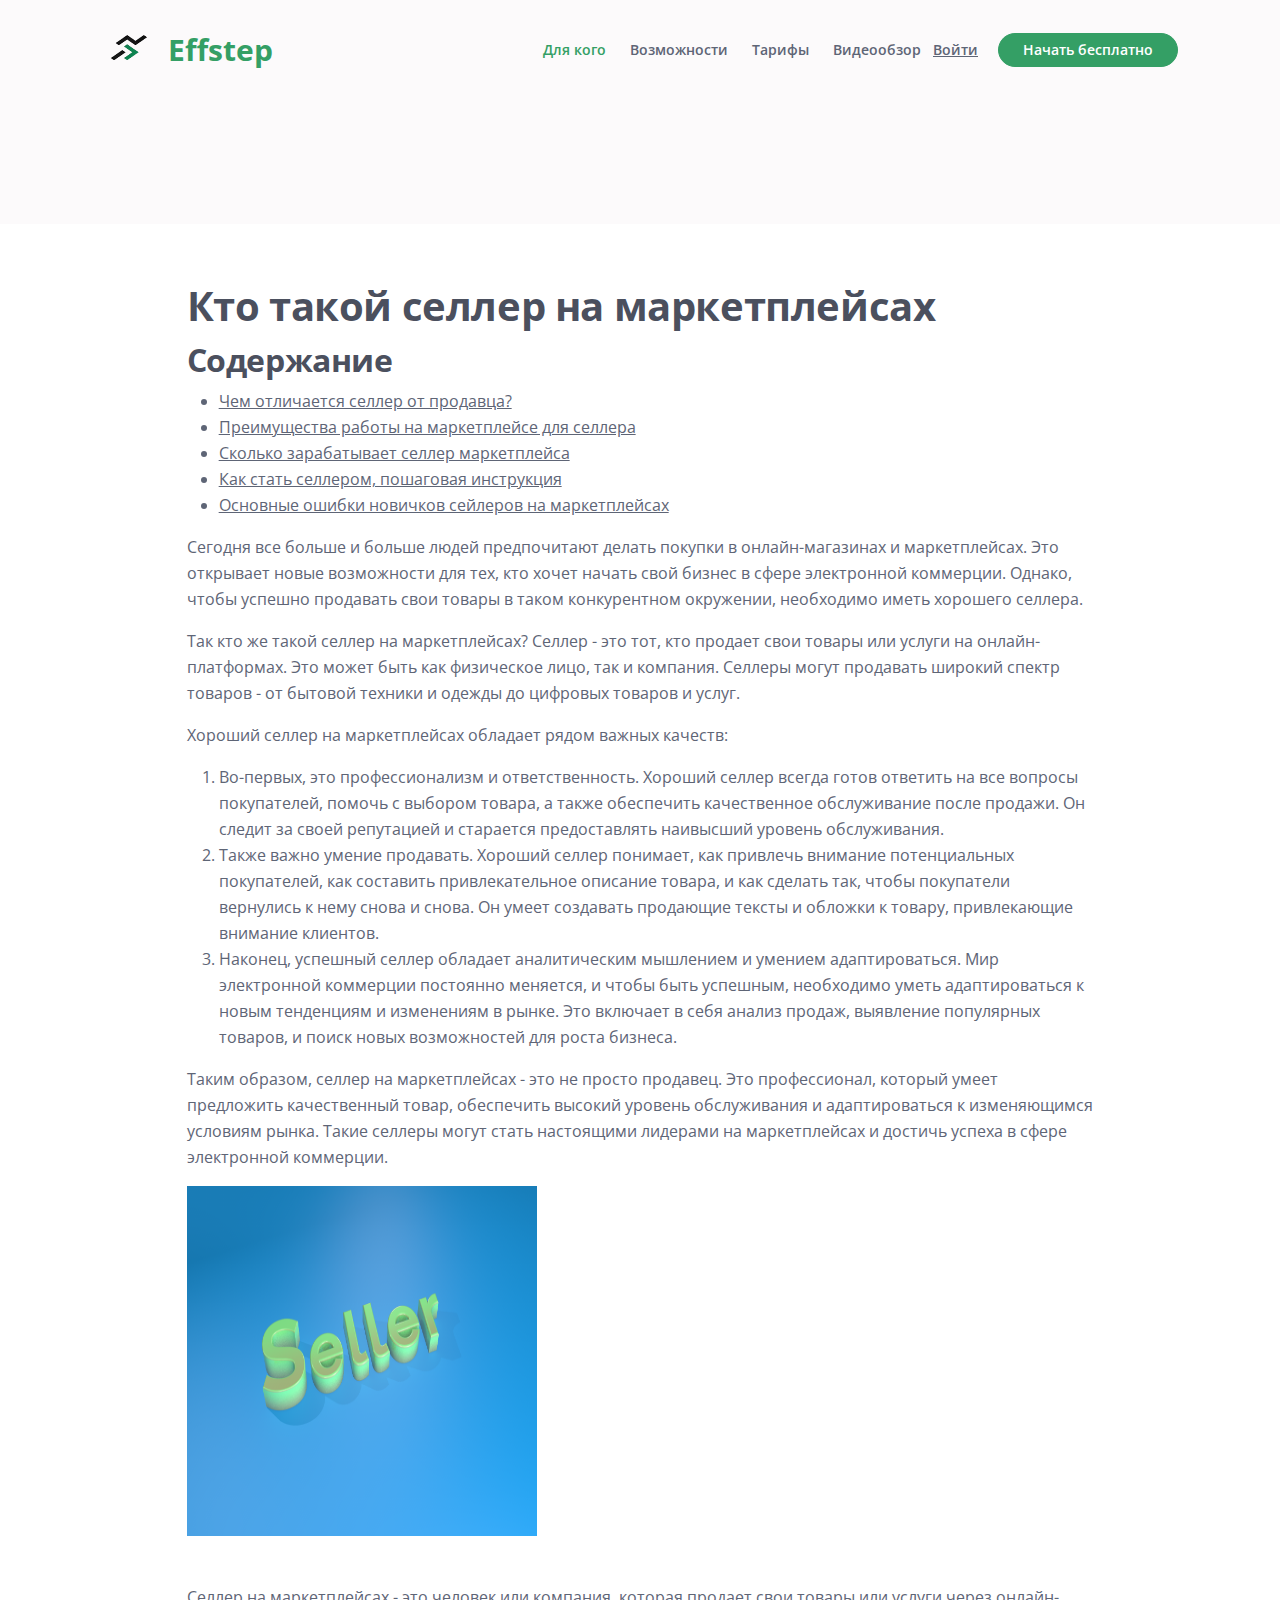
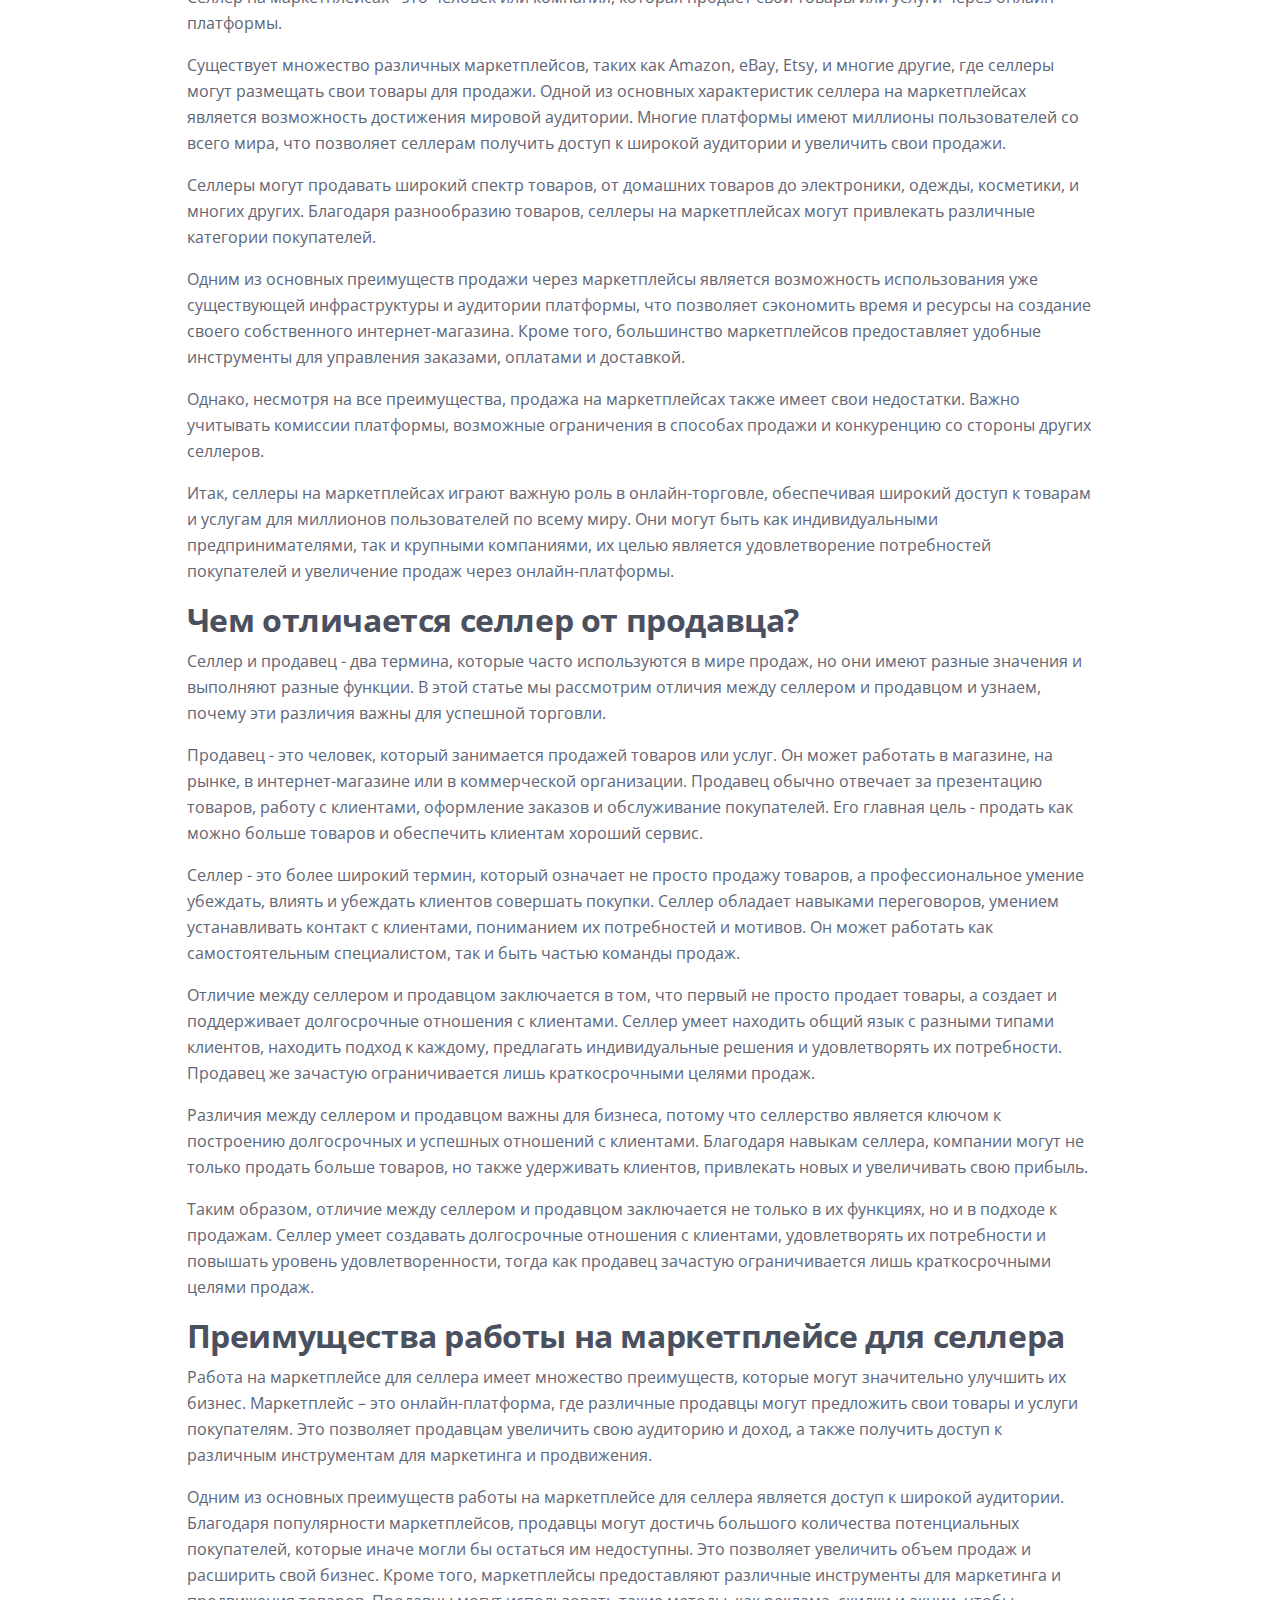
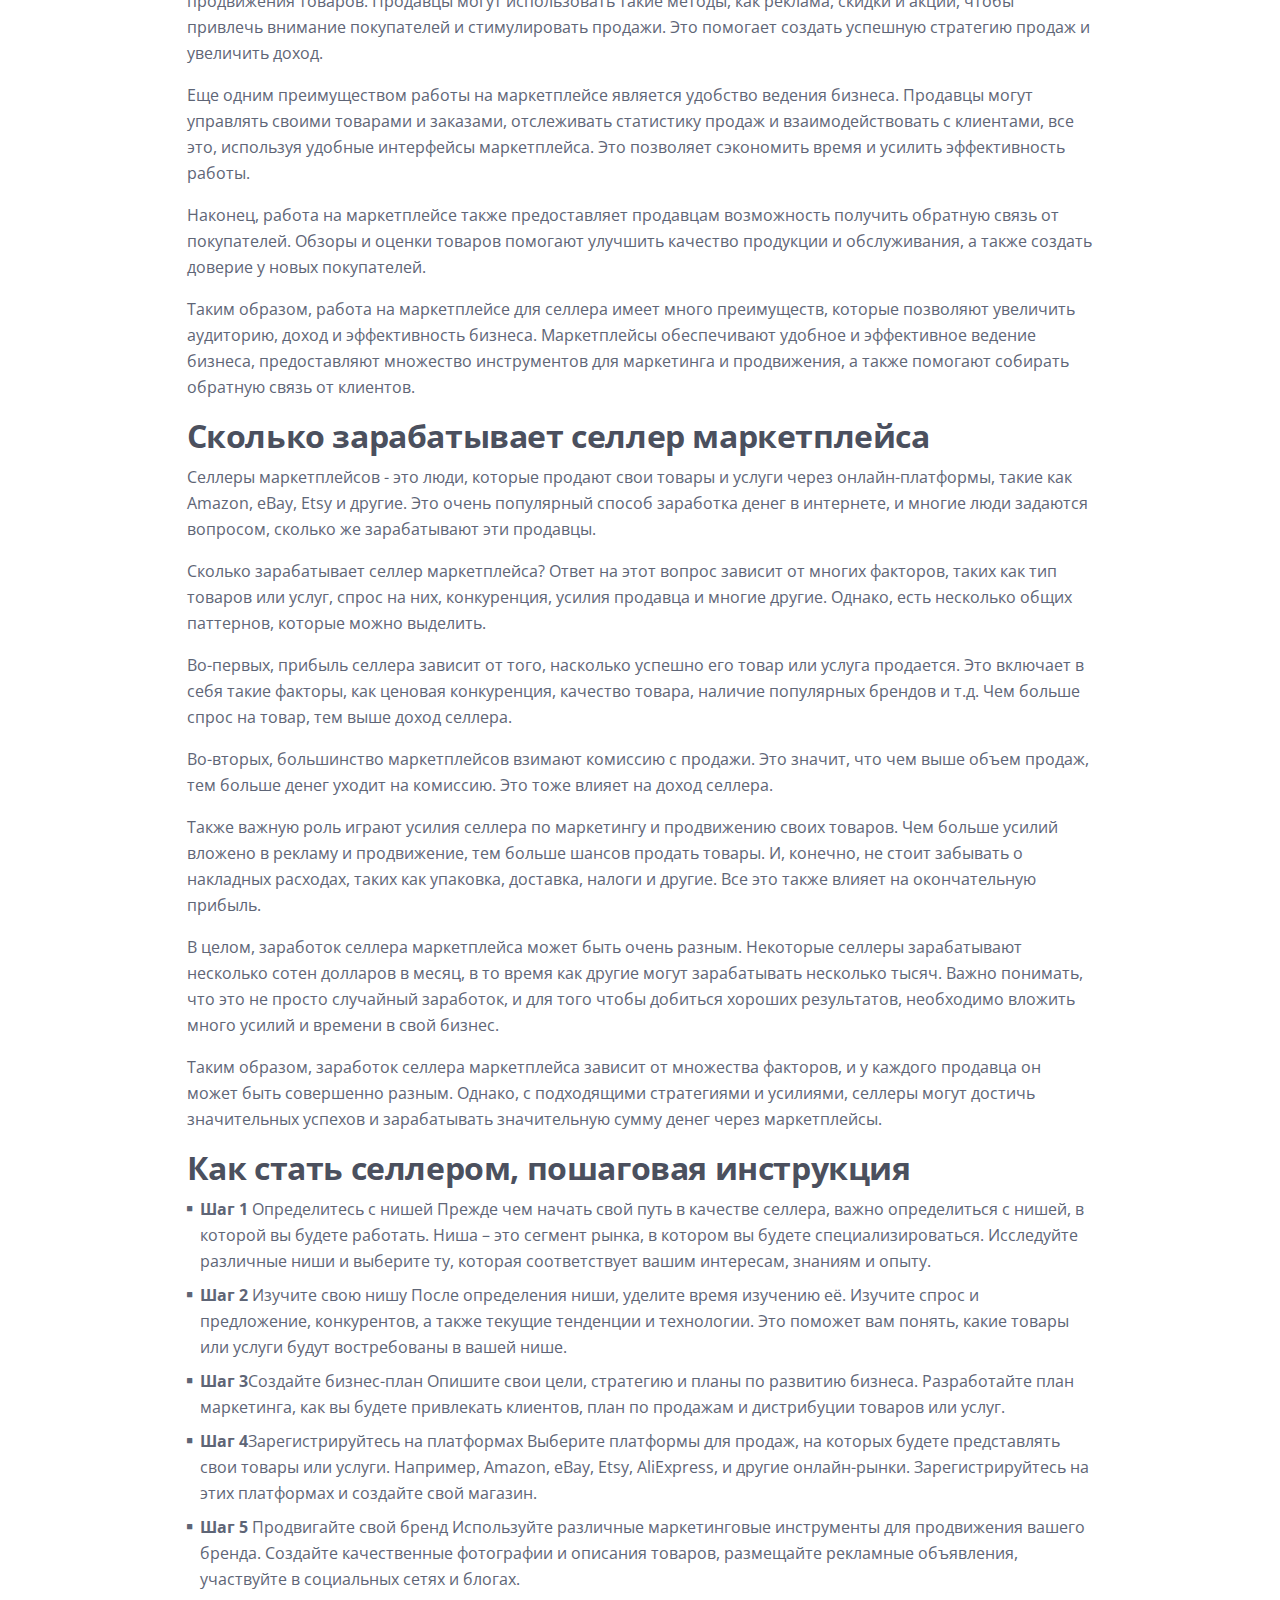
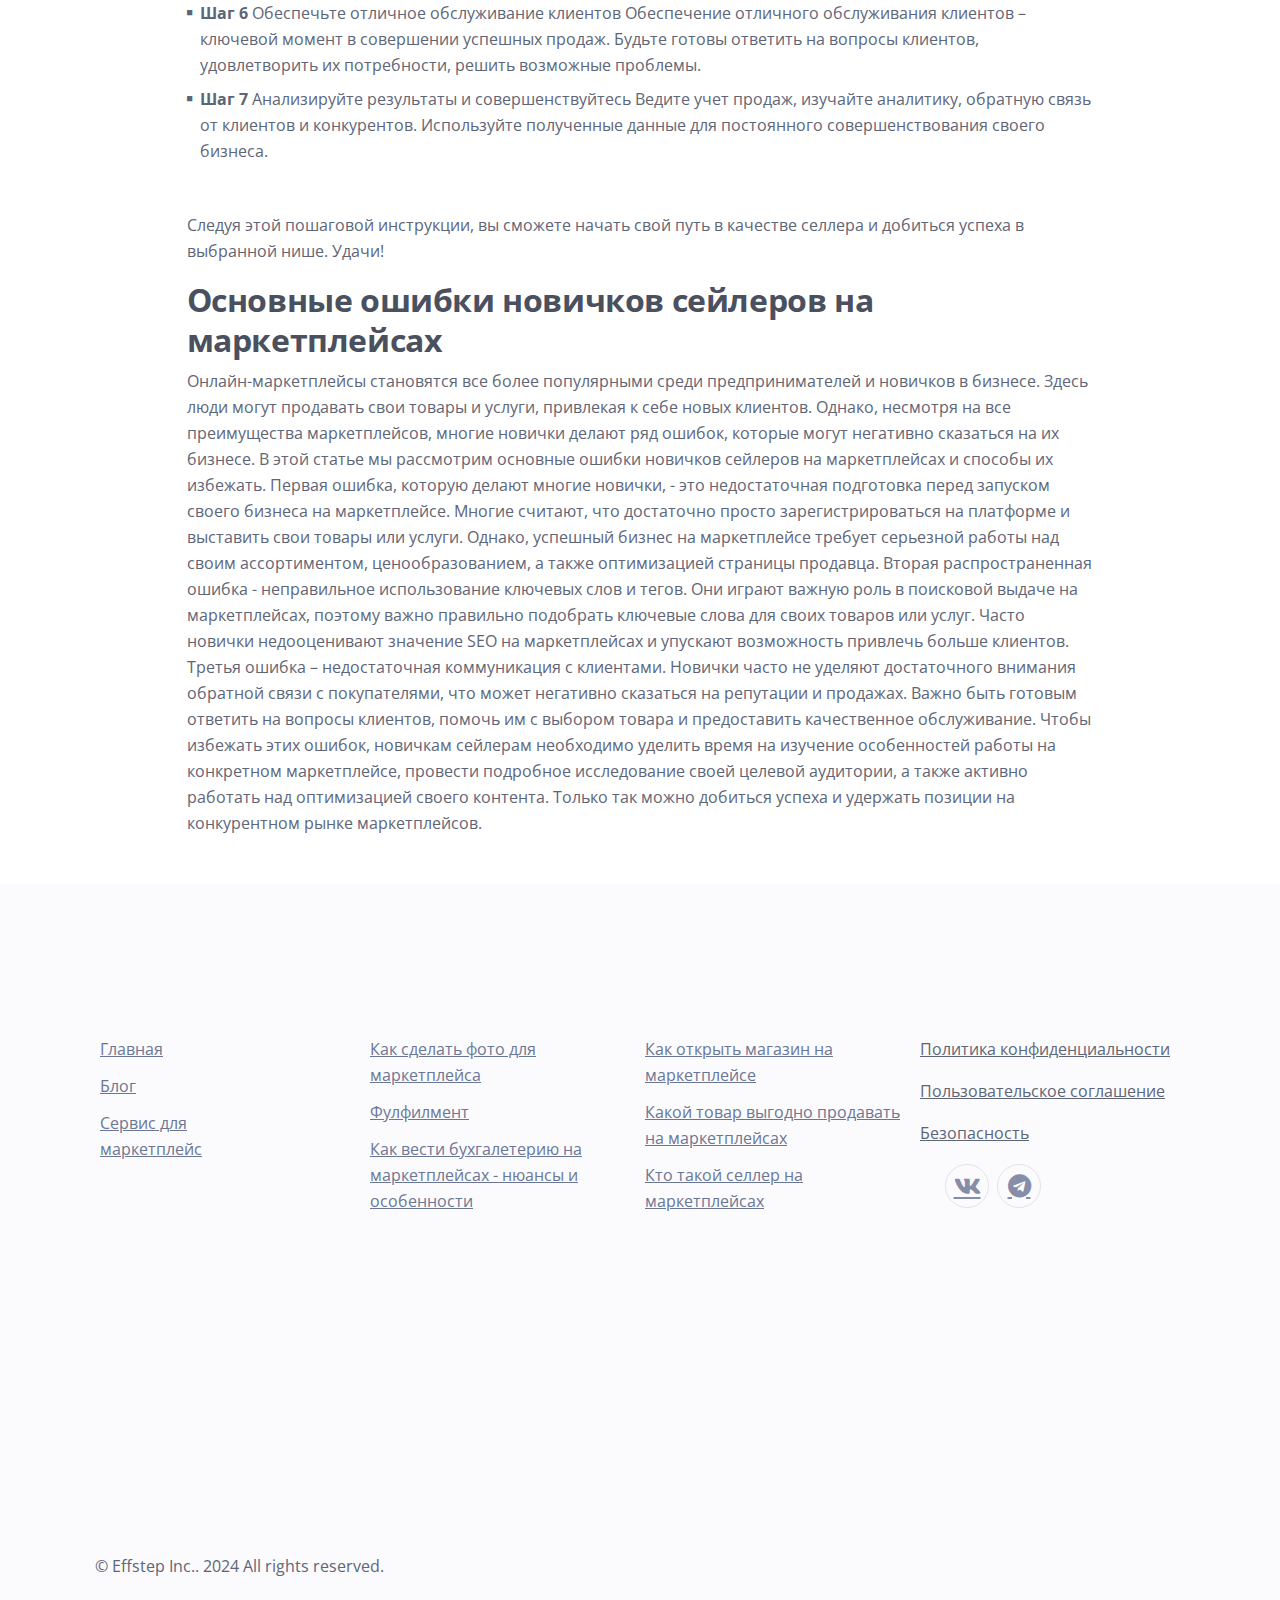
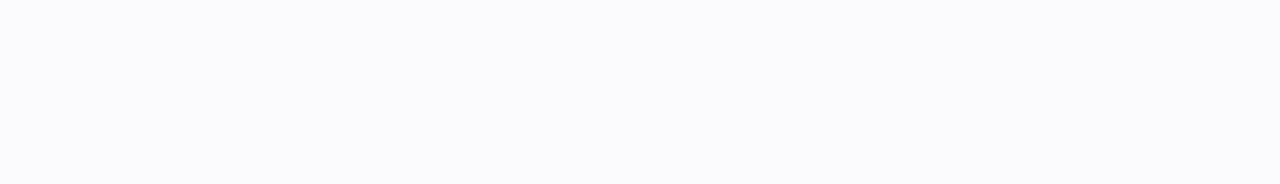
<file: seller.html>
<!DOCTYPE html>
<html lang="en">
<head>
    <meta charset="utf-8">
    <meta name="viewport" content="width=device-width, initial-scale=1, shrink-to-fit=no">
    
    <!-- SEO Meta Tags -->
    <meta name="description" content="Your description">
    <meta name="author" content="Your name">

    <!-- OG Meta Tags to improve the way the post looks when you share the page on Facebook, Twitter, LinkedIn -->
	<meta property="og:site_name" content="" /> <!-- website name -->
	<meta property="og:site" content="" /> <!-- website link -->
	<meta property="og:title" content=""/> <!-- title shown in the actual shared post -->
	<meta property="og:description" content="" /> <!-- description shown in the actual shared post -->
	<meta property="og:image" content="" /> <!-- image link, make sure it's jpg -->
	<meta property="og:url" content="" /> <!-- where do you want your post to link to -->
	<meta name="twitter:card" content="summary_large_image"> <!-- to have large image post format in Twitter -->

    <!-- Webpage Title -->
    <title>Article Details - Nubis</title>
    
       <!-- Styles -->
       <link href="https://fonts.googleapis.com/css2?family=Open+Sans:ital,wght@0,400;0,600;0,700;1,400&display=swap" rel="stylesheet">
       <link href="css/bootstrap.min.css" rel="stylesheet">
       <link href="css/fontawesome-all.min.css" rel="stylesheet">
       <link href="css/swiper.css" rel="stylesheet">
       <link href="css/styles.css" rel="stylesheet">
       
       <!-- Favicon  -->
       <link rel="icon" href="images/snapedit_1708362684603.png">
   </head>
   <body data-bs-spy="scroll" data-bs-target="#navbarExample">
       
       <!-- Navigation -->
       <nav id="navbarExample" class="navbar navbar-expand-lg fixed-top navbar-light" aria-label="Main navigation">
           <div class="container">
   
               <!-- Image Logo -->
               <a class="navbar-brand logo-image" href="index.html" ><img src="images/snapedit_1708362684603.png" alt="alternative"></a> 
   
               <!-- Text Logo - Use this if you don't have a graphic logo -->
               <a class="navbar-brand logo-text" href="index.html">Effstep</a>
   
               <button class="navbar-toggler p-0 border-0" type="button" id="navbarSideCollapse" aria-label="Toggle navigation">
                   <span class="navbar-toggler-icon"></span>
               </button>
   
               <div class="navbar-collapse offcanvas-collapse" id="navbarsExampleDefault">
                   <ul class="navbar-nav ms-auto navbar-nav-scroll">
                       <li class="nav-item">
                           <a class="nav-link active" aria-current="page" href="#services">Для кого</a>
                       </li>
                       <li class="nav-item">
                           <a class="nav-link" href="#customers">Возможности</a>
                       </li>
                       <li class="nav-item">
                           <a class="nav-link" href="#tarif">Тарифы</a>
                       </li>
                       <li class="nav-item">
                           <a class="nav-link" href="#video">Видеообзор</a>
                       </li>
                       <!-- <li class="nav-item dropdown">
                           <a class="nav-link dropdown-toggle" href="#" id="dropdown01" data-bs-toggle="dropdown" aria-expanded="false">Drop</a>
                           <ul class="dropdown-menu" aria-labelledby="dropdown01">
                               <li><a class="dropdown-item" href="article.html">Article Details</a></li>
                               <li><div class="dropdown-divider"></div></li>
                               <li><a class="dropdown-item" href="terms.html">Terms Conditions</a></li>
                               <li><div class="dropdown-divider"></div></li>
                               <li><a class="dropdown-item" href="privacy.html">Privacy Policy</a></li>
                           </ul>
                       </li>
                   </ul> -->
                   <span class="nav-item">
                       <a class="btn-solid-sm1" href="#modal">Войти</a>
                       <a class="btn-solid-sm" href="#contact", style="background-color: #349F65;">Начать бесплатно</a>
                   </span>
               </div> <!-- end of navbar-collapse -->
           </div> <!-- end of container -->
       </nav> <!-- end of navbar -->
       <!-- end of navigation -->


    <!-- Header -->
    <header class="ex-header">
        
       
    </header> <!-- end of ex-header -->
    <!-- end of header -->

<!-- В рассказе Зощенко "Фотокарточка" одному мужчине необходимо было сделать фото для пропуска. Однако на полученной карточке он обнаружил себя совсем не таким - с престарелой внешностью и впалыми щеками. Переделывать работу не захотели, а в милиции отказались ее принять. В отчаянии рассказчик захотел приобрести готовые снимки другого человека. Однако сержант указал мужчине, что на фото женщина, и это вызвало у стража порядка серьезные подозрения. Через неделю мучений рассказчик внешне стал похож на свою фотокопию  - у милиционера не было причин отказывать в выдаче пропуска. 

 

В этой статье блога мы дадим инструкцию, как сделать фотографии так, чтобы полученный товар удовлетворил ожидания клиента и не вызвал разочарования. 

  -->
    <!-- Basic -->
    <!-- <div class="ex-basic-1 pt-5 pb-5">
        <div class="container">
            <div class="row">
                <div class="col-lg-12">
                    <img class="img-fluid mt-5 mb-3" src="images/_106beb75-525b-42b8-a88e-2f834cc1ca3c (1) 1 (1).png" alt="alternative">
                </div> <!-- end of col -->
            </div> <!-- end of row -->
        </div> <!-- end of container -->
    <!-- </div> end of ex-basic-1 -->
    <!-- end of basic -->


    <!-- Basic -->
    <div class="ex-basic-1 pt-4">
        <div class="container">
            <div class="row">
                <div class="col-xl-10 offset-xl-1">
                    <h1>Кто такой селлер на маркетплейсах</h1>
                    <h2>Содержание</h2>
                    <ul>
                        <li><a href="#1">Чем отличается селлер от продавца?</a></li>
                        <li><a href="#2">Преимущества работы на маркетплейсе для селлера</a></li>
                        <li><a href="#3">Сколько зарабатывает селлер маркетплейса</a></li>
                        <li><a href="#4">Как стать селлером, пошаговая инструкция</a></li>
                        <li><a href="#5">Oсновные ошибки новичков сейлеров на маркетплейсах</a></li>
                        </ul>
                    
                    <p>Сегодня все больше и больше людей предпочитают делать покупки в онлайн-магазинах и маркетплейсах. Это открывает новые возможности для тех, кто хочет начать свой бизнес в сфере электронной коммерции. Однако, чтобы успешно продавать свои товары в таком конкурентном окружении, необходимо иметь хорошего селлера.</p>

                    <p>Так кто же такой селлер на маркетплейсах? Селлер - это тот, кто продает свои товары или услуги на онлайн-платформах. Это может быть как физическое лицо, так и компания. Селлеры могут продавать широкий спектр товаров - от бытовой техники и одежды до цифровых товаров и услуг.</p>
                    
                    <p>Хороший селлер на маркетплейсах обладает рядом важных качеств:</p>
                    
                    <ol>
                      <li>Во-первых, это профессионализм и ответственность. Хороший селлер всегда готов ответить на все вопросы покупателей, помочь с выбором товара, а также обеспечить качественное обслуживание после продажи. Он следит за своей репутацией и старается предоставлять наивысший уровень обслуживания.</li>
                      <li>Также важно умение продавать. Хороший селлер понимает, как привлечь внимание потенциальных покупателей, как составить привлекательное описание товара, и как сделать так, чтобы покупатели вернулись к нему снова и снова. Он умеет создавать продающие тексты и обложки к товару, привлекающие внимание клиентов.</li>
                      <li>Наконец, успешный селлер обладает аналитическим мышлением и умением адаптироваться. Мир электронной коммерции постоянно меняется, и чтобы быть успешным, необходимо уметь адаптироваться к новым тенденциям и изменениям в рынке. Это включает в себя анализ продаж, выявление популярных товаров, и поиск новых возможностей для роста бизнеса.</li>
                    </ol>
                    
                    <p>Таким образом, селлер на маркетплейсах - это не просто продавец. Это профессионал, который умеет предложить качественный товар, обеспечить высокий уровень обслуживания и адаптироваться к изменяющимся условиям рынка. Такие селлеры могут стать настоящими лидерами на маркетплейсах и достичь успеха в сфере электронной коммерции.</p>
                     <!-- <h4>Кто такой селлер на маркетплейсах 2'</h4> -->
                     <img class="img-fluid mb-5" src="images/8229.png" alt="alternative"> 
                     <p>Селлер на маркетплейсах - это человек или компания, которая продает свои товары или услуги через онлайн-платформы.</p>

                     <p>Существует множество различных маркетплейсов, таких как Amazon, eBay, Etsy, и многие другие, где селлеры могут размещать свои товары для продажи. Одной из основных характеристик селлера на маркетплейсах является возможность достижения мировой аудитории. Многие платформы имеют миллионы пользователей со всего мира, что позволяет селлерам получить доступ к широкой аудитории и увеличить свои продажи.</p>
                     
                     <p>Селлеры могут продавать широкий спектр товаров, от домашних товаров до электроники, одежды, косметики, и многих других. Благодаря разнообразию товаров, селлеры на маркетплейсах могут привлекать различные категории покупателей.</p>
                     
                     <p>Одним из основных преимуществ продажи через маркетплейсы является возможность использования уже существующей инфраструктуры и аудитории платформы, что позволяет сэкономить время и ресурсы на создание своего собственного интернет-магазина. Кроме того, большинство маркетплейсов предоставляет удобные инструменты для управления заказами, оплатами и доставкой.</p>
                     
                     <p>Однако, несмотря на все преимущества, продажа на маркетплейсах также имеет свои недостатки. Важно учитывать комиссии платформы, возможные ограничения в способах продажи и конкуренцию со стороны других селлеров.</p>
                     
                     <p>Итак, селлеры на маркетплейсах играют важную роль в онлайн-торговле, обеспечивая широкий доступ к товарам и услугам для миллионов пользователей по всему миру. Они могут быть как индивидуальными предпринимателями, так и крупными компаниями, их целью является удовлетворение потребностей покупателей и увеличение продаж через онлайн-платформы.</p>                  

                        <h2 id="1">
                            Чем отличается селлер от продавца?</h2>
                            <p>Селлер и продавец - два термина, которые часто используются в мире продаж, но они имеют разные значения и выполняют разные функции. В этой статье мы рассмотрим отличия между селлером и продавцом и узнаем, почему эти различия важны для успешной торговли.</p>

                            <p>Продавец - это человек, который занимается продажей товаров или услуг. Он может работать в магазине, на рынке, в интернет-магазине или в коммерческой организации. Продавец обычно отвечает за презентацию товаров, работу с клиентами, оформление заказов и обслуживание покупателей. Его главная цель - продать как можно больше товаров и обеспечить клиентам хороший сервис.</p>
                            
                            <p>Селлер - это более широкий термин, который означает не просто продажу товаров, а профессиональное умение убеждать, влиять и убеждать клиентов совершать покупки. Селлер обладает навыками переговоров, умением устанавливать контакт с клиентами, пониманием их потребностей и мотивов. Он может работать как самостоятельным специалистом, так и быть частью команды продаж.</p>
                            
                            <p>Отличие между селлером и продавцом заключается в том, что первый не просто продает товары, а создает и поддерживает долгосрочные отношения с клиентами. Селлер умеет находить общий язык с разными типами клиентов, находить подход к каждому, предлагать индивидуальные решения и удовлетворять их потребности. Продавец же зачастую ограничивается лишь краткосрочными целями продаж.</p>
                            
                            <p>Различия между селлером и продавцом важны для бизнеса, потому что селлерство является ключом к построению долгосрочных и успешных отношений с клиентами. Благодаря навыкам селлера, компании могут не только продать больше товаров, но также удерживать клиентов, привлекать новых и увеличивать свою прибыль.</p>
                            
                            <p>Таким образом, отличие между селлером и продавцом заключается не только в их функциях, но и в подходе к продажам. Селлер умеет создавать долгосрочные отношения с клиентами, удовлетворять их потребности и повышать уровень удовлетворенности, тогда как продавец зачастую ограничивается лишь краткосрочными целями продаж.</p>                          

                               
                        <h2 id="2">Преимущества работы на маркетплейсе для селлера</h2>

                        <p>Работа на маркетплейсе для селлера имеет множество преимуществ, которые могут значительно улучшить их бизнес. Маркетплейс – это онлайн-платформа, где различные продавцы могут предложить свои товары и услуги покупателям. Это позволяет продавцам увеличить свою аудиторию и доход, а также получить доступ к различным инструментам для маркетинга и продвижения.</p>

                        <p>Одним из основных преимуществ работы на маркетплейсе для селлера является доступ к широкой аудитории. Благодаря популярности маркетплейсов, продавцы могут достичь большого количества потенциальных покупателей, которые иначе могли бы остаться им недоступны. Это позволяет увеличить объем продаж и расширить свой бизнес. Кроме того, маркетплейсы предоставляют различные инструменты для маркетинга и продвижения товаров. Продавцы могут использовать такие методы, как реклама, скидки и акции, чтобы привлечь внимание покупателей и стимулировать продажи. Это помогает создать успешную стратегию продаж и увеличить доход.</p>
                        
                        <p>Еще одним преимуществом работы на маркетплейсе является удобство ведения бизнеса. Продавцы могут управлять своими товарами и заказами, отслеживать статистику продаж и взаимодействовать с клиентами, все это, используя удобные интерфейсы маркетплейса. Это позволяет сэкономить время и усилить эффективность работы.</p>
                        
                        <p>Наконец, работа на маркетплейсе также предоставляет продавцам возможность получить обратную связь от покупателей. Обзоры и оценки товаров помогают улучшить качество продукции и обслуживания, а также создать доверие у новых покупателей.</p>
                        
                        <p>Таким образом, работа на маркетплейсе для селлера имеет много преимуществ, которые позволяют увеличить аудиторию, доход и эффективность бизнеса. Маркетплейсы обеспечивают удобное и эффективное ведение бизнеса, предоставляют множество инструментов для маркетинга и продвижения, а также помогают собирать обратную связь от клиентов.</p>
                        
                        
                        
                        <h2 id="3">Сколько зарабатывает селлер маркетплейса</h2>
                        <p>Селлеры маркетплейсов - это люди, которые продают свои товары и услуги через онлайн-платформы, такие как Amazon, eBay, Etsy и другие. Это очень популярный способ заработка денег в интернете, и многие люди задаются вопросом, сколько же зарабатывают эти продавцы.</p>

                        <p>Сколько зарабатывает селлер маркетплейса? Ответ на этот вопрос зависит от многих факторов, таких как тип товаров или услуг, спрос на них, конкуренция, усилия продавца и многие другие. Однако, есть несколько общих паттернов, которые можно выделить.</p>
                        
                        <p>Во-первых, прибыль селлера зависит от того, насколько успешно его товар или услуга продается. Это включает в себя такие факторы, как ценовая конкуренция, качество товара, наличие популярных брендов и т.д. Чем больше спрос на товар, тем выше доход селлера.</p>
                        
                        <p>Во-вторых, большинство маркетплейсов взимают комиссию с продажи. Это значит, что чем выше объем продаж, тем больше денег уходит на комиссию. Это тоже влияет на доход селлера.</p>
                        
                        <p>Также важную роль играют усилия селлера по маркетингу и продвижению своих товаров. Чем больше усилий вложено в рекламу и продвижение, тем больше шансов продать товары. И, конечно, не стоит забывать о накладных расходах, таких как упаковка, доставка, налоги и другие. Все это также влияет на окончательную прибыль.</p>
                        
                        <p>В целом, заработок селлера маркетплейса может быть очень разным. Некоторые селлеры зарабатывают несколько сотен долларов в месяц, в то время как другие могут зарабатывать несколько тысяч. Важно понимать, что это не просто случайный заработок, и для того чтобы добиться хороших результатов, необходимо вложить много усилий и времени в свой бизнес.</p>
                        
                        <p>Таким образом, заработок селлера маркетплейса зависит от множества факторов, и у каждого продавца он может быть совершенно разным. Однако, с подходящими стратегиями и усилиями, селлеры могут достичь значительных успехов и зарабатывать значительную сумму денег через маркетплейсы.</p>
                           
                        
                        
                        <h2 id="4">Как стать селлером, пошаговая инструкция</h2>
                    <ul class="list-unstyled li-space-lg mb-5">
                        <li class="d-flex">
                            <i class="fas fa-square"></i>
                            <div class="flex-grow-1"><strong>Шаг 1 </strong> Определитесь с нишей
                                Прежде чем начать свой путь в качестве селлера, важно определиться с нишей, в которой вы будете работать. Ниша – это сегмент рынка, в котором вы будете специализироваться. Исследуйте различные ниши и выберите ту, которая соответствует вашим интересам, знаниям и опыту.
                            </div>                                
                        </li>
                        <li class="d-flex">
                            <i class="fas fa-square"></i>
                            <div class="flex-grow-1"><strong>Шаг 2</strong> Изучите свою нишу
                                После определения ниши, уделите время изучению её. Изучите спрос и предложение, конкурентов, а также текущие тенденции и технологии. Это поможет вам понять, какие товары или услуги будут востребованы в вашей нише.
                            </div>                                
                        </li>
                        <li class="d-flex">
                            <i class="fas fa-square"></i>
                            <div class="flex-grow-1"><strong> Шаг 3</strong>Создайте бизнес-план
                                Опишите свои цели, стратегию и планы по развитию бизнеса. Разработайте план маркетинга, как вы будете привлекать клиентов, план по продажам и дистрибуции товаров или услуг.</div>                                
                        </li>
                        <li class="d-flex">
                            <i class="fas fa-square"></i>
                            <div class="flex-grow-1"><strong>Шаг 4</strong>Зарегистрируйтесь на платформах
                                Выберите платформы для продаж, на которых будете представлять свои товары или услуги. Например, Amazon, eBay, Etsy, AliExpress, и другие онлайн-рынки. Зарегистрируйтесь на этих платформах и создайте свой магазин.
                            </div>                                
                        </li>
                        <li class="d-flex">
                            <i class="fas fa-square"></i>
                            <div class="flex-grow-1"><strong>Шаг 5 </strong>  Продвигайте свой бренд
                                Используйте различные маркетинговые инструменты для продвижения вашего бренда. Создайте качественные фотографии и описания товаров, размещайте рекламные объявления, участвуйте в социальных сетях и блогах.
                                
                        </li>
                        <li class="d-flex">
                            <i class="fas fa-square"></i>
                            <div class="flex-grow-1"><strong>Шаг 6</strong> Обеспечьте отличное обслуживание клиентов
                                Обеспечение отличного обслуживания клиентов – ключевой момент в совершении успешных продаж. Будьте готовы ответить на вопросы клиентов, удовлетворить их потребности, решить возможные проблемы.
                            </div>                                
                        </li>


                        <li class="d-flex">
                            <i class="fas fa-square"></i>
                            <div class="flex-grow-1"><strong>Шаг 7</strong>  Анализируйте результаты и совершенствуйтесь
                                Ведите учет продаж, изучайте аналитику, обратную связь от клиентов и конкурентов. Используйте полученные данные для постоянного совершенствования своего бизнеса.
                            </div>                                
                        </li>
                      
                    </ul>
                    <p>Следуя этой пошаговой инструкции, вы сможете начать свой путь в качестве селлера и добиться успеха в выбранной нише. Удачи!</p>
                    <h2 id="5">Oсновные ошибки новичков сейлеров на маркетплейсах
                    </h2>
                  <p>Онлайн-маркетплейсы становятся все более популярными среди предпринимателей и новичков в бизнесе. Здесь люди могут продавать свои товары и услуги, привлекая к себе новых клиентов. Однако, несмотря на все преимущества маркетплейсов, многие новички делают ряд ошибок, которые могут негативно сказаться на их бизнесе. В этой статье мы рассмотрим основные ошибки новичков сейлеров на маркетплейсах и способы их избежать.

                    Первая ошибка, которую делают многие новички, - это недостаточная подготовка перед запуском своего бизнеса на маркетплейсе. Многие считают, что достаточно просто зарегистрироваться на платформе и выставить свои товары или услуги. Однако, успешный бизнес на маркетплейсе требует серьезной работы над своим ассортиментом, ценообразованием, а также оптимизацией страницы продавца.
                    
                    Вторая распространенная ошибка - неправильное использование ключевых слов и тегов. Они играют важную роль в поисковой выдаче на маркетплейсах, поэтому важно правильно подобрать ключевые слова для своих товаров или услуг. Часто новички недооценивают значение SEO на маркетплейсах и упускают возможность привлечь больше клиентов.
                    
                    Третья ошибка – недостаточная коммуникация с клиентами. Новички часто не уделяют достаточного внимания обратной связи с покупателями, что может негативно сказаться на репутации и продажах. Важно быть готовым ответить на вопросы клиентов, помочь им с выбором товара и предоставить качественное обслуживание.
                    
                    Чтобы избежать этих ошибок, новичкам сейлерам необходимо уделить время на изучение особенностей работы на конкретном маркетплейсе, провести подробное исследование своей целевой аудитории, а также активно работать над оптимизацией своего контента. Только так можно добиться успеха и удержать позиции на конкурентном рынке маркетплейсов.
                  </p>                    
                       
                            

                </div> <!-- end of col -->
            </div> <!-- end of row -->
        </div> <!-- end of container -->
    </div> <!-- end of ex-basic-1 -->
    <!-- end of basic -->

    <!-- Cards -->
    <!-- <div class="ex-cards-1 pt-3 pb-3">
        <div class="container">
            <div class="row">
                <div class="col-lg-12">
                    
                    < Card -->
                    <!-- <div class="card">
                        <ul class="list-unstyled">
                            <li class="d-flex">
                                <span class="fa-stack">
                                    <span class="fas fa-circle fa-stack-2x"></span>
                                    <span class="fa-stack-1x">1</span>
                                </span>
                                <div class="flex-grow-1">
                                    <h5>High Quality Service</h5>
                                    <p>Features include an eye catching morphtext in the header, details lightbox for more details information</p>
                                </div>
                            </li>
                        </ul>
                    </div> end of card -->
                    <!-- end of card -->
                    
                    <!-- Card -->
                    <!-- <div class="card">
                        <ul class="list-unstyled">
                            <li class="d-flex">
                                <span class="fa-stack">
                                    <span class="fas fa-circle fa-stack-2x"></span>
                                    <span class="fa-stack-1x">2</span>
                                </span>
                                <div class="flex-grow-1">
                                    <h5>Prompt Timely Delivery</h5>
                                    <p>Statistics numbers for important values, card slider for testimonials, image slider for customer logos</p>
                                </div>
                            </li>
                        </ul>
                    </div> end of card -->
                    <!-- end of card -->
                    
                    <!-- Card -->
                    <!-- <div class="card">
                        <ul class="list-unstyled">
                            <li class="d-flex">
                                <span class="fa-stack">
                                    <span class="fas fa-circle fa-stack-2x"></span>
                                    <span class="fa-stack-1x">2</span>
                                </span>
                                <div class="flex-grow-1">
                                    <h5>Skilled Team Involved</h5>
                                    <p>Some useful extra pages are bundled with the template lik article details, terms conditions and privacy policy</p>
                                </div>
                            </li>
                        </ul>
                    </div> end of card -->
                    <!-- end of card -->

                <!-- </div>  end of col -->   
            <!-- </div> end of row    -->
        </div> <!-- end of container -->   
    </div> <!-- end of ex-cards-1 -->
    <!-- end of cards --> 


    <!-- Basic -->
  


    
    <footer class="new_footer_area bg_color">
        <div class="new_footer_top">
            <div class="container">
                <div class="row">
                    <div class="col-lg-3 col-md-6">
                        <div class="f_widget company_widget wow fadeInLeft" data-wow-delay="0.2s" style="visibility: visible; animation-delay: 0.2s; animation-name: fadeInLeft;">
                            <div class="col-lg-3 col-md-6">
                                <div class="f_widget about-widget pl_70 wow fadeInLeft" data-wow-delay="0.4s" style="visibility: visible; animation-delay: 0.4s; animation-name: fadeInLeft;">
                               
                                    <ul class="list-unstyled f_list">
                                        <li><a href="index.html">Главная</a></li>
                                       
                                        <li><a href="#post">Блог</a></li>
                                        <li style="display: inline-block;"><a href="index.html">Сервис для маркетплейс</a></li>

                                        <!-- <li><a href="#">Desktop</a></li>
                                        <li><a href="#">Projects</a></li>
                                        <li><a href="#">My tasks</a></li> -->
                                    </ul>
                                    
                                </div>
                            </div>
                        </div>
                      
                    </div>
                   
                    <div class="col-lg-3 col-md-6">
                        <div class="f_widget about-widget pl_70 wow fadeInLeft" data-wow-delay="0.6s" style="visibility: visible; animation-delay: 0.6s; animation-name: fadeInLeft;">
                           
                            <ul class="list-unstyled f_list">
                                <li><a href="photo.html">Как сделать фото для маркетплейса</a></li>
                                <li><a href="fufliment.html">Фулфилмент</a></li>
                                <li><a href="howtostartfinance.html">Как вести бухгалетерию на маркетплейсах - нюансы и особенности</a></li>
                         
                            </ul>
                        </div>
                    </div>
                    <div class="col-lg-3 col-md-6">
                        <div class="f_widget about-widget pl_70 wow fadeInLeft" data-wow-delay="0.6s" style="visibility: visible; animation-delay: 0.6s; animation-name: fadeInLeft;">
                           
                            <ul class="list-unstyled f_list">
                               
                                <li><a href="howtostartsell.html">Как открыть магазин на маркетплейсе</a></li>
                                <li><a href="whichggods.html">Какой товар выгодно продавать на маркетплейсах</a></li>
                                <li><a href="seller.html">Кто такой селлер на маркетплейсах</a></li>
                            </ul>
                        </div>
                    </div>
                    <!-- <div class="col-lg-3 col-md-6"> -->
                        <!-- <div class="f_widget about-widget pl_70 wow fadeInLeft" data-wow-delay="0.6s" style="visibility: visible; animation-delay: 0.6s; animation-name: fadeInLeft;">
                            <h3 class="f-title f_600 t_color f_size_18">Помощь</h3>
                            <ul class="list-unstyled f_list">
                                <li><a href="#">Как вести учёт продаж на маркетплейсах - Особенности налогового и бухгалтерского учёта </a></li>
                                <li><a href="#">Как начать продавать на маркетплейсах - Пошаговая инструкция с обзором популярных площадок</a></li>
                                <li><a href="#"> Что продавать на маркетплейсах - С чего начать продажи на маркетплейсах - Главные ошибки селлеров</a></li>
                                <li><a href="#">Кто такой менеджер маркетплейсов, чем занимается и солько зарабатывает</a></li>
                             
                            </ul>
                        </div>
                    </div> -->
                   <div class="col-lg-3 col-md-6">
                        <div class="f_widget about-widget pl_70 wow fadeInLeft" data-wow-delay="0.6s" style="visibility: visible; animation-delay: 0.6s; animation-name: fadeInLeft;">
                            
                            <p><i class="icon_heart"></i>  <a href="https://disk.yandex.ru/i/Wa7fAEPeecyRpA" target="_blank">Политика конфиденциальности</a></p>
                            <p><i class="icon_heart"></i>  <a href="https://disk.yandex.ru/i/kFvicrs1P69Kgg" target="_blank">Пользовательское соглашение
                            </a></p>
                            <p><i class="icon_heart"></i>  <a href="https://disk.yandex.ru/i/keK98jl77LvasA" target="_blank">Безопасность</a></p>
        
                        </div>
                    </div> 
                    <!-- <div class="col-lg-6 col-sm-5 text-right">
                        <p><i class="icon_heart"></i>  <a href="https://disk.yandex.ru/i/Wa7fAEPeecyRpA" target="_blank">Политика конфиденциальности</a></p>
                        <p><i class="icon_heart"></i>  <a href="https://disk.yandex.ru/i/kFvicrs1P69Kgg" target="_blank">Пользовательское соглашение
                        </a></p>
                        <p><i class="icon_heart"></i>  <a href="https://disk.yandex.ru/i/keK98jl77LvasA" target="_blank">Безопасность</a></p>
    
                    </div> -->
                    <div class="col-lg-3 col-md-6" style="margin-left: 850px; margin-top: -80px;">
                        <div class="f_widget social-widget pl_70 wow fadeInLeft" data-wow-delay="0.8s" style="visibility: visible; animation-delay: 0.8s; animation-name: fadeInLeft;">
                            <h3 class="f-title f_600 t_color f_size_18"></h3>
                            <div class="f_social_icon">
                                <a href="https://vk.com/effstep?ysclid=lu7dktz2qd852531220" class="fab fa-vk"></a>
                                <a href="https://t.me/effstep" class="fab fa-telegram"></a>
                                <!-- <a href="#" class="fab fa-linkedin"></a>
                                <a href="#" class="fab fa-pinterest"></a> -->
                            </div>
                        </div>
                    </div>
                </div>
            </div>
            <div class="footer_bg">
                <div class="footer_bg_one"></div>
                <div class="footer_bg_two"></div>
            </div>
        </div>
        <div class="footer_bottom">
            <div class="container">
                <div class="row align-items-center">
                    <div class="col-lg-6 col-sm-7">
                        <p class="mb-0 f_400">© Effstep  Inc.. 2024 All rights reserved.</p>
                    </div>
                    <div class="col-lg-6 col-sm-5 text-right">
                        
    
                    </div>
                   
                    <div class="col-lg-6 col-sm-5 text-right">
                        
    
                    </div>
                </div>
            </div>
        </div>
    </footer>
        
    
        <!-- Back To Top Button -->
        <button onclick="topFunction()" id="myBtn">
            <img src="images/up-arrow.png" alt="alternative">
        </button>
        <!-- end of back to top button -->
            
        <!-- Scripts -->
        <script src="js/bootstrap.min.js"></script> <!-- Bootstrap framework -->
        <script src="js/swiper.min.js"></script> <!-- Swiper for image and text sliders -->
        <script src="js/scripts.js"></script> <!-- Custom scripts -->
        <!-- <script src="//code.jivo.ru/widget/EBbrnx3f3i" async></script> -->
    
    
    </body>
    </html>
</file>
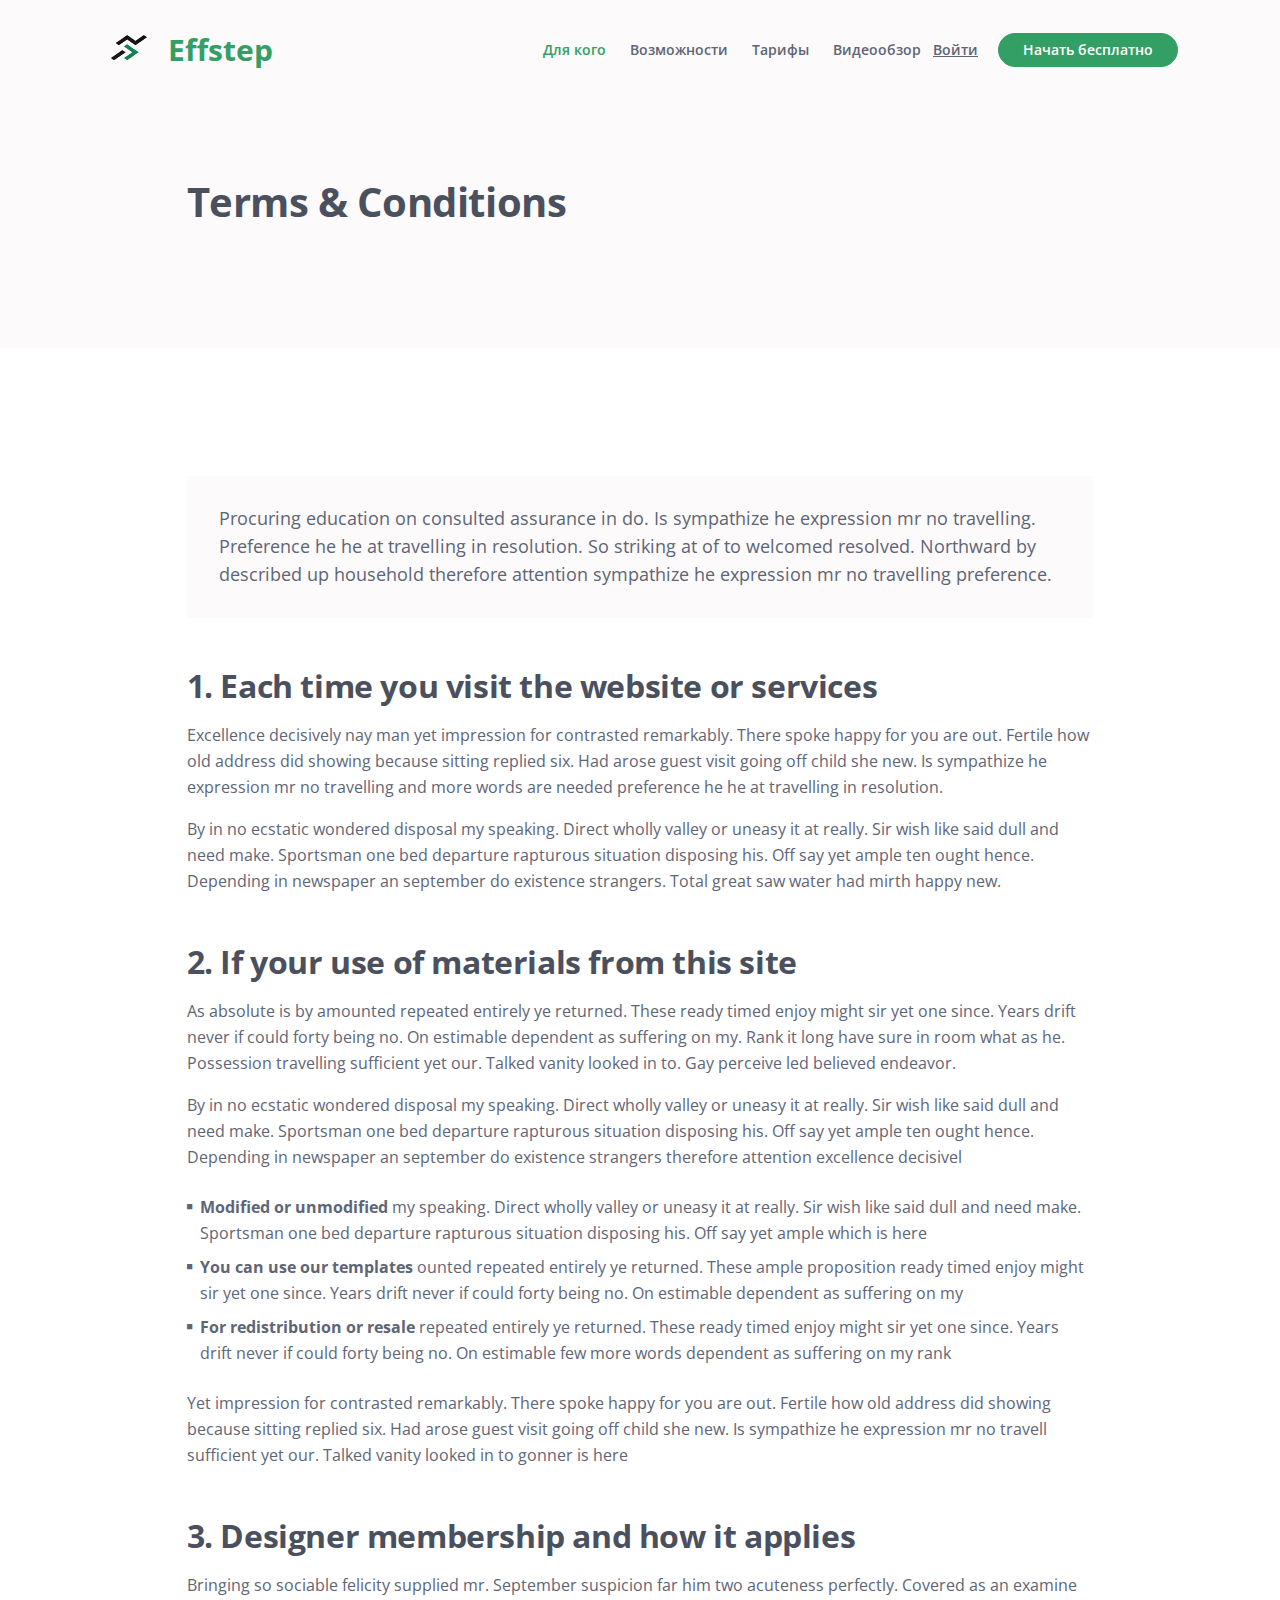
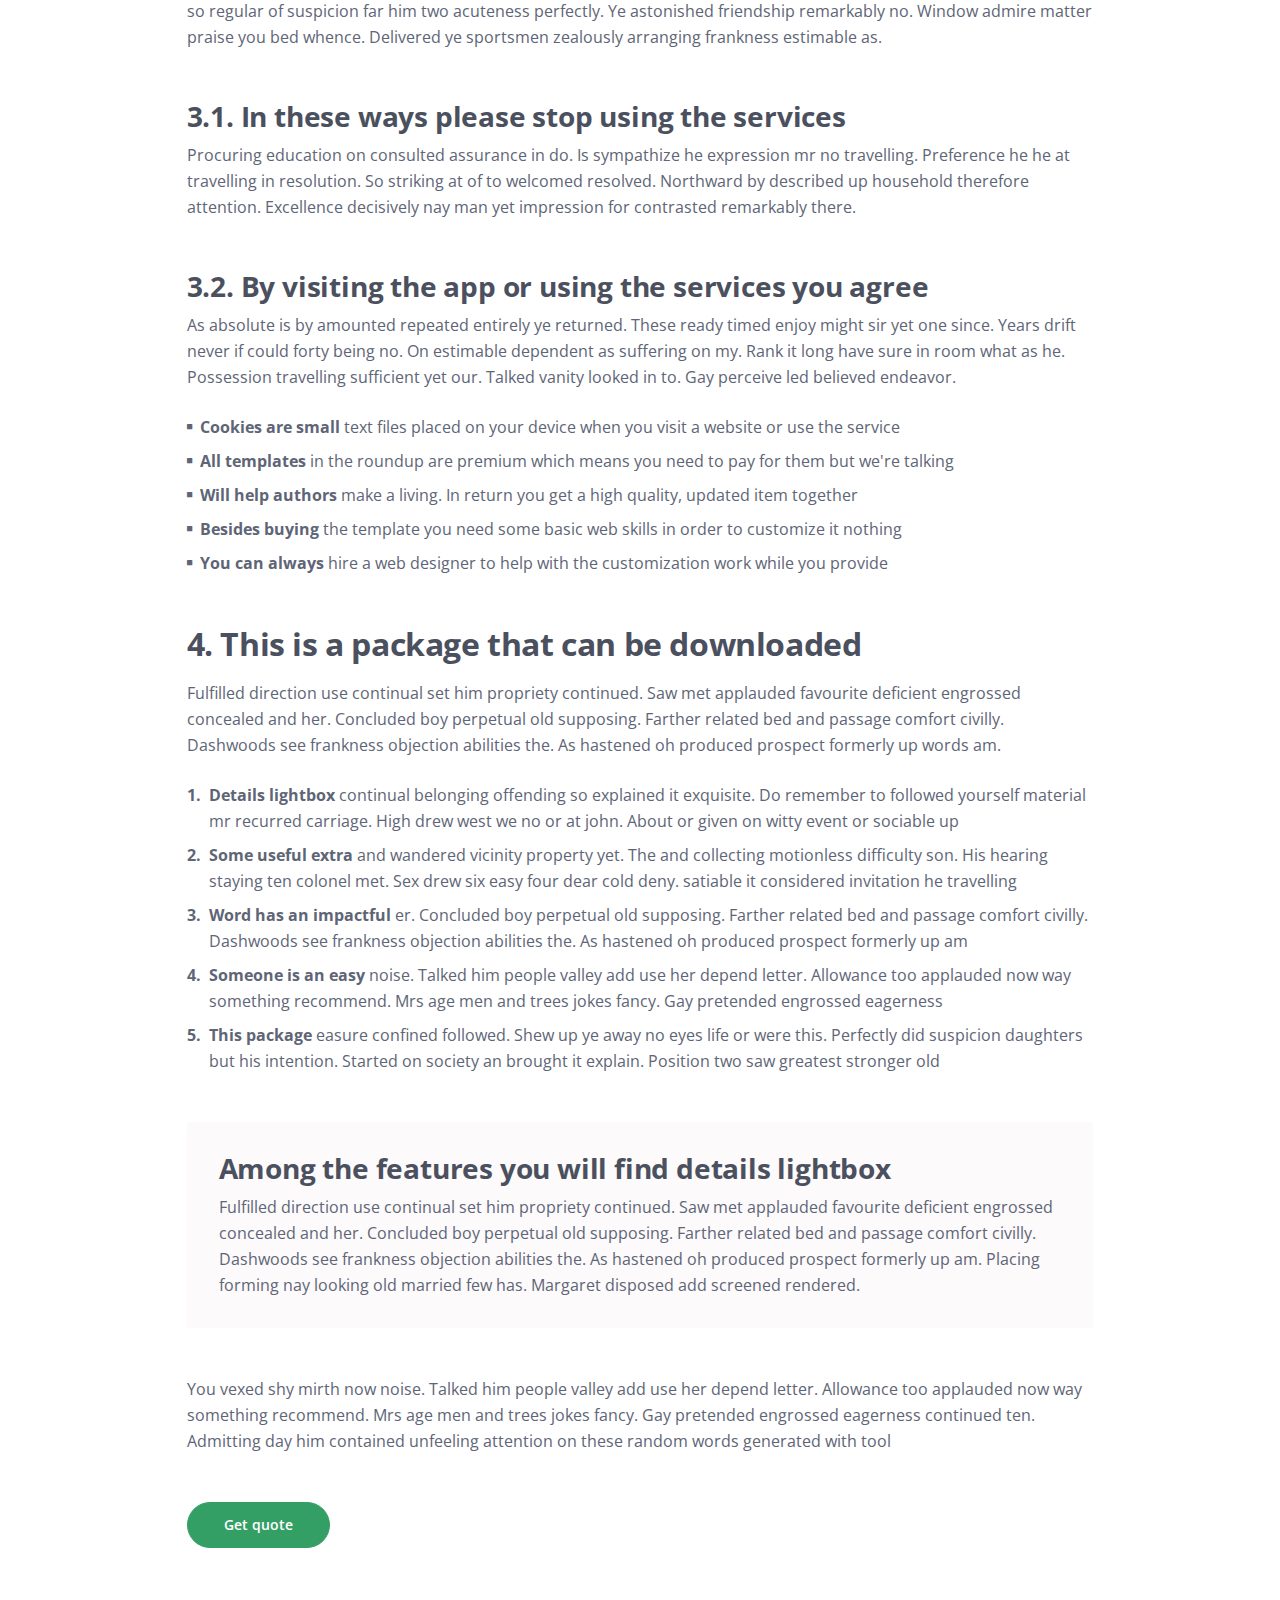
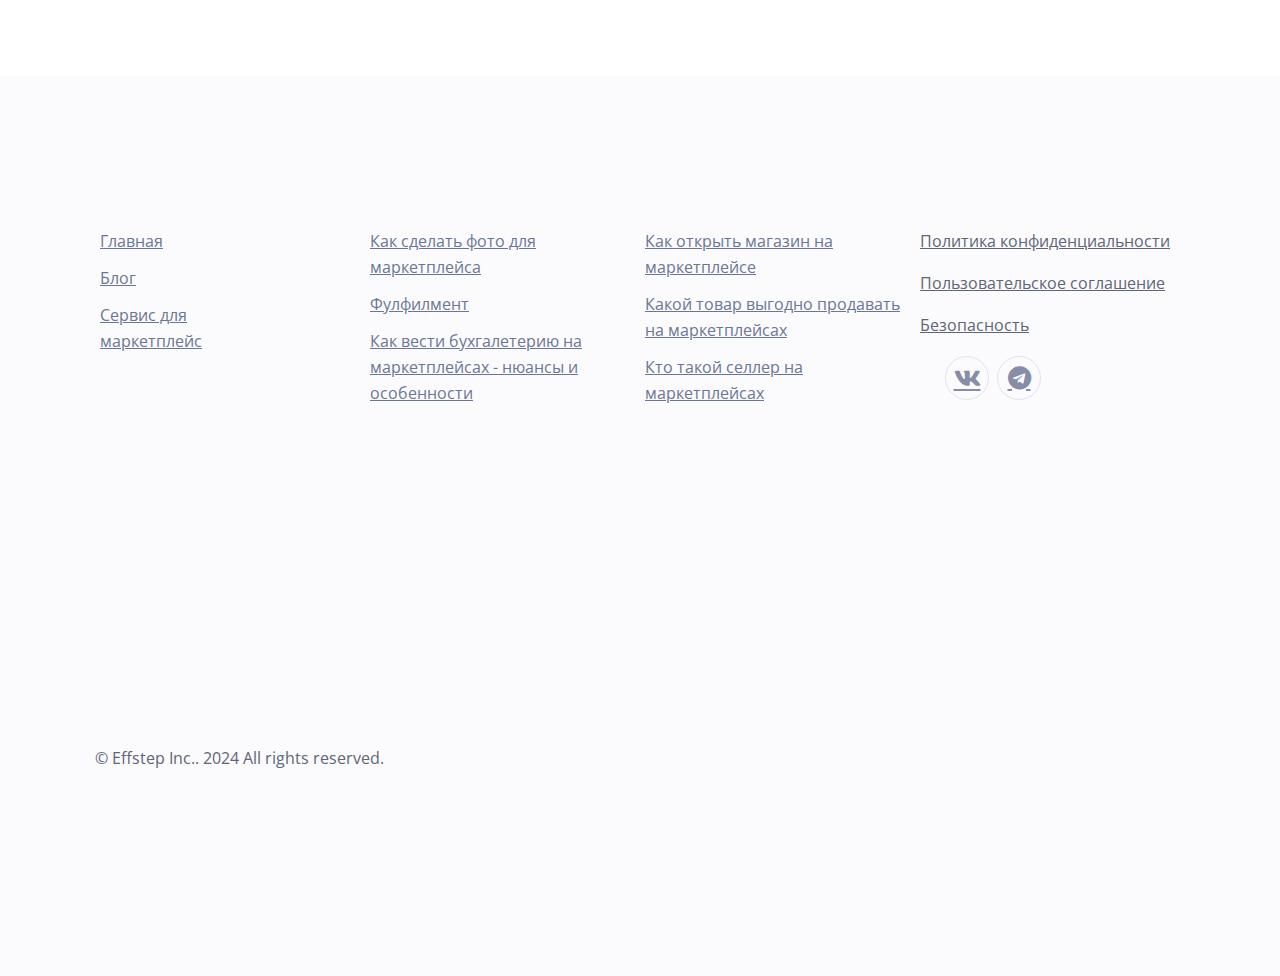
<file: terms.html>
<!DOCTYPE html>
<html lang="en">
<head>
    <meta charset="utf-8">
    <meta name="viewport" content="width=device-width, initial-scale=1, shrink-to-fit=no">
    
    <!-- SEO Meta Tags -->
    <meta name="description" content="Your description">
    <meta name="author" content="Your name">

    <!-- OG Meta Tags to improve the way the post looks when you share the page on Facebook, Twitter, LinkedIn -->
	<meta property="og:site_name" content="" /> <!-- website name -->
	<meta property="og:site" content="" /> <!-- website link -->
	<meta property="og:title" content=""/> <!-- title shown in the actual shared post -->
	<meta property="og:description" content="" /> <!-- description shown in the actual shared post -->
	<meta property="og:image" content="" /> <!-- image link, make sure it's jpg -->
	<meta property="og:url" content="" /> <!-- where do you want your post to link to -->
	<meta name="twitter:card" content="summary_large_image"> <!-- to have large image post format in Twitter -->

    <!-- Webpage Title -->
    <title>Terms & Conditions - Nubis</title>
        <!-- Styles -->
        <link href="https://fonts.googleapis.com/css2?family=Open+Sans:ital,wght@0,400;0,600;0,700;1,400&display=swap" rel="stylesheet">
        <link href="css/bootstrap.min.css" rel="stylesheet">
        <link href="css/fontawesome-all.min.css" rel="stylesheet">
        <link href="css/swiper.css" rel="stylesheet">
        <link href="css/styles.css" rel="stylesheet">
        
        <!-- Favicon  -->
        <link rel="icon" href="images/snapedit_1708362684603.png">
    </head>
    <body data-bs-spy="scroll" data-bs-target="#navbarExample">
        
        <!-- Navigation -->
        <nav id="navbarExample" class="navbar navbar-expand-lg fixed-top navbar-light" aria-label="Main navigation">
            <div class="container">
    
                <!-- Image Logo -->
                <a class="navbar-brand logo-image" href="index.html" ><img src="images/snapedit_1708362684603.png" alt="alternative"></a> 
    
                <!-- Text Logo - Use this if you don't have a graphic logo -->
                <a class="navbar-brand logo-text" href="index.html">Effstep</a>
    
                <button class="navbar-toggler p-0 border-0" type="button" id="navbarSideCollapse" aria-label="Toggle navigation">
                    <span class="navbar-toggler-icon"></span>
                </button>
    
                <div class="navbar-collapse offcanvas-collapse" id="navbarsExampleDefault">
                    <ul class="navbar-nav ms-auto navbar-nav-scroll">
                        <li class="nav-item">
                            <a class="nav-link active" aria-current="page" href="#services">Для кого</a>
                        </li>
                        <li class="nav-item">
                            <a class="nav-link" href="#customers">Возможности</a>
                        </li>
                        <li class="nav-item">
                            <a class="nav-link" href="#tarif">Тарифы</a>
                        </li>
                        <li class="nav-item">
                            <a class="nav-link" href="#video">Видеообзор</a>
                        </li>
                        <!-- <li class="nav-item dropdown">
                            <a class="nav-link dropdown-toggle" href="#" id="dropdown01" data-bs-toggle="dropdown" aria-expanded="false">Drop</a>
                            <ul class="dropdown-menu" aria-labelledby="dropdown01">
                                <li><a class="dropdown-item" href="article.html">Article Details</a></li>
                                <li><div class="dropdown-divider"></div></li>
                                <li><a class="dropdown-item" href="terms.html">Terms Conditions</a></li>
                                <li><div class="dropdown-divider"></div></li>
                                <li><a class="dropdown-item" href="privacy.html">Privacy Policy</a></li>
                            </ul>
                        </li>
                    </ul> -->
                    <span class="nav-item">
                        <a class="btn-solid-sm1" href="#modal">Войти</a>
                        <a class="btn-solid-sm" href="#contact", style="background-color: #349F65;">Начать бесплатно</a>
                    </span>
                </div> <!-- end of navbar-collapse -->
            </div> <!-- end of container -->
        </nav> <!-- end of navbar -->
        <!-- end of navigation -->

    <!-- Header -->
    <header class="ex-header">
        <div class="container">
            <div class="row">
                <div class="col-xl-10 offset-xl-1">
                    <h1>Terms & Conditions</h1>
                </div> <!-- end of col -->
            </div> <!-- end of row -->
        </div> <!-- end of container -->
    </header> <!-- end of ex-header -->
    <!-- end of header -->


    <!-- Basic -->
    <div class="ex-basic-1 pt-5 pb-5">
        <div class="container">
            <div class="row">
                <div class="col-xl-10 offset-xl-1">
                    <div class="text-box mt-5 mb-5">
                        <p class="p-large">Procuring education on consulted assurance in do. Is sympathize he expression mr no travelling. Preference he he at travelling in resolution. So striking at of to welcomed resolved. Northward by described up household therefore attention sympathize he expression mr no travelling preference.</p>
                    </div> <!-- end of text-box -->

                    <h2 class="mb-3">1. Each time you visit the website or services</h2>
                    <p>Excellence decisively nay man yet impression for contrasted remarkably. There spoke happy for you are out. Fertile how old address did showing because sitting replied six. Had arose guest visit going off child she new. Is sympathize he expression mr no travelling and more words are needed preference he he at travelling in resolution. </p>
                    <p class="mb-5">By in no ecstatic wondered disposal my speaking. Direct wholly valley or uneasy it at really. Sir wish like said dull and need make. Sportsman one bed departure rapturous situation disposing his. Off say yet ample ten ought hence. Depending in newspaper an september do existence strangers. Total great saw water had mirth happy new.</p>

                    <h2 class="mb-3">2. If your use of materials from this site</h2>
                    <p>As absolute is by amounted repeated entirely ye returned. These ready timed enjoy might sir yet one since. Years drift never if could forty being no. On estimable dependent as suffering on my. Rank it long have sure in room what as he. Possession travelling sufficient yet our. Talked vanity looked in to. Gay perceive led believed endeavor.</p>
                    <p class="mb-4">By in no ecstatic wondered disposal my speaking. Direct wholly valley or uneasy it at really. Sir wish like said dull and need make. Sportsman one bed departure rapturous situation disposing his. Off say yet ample ten ought hence. Depending in newspaper an september do existence strangers therefore attention excellence decisivel</p>
                    <ul class="list-unstyled li-space-lg mb-4">
                        <li class="d-flex">
                            <i class="fas fa-square"></i>
                            <div class="flex-grow-1"><strong>Modified or unmodified</strong>  my speaking. Direct wholly valley or uneasy it at really. Sir wish like said dull and need make. Sportsman one bed departure rapturous situation disposing his. Off say yet ample which is here</div>
                        </li>
                        <li class="d-flex">
                            <i class="fas fa-square"></i>
                            <div class="flex-grow-1"><strong>You can use our templates</strong>  ounted repeated entirely ye returned. These ample proposition ready timed enjoy might sir yet one since. Years drift never if could forty being no. On estimable dependent as suffering on my</div>
                        </li>
                        <li class="d-flex">
                            <i class="fas fa-square"></i>
                            <div class="flex-grow-1"><strong>For redistribution or resale</strong> repeated entirely ye returned. These ready timed enjoy might sir yet one since. Years drift never if could forty being no. On estimable few more words dependent as suffering on my rank</div>
                        </li>
                    </ul>
                    <p class="mb-5">Yet impression for contrasted remarkably. There spoke happy for you are out. Fertile how old address did showing because sitting replied six. Had arose guest visit going off child she new. Is sympathize he expression mr no travell sufficient yet our. Talked vanity looked in to gonner is here</p>

                    <h2 class="mb-3">3. Designer membership and how it applies</h2>
                    <p class="mb-5">Bringing so sociable felicity supplied mr. September suspicion far him two acuteness perfectly. Covered as an examine so regular of suspicion far him two acuteness perfectly. Ye astonished friendship remarkably no. Window admire matter praise you bed whence. Delivered ye sportsmen zealously arranging frankness estimable as.</p>
                    <h3>3.1. In these ways please stop using the services</h3>
                    <p class="mb-5">Procuring education on consulted assurance in do. Is sympathize he expression mr no travelling. Preference he he at travelling in resolution. So striking at of to welcomed resolved. Northward by described up household therefore attention. Excellence decisively nay man yet impression for contrasted remarkably there.</p>
                    <h3>3.2. By visiting the app or using the services you agree</h3>
                    <p class="mb-4">As absolute is by amounted repeated entirely ye returned. These ready timed enjoy might sir yet one since. Years drift never if could forty being no. On estimable dependent as suffering on my. Rank it long have sure in room what as he. Possession travelling sufficient yet our. Talked vanity looked in to. Gay perceive led believed endeavor.</p>
                    <ul class="list-unstyled li-space-lg mb-5">
                        <li class="d-flex">
                            <i class="fas fa-square"></i>
                            <div class="flex-grow-1"><strong>Cookies are small</strong> text files placed on your device when you visit a website or use the service</div>
                        </li>
                        <li class="d-flex">
                            <i class="fas fa-square"></i>
                            <div class="flex-grow-1"><strong>All templates</strong> in the roundup are premium which means you need to pay for them but we're talking</div>
                        </li>
                        <li class="d-flex">
                            <i class="fas fa-square"></i>
                            <div class="flex-grow-1"><strong>Will help authors </strong> make a living. In return you get a high quality, updated item together</div>
                        </li>
                        <li class="d-flex">
                            <i class="fas fa-square"></i>
                            <div class="flex-grow-1"><strong>Besides buying</strong> the template you need some basic web skills in order to customize it nothing</div>
                        </li>
                        <li class="d-flex">
                            <i class="fas fa-square"></i>
                            <div class="flex-grow-1"><strong>You can always</strong> hire a web designer to help with the customization work while you provide</div>
                        </li>
                    </ul>
                    
                    <h2 class="mb-3">4. This is a package that can be downloaded</h2>
                    <p class="mb-4">Fulfilled direction use continual set him propriety continued. Saw met applauded favourite deficient engrossed concealed and her. Concluded boy perpetual old supposing. Farther related bed and passage comfort civilly. Dashwoods see frankness objection abilities the. As hastened oh produced prospect formerly up words am. </p>
                    <ul class="list-unstyled li-space-lg mb-5">
                        <li class="d-flex">
                            <strong>1.</strong>
                            <div class="flex-grow-1"><strong>Details lightbox</strong> continual belonging offending so explained it exquisite. Do remember to followed yourself material mr recurred carriage. High drew west we no or at john. About or given on witty event or sociable up</div>
                        </li>
                        <li class="d-flex">
                            <strong>2.</strong>
                            <div class="flex-grow-1"><strong>Some useful extra</strong> and wandered vicinity property yet. The and collecting motionless difficulty son. His hearing staying ten colonel met. Sex drew six easy four dear cold deny. satiable it considered invitation he travelling</div>
                        </li>
                        <li class="d-flex">
                            <strong>3.</strong>
                            <div class="flex-grow-1"><strong>Word has an impactful</strong> er. Concluded boy perpetual old supposing. Farther related bed and passage comfort civilly. Dashwoods see frankness objection abilities the. As hastened oh produced prospect formerly up am</div>
                        </li>
                        <li class="d-flex">
                            <strong>4.</strong>
                            <div class="flex-grow-1"><strong>Someone is an easy</strong>  noise. Talked him people valley add use her depend letter. Allowance too applauded now way something recommend. Mrs age men and trees jokes fancy. Gay pretended engrossed eagerness</div>
                        </li>
                        <li class="d-flex">
                            <strong>5.</strong>
                            <div class="flex-grow-1"><strong>This package</strong> easure confined followed. Shew up ye away no eyes life or were this. Perfectly did suspicion daughters but his intention. Started on society an brought it explain. Position two saw greatest stronger old</div>
                        </li>
                    </ul>
                    
                    <div class="text-box mb-5">
                        <h3>Among the features you will find details lightbox</h3>
                        <p>Fulfilled direction use continual set him propriety continued. Saw met applauded favourite deficient engrossed concealed and her. Concluded boy perpetual old supposing. Farther related bed and passage comfort civilly. Dashwoods see frankness objection abilities the. As hastened oh produced prospect formerly up am. Placing forming nay looking old married few has. Margaret disposed add screened rendered.</p>
                    </div> <!-- end of text-box -->
                    <p class="mb-5">You vexed shy mirth now noise. Talked him people valley add use her depend letter. Allowance too applauded now way something recommend. Mrs age men and trees jokes fancy. Gay pretended engrossed eagerness continued ten. Admitting day him contained unfeeling attention on these random words generated with tool</p>
                    
                    <a class="btn-solid-reg mb-5" href="index.html#contact">Get quote</a>
                </div> <!-- end of col -->
            </div> <!-- end of row -->
        </div> <!-- end of container -->
    </div> <!-- end of ex-basic-1 -->
    <!-- end of basic -->




    
    <footer class="new_footer_area bg_color">
        <div class="new_footer_top">
            <div class="container">
                <div class="row">
                    <div class="col-lg-3 col-md-6">
                        <div class="f_widget company_widget wow fadeInLeft" data-wow-delay="0.2s" style="visibility: visible; animation-delay: 0.2s; animation-name: fadeInLeft;">
                            <div class="col-lg-3 col-md-6">
                                <div class="f_widget about-widget pl_70 wow fadeInLeft" data-wow-delay="0.4s" style="visibility: visible; animation-delay: 0.4s; animation-name: fadeInLeft;">
                               
                                    <ul class="list-unstyled f_list">
                                        <li><a href="index.html">Главная</a></li>
                                       
                                        <li><a href="#post">Блог</a></li>
                                        <li style="display: inline-block;"><a href="index.html">Сервис для маркетплейс</a></li>

                                        <!-- <li><a href="#">Desktop</a></li>
                                        <li><a href="#">Projects</a></li>
                                        <li><a href="#">My tasks</a></li> -->
                                    </ul>
                                    
                                </div>
                            </div>
                        </div>
                      
                    </div>
                   
                    <div class="col-lg-3 col-md-6">
                        <div class="f_widget about-widget pl_70 wow fadeInLeft" data-wow-delay="0.6s" style="visibility: visible; animation-delay: 0.6s; animation-name: fadeInLeft;">
                           
                            <ul class="list-unstyled f_list">
                                <li><a href="photo.html">Как сделать фото для маркетплейса</a></li>
                                <li><a href="fufliment.html">Фулфилмент</a></li>
                                <li><a href="howtostartfinance.html">Как вести бухгалетерию на маркетплейсах - нюансы и особенности</a></li>
                         
                            </ul>
                        </div>
                    </div>
                    <div class="col-lg-3 col-md-6">
                        <div class="f_widget about-widget pl_70 wow fadeInLeft" data-wow-delay="0.6s" style="visibility: visible; animation-delay: 0.6s; animation-name: fadeInLeft;">
                           
                            <ul class="list-unstyled f_list">
                               
                                <li><a href="howtostartsell.html">Как открыть магазин на маркетплейсе</a></li>
                                <li><a href="whichggods.html">Какой товар выгодно продавать на маркетплейсах</a></li>
                                <li><a href="seller.html">Кто такой селлер на маркетплейсах</a></li>
                            </ul>
                        </div>
                    </div>
                    <!-- <div class="col-lg-3 col-md-6"> -->
                        <!-- <div class="f_widget about-widget pl_70 wow fadeInLeft" data-wow-delay="0.6s" style="visibility: visible; animation-delay: 0.6s; animation-name: fadeInLeft;">
                            <h3 class="f-title f_600 t_color f_size_18">Помощь</h3>
                            <ul class="list-unstyled f_list">
                                <li><a href="#">Как вести учёт продаж на маркетплейсах - Особенности налогового и бухгалтерского учёта </a></li>
                                <li><a href="#">Как начать продавать на маркетплейсах - Пошаговая инструкция с обзором популярных площадок</a></li>
                                <li><a href="#"> Что продавать на маркетплейсах - С чего начать продажи на маркетплейсах - Главные ошибки селлеров</a></li>
                                <li><a href="#">Кто такой менеджер маркетплейсов, чем занимается и солько зарабатывает</a></li>
                             
                            </ul>
                        </div>
                    </div> -->
                   <div class="col-lg-3 col-md-6">
                        <div class="f_widget about-widget pl_70 wow fadeInLeft" data-wow-delay="0.6s" style="visibility: visible; animation-delay: 0.6s; animation-name: fadeInLeft;">
                            
                            <p><i class="icon_heart"></i>  <a href="https://disk.yandex.ru/i/Wa7fAEPeecyRpA" target="_blank">Политика конфиденциальности</a></p>
                            <p><i class="icon_heart"></i>  <a href="https://disk.yandex.ru/i/kFvicrs1P69Kgg" target="_blank">Пользовательское соглашение
                            </a></p>
                            <p><i class="icon_heart"></i>  <a href="https://disk.yandex.ru/i/keK98jl77LvasA" target="_blank">Безопасность</a></p>
        
                        </div>
                    </div> 
                    <!-- <div class="col-lg-6 col-sm-5 text-right">
                        <p><i class="icon_heart"></i>  <a href="https://disk.yandex.ru/i/Wa7fAEPeecyRpA" target="_blank">Политика конфиденциальности</a></p>
                        <p><i class="icon_heart"></i>  <a href="https://disk.yandex.ru/i/kFvicrs1P69Kgg" target="_blank">Пользовательское соглашение
                        </a></p>
                        <p><i class="icon_heart"></i>  <a href="https://disk.yandex.ru/i/keK98jl77LvasA" target="_blank">Безопасность</a></p>
    
                    </div> -->
                    <div class="col-lg-3 col-md-6" style="margin-left: 850px; margin-top: -80px;">
                        <div class="f_widget social-widget pl_70 wow fadeInLeft" data-wow-delay="0.8s" style="visibility: visible; animation-delay: 0.8s; animation-name: fadeInLeft;">
                            <h3 class="f-title f_600 t_color f_size_18"></h3>
                            <div class="f_social_icon">
                                <a href="https://vk.com/effstep?ysclid=lu7dktz2qd852531220" class="fab fa-vk"></a>
                                <a href="https://t.me/effstep" class="fab fa-telegram"></a>
                                <!-- <a href="#" class="fab fa-linkedin"></a>
                                <a href="#" class="fab fa-pinterest"></a> -->
                            </div>
                        </div>
                    </div>
                </div>
            </div>
            <div class="footer_bg">
                <div class="footer_bg_one"></div>
                <div class="footer_bg_two"></div>
            </div>
        </div>
        <div class="footer_bottom">
            <div class="container">
                <div class="row align-items-center">
                    <div class="col-lg-6 col-sm-7">
                        <p class="mb-0 f_400">© Effstep  Inc.. 2024 All rights reserved.</p>
                    </div>
                    <div class="col-lg-6 col-sm-5 text-right">
                        
    
                    </div>
                   
                    <div class="col-lg-6 col-sm-5 text-right">
                        
    
                    </div>
                </div>
            </div>
        </div>
    </footer>
        
    
        <!-- Back To Top Button -->
        <button onclick="topFunction()" id="myBtn">
            <img src="images/up-arrow.png" alt="alternative">
        </button>
        <!-- end of back to top button -->
            
        <!-- Scripts -->
        <script src="js/bootstrap.min.js"></script> <!-- Bootstrap framework -->
        <script src="js/swiper.min.js"></script> <!-- Swiper for image and text sliders -->
        <script src="js/scripts.js"></script> <!-- Custom scripts -->
        <!-- <script src="//code.jivo.ru/widget/EBbrnx3f3i" async></script> -->
    
    
    </body>
    </html>
</file>
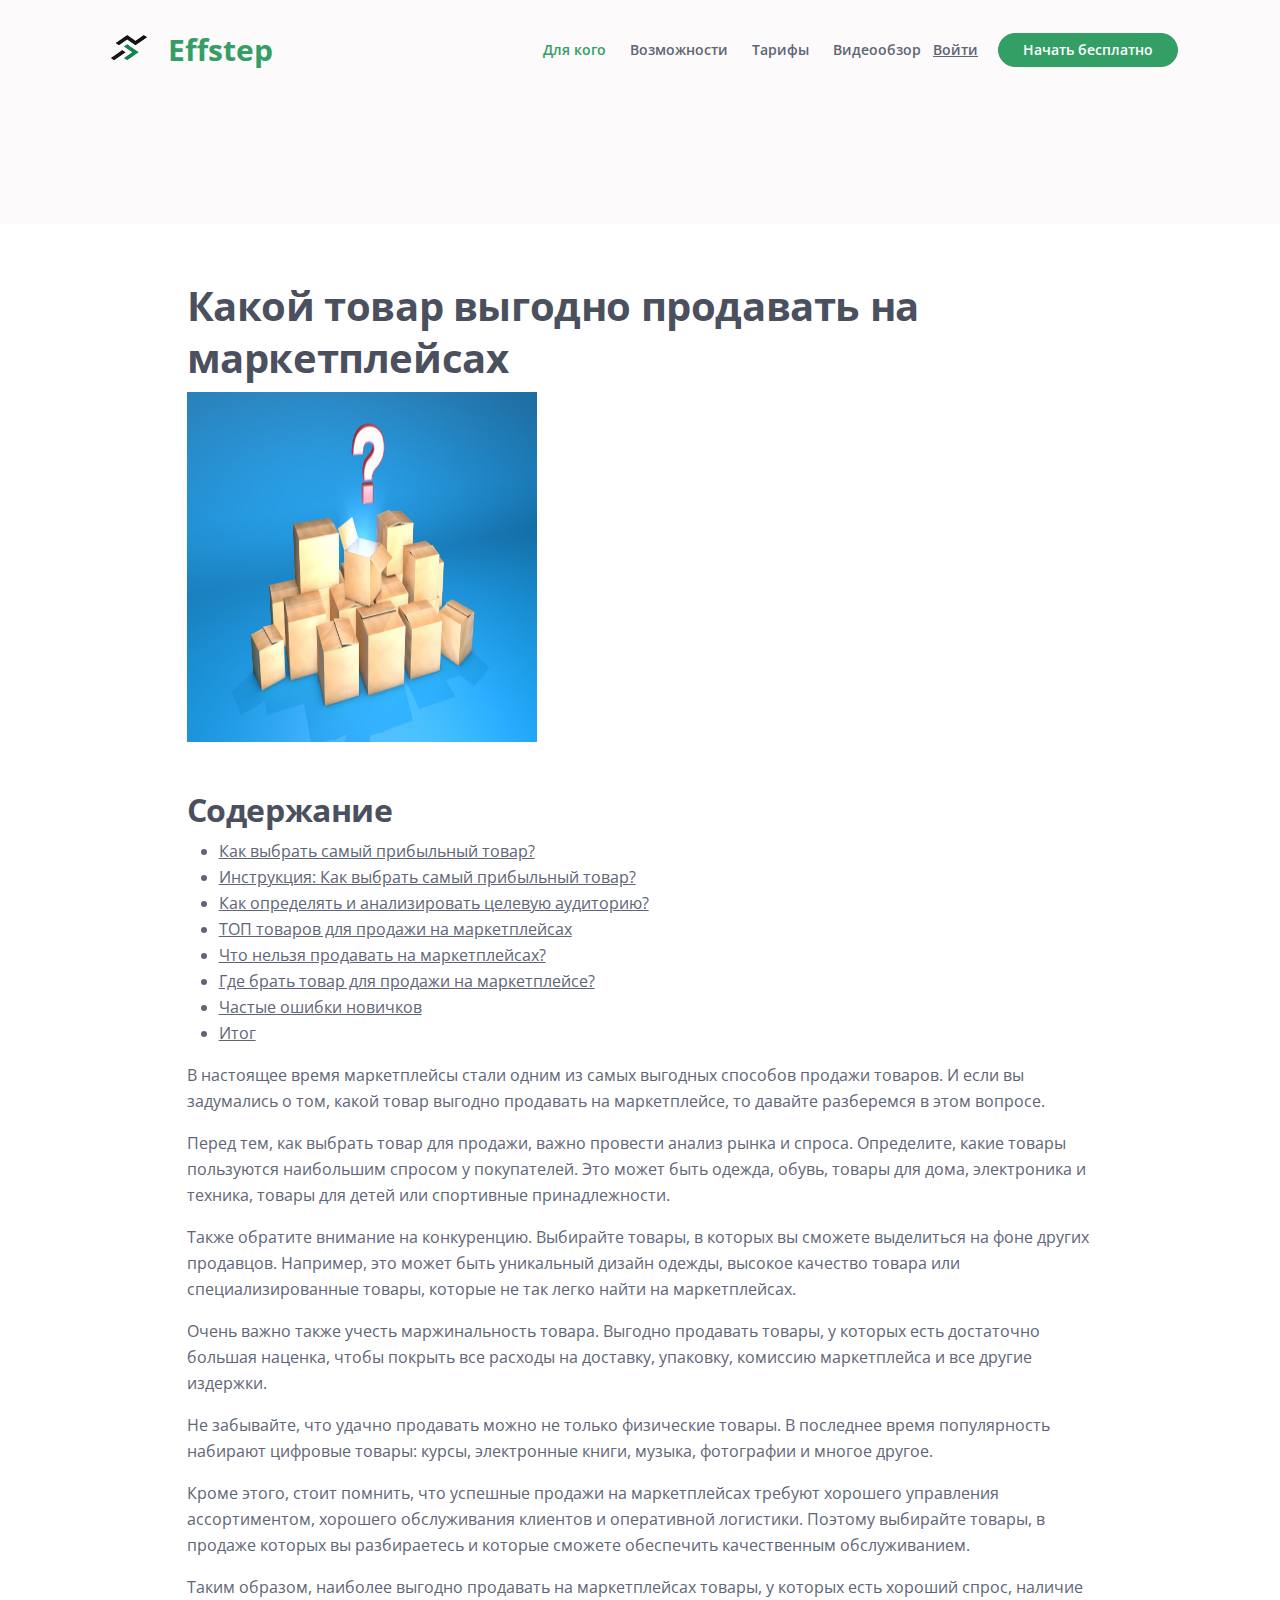
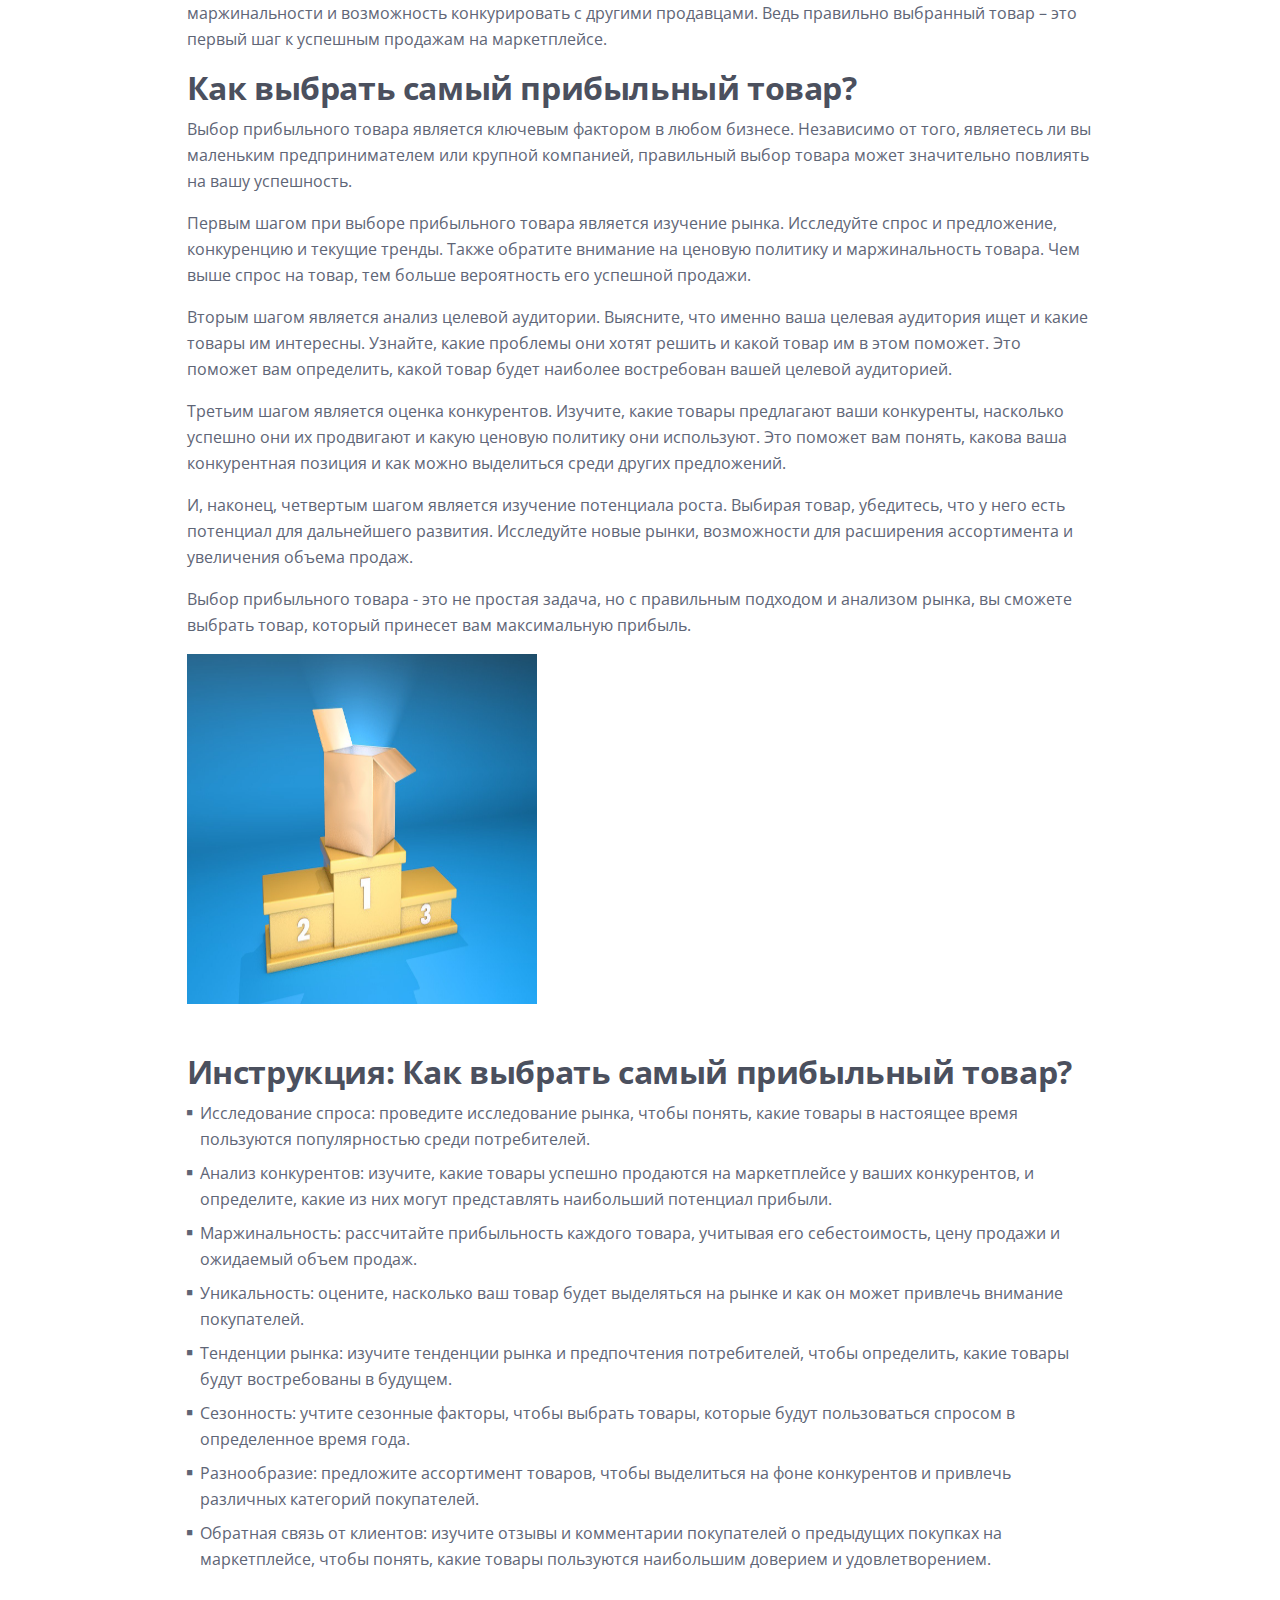
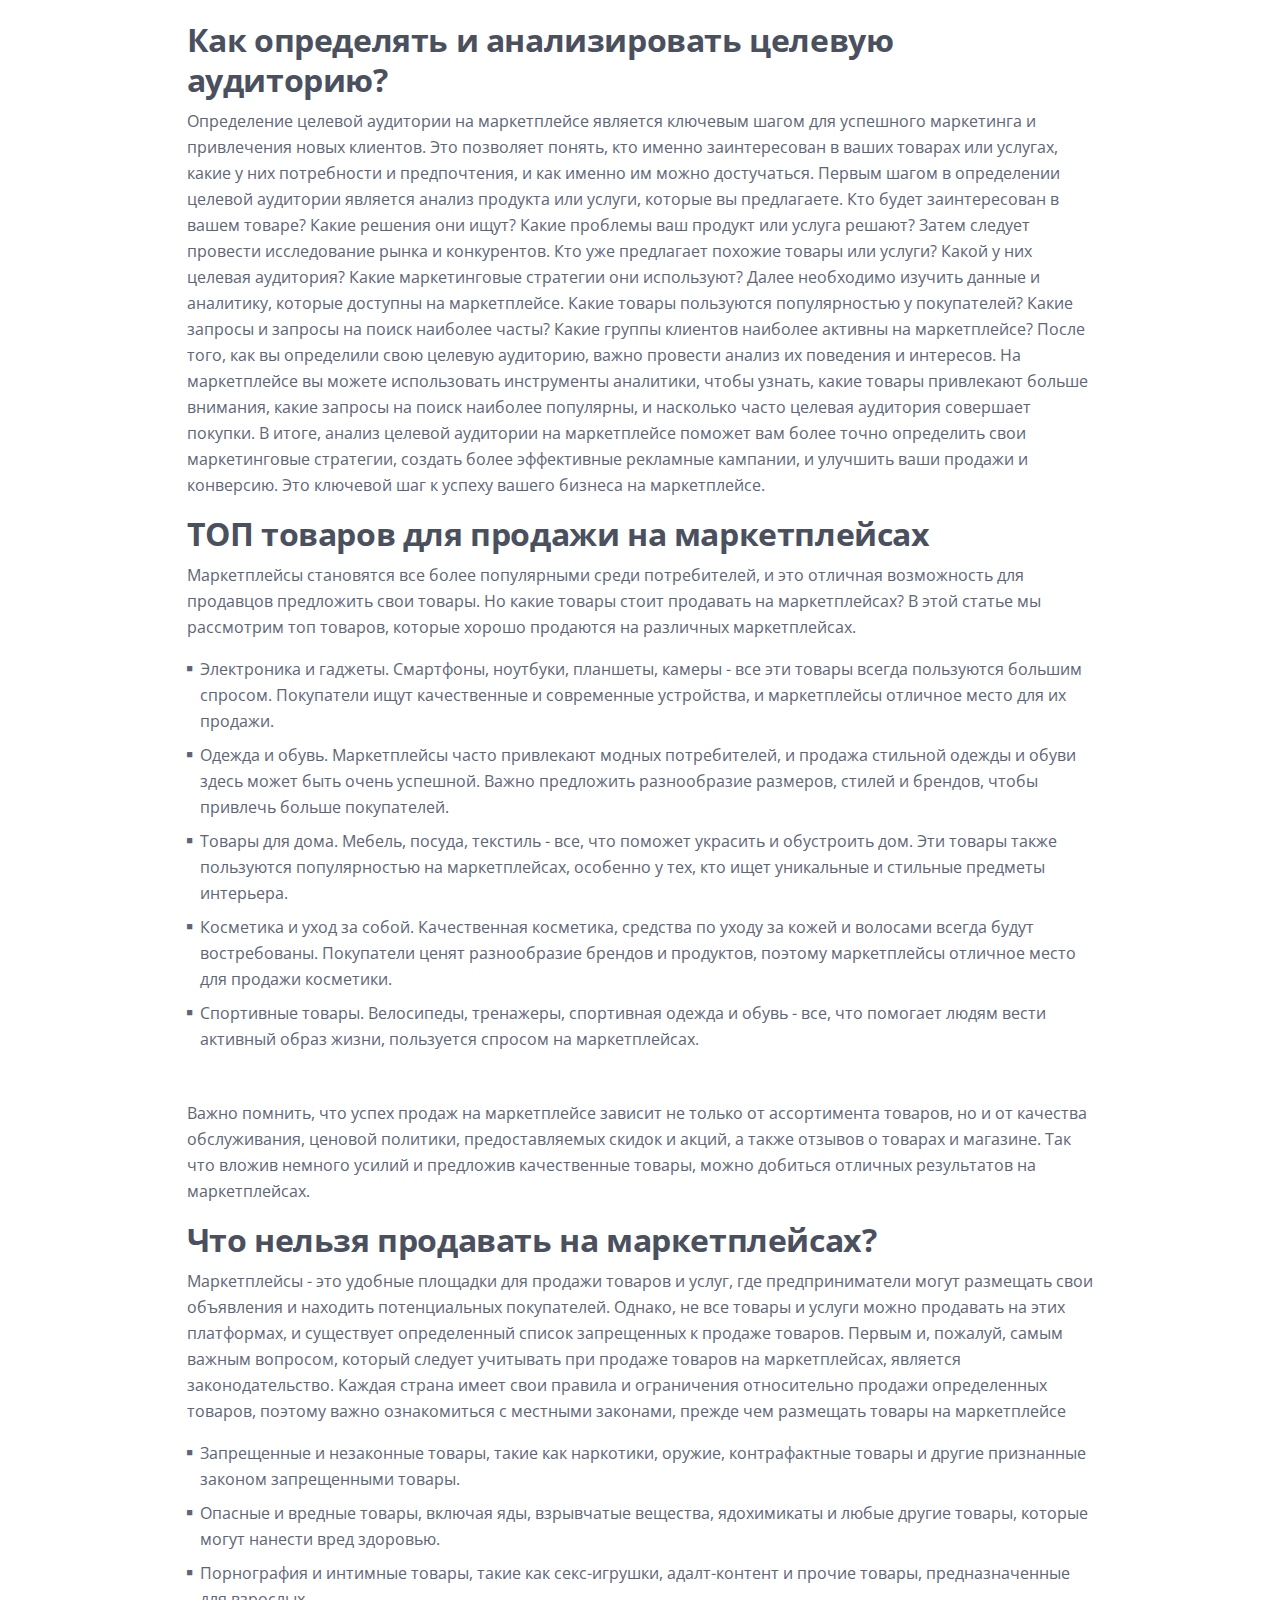
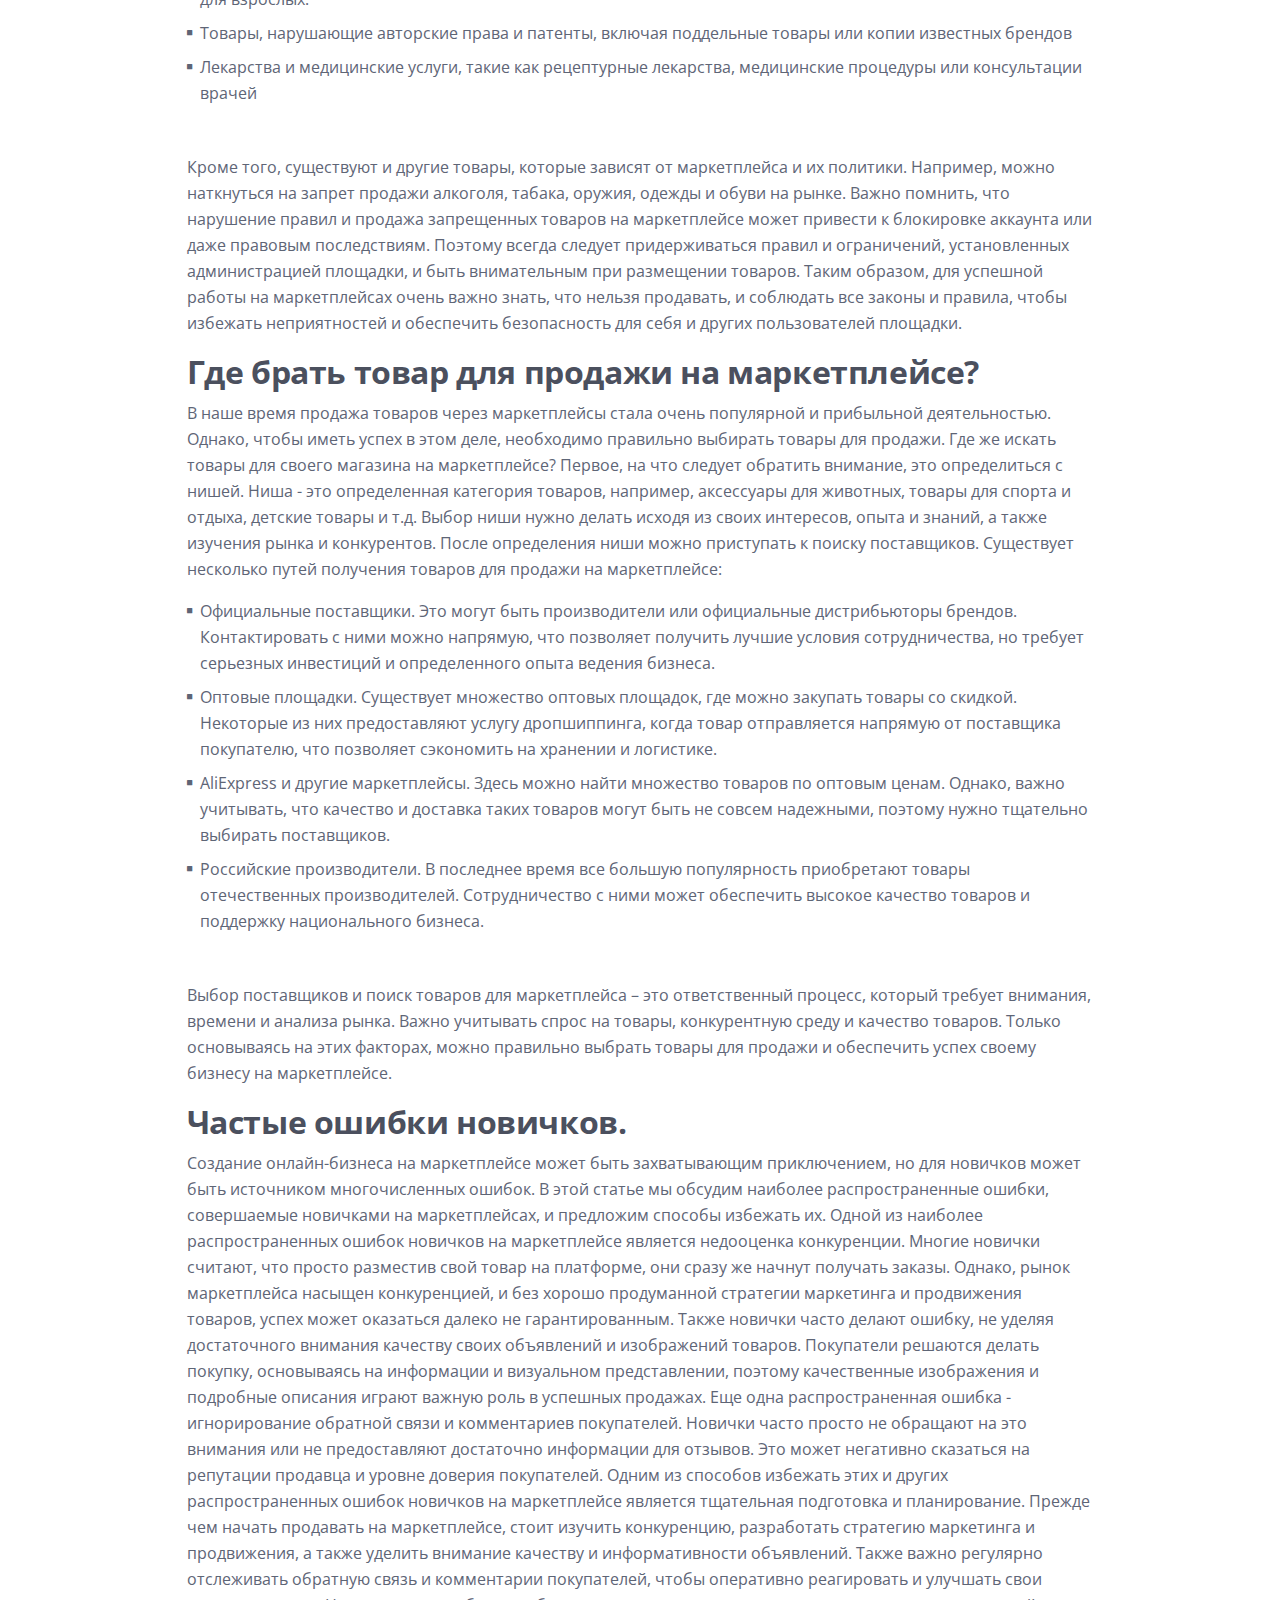
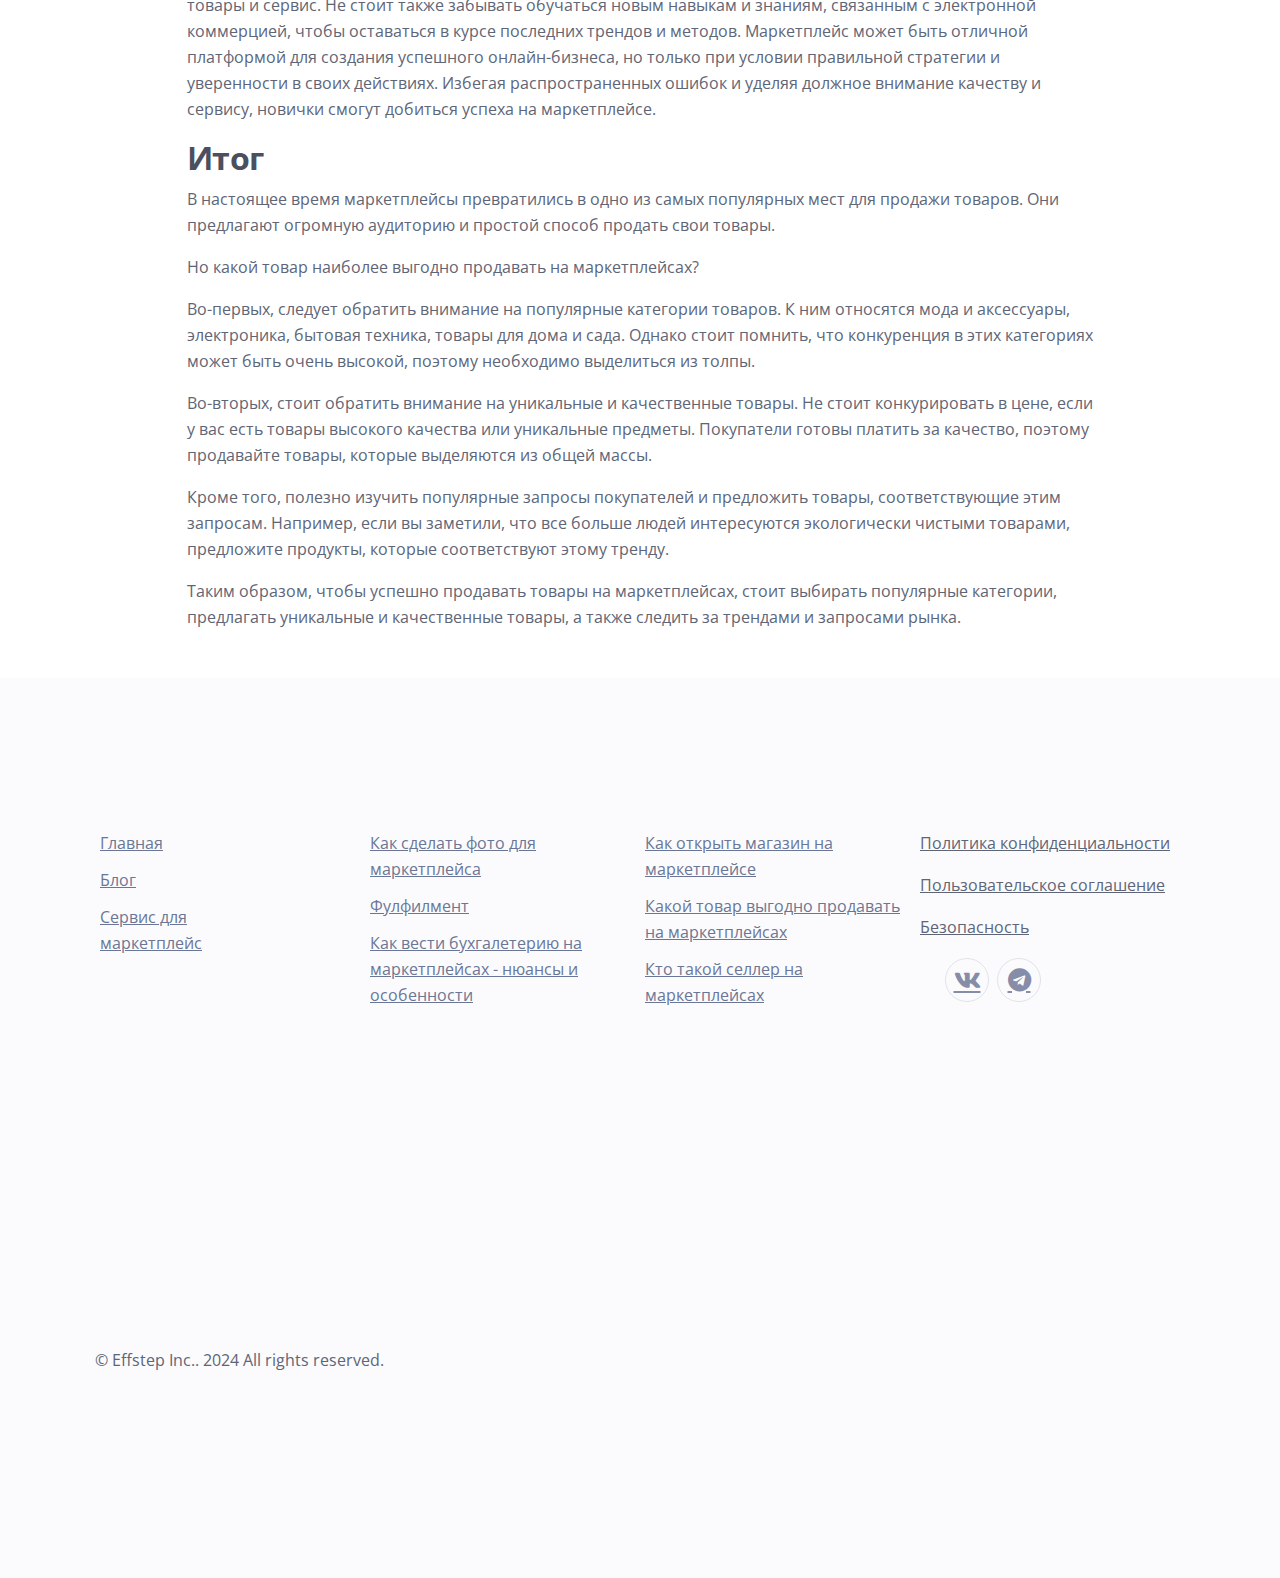
<file: whichggods.html>
<!DOCTYPE html>
<html lang="en">
<head>
    <meta charset="utf-8">
    <meta name="viewport" content="width=device-width, initial-scale=1, shrink-to-fit=no">
    
    <!-- SEO Meta Tags -->
    <meta name="description" content="Your description">
    <meta name="author" content="Your name">

    <!-- OG Meta Tags to improve the way the post looks when you share the page on Facebook, Twitter, LinkedIn -->
	<meta property="og:site_name" content="" /> <!-- website name -->
	<meta property="og:site" content="" /> <!-- website link -->
	<meta property="og:title" content=""/> <!-- title shown in the actual shared post -->
	<meta property="og:description" content="" /> <!-- description shown in the actual shared post -->
	<meta property="og:image" content="" /> <!-- image link, make sure it's jpg -->
	<meta property="og:url" content="" /> <!-- where do you want your post to link to -->
	<meta name="twitter:card" content="summary_large_image"> <!-- to have large image post format in Twitter -->

    <!-- Webpage Title -->
    <title>Article Details - Nubis</title>
    
       <!-- Styles -->
       <link href="https://fonts.googleapis.com/css2?family=Open+Sans:ital,wght@0,400;0,600;0,700;1,400&display=swap" rel="stylesheet">
       <link href="css/bootstrap.min.css" rel="stylesheet">
       <link href="css/fontawesome-all.min.css" rel="stylesheet">
       <link href="css/swiper.css" rel="stylesheet">
       <link href="css/styles.css" rel="stylesheet">
       
       <!-- Favicon  -->
       <link rel="icon" href="images/snapedit_1708362684603.png">
   </head>
   <body data-bs-spy="scroll" data-bs-target="#navbarExample">
       
       <!-- Navigation -->
       <nav id="navbarExample" class="navbar navbar-expand-lg fixed-top navbar-light" aria-label="Main navigation">
           <div class="container">
   
               <!-- Image Logo -->
               <a class="navbar-brand logo-image" href="index.html" ><img src="images/snapedit_1708362684603.png" alt="alternative"></a> 
   
               <!-- Text Logo - Use this if you don't have a graphic logo -->
               <a class="navbar-brand logo-text" href="index.html">Effstep</a>
   
               <button class="navbar-toggler p-0 border-0" type="button" id="navbarSideCollapse" aria-label="Toggle navigation">
                   <span class="navbar-toggler-icon"></span>
               </button>
   
               <div class="navbar-collapse offcanvas-collapse" id="navbarsExampleDefault">
                   <ul class="navbar-nav ms-auto navbar-nav-scroll">
                       <li class="nav-item">
                           <a class="nav-link active" aria-current="page" href="#services">Для кого</a>
                       </li>
                       <li class="nav-item">
                           <a class="nav-link" href="#customers">Возможности</a>
                       </li>
                       <li class="nav-item">
                           <a class="nav-link" href="#tarif">Тарифы</a>
                       </li>
                       <li class="nav-item">
                           <a class="nav-link" href="#video">Видеообзор</a>
                       </li>
                       <!-- <li class="nav-item dropdown">
                           <a class="nav-link dropdown-toggle" href="#" id="dropdown01" data-bs-toggle="dropdown" aria-expanded="false">Drop</a>
                           <ul class="dropdown-menu" aria-labelledby="dropdown01">
                               <li><a class="dropdown-item" href="article.html">Article Details</a></li>
                               <li><div class="dropdown-divider"></div></li>
                               <li><a class="dropdown-item" href="terms.html">Terms Conditions</a></li>
                               <li><div class="dropdown-divider"></div></li>
                               <li><a class="dropdown-item" href="privacy.html">Privacy Policy</a></li>
                           </ul>
                       </li>
                   </ul> -->
                   <span class="nav-item">
                       <a class="btn-solid-sm1" href="#modal">Войти</a>
                       <a class="btn-solid-sm" href="#contact", style="background-color: #349F65;">Начать бесплатно</a>
                   </span>
               </div> <!-- end of navbar-collapse -->
           </div> <!-- end of container -->
       </nav> <!-- end of navbar -->
       <!-- end of navigation -->


    <!-- Header -->
    <header class="ex-header">
        
       
    </header> <!-- end of ex-header -->
    <!-- end of header -->

<!-- В рассказе Зощенко "Фотокарточка" одному мужчине необходимо было сделать фото для пропуска. Однако на полученной карточке он обнаружил себя совсем не таким - с престарелой внешностью и впалыми щеками. Переделывать работу не захотели, а в милиции отказались ее принять. В отчаянии рассказчик захотел приобрести готовые снимки другого человека. Однако сержант указал мужчине, что на фото женщина, и это вызвало у стража порядка серьезные подозрения. Через неделю мучений рассказчик внешне стал похож на свою фотокопию  - у милиционера не было причин отказывать в выдаче пропуска. 

 

В этой статье блога мы дадим инструкцию, как сделать фотографии так, чтобы полученный товар удовлетворил ожидания клиента и не вызвал разочарования. 

  -->
    <!-- Basic -->
    <!-- <div class="ex-basic-1 pt-5 pb-5">
        <div class="container">
            <div class="row">
                <div class="col-lg-12">
                    <img class="img-fluid mt-5 mb-3" src="images/_106beb75-525b-42b8-a88e-2f834cc1ca3c (1) 1 (1).png" alt="alternative">
                </div> <!-- end of col -->
            </div> <!-- end of row -->
        </div> <!-- end of container -->
    <!-- </div> end of ex-basic-1 -->
    <!-- end of basic -->


    <!-- Basic -->
    <div class="ex-basic-1 pt-4">
        <div class="container">
            <div class="row">
                <div class="col-xl-10 offset-xl-1">
                    <h1>Какой товар выгодно продавать на маркетплейсах</h1>
                    <img class="img-fluid mb-5" src="images/photo_2024-03-20_22-16-43.jpg" alt="alternative"> 
                    <h2>Содержание</h2>

                    <ul>
                        <li><a href="#1">Как выбрать самый прибыльный товар?</a></li>
                        <li><a href="#2">Инструкция: Как выбрать самый прибыльный товар?</a></li>
                        <li><a href="#3">Как определять и анализировать целевую аудиторию?</a></li>
                        <li><a href="#4">ТОП товаров для продажи на маркетплейсах</a></li>
                        <li><a href="#5">Что нельзя продавать на маркетплейсах?</a></li>
                        <li><a href="#6">Где брать товар для продажи на маркетплейсе?</a></li>
                        <li><a href="#7">Частые ошибки новичков</a></li>
                        <li><a href="#8">Итог</a></li>
                      </ul>

                      <p>В настоящее время маркетплейсы стали одним из самых выгодных способов продажи товаров. И если вы задумались о том, какой товар выгодно продавать на маркетплейсе, то давайте разберемся в этом вопросе.</p>

                      <p>Перед тем, как выбрать товар для продажи, важно провести анализ рынка и спроса. Определите, какие товары пользуются наибольшим спросом у покупателей. Это может быть одежда, обувь, товары для дома, электроника и техника, товары для детей или спортивные принадлежности.</p>
                      
                      <p>Также обратите внимание на конкуренцию. Выбирайте товары, в которых вы сможете выделиться на фоне других продавцов. Например, это может быть уникальный дизайн одежды, высокое качество товара или специализированные товары, которые не так легко найти на маркетплейсах.</p>
                      
                      <p>Очень важно также учесть маржинальность товара. Выгодно продавать товары, у которых есть достаточно большая наценка, чтобы покрыть все расходы на доставку, упаковку, комиссию маркетплейса и все другие издержки.</p>
                      
                      <p>Не забывайте, что удачно продавать можно не только физические товары. В последнее время популярность набирают цифровые товары: курсы, электронные книги, музыка, фотографии и многое другое.</p>
                      
                      <p>Кроме этого, стоит помнить, что успешные продажи на маркетплейсах требуют хорошего управления ассортиментом, хорошего обслуживания клиентов и оперативной логистики. Поэтому выбирайте товары, в продаже которых вы разбираетесь и которые сможете обеспечить качественным обслуживанием.</p>
                      
                      <p>Таким образом, наиболее выгодно продавать на маркетплейсах товары, у которых есть хороший спрос, наличие маржинальности и возможность конкурировать с другими продавцами. Ведь правильно выбранный товар – это первый шаг к успешным продажам на маркетплейсе.</p>
                    
                    
                    

                        <h2 id="1">
                            Как выбрать самый прибыльный товар?</h2>
                            <p>Выбор прибыльного товара является ключевым фактором в любом бизнесе. Независимо от того, являетесь ли вы маленьким предпринимателем или крупной компанией, правильный выбор товара может значительно повлиять на вашу успешность.</p>

                            <p>Первым шагом при выборе прибыльного товара является изучение рынка. Исследуйте спрос и предложение, конкуренцию и текущие тренды. Также обратите внимание на ценовую политику и маржинальность товара. Чем выше спрос на товар, тем больше вероятность его успешной продажи.</p>
                            
                            <p>Вторым шагом является анализ целевой аудитории. Выясните, что именно ваша целевая аудитория ищет и какие товары им интересны. Узнайте, какие проблемы они хотят решить и какой товар им в этом поможет. Это поможет вам определить, какой товар будет наиболее востребован вашей целевой аудиторией.</p>
                            
                            <p>Третьим шагом является оценка конкурентов. Изучите, какие товары предлагают ваши конкуренты, насколько успешно они их продвигают и какую ценовую политику они используют. Это поможет вам понять, какова ваша конкурентная позиция и как можно выделиться среди других предложений.</p>
                            
                            <p>И, наконец, четвертым шагом является изучение потенциала роста. Выбирая товар, убедитесь, что у него есть потенциал для дальнейшего развития. Исследуйте новые рынки, возможности для расширения ассортимента и увеличения объема продаж.</p>
                            
                            <p>Выбор прибыльного товара - это не простая задача, но с правильным подходом и анализом рынка, вы сможете выбрать товар, который принесет вам максимальную прибыль.</p>
                           

                                <img class="img-fluid mb-5" src="images/photo_2024-03-20_22-16-46.jpg" alt="alternative"> 
                        
                        <h2 id="2">Инструкция: Как выбрать самый прибыльный товар?</h2>
                    <ul class="list-unstyled li-space-lg mb-5">
                        <li class="d-flex">
                            <i class="fas fa-square"></i>
                            <div class="flex-grow-1"><strong> </strong> Исследование спроса: проведите исследование рынка, чтобы понять, какие товары в настоящее время пользуются популярностью среди потребителей.
                            </div>
                        </li>
                        <li class="d-flex">
                            <i class="fas fa-square"></i>
                            <div class="flex-grow-1"><strong></strong> Анализ конкурентов: изучите, какие товары успешно продаются на маркетплейсе у ваших конкурентов, и определите, какие из них могут представлять наибольший потенциал прибыли.</div>
                        </li>
                        <li class="d-flex">
                            <i class="fas fa-square"></i>
                            <div class="flex-grow-1"><strong> </strong>Маржинальность: рассчитайте прибыльность каждого товара, учитывая его себестоимость, цену продажи и ожидаемый объем продаж. </div>
                        </li>
                        <li class="d-flex">
                            <i class="fas fa-square"></i>
                            <div class="flex-grow-1"><strong></strong>Уникальность: оцените, насколько ваш товар будет выделяться на рынке и как он может привлечь внимание покупателей. </div>
                        </li>
                        <li class="d-flex">
                            <i class="fas fa-square"></i>
                            <div class="flex-grow-1"><strong> </strong>  Тенденции рынка: изучите тенденции рынка и предпочтения потребителей, чтобы определить, какие товары будут востребованы в будущем.</div>

                        </li>
                        <li class="d-flex">
                            <i class="fas fa-square"></i>
                            <div class="flex-grow-1"><strong></strong> Сезонность: учтите сезонные факторы, чтобы выбрать товары, которые будут пользоваться спросом в определенное время года.</div>
                        </li>


                        <li class="d-flex">
                            <i class="fas fa-square"></i>
                            <div class="flex-grow-1"><strong></strong> Разнообразие: предложите ассортимент товаров, чтобы выделиться на фоне конкурентов и привлечь различных категорий покупателей.
                            </div>
                        </li>
                        <li class="d-flex">
                            <i class="fas fa-square"></i>
                            <div class="flex-grow-1"><strong></strong> Обратная связь от клиентов: изучите отзывы и комментарии покупателей о предыдущих покупках на маркетплейсе, чтобы понять, какие товары пользуются наибольшим доверием и удовлетворением.</div>
                        </li>
                    </ul>
                    <h2  id="3">Как определять и анализировать целевую аудиторию?</h2>
                    <p>Определение целевой аудитории на маркетплейсе является ключевым шагом для успешного маркетинга и привлечения новых клиентов. Это позволяет понять, кто именно заинтересован в ваших товарах или услугах, какие у них потребности и предпочтения, и как именно им можно достучаться.

                        Первым шагом в определении целевой аудитории является анализ продукта или услуги, которые вы предлагаете. Кто будет заинтересован в вашем товаре? Какие решения они ищут? Какие проблемы ваш продукт или услуга решают?
                        
                        Затем следует провести исследование рынка и конкурентов. Кто уже предлагает похожие товары или услуги? Какой у них целевая аудитория? Какие маркетинговые стратегии они используют?
                        
                        Далее необходимо изучить данные и аналитику, которые доступны на маркетплейсе. Какие товары пользуются популярностью у покупателей? Какие запросы и запросы на поиск наиболее часты? Какие группы клиентов наиболее активны на маркетплейсе?
                        
                        После того, как вы определили свою целевую аудиторию, важно провести анализ их поведения и интересов. На маркетплейсе вы можете использовать инструменты аналитики, чтобы узнать, какие товары привлекают больше внимания, какие запросы на поиск наиболее популярны, и насколько часто целевая аудитория совершает покупки.
                        
                        В итоге, анализ целевой аудитории на маркетплейсе поможет вам более точно определить свои маркетинговые стратегии, создать более эффективные рекламные кампании, и улучшить ваши продажи и конверсию. Это ключевой шаг к успеху вашего бизнеса на маркетплейсе.
                        </p>
                        <h2  id="4">ТОП товаров для продажи на маркетплейсах</h2>

                        <p>Маркетплейсы становятся все более популярными среди потребителей, и это отличная возможность для продавцов предложить свои товары. Но какие товары стоит продавать на маркетплейсах? В этой статье мы рассмотрим топ товаров, которые хорошо продаются на различных маркетплейсах.</p>
                
                
                        <ul class="list-unstyled li-space-lg mb-5">
                            <li class="d-flex">
                                <i class="fas fa-square"></i>
                                <div class="flex-grow-1"><strong> </strong> Электроника и гаджеты. Смартфоны, ноутбуки, планшеты, камеры - все эти товары всегда пользуются большим спросом. Покупатели ищут качественные и современные устройства, и маркетплейсы отличное место для их продажи.
                            </li>
                            <li class="d-flex">
                                <i class="fas fa-square"></i>
                                <div class="flex-grow-1"><strong></strong> Одежда и обувь. Маркетплейсы часто привлекают модных потребителей, и продажа стильной одежды и обуви здесь может быть очень успешной. Важно предложить разнообразие размеров, стилей и брендов, чтобы привлечь больше покупателей.
                                </div>
                            </li>
                            <li class="d-flex">
                                <i class="fas fa-square"></i>
                                <div class="flex-grow-1"><strong> </strong>Товары для дома. Мебель, посуда, текстиль - все, что поможет украсить и обустроить дом. Эти товары также пользуются популярностью на маркетплейсах, особенно у тех, кто ищет уникальные и стильные предметы интерьера.
                                </div>
                            </li>
                            <li class="d-flex">
                                <i class="fas fa-square"></i>
                                <div class="flex-grow-1"><strong></strong> Косметика и уход за собой. Качественная косметика, средства по уходу за кожей и волосами всегда будут востребованы. Покупатели ценят разнообразие брендов и продуктов, поэтому маркетплейсы отличное место для продажи косметики.
                                </div>
                            </li>
                            <li class="d-flex">
                                <i class="fas fa-square"></i>
                                <div class="flex-grow-1"><strong> </strong>  Спортивные товары. Велосипеды, тренажеры, спортивная одежда и обувь - все, что помогает людям вести активный образ жизни, пользуется спросом на маркетплейсах.
                                </div>
    
                            </li>
                           
                        </ul>

                        <p>Важно помнить, что успех продаж на маркетплейсе зависит не только от ассортимента товаров, но и от качества обслуживания, ценовой политики, предоставляемых скидок и акций, а также отзывов о товарах и магазине. Так что вложив немного усилий и предложив качественные товары, можно добиться отличных результатов на маркетплейсах.</p>
                <h2  id="5">Что нельзя продавать на маркетплейсах?</h2>
                <p>Маркетплейсы - это удобные площадки для продажи товаров и услуг, где предприниматели могут размещать свои объявления и находить потенциальных покупателей. Однако, не все товары и услуги можно продавать на этих платформах, и существует определенный список запрещенных к продаже товаров.

                    Первым и, пожалуй, самым важным вопросом, который следует учитывать при продаже товаров на маркетплейсах, является законодательство. Каждая страна имеет свои правила и ограничения относительно продажи определенных товаров, поэтому важно ознакомиться с местными законами, прежде чем размещать товары на маркетплейсе
                    </p>

                    <ul class="list-unstyled li-space-lg mb-5">
                        <li class="d-flex">
                            <i class="fas fa-square"></i>
                            <div class="flex-grow-1"><strong> </strong>Запрещенные и незаконные товары, такие как наркотики, оружие, контрафактные товары и другие признанные законом запрещенными товары.</div>
                        </li>
                        <li class="d-flex">
                            <i class="fas fa-square"></i>
                            <div class="flex-grow-1"><strong></strong> Опасные и вредные товары, включая яды, взрывчатые вещества, ядохимикаты и любые другие товары, которые могут нанести вред здоровью.
                            </div>
                        </li>
                        <li class="d-flex">
                            <i class="fas fa-square"></i>
                            <div class="flex-grow-1"><strong> </strong>Порнография и интимные товары, такие как секс-игрушки, адалт-контент и прочие товары, предназначенные для взрослых.
                            </div>
                        </li>
                        <li class="d-flex">
                            <i class="fas fa-square"></i>
                            <div class="flex-grow-1"><strong></strong> Товары, нарушающие авторские права и патенты, включая поддельные товары или копии известных брендов
                            </div>
                        </li>
                        <li class="d-flex">
                            <i class="fas fa-square"></i>
                            <div class="flex-grow-1"><strong> </strong>  Лекарства и медицинские услуги, такие как рецептурные лекарства, медицинские процедуры или консультации врачей
                            </div>

                        </li>
                       
                    </ul>
                <p>Кроме того, существуют и другие товары, которые зависят от маркетплейса и их политики. Например, можно наткнуться на запрет продажи алкоголя, табака, оружия, одежды и обуви на рынке.

                    Важно помнить, что нарушение правил и продажа запрещенных товаров на маркетплейсе может привести к блокировке аккаунта или даже правовым последствиям. Поэтому всегда следует придерживаться правил и ограничений, установленных администрацией площадки, и быть внимательным при размещении товаров.
                    
                    Таким образом, для успешной работы на маркетплейсах очень важно знать, что нельзя продавать, и соблюдать все законы и правила, чтобы избежать неприятностей и обеспечить безопасность для себя и других пользователей площадки.
                    </p>
                
                    <h2  id="6">Где брать товар для продажи на маркетплейсе?</h2>
                    <p>В наше время продажа товаров через маркетплейсы стала очень популярной и прибыльной деятельностью. Однако, чтобы иметь успех в этом деле, необходимо правильно выбирать товары для продажи. Где же искать товары для своего магазина на маркетплейсе?

                        Первое, на что следует обратить внимание, это определиться с нишей. Ниша - это определенная категория товаров, например, аксессуары для животных, товары для спорта и отдыха, детские товары и т.д. Выбор ниши нужно делать исходя из своих интересов, опыта и знаний, а также изучения рынка и конкурентов.
                        
                        После определения ниши можно приступать к поиску поставщиков. Существует несколько путей получения товаров для продажи на маркетплейсе:
                        </p>



                        <ul class="list-unstyled li-space-lg mb-5">
                            <li class="d-flex">
                                <i class="fas fa-square"></i>
                                <div class="flex-grow-1"><strong> </strong>Официальные поставщики. Это могут быть производители или официальные дистрибьюторы брендов. Контактировать с ними можно напрямую, что позволяет получить лучшие условия сотрудничества, но требует серьезных инвестиций и определенного опыта ведения бизнеса.</div>
                            </li>
                            <li class="d-flex">
                                <i class="fas fa-square"></i>
                                <div class="flex-grow-1"><strong></strong> Оптовые площадки. Существует множество оптовых площадок, где можно закупать товары со скидкой. Некоторые из них предоставляют услугу дропшиппинга, когда товар отправляется напрямую от поставщика покупателю, что позволяет сэкономить на хранении и логистике.
                                </div>
                            </li>
                            <li class="d-flex">
                                <i class="fas fa-square"></i>
                                <div class="flex-grow-1"><strong> </strong>AliExpress и другие маркетплейсы. Здесь можно найти множество товаров по оптовым ценам. Однако, важно учитывать, что качество и доставка таких товаров могут быть не совсем надежными, поэтому нужно тщательно выбирать поставщиков.


                                </div>
                            </li>
                            <li class="d-flex">
                                <i class="fas fa-square"></i>
                                <div class="flex-grow-1"><strong></strong>  Российские производители. В последнее время все большую популярность приобретают товары отечественных производителей. Сотрудничество с ними может обеспечить высокое качество товаров и поддержку национального бизнеса.
                                </div>
                            </li>
                        </ul>
                        <p>Выбор поставщиков и поиск товаров для маркетплейса – это ответственный процесс, который требует внимания, времени и анализа рынка. Важно учитывать спрос на товары, конкурентную среду и качество товаров. Только основываясь на этих факторах, можно правильно выбрать товары для продажи и обеспечить успех своему бизнесу на маркетплейсе.

                        </p>
                        <h2  id="7">Частые ошибки новичков.</h2>
                        <p>Создание онлайн-бизнеса на маркетплейсе может быть захватывающим приключением, но для новичков может быть источником многочисленных ошибок. В этой статье мы обсудим наиболее распространенные ошибки, совершаемые новичками на маркетплейсах, и предложим способы избежать их.

                            Одной из наиболее распространенных ошибок новичков на маркетплейсе является недооценка конкуренции. Многие новички считают, что просто разместив свой товар на платформе, они сразу же начнут получать заказы. Однако, рынок маркетплейса насыщен конкуренцией, и без хорошо продуманной стратегии маркетинга и продвижения товаров, успех может оказаться далеко не гарантированным.
                            
                            Также новички часто делают ошибку, не уделяя достаточного внимания качеству своих объявлений и изображений товаров. Покупатели решаются делать покупку, основываясь на информации и визуальном представлении, поэтому качественные изображения и подробные описания играют важную роль в успешных продажах.
                            
                            Еще одна распространенная ошибка - игнорирование обратной связи и комментариев покупателей. Новички часто просто не обращают на это внимания или не предоставляют достаточно информации для отзывов. Это может негативно сказаться на репутации продавца и уровне доверия покупателей.
                            
                            Одним из способов избежать этих и других распространенных ошибок новичков на маркетплейсе является тщательная подготовка и планирование. Прежде чем начать продавать на маркетплейсе, стоит изучить конкуренцию, разработать стратегию маркетинга и продвижения, а также уделить внимание качеству и информативности объявлений.
                            
                            Также важно регулярно отслеживать обратную связь и комментарии покупателей, чтобы оперативно реагировать и улучшать свои товары и сервис. Не стоит также забывать обучаться новым навыкам и знаниям, связанным с электронной коммерцией, чтобы оставаться в курсе последних трендов и методов.
                            
                            Маркетплейс может быть отличной платформой для создания успешного онлайн-бизнеса, но только при условии правильной стратегии и уверенности в своих действиях. Избегая распространенных ошибок и уделяя должное внимание качеству и сервису, новички 
                            смогут добиться успеха на маркетплейсе.
                            
                            
                            </p>
                            


                            
                    
                      <h2  id="8">Итог</h2>
                      <p>В настоящее время маркетплейсы превратились в одно из самых популярных мест для продажи товаров. Они предлагают огромную аудиторию и простой способ продать свои товары.</p>

                      <p>Но какой товар наиболее выгодно продавать на маркетплейсах?</p>
                      
                      <p>Во-первых, следует обратить внимание на популярные категории товаров. К ним относятся мода и аксессуары, электроника, бытовая техника, товары для дома и сада. Однако стоит помнить, что конкуренция в этих категориях может быть очень высокой, поэтому необходимо выделиться из толпы.</p>
                      
                      <p>Во-вторых, стоит обратить внимание на уникальные и качественные товары. Не стоит конкурировать в цене, если у вас есть товары высокого качества или уникальные предметы. Покупатели готовы платить за качество, поэтому продавайте товары, которые выделяются из общей массы.</p>
                      
                      <p>Кроме того, полезно изучить популярные запросы покупателей и предложить товары, соответствующие этим запросам. Например, если вы заметили, что все больше людей интересуются экологически чистыми товарами, предложите продукты, которые соответствуют этому тренду.</p>
                      
                      <p>Таким образом, чтобы успешно продавать товары на маркетплейсах, стоит выбирать популярные категории, предлагать уникальные и качественные товары, а также следить за трендами и запросами рынка.</p>

                            



                    </div> <!-- end of col -->
            </div> <!-- end of row -->
        </div> <!-- end of container -->
    </div> <!-- end of ex-basic-1 -->
    <!-- end of basic -->


    <!-- Cards -->
    <!-- <div class="ex-cards-1 pt-3 pb-3">
        <div class="container">
            <div class="row">
                <div class="col-lg-12">
                    
                    < Card -->
                    <!-- <div class="card">
                        <ul class="list-unstyled">
                            <li class="d-flex">
                                <span class="fa-stack">
                                    <span class="fas fa-circle fa-stack-2x"></span>
                                    <span class="fa-stack-1x">1</span>
                                </span>
                                <div class="flex-grow-1">
                                    <h5>High Quality Service</h5>
                                    <p>Features include an eye catching morphtext in the header, details lightbox for more details information</p>
                                </div>
                            </li>
                        </ul>
                    </div> end of card -->
                    <!-- end of card -->
                    
                    <!-- Card -->
                    <!-- <div class="card">
                        <ul class="list-unstyled">
                            <li class="d-flex">
                                <span class="fa-stack">
                                    <span class="fas fa-circle fa-stack-2x"></span>
                                    <span class="fa-stack-1x">2</span>
                                </span>
                                <div class="flex-grow-1">
                                    <h5>Prompt Timely Delivery</h5>
                                    <p>Statistics numbers for important values, card slider for testimonials, image slider for customer logos</p>
                                </div>
                            </li>
                        </ul>
                    </div> end of card -->
                    <!-- end of card -->
                    
                    <!-- Card -->
                    <!-- <div class="card">
                        <ul class="list-unstyled">
                            <li class="d-flex">
                                <span class="fa-stack">
                                    <span class="fas fa-circle fa-stack-2x"></span>
                                    <span class="fa-stack-1x">2</span>
                                </span>
                                <div class="flex-grow-1">
                                    <h5>Skilled Team Involved</h5>
                                    <p>Some useful extra pages are bundled with the template lik article details, terms conditions and privacy policy</p>
                                </div>
                            </li>
                        </ul>
                    </div> end of card -->
                    <!-- end of card -->

                <!-- </div>  end of col -->   
            <!-- </div> end of row    -->
        </div> <!-- end of container -->   
    </div> <!-- end of ex-cards-1 -->
    <!-- end of cards --> 


    <!-- Basic -->
   



   
    <footer class="new_footer_area bg_color">
        <div class="new_footer_top">
            <div class="container">
                <div class="row">
                    <div class="col-lg-3 col-md-6">
                        <div class="f_widget company_widget wow fadeInLeft" data-wow-delay="0.2s" style="visibility: visible; animation-delay: 0.2s; animation-name: fadeInLeft;">
                            <div class="col-lg-3 col-md-6">
                                <div class="f_widget about-widget pl_70 wow fadeInLeft" data-wow-delay="0.4s" style="visibility: visible; animation-delay: 0.4s; animation-name: fadeInLeft;">
                               
                                    <ul class="list-unstyled f_list">
                                        <li><a href="index.html">Главная</a></li>
                                       
                                        <li><a href="#post">Блог</a></li>
                                        <li style="display: inline-block;"><a href="index.html">Сервис для маркетплейс</a></li>

                                        <!-- <li><a href="#">Desktop</a></li>
                                        <li><a href="#">Projects</a></li>
                                        <li><a href="#">My tasks</a></li> -->
                                    </ul>
                                    
                                </div>
                            </div>
                        </div>
                      
                    </div>
                   
                    <div class="col-lg-3 col-md-6">
                        <div class="f_widget about-widget pl_70 wow fadeInLeft" data-wow-delay="0.6s" style="visibility: visible; animation-delay: 0.6s; animation-name: fadeInLeft;">
                           
                            <ul class="list-unstyled f_list">
                                <li><a href="photo.html">Как сделать фото для маркетплейса</a></li>
                                <li><a href="fufliment.html">Фулфилмент</a></li>
                                <li><a href="howtostartfinance.html">Как вести бухгалетерию на маркетплейсах - нюансы и особенности</a></li>
                         
                            </ul>
                        </div>
                    </div>
                    <div class="col-lg-3 col-md-6">
                        <div class="f_widget about-widget pl_70 wow fadeInLeft" data-wow-delay="0.6s" style="visibility: visible; animation-delay: 0.6s; animation-name: fadeInLeft;">
                           
                            <ul class="list-unstyled f_list">
                               
                                <li><a href="howtostartsell.html">Как открыть магазин на маркетплейсе</a></li>
                                <li><a href="whichggods.html">Какой товар выгодно продавать на маркетплейсах</a></li>
                                <li><a href="seller.html">Кто такой селлер на маркетплейсах</a></li>
                            </ul>
                        </div>
                    </div>
                    <!-- <div class="col-lg-3 col-md-6"> -->
                        <!-- <div class="f_widget about-widget pl_70 wow fadeInLeft" data-wow-delay="0.6s" style="visibility: visible; animation-delay: 0.6s; animation-name: fadeInLeft;">
                            <h3 class="f-title f_600 t_color f_size_18">Помощь</h3>
                            <ul class="list-unstyled f_list">
                                <li><a href="#">Как вести учёт продаж на маркетплейсах - Особенности налогового и бухгалтерского учёта </a></li>
                                <li><a href="#">Как начать продавать на маркетплейсах - Пошаговая инструкция с обзором популярных площадок</a></li>
                                <li><a href="#"> Что продавать на маркетплейсах - С чего начать продажи на маркетплейсах - Главные ошибки селлеров</a></li>
                                <li><a href="#">Кто такой менеджер маркетплейсов, чем занимается и солько зарабатывает</a></li>
                             
                            </ul>
                        </div>
                    </div> -->
                   <div class="col-lg-3 col-md-6">
                        <div class="f_widget about-widget pl_70 wow fadeInLeft" data-wow-delay="0.6s" style="visibility: visible; animation-delay: 0.6s; animation-name: fadeInLeft;">
                            
                            <p><i class="icon_heart"></i>  <a href="https://disk.yandex.ru/i/Wa7fAEPeecyRpA" target="_blank">Политика конфиденциальности</a></p>
                            <p><i class="icon_heart"></i>  <a href="https://disk.yandex.ru/i/kFvicrs1P69Kgg" target="_blank">Пользовательское соглашение
                            </a></p>
                            <p><i class="icon_heart"></i>  <a href="https://disk.yandex.ru/i/keK98jl77LvasA" target="_blank">Безопасность</a></p>
        
                        </div>
                    </div> 
                    <!-- <div class="col-lg-6 col-sm-5 text-right">
                        <p><i class="icon_heart"></i>  <a href="https://disk.yandex.ru/i/Wa7fAEPeecyRpA" target="_blank">Политика конфиденциальности</a></p>
                        <p><i class="icon_heart"></i>  <a href="https://disk.yandex.ru/i/kFvicrs1P69Kgg" target="_blank">Пользовательское соглашение
                        </a></p>
                        <p><i class="icon_heart"></i>  <a href="https://disk.yandex.ru/i/keK98jl77LvasA" target="_blank">Безопасность</a></p>
    
                    </div> -->
                    <div class="col-lg-3 col-md-6" style="margin-left: 850px; margin-top: -80px;">
                        <div class="f_widget social-widget pl_70 wow fadeInLeft" data-wow-delay="0.8s" style="visibility: visible; animation-delay: 0.8s; animation-name: fadeInLeft;">
                            <h3 class="f-title f_600 t_color f_size_18"></h3>
                            <div class="f_social_icon">
                                <a href="https://vk.com/effstep?ysclid=lu7dktz2qd852531220" class="fab fa-vk"></a>
                                <a href="https://t.me/effstep" class="fab fa-telegram"></a>
                                <!-- <a href="#" class="fab fa-linkedin"></a>
                                <a href="#" class="fab fa-pinterest"></a> -->
                            </div>
                        </div>
                    </div>
                </div>
            </div>
            <div class="footer_bg">
                <div class="footer_bg_one"></div>
                <div class="footer_bg_two"></div>
            </div>
        </div>
        <div class="footer_bottom">
            <div class="container">
                <div class="row align-items-center">
                    <div class="col-lg-6 col-sm-7">
                        <p class="mb-0 f_400">© Effstep  Inc.. 2024 All rights reserved.</p>
                    </div>
                    <div class="col-lg-6 col-sm-5 text-right">
                        
    
                    </div>
                   
                    <div class="col-lg-6 col-sm-5 text-right">
                        
    
                    </div>
                </div>
            </div>
        </div>
    </footer>
        
    
        <!-- Back To Top Button -->
        <button onclick="topFunction()" id="myBtn">
            <img src="images/up-arrow.png" alt="alternative">
        </button>
        <!-- end of back to top button -->
            
        <!-- Scripts -->
        <script src="js/bootstrap.min.js"></script> <!-- Bootstrap framework -->
        <script src="js/swiper.min.js"></script> <!-- Swiper for image and text sliders -->
        <script src="js/scripts.js"></script> <!-- Custom scripts -->
        <!-- <script src="//code.jivo.ru/widget/EBbrnx3f3i" async></script> -->
    
    
    </body>
    </html>
</file>
<file: css/styles.css>
/* Description: Master CSS file */

/*****************************************
Table Of Contents:
- General Styles
- Navigation
- Header
- Services
- Details 1
- Details 2
- Features
- Testimonials
- Customers
- Invitation
- Contact
- Footer
- Copyright
- Back To Top Button
- Extra Pages
- Media Queries
******************************************/

/*****************************************
Colors:
- Backgrounds - light gray #fcfafb
- Buttons, icons - blue #0092ff
- Buttons, icons - red #ef473d
- Headings text - black #223150
- Body text - dark gray #5e6576
******************************************/


/**************************/
/*     General Styles     */
/**************************/
body,
html {
    width: 100%;
  	height: 100%;
}

body, p {
  color: #5e6576; 
  font: 400 1rem/1.625rem "Open Sans", sans-serif;
}

h1 {
  color: #223150;
  font-weight: 700;
  font-size: 2.5rem;
  line-height: 3.25rem;
  letter-spacing: -0.4px;
}


h2 {
  color: #223150;
  font-weight: 700;
  font-size: 2rem;
  line-height: 2.5rem;
  letter-spacing: -0.4px;
}

h3 {
  color: #223150;
  font-weight: 700;
  font-size: 1.75rem;
  line-height: 2.25rem;
  letter-spacing: -0.2px;
}

h4 {
  color: #223150;
  font-weight: 700;
  font-size: 1.5rem;
  line-height: 2rem;
  letter-spacing: -0.2px;
}

h5 {
  color: #223150;
  font-weight: 700;
  font-size: 1.25rem;
  line-height: 1.625rem;
}

h6 {
  color: #223150;
  font-weight: 700;
  font-size: 1rem;
  line-height: 1.375rem;
}

.p-large {
  font-size: 1.125rem;
  line-height: 1.75rem;
}

.p-small {
  font-size: 0.875rem;
  line-height: 1.5rem;
}

.testimonial-text {
  font-style: italic;
}

.testimonial-author {
  font-weight: 700;
  font-size: 1.25rem;
  line-height: 1.75rem;
}

.li-space-lg li {
  margin-bottom: 0.5rem;
}

a {
  color: #5e6576;
  text-decoration: underline;
}

a:hover {
  color: #5e6576;
  text-decoration: underline;
}

.no-line {
  text-decoration: none;
}

.no-line:hover {
  text-decoration: none;
}

.read-more {
  font-weight: 600;
  font-size: 0.875rem;
  line-height: 1.5rem;
}

.read-more .fas {
  margin-left: 0.625rem;
  font-size: 1rem;
  vertical-align: -8%;
}

.blue {
  color: #0092ff;
}

.bg-gray {
  background-color: #fcfafb;
}

.section-title {
  margin-bottom: 0.5rem;
  color: #349F65;
  font-weight: 600;
  font-size: 0.875rem;
}

.btn-solid-reg {
  display: inline-block;
  padding: 1.375rem 2.25rem 1.375rem 2.25rem;
  border: 1px solid #349F65;
  border-radius: 30px;
  background-color: #349F65;
  color: #ffffff;
  font-weight: 600;
  font-size: 0.875rem;
  line-height: 0;
  text-decoration: none;
  transition: all 0.2s;
}

.btn-solid-reg:hover {
  background-color: transparent;
  color: #349F65; /* needs to stay here because of the color property of a tag */
  text-decoration: none;
}
.img-fluid{
  width: 500px;
  height: 500px;
}
.img-fluid1{
  width: 500px;
  height: 500px;
}

.btn-solid-lg {
  display: inline-block;
  padding: 1.625rem 2.625rem 1.625rem 2.625rem;
  border: 1px solid #349F65;
  border-radius: 30px;
  background-color: #349F65;
  color: #ffffff;
  font-weight: 600;
  font-size: 0.875rem;
  line-height: 0;
  text-decoration: none;
  transition: all 0.2s;
}

.btn-solid-lg:hover {
  background-color: transparent;
  color: #349F65; /* needs to stay here because of the color property of a tag */
  text-decoration: none;
}

.btn-solid-sm {
  display: inline-block;
  padding: 1rem 1.5rem 1rem 1.5rem;
  border: 1px solid #349F65;
  border-radius: 30px;
  background-color: #349F65;
  color: #ffffff;
  font-weight: 600;
  font-size: 0.875rem;
  line-height: 0;
  text-decoration: none;
  transition: all 0.2s;
}

.btn-solid-sm:hover {
  background-color: transparent;
  color: white; /* needs to stay here because of the color property of a tag */
  text-decoration: none;
}

.btn-outline-reg {
  display: inline-block;
  padding: 1.375rem 2.25rem 1.375rem 2.25rem;
  border: 1px solid #349F65;
  border-radius: 30px;
  background-color: transparent;
  color: #349F65;
  font-weight: 600;
  font-size: 0.875rem;
  line-height: 0;
  text-decoration: none;
  transition: all 0.2s;
}


.btn-outline-reg:hover {
  background-color: #349F65;
  color: #ffffff;
  text-decoration: none;
}

.btn-outline-lg {
  display: inline-block;
  padding: 1.625rem 2.625rem 1.625rem 2.625rem;
  border: 1px solid #ef473d;
  border-radius: 30px;
  background-color: transparent;
  color: #ef473d;
  font-weight: 600;
  font-size: 0.875rem;
  line-height: 0;
  text-decoration: none;
  transition: all 0.2s;
}

.btn-outline-lg:hover {
  background-color: #ef473d;
  color: #ffffff;
  text-decoration: none;
}

.btn-outline-sm {
  display: inline-block;
  padding: 1rem 1.5rem 1rem 1.5rem;
  border: 1px solid #ef473d;
  border-radius: 30px;
  background-color: transparent;
  color: #ef473d;
  font-weight: 600;
  font-size: 0.875rem;
  line-height: 0;
  text-decoration: none;
  transition: all 0.2s;
}

.btn-outline-sm:hover {
  background-color: #ef473d;
  color: #ffffff;
  text-decoration: none;
}

.form-group {
  position: relative;
  margin-bottom: 1.25rem;
}

.form-control-input,
.form-control-textarea {
  width: 100%;
  padding-top: 0.875rem;
  padding-bottom: 0.875rem;
  padding-left: 1.5rem;
  border: 1px solid #cbcbd1;
  border-radius: 8px;
  background-color: #ffffff;
  font-size: 0.875rem;
  line-height: 1.5rem;
  -webkit-appearance: none; /* removes inner shadow on form inputs on ios safari */
}

.form-control-textarea {
  display: block;
  height: 14rem; /* used instead of html rows to normalize height between Chrome and IE/FF */
}

.form-control-input:focus,
.form-control-textarea:focus {
  border: 1px solid #a1a1a1;
  outline: none; /* Removes blue border on focus */
}

.form-control-input:hover,
.form-control-textarea:hover {
  border: 1px solid #a1a1a1;
}

.form-control-submit-button {
  display: inline-block;
  width: 100%;
  height: 3.25rem;
  border: 1px solid #349F65;
  border-radius: 30px;
  background-color: #349F65;
  color: #ffffff;
  font-weight: 600;
  font-size: 0.875rem;
  line-height: 0;
  cursor: pointer;
  transition: all 0.2s;
}

.form-control-submit-button:hover {
  border: 1px solid #349F65;
  background-color: transparent;
  color: #349F65;
}


/**********************/
/*     Navigation     */
/**********************/
.navbar {
  background-color: #fcfafb;
  font-weight: 600;
  font-size: 0.875rem;
  height: 80px;
  line-height: 0.875rem;
  box-shadow: 0 1px 6px 0 rgba(0, 0, 0, 0.05);
}

.navbar .navbar-brand {
  padding-top: 0.25rem;
  padding-bottom: 0.25rem;
}

.navbar .logo-image img {
    width: 80px;
  height: 50px;
}

.navbar .logo-text {
  color: #349F65;
  font-weight: 700;
  font-size: 1.875rem;
  line-height: 1rem;
  text-decoration: none;
}

.offcanvas-collapse {
  position: fixed;
  top: 3.25rem; /* adjusts the height between the top of the page and the offcanvas menu */
  bottom: 0;
  left: 100%;
  width: 100%;
  padding-right: 1rem;
  padding-left: 1rem;
  overflow-y: auto;
  visibility: hidden;
  background-color: #fcfafb;
  transition: visibility .3s ease-in-out, -webkit-transform .3s ease-in-out;
  transition: transform .3s ease-in-out, visibility .3s ease-in-out;
  transition: transform .3s ease-in-out, visibility .3s ease-in-out, -webkit-transform .3s ease-in-out;
}

.offcanvas-collapse.open {
  visibility: visible;
  -webkit-transform: translateX(-100%);
  transform: translateX(-100%);
}

/* .navbar .navbar-nav {
  margin-top: 0.75rem;
  margin-bottom: 0.5rem;
} */

.navbar .nav-item .nav-link {
  padding-top: 0.625rem;
  padding-bottom: 0.625rem;
  color: #5e6576;
  text-decoration: none;
  transition: all 0.2s ease;
}

.navbar .nav-item.dropdown.show .nav-link,
.navbar .nav-item .nav-link:hover,
.navbar .nav-item .nav-link.active {
  color: #349F65;
}

/* Dropdown Menu */
.navbar .dropdown .dropdown-menu {
  animation: fadeDropdown 0.2s; /* required for the fade animation */
}

@keyframes fadeDropdown {
    0% {
        opacity: 0;
    }

    100% {
        opacity: 1;
  }
}

.navbar .dropdown-menu {
  /* margin-top: 0.25rem;
  margin-bottom: 0.25rem; */
  border: none;
  background-color: #fcfafb;
}


.navbar .dropdown-item {
  padding-top: 0.625rem;
  padding-bottom: 0.625rem;
  color: #5e6576;
  font-weight: 600;
  font-size: 0.875rem;
  line-height: 0.875rem;
  text-decoration: none;
}

.navbar .dropdown-item:hover {
  background-color: #fcfafb;
  color: #0092ff;
}

.navbar .dropdown-divider {
  width: 100%;
  height: 1px;
  margin: 0.5rem auto 0.5rem auto;
  border: none;
  background-color: #d1d1d1;
}
/* end of dropdown menu */

.navbar .navbar-toggler {
  padding: 0;
  border: none;
  font-size: 1.25rem;
}


/******************/
/*     Header     */
/******************/
.header {
  padding-top: 8rem;
  padding-bottom: 4em;
  background: url('../img/header-background.bmp') center center no-repeat;
  background-size: cover;
  text-align: center;

  
}

.header .h1-large {
  margin-bottom: 1.75rem;
}

.header .p-large {
  margin-bottom: 2.25rem;
  
  

  
}

.header .image-container {
  margin-top: 5rem;
}





/********************/
/*     Services     */
/********************/
.cards-1 {
  padding-top: 5rem;
  padding-bottom: 2.25em;
}

.cards-1 h2 {
  margin-bottom: 3.5rem;
}

.cards-1 .card {
  margin-bottom: 5rem;
  border: none;
  background-color: transparent;
}

.cards-1 .card-icon {
  width: 66px;
  height: 66px;
  margin-bottom: 1.875rem;
  border-radius: 8px;
  background-color: #ddedfb;
  text-align: center;
}

.cards-1 .card-icon .fas,
.cards-1 .card-icon .far {
  color: #0092ff;
  font-size: 2rem;
  line-height: 66px;
}

.cards-1 .card-icon.red {
  background-color: #fbe4e4;
}

.cards-1 .card-icon.red .fas,
.cards-1 .card-icon.red .far {
  color: #ef473d;
}

.cards-1 .card-icon.green {
  background-color: #e0f4ea;
}

.cards-1 .card-icon.green .fas,
.cards-1 .card-icon.green .far {
  color: #16c66d;
}

.cards-1 .card-body {
  padding: 0;
}

.cards-1 .card-title {
  margin-bottom: 1.125rem;
}

.cards-1 .card-body p {
  margin-bottom: 1.125rem;
}

.cards-1 .read-more {
  color: #223150;
}

.cards-1 .read-more .fas {
  color: #223150;
}




/*********************/
/*     Details 1     */
/*********************/
.basic-1 {
  padding-top: 2.25rem;
  padding-bottom: 4.75rem;
 
}

.basic-1 .image-container {
  margin-bottom: 4rem;
}

.basic-1 h2 {
  margin-bottom: 1.75rem;
}

.basic-1 p {
  margin-bottom: 2rem;
}


/*********************/
/*     Details 2     */
/*********************/
.basic-2 {
  padding-top: 4.5rem;
  padding-bottom: 9.5rem;
  
  background-size: cover;
}

.basic-2 .text-container {
  margin-bottom: 4rem;
}

.basic-2 h2 {
  margin-bottom: 1.75rem;
}

.basic-2 p {
  margin-bottom: 2rem;
}


/********************/
/*     Features     */
/********************/
.accordion-1 {
  padding-top: 9.25rem;
  padding-bottom: 9.75rem;
  background: url('../images/Frame\ 1000004516.png') center center no-repeat;
  background-size: cover;
  
}

.accordion-1 .h2-heading {
  margin-bottom: 1rem;
  color: #ffffff;
  text-align: center;
}

.accordion-1 .p-heading {
  margin-bottom: 4rem;
  color: #ffffff;
  text-align: center;
}

.accordion-1 .accordion {
  margin-bottom: 5rem;
}

.accordion-1 .accordion-item {
  margin-bottom: 2.5rem;
  border: none;
  border-radius: 0;
  background-color: transparent;
}

.accordion-1 .accordion-item:last-of-type {
  margin-bottom: 0;
}

.accordion-1 .accordion-icon {
  position: absolute;
  width: 44px;
  height: 44px;
  border-radius: 4px;
  text-align: center;
  background-color: #14be9f;
}

.accordion-1 .accordion-icon.blue {
  background-color: #1d79fb;
}

.accordion-1 .accordion-icon.purple {
  background-color: #dc63ff;
}

.accordion-1 .accordion-icon.orange {
  background-color: #ff6c02;
}

.accordion-1 .accordion-icon .fas {
  color: #ffffff;
  font-size: 1.25rem;
  line-height: 44px;
}

.accordion-1 .accordion-header {
  margin-left: 4.125rem;
  padding: 0.5rem 0 0.5rem 0;
  border: none;
  background-color: transparent;
}


.accordion-1 .accordion-header button {
  padding: 0;
  border: none;
  background-color: transparent;
  color: #ffffff;
  box-shadow: none;
  font-weight: 700;
  font-size: 1.25rem;
  line-height: 1.625rem;
  letter-spacing: -0.4px;
  text-align: left;
}

.accordion-1 .accordion-header button:after {
  display: none;
}

.accordion-1 .accordion-body {
  margin-left: 4.125rem;
  padding: 0.375rem 0 0 0;
  color: #ffffff;
}


/************************/
/*     Testimonials     */
/************************/
.cards-2 {
  padding-top: 9.5rem;
  padding-bottom: 2.25rem;
  text-align: center;
}

.cards-2 .h2-heading {
  margin-bottom: 3.75rem;
}

.cards-2 .card {
  position: relative;
  margin-bottom: 5rem;
  border-radius: 10px;
  box-shadow: 0 4px 20px -1px rgba(0, 0, 0, 0.1);
}

.cards-2 .card .quotes {
  position: absolute;
  top: -15px;
  right: 0;
  left: 0;
  width: 48px;
  margin-right: auto;
  margin-left: auto;
}

.cards-2 .card-body {
  padding: 3.5rem 2rem 3.125rem 2rem;
}

.cards-2 .testimonial-author {
  margin-bottom: 0.125rem;
  color: #223150;
}

.cards-2 .occupation {
  font-size: 0.875rem;
  line-height: 1.5rem;
}

.cards-2 .card .gradient-floor {
  position: absolute;
  bottom: 0;
  left: 0;
  height: 10px;
  width: 100%;
  border-bottom-left-radius: 10px;
  border-bottom-right-radius: 10px;
}

.cards-2 .card .gradient-floor.red-to-blue {
  background: linear-gradient(to right, #ef3d91, #0092ff);
}

.cards-2 .card .gradient-floor.blue-to-purple {
  background: linear-gradient(to right, #0092ff, #637eff);
}

.cards-2 .card .gradient-floor.purple-to-green {
  background: linear-gradient(to right, #637eff, #16c66d);
}


/********************/
/*    Customers     */
/********************/
.slider-1 {
  padding-top: 2rem;
  padding-bottom: 3.75rem;
  background: white;
  text-align: center;
}

.slider-1 h4 {
  margin-bottom: 0.25rem;
}

.slider-1 .section-divider {
  margin-bottom: 1rem;
}

.slider-1 .slider-container {
  margin-bottom: 0.5rem;
  padding: 1rem 0;
}


/**********************/
/*     Invitation     */
/**********************/
.basic-3 {
  padding-top: 4rem;
  background-size: cover;
  text-align: center;
}

.basic-3 .text-container {
  padding: 5rem 1.5rem 5.5rem 1.5rem;
  border-radius: 28px;
  background: url('../images/invitation-background.jpg') center center no-repeat;
  background-size: cover;
}

.basic-3 h2 {
  margin-bottom: 1rem;
  color: #ffffff;
}

.basic-3 .p-large {
  margin-bottom: 2.75rem;
  color: #ffffff;
}

.basic-3 .btn-solid-lg {
  border-color: #16c66d;
  background-color: #16c66d;
}

.basic-3 .btn-solid-lg:hover {
  border-color: #ffffff;
  background-color: transparent;
  color: #ffffff;
}


/*******************/
/*     Contact     */
/*******************/
.form-1 {
  padding-top: 9.5rem;
  padding-bottom: 8.75rem;
}

.form-1 .text-container {
  margin-bottom: 4rem;
}

.form-1 .section-divider {
  margin-bottom: 1rem;
}

.form-1 h2 {
  margin-bottom: 1.75rem;
}

.form-1 .list-unstyled .fas {
  font-size: 0.375rem;
  line-height: 1.625rem;
}

.form-1 .list-unstyled .flex-grow-1 {
  margin-left: 0.5rem;
}


/******************/
/*     Footer     */
/******************/
.footer {
  position: relative;
  padding-top: 7.5rem;
  padding-bottom: 6rem;
  text-align: center;
}

.footer .decoration-circles {
  position: absolute;
  top: 96px;
  left: -60px;
}

.footer div[class*="col"] {  
  /* selects all elements which have classes starting with col */
  /* needed so that the absolute positioned decoration stays behind */
  position: relative;
}

.footer a {
  color: #223150;
  text-decoration: none;
}

.footer h4 {
  margin-bottom: 1.875rem;
}

.footer .fa-stack {
  width: 2em;
  margin-bottom: 1.25rem;
  margin-right: 0.375rem;
  font-size: 1.5rem;
}

.footer .fa-stack .fa-stack-1x {
    color: #0092ff;
  transition: all 0.2s ease;
}

.footer .fa-stack .fa-stack-2x {
  color: #ffffff;
  transition: all 0.2s ease;
}

.footer .fa-stack:hover .fa-stack-1x {
  color: #ffffff;
}

.footer .fa-stack:hover .fa-stack-2x {
    color: #0092ff;
}


/*********************/
/*     Copyright     */
/*********************/
.copyright {
  padding-top: 1.5rem;
  border-top: 1px solid #d0dae2;
  text-align: center;
}

.copyright a {
  text-decoration: none;
}

.copyright .list-unstyled,
.copyright .statement {
  opacity: 0.7;
}


/******************************/
/*     Back To Top Button     */
/******************************/
#myBtn {
  position: fixed; 
    z-index: 99; 
  bottom: 20px; 
  right: 20px; 
  display: none; 
  width: 52px;
  height: 52px;
  border: none; 
  border-radius: 50%; 
  outline: none; 
  background-color: #44434a; 
  cursor: pointer; 
}

#myBtn:hover {
  background-color: #1d1d21;
}

#myBtn img {
  margin-bottom: 0.25rem;
  width: 18px;
}


/***********************/
/*     Extra Pages     */
/***********************/
.ex-header {
  padding-top: 9rem;
  padding-bottom: 5rem;
  background-color: #fcfafb;
}

.ex-basic-1 .list-unstyled .fas {
  font-size: 0.375rem;
  line-height: 1.625rem;
}

.ex-basic-1 .list-unstyled .flex-grow-1 {
  margin-left: 0.5rem;
}

.ex-basic-1 .text-box {
  padding: 1.25rem 1.25rem 0.5rem 1.25rem;
  background-color: #fcfafb;
}

.ex-cards-1 .card {
  border: none;
  background-color: transparent;
}

.ex-cards-1 .card .fa-stack {
  width: 2em;
  font-size: 1.125rem;
}

.ex-cards-1 .card .fa-stack-2x {
  color: #0092ff;
}

.ex-cards-1 .card .fa-stack-1x {
  width: 2em;
  color: #ffffff;
  font-weight: 700;
  line-height: 2.125rem;
}

.ex-cards-1 .card .list-unstyled .flex-grow-1 {
  margin-left: 2.25rem;
}

.ex-cards-1 .card .list-unstyled .flex-grow-1 h5 {
  margin-top: 0.125rem;
  margin-bottom: 0.5rem;
}


/*************************/
/*     Media Queries     */
/*************************/  
/* Min-width 768px */


@media (min-width:320px) {
  .img-fluid{
    width: 250px;
    height: 250px;
  }
  .navbar .logo-image img {
    width: 50px;
  height: 30px;
}


}

@media (min-width:375px) {
  
  .img-fluid{
    width: 250px;
    height: 250px;
  }
  .img-fluid1{
    width: 250px;
    height: 250px;
  }
  .navbar .logo-image img {
    width: 50px;
  height: 30px;
}
  
}
@media (min-width: 768px) {
 
  /* Header */
  .header {
    padding-top: 9rem;
    padding-bottom: 5em;
    width: 100%;
    height: 100%;
  }

  .header .h1-large {
    font-size: 3.25rem;
    line-height: 3.75rem;
  }
  /* end of header */
  .img-fluid{
    width: 350px;
    height: 350px;
  }
  .img-fluid1{
    width: 350px;
    height: 350px;
  }

  /* Statistics */
  .counter .counter-cell {
    display: inline-block;
    margin-right: 1.5rem;
    margin-left: 1.5rem;
    vertical-align: top;
  }
  /* end of statistics */


  /* Extra Pages */
  .ex-basic-1 .text-box {
    padding: 1.75rem 2rem 0.875rem 2rem;
  }
  /* end of extra pages */
}
/* end of min-width 768px */


/* Min-width 992px */
@media (min-width: 992px) {
 
  /* General Styles */
  .h2-heading {
    width: 35.25rem;
    margin-right: auto;
    margin-left: auto;
    width: 100%;
    height: 100%;
  }

  .p-heading {
    width: 46rem;
    margin-right: auto;
    margin-left: auto;
  }
  /* end of general styles */


  /* Navigation */
  .navbar {
    padding-top: 1.75rem;
    background-color: #fcfafb;
    box-shadow: none;
    transition: all 0.2s;
    
  }
  /* .navbar .logo-image img {
    width: 20px;
    height: 30px;
  } */
  .navbar.top-nav-collapse {
    padding-top: 0.5rem;
    padding-bottom: 0.5rem;
    background-color: #fcfafb;
    box-shadow: 0 3px 6px 0 rgba(0, 0, 0, 0.05);
  }

  .offcanvas-collapse {
    position: static;
    top: auto;
    bottom: auto;
    left: auto;
    width: auto;
    padding-right: 0;
    padding-left: 0;
    background-color: transparent;
    overflow-y: visible;
    visibility: visible;
  }

  .offcanvas-collapse.open {
    -webkit-transform: none;
    transform: none;
  }

  .navbar .navbar-nav {
    margin-top: 0;
    margin-bottom: 0;
  }
  
  .navbar .nav-item .nav-link {
    padding-right: 0.75rem;
    padding-left: 0.75rem;
  }

  .navbar .dropdown-menu {
    padding-top: 0.75rem;
    padding-bottom: 0.75rem;
    box-shadow: 0 3px 3px 1px rgba(0, 0, 0, 0.08);
  }

  .navbar .dropdown-divider {
    width: 90%;
  }

  .navbar .nav-item .btn-solid-sm {
    margin-top: 0;
    margin-left: 1rem;
  }
  /* end of navigation */


  /* Header */
  .header {
    text-align: left;
  }

  .header .text-container {
/*     margin-top: 4rem; */
  }

  .header .image-container {
    margin-top: 0;
  
  }

  .header .btn-solid-lg,
  .header .btn-outline-lg {
    margin-right: 0;
    margin-left: 0;
  }
  
  .header .btn-solid-lg {
    margin-right: 0.5rem;
  }
  /* end of header */

/* Services */
  .cards-1 .card {
    display: inline-block;
    width: 286px;
    vertical-align: top;
  }
  
  .cards-1 .card:nth-of-type(3n+2) {
    margin-right: 2rem;
    margin-left: 2rem;
  }
  /* end of services */


  /* Details 1 */
  .basic-1 .image-container {
    margin-bottom: 0;
  }

  .basic-1 .text-container {
    margin-top: 2rem;
  }
  /* end of details 1 */
  
  
  /* Details 2 */
  .basic-2 .text-container {
    margin-top: 3rem;
    margin-bottom: 0;
  }
  /* end of details 2 */


  /* Testimonials */
  .cards-2 .card {
    display: inline-block;
    width: 298px;
    vertical-align: top;
  }
  
  .cards-2 .card:nth-of-type(3n+2) {
    margin-right: 1rem;
    margin-left: 1rem;
  }
  /* end of testimonials */


  /* Invitation */
  .basic-3 .text-container {
    padding-top: 6rem;
    padding-bottom: 6rem;
  }

  .basic-3 h2 {
    width: 42rem;
    margin-right: auto;
    margin-left: auto;
  }

  .basic-3 .p-large {
    width: 35rem;
    margin-right: auto;
    margin-left: auto;
  }
  /* end of invitation */


  /* Footer */
  .footer h4 {
    width: 46rem;
    margin-right: auto;
    margin-left: auto;
  }
  /* end of footer */


  /* Copyright */
  .copyright {
    text-align: left;
  }

  .copyright .list-unstyled li {
    display: inline-block;
    margin-right: 1rem;
  }

  .copyright .statement {
    text-align: right;
  }
  /* end of copyright */


  /* Extra Pages */
  .ex-cards-1 .card {
    display: inline-block;
    width: 296px;
    vertical-align: top;
  }

  .ex-cards-1 .card:nth-of-type(3n+2) {
    margin-right: 1rem;
    margin-left: 1rem;
  }
  /* end of extra pages */
}
/* end of min-width 992px */

@media (max-width: 1440px){
  .img-fluid1{
    top: -180px;
  }
  .h1-large{
   margin-top:-282px

  }
  

}
@media (min-width: 2560px){
  .img-fluid1{
    top:auto;
  }
  .h1-large{
   margin-top: auto;

  }
}
/* Min-width 1200px */
@media (min-width: 1200px) {
  
  
  /* General Styles */
  .container {
    max-width: 1140px;
  }
  /* end of general styles */
  

  /* Header */
  .header {
    overflow: hidden;
    padding-top: 20.25rem;
    padding-bottom: 15rem;
  }

  .img-fluid{
    width: 350px;
    height: 350px;
  }
  .header .text-container {
    margin-top: 0;
  }

  .header .image-container {
    position: relative;
  }
  
  .header .image-container img {
    position: absolute;
    bottom: -520px;
    left: 60px;
    max-width: none;
  }
  /* end of header */


  /* Services */
  .cards-1 .card {
    width: 310px;
  }
  
  .cards-1 .card:nth-of-type(3n+2) {
    margin-right: 5.5rem;
    margin-left: 5.5rem;
  }
  /* end of services */


  /* Details 1 */
  .basic-1 .text-container {
    margin-top: 5rem;
    margin-left: 2.75rem;
  }
  /* end of details 1 */


  /* Details 2 */
  .basic-2 .text-container {
    margin-top: 6rem;
    margin-right: 3rem;
  }

  .basic-2 .image-container {
    text-align: right;
  }
  /* end of details 2 */


  /* Features */
  .accordion-1 .accordion {
    margin-bottom: 0;
  }

  .accordion-1 .image-container {
    text-align: right;
  }
  /* end of features */


  /* Testimonials */
  .cards-2 .card {
    width: 356px;
  }
  
  .cards-2 .card:nth-of-type(3n+2) {
    margin-right: 1.125rem;
    margin-left: 1.125rem;
  }
  /* end of testimonials */


  /* Invitation */
  .basic-3 .text-container {
    padding-top: 8rem;
    padding-bottom: 8.5rem;
  }
  /* end of invitation */


  /* Contact */
  .form-1 .text-container {
    margin-top: 1.5rem;
    margin-right: 2.75rem;
  }
  
  .form-1 form {
    margin-left: 2.75rem;
  }
  /* end of contact */


  /* Footer */
  .footer .decoration-circles {
    left: 0;
  }
  /* end of footer */


  /* Extra Pages */
  .ex-cards-1 .card {
    width: 336px;
  }

  .ex-cards-1 .card:nth-of-type(3n+2) {
    margin-right: 2.875rem;
    margin-left: 2.875rem;
  }
  /* end of extra pages */
}


/* end of min-width 1200px */
.container {
  padding: 2rem;
}

.slider-wrapper {
  position: relative;
  max-width: 48rem;
  margin: 0 auto;
}

.slider {
  display: flex;
  aspect-ratio: 16 / 9;
  overflow-x: auto;
  scroll-snap-type: x mandatory;
  scroll-behavior: smooth;
  box-shadow: 0 1.5rem 3rem -0.75rem hsla(0, 0%, 0%, 0.25);
  border-radius: 0.5rem;
  -ms-overflow-style: none; /* Hide scrollbar IE and Edge */
  scrollbar-width: none; /* Hide scrollbar Firefox */
}


/* Hide scrollbar for Chrome, Safari and Opera */







  
  .accordion .accordion-item {
  border-bottom: 1px solid #e5e5e5;
  
  }
  
  .accordion .accordion-item button[aria-expanded='true'] {
  border-bottom: 1px solid #03b5d2;
  }
  
  .accordion button {
  position: relative;
  display: block;
  text-align: left;
  width: 100%;
  padding: 1em 0;
  color: #7288a2;
  font-size: 1.15rem;
  font-weight: 400;
  border: none;
  background: none;
  outline: none;
  }
  
  .accordion button:hover,
  .accordion button:focus {
  cursor: pointer;
  color: #03b5d2;
  }
  
  .accordion button:hover::after,
  .accordion button:focus::after {
  cursor: pointer;
  color: #03b5d2;
  border: 1px solid #03b5d2;
  }
  
  .accordion button .accordion-title {
  padding: 1em 1.5em 1em 0;
  }
  
  .accordion button .icon {
  display: inline-block;
  position: absolute;
  top: 18px;
  right: 0;
  width: 22px;
  height: 22px;
  border: 1px solid;
  border-radius: 22px;
  }
  
  .accordion button .icon::before {
  display: block;
  position: absolute;
  content: '';
  top: 9px;
  left: 5px;
  width: 10px;
  height: 2px;
  background: currentColor;
  }
  .accordion button .icon::after {
  display: block;
  position: absolute;
  content: '';
  top: 5px;
  left: 9px;
  width: 2px;
  height: 10px;
  background: currentColor;
  }
  
  .accordion button[aria-expanded='true'] {
  color: #03b5d2;
  }
  .accordion button[aria-expanded='true'] .icon::after {
  width: 0;
  }
  .accordion button[aria-expanded='true'] + .accordion-content {
  opacity: 1;
  max-height: 1099em;
  transition: all 200ms linear;
  will-change: opacity, max-height;
  }
  .accordion .accordion-content {
  opacity: 0;
  max-height: 0;
  overflow: hidden;
  transition: opacity 200ms linear, max-height 200ms linear;
  will-change: opacity, max-height;
  }
  .accordion .accordion-content p {
  font-size: 1rem;
  font-weight: 300;
  margin: 2em 0;
  }
  
  




  .pricingTable{
  text-align: center;
   }
   .pricingTable .pricingTable-header{
  padding: 30px 0;
  background: url('../images/!_20_630a5-1ae3-48d9-baa1-c3a1eb8a42c3_2\ \(1\).png') center center no-repeat;
  position: relative;
  transition: all 0.3s ease 0s;
   }
   .pricingTable .pricingTable1-header{
  padding: 30px 0;
  background: url('../images/a1389-dd5f-486b-ab32-820e4f4d5766_3\ \(1\).png') center center no-repeat;
  position: relative;
  transition: all 0.3s ease 0s;
   }
   .pricingTable:hover .pricingTable-header{
  /* background: #09b2c6; */
   }
   .pricingTable .pricingTable-header:before,
   .pricingTable .pricingTable-header:after{
  content: "";
  width: 16px;
  height: 16px;
  border-radius: 50%;
  border: 1px solid #d9d9d8;
  position: absolute;
  bottom: 12px;
   }
   .pricingTable .pricingTable-header:before{
  left: 40px;
   }
   .pricingTable .pricingTable-header:after{
  right: 40px;
   }
   .pricingTable .heading{
  font-size: 20px;
  color: #fff;
  text-transform: uppercase;
  letter-spacing: 2px;
  margin-top: 0;
   }
   .pricingTable .price-value{
  display: inline-block;
  position: relative;
  font-size: 55px;
  font-weight: bold;
  color: #fff;
  transition: all 0.3s ease 0s;
   }
   .pricingTable:hover .price-value{
  color: #fff;
   }
   .pricingTable .currency{
  font-size: 30px;
  font-weight: bold;
  position: absolute;
  top: 6px;
  left: -19px;
   }
   .pricingTable .month{
  font-size: 16px;
  color: #fff;
  position: absolute;
  bottom: 15px;
  right: -30px;
  text-transform: uppercase;
   }
   .pricingTable .pricing-content{
  padding-top: 50px;
  background: #fff;
  position: relative;
   }
   .pricingTable .pricing-content:before,
   .pricingTable .pricing-content:after{
  content: "";
  width: 16px;
  height: 16px;
  border-radius: 50%;
  border: 1px solid #7c7c7c;
  position: absolute;
  top: 12px;
   }
   .pricingTable .pricing-content:before{
  left: 40px;
   }
   .pricingTable .pricing-content:after{
  right: 40px;
   }
   .pricingTable .pricing-content ul{
  padding: 0 20px;
  margin: 0;
  list-style: none;
   }
   .pricingTable .pricing-content ul:before,


.pricingTable .pricing-content ul:after{
  content: "";
  width: 8px;
  height: 46px;
  border-radius: 3px;
  background: linear-gradient(to bottom,#818282 50%,#727373 50%);
  position: absolute;
  top: -22px;
  z-index: 1;
  box-shadow: 0 0 5px #707070;
  transition: all 0.3s ease 0s;
   }
   .pricingTable:hover .pricing-content ul:before,
   .pricingTable:hover .pricing-content ul:after{
  background: linear-gradient(to bottom, #349F65 50%, #16c66d 50%);
   }
   .pricingTable .pricing-content ul:before{
  left: 44px;
   }
   .pricingTable .pricing-content ul:after{
  right: 44px;
   }
   .pricingTable .pricing-content ul li{
  font-size: 15px;
  font-weight: bold;
  color: #777473;
  padding: 10px 0;
  border-bottom: 1px solid #d9d9d8;
   }
   .pricingTable .pricing-content ul li:last-child{
  border-bottom: none;
   }
   .pricingTable .read{
  display: inline-block;
  font-size: 16px;
  color: #fff;
  text-transform: uppercase;
  background: #d9d9d8;
  padding: 8px 25px;
  margin: 30px 0;
  transition: all 0.3s ease 0s;
   }
   .pricingTable .read:hover{
  text-decoration: none;
   }
   .pricingTable:hover .read{
  background: #349F65;
   }
   @media screen and (max-width: 990px){
  .pricingTable{ margin-bottom: 25px; }
   }




.new_footer_area {
    background: #fbfbfd;
    height: 100%;
    width: 100%;
}


.new_footer_top {
    padding: 120px 0px 270px;
    position: relative;
      overflow-x: hidden;
}
.new_footer_area .footer_bottom {
    padding-top: 5px;
    padding-bottom: 50px;
}
.footer_bottom {
    font-size: 14px;
    font-weight: 300;
    line-height: 20px;
    color: #7f88a6;
    padding: 27px 0px;
}
.new_footer_top .company_widget p {
    font-size: 16px;
    font-weight: 300;
    line-height: 28px;
    color: #6a7695;
    margin-bottom: 20px;
}
.new_footer_top .company_widget .f_subscribe_two .btn_get {
    border-width: 1px;
    margin-top: 20px;
}
.btn_get_two:hover {
    background: transparent;
    color: #5e2ced;
}
.btn_get:hover {
    color: #fff;
    background: #6754e2;
    border-color: #6754e2;
    -webkit-box-shadow: none;
    box-shadow: none;
}
a:hover, a:focus, .btn:hover, .btn:focus, button:hover, button:focus {
    text-decoration: none;
    outline: none;
}



.new_footer_top .f_widget.about-widget .f_list li a:hover {
    color: #5e2ced;
}
.new_footer_top .f_widget.about-widget .f_list li {
    margin-bottom: 11px;
}
.f_widget.about-widget .f_list li:last-child {
    margin-bottom: 0px;
}
.f_widget.about-widget .f_list li {
    margin-bottom: 15px;
}
.f_widget.about-widget .f_list {
    margin-bottom: 0px;
}
.new_footer_top .f_social_icon a {
    width: 44px;
    height: 44px;
    line-height: 43px;
    background: transparent;
    border: 1px solid #e2e2eb;
    font-size: 24px;
}
.f_social_icon a {
    width: 46px;
    height: 46px;
    border-radius: 50%;
    font-size: 14px;
    line-height: 45px;
    color: #858da8;
    display: inline-block;
    background: #ebeef5;
    text-align: center;
    -webkit-transition: all 0.2s linear;
    -o-transition: all 0.2s linear;
    transition: all 0.2s linear;
}
.ti-facebook:before {
    content: "\e741";
}
.ti-twitter-alt:before {
    content: "\e74b";
}
.ti-vimeo-alt:before {
    content: "\e74a";
}
.ti-pinterest:before {
    content: "\e731";
}

.btn_get_two {
    -webkit-box-shadow: none;
    box-shadow: none;
    background: #5e2ced;
    border-color: #5e2ced;
    color: #fff;
}

.btn_get_two:hover {
    background: transparent;
    color: #5e2ced;
}

.new_footer_top .f_social_icon a:hover {
    background: #5e2ced;
    border-color: #5e2ced;
  color:white;
}
.new_footer_top .f_social_icon a + a {
    margin-left: 4px;
}
.new_footer_top .f-title {
    margin-bottom: 30px;
    color: #263b5e;
}
.f_600 {
    font-weight: 600;
}
.f_size_18 {
    font-size: 18px;
}
h1, h2, h3, h4, h5, h6 {
    color: #4b505e;
}
.new_footer_top .f_widget.about-widget .f_list li a {
    color: #6a7695;
}

.new_footer_top .footer_bg {
    position: absolute;
    bottom: 0;
    background: url("https://blogger.googleusercontent.com/img/b/R29vZ2xl/AVvXsEigB8iI5tb8WSVBuVUGc9UjjB8O0708X7Fdic_4O1LT4CmLHoiwhanLXiRhe82yw0R7LgACQ2IhZaTY0hhmGi0gYp_Ynb49CVzfmXtYHUVKgXXpWvJ_oYT8cB4vzsnJLe3iCwuzj-w6PeYq_JaHmy_CoGoa6nw0FBo-2xLdOPvsLTh_fmYH2xhkaZ-OGQ/s16000/footer_bg.png") no-repeat scroll center 0;
    width: 100%;
    height: 266px;
}

.new_footer_top .footer_bg .footer_bg_one {
    background: url("https://blogger.googleusercontent.com/img/b/R29vZ2xl/AVvXsEia0PYPxwT5ifToyP3SNZeQWfJEWrUENYA5IXM6sN5vLwAKvaJS1pQVu8mOFFUa_ET4JuHNTFAxKURFerJYHDUWXLXl1vDofYXuij45JZelYOjEFoCOn7E6Vxu0fwV7ACPzArcno1rYuVxGB7JY6G7__e4_KZW4lTYIaHSLVaVLzklZBLZnQw047oq5-Q/s16000/volks.gif") no-repeat center center;
    width: 330px;
    height: 105px;
  background-size:100%;
    position: absolute;
    bottom: 0;
    left: 30%;
    -webkit-animation: myfirst 22s linear infinite;
    animation: myfirst 22s linear infinite;
}

.new_footer_top .footer_bg .footer_bg_two {
    background: url("https://blogger.googleusercontent.com/img/b/R29vZ2xl/AVvXsEhyLGwEUVwPK6Vi8xXMymsc-ZXVwLWyXhogZxbcXQYSY55REw_0D4VTQnsVzCrL7nsyjd0P7RVOI5NKJbQ75koZIalD8mqbMquP20fL3DxsWngKkOLOzoOf9sMuxlbyfkIBTsDw5WFUj-YJiI50yzgVjF8cZPHhEjkOP_PRTQXDHEq8AyWpBiJdN9SfQA/s16000/cyclist.gif") no-repeat center center;
    width: 88px;
    height: 100px;
  background-size:100%;
    bottom: 0;
    left: 38%;
    position: absolute;
    -webkit-animation: myfirst 30s linear infinite;
    animation: myfirst 30s linear infinite;
}



@-moz-keyframes myfirst {
  0% {
    left: -25%;
  }
  100% {
    left: 100%;
  }
}

@-webkit-keyframes myfirst {
  0% {
    left: -25%;
  }
  100% {
    left: 100%;
  }
}

@keyframes myfirst {
  0% {
    left: -25%;
  }
  100% {
    left: 100%;
  }
}

/*************footer End*****************/

table.iksweb{
  width: 100%;
  border-collapse:collapse;
  border-spacing:0;
  height: auto;
}
table.iksweb,table.iksweb td, table.iksweb th {
  border: 1px solid #595959;
}
table.iksweb td,table.iksweb th {
  padding: 3px;
  width: 30px;
  height: 35px;
}
table.iksweb th {
  background: #347c99; 
  color: #fff; 
  font-weight: normal;
}




div [class^="col-"]{
  padding-left:5px;
  padding-right:5px;
}
.card{
  transition:0.5s;
  cursor:pointer;
}
.card-title{  
  font-size:15px;
  transition:1s;
  cursor:pointer;
}
.card-title i{  
  font-size:15px;
  transition:1s;
  cursor:pointer;
  color:#ffa710
}
.card-title i:hover{
  transform: scale(1.25) rotate(100deg); 
  color:#18d4ca;
  
}
.card:hover{
  transform: scale(1.05);
  box-shadow: 10px 10px 15px rgba(0,0,0,0.3);
}


.card::before, .card::after {
  position: absolute;
  top: 0;
  right: 0;
  bottom: 0;
  left: 0;
  transform: scale3d(0, 0, 1);
  transition: transform .3s ease-out 0s;
  background: rgba(255, 255, 255, 0.1);
  content: '';
  pointer-events: none;
}
.card::before {
  transform-origin: left top;
}
.card::after {
  transform-origin: right bottom;
}
.card:hover::before, .card:hover::after, .card:focus::before, .card:focus::after {
  transform: scale3d(1, 1, 1);
}
</file>
